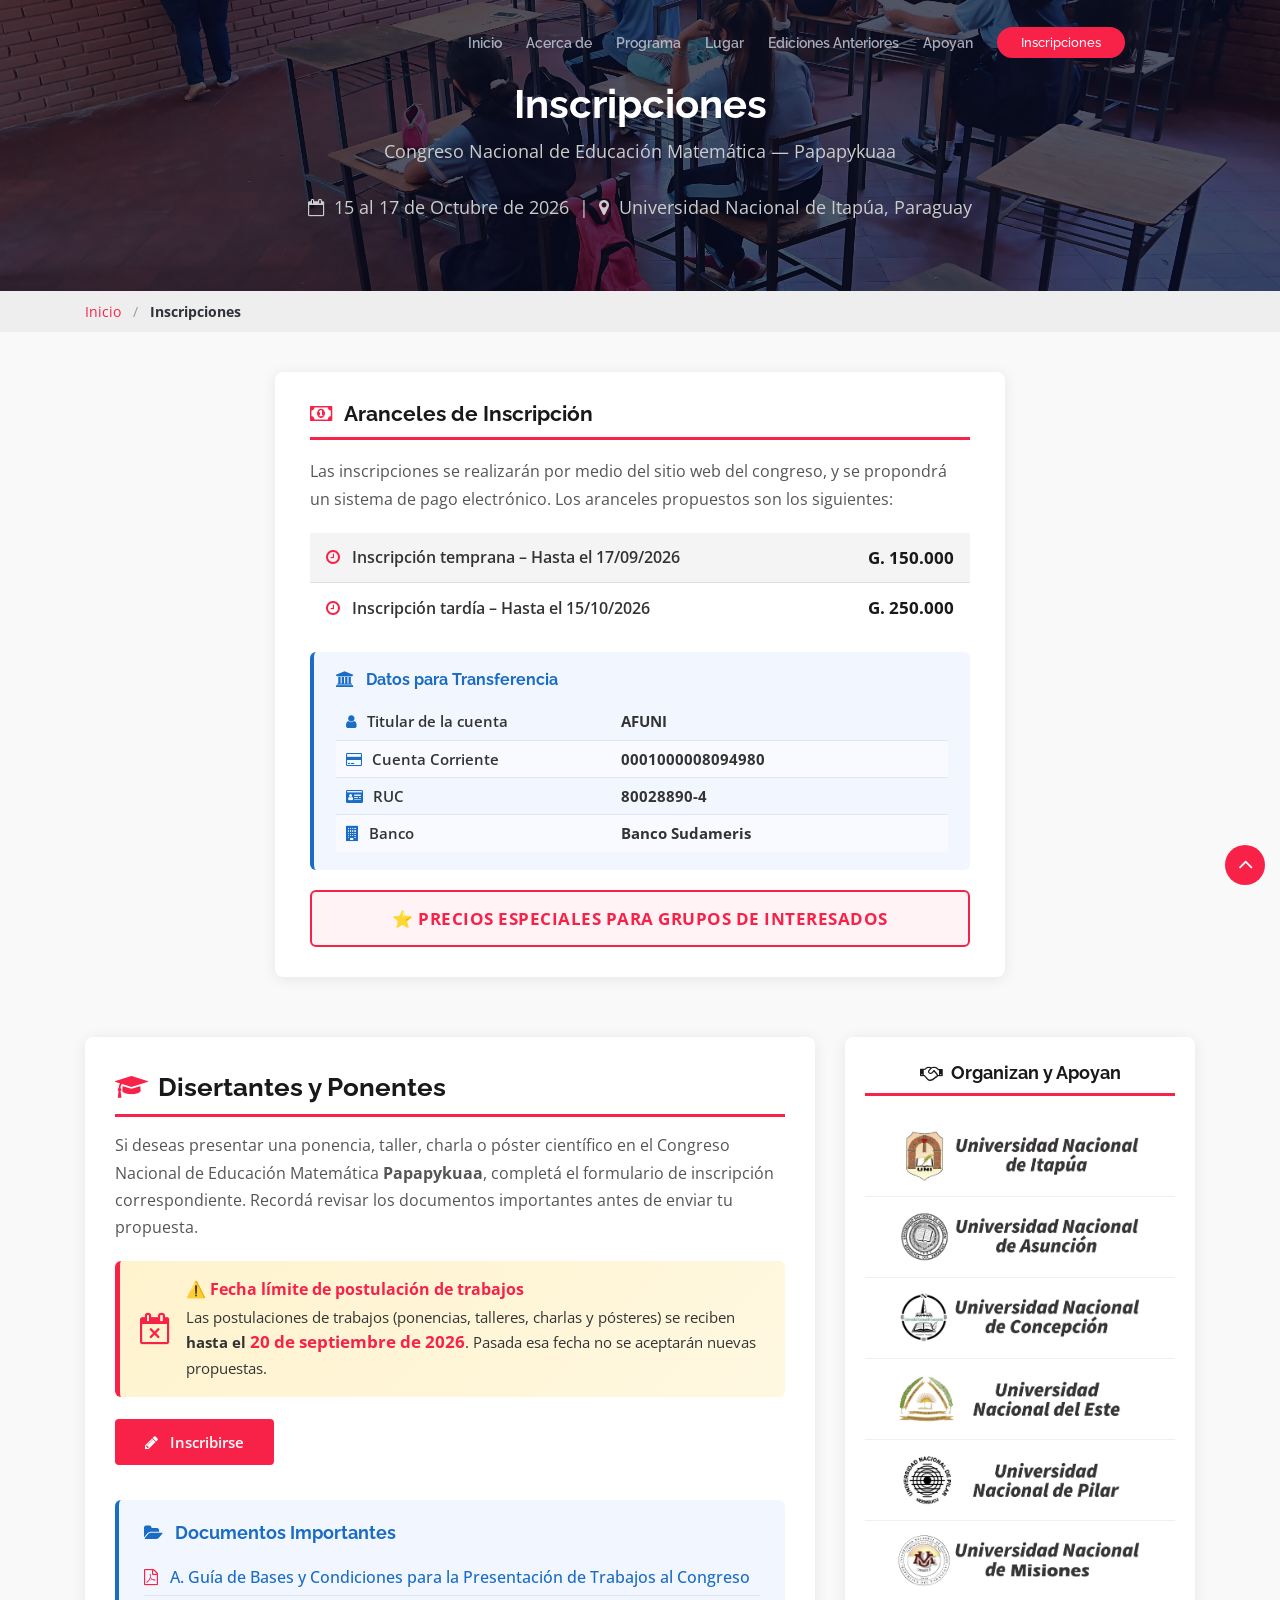
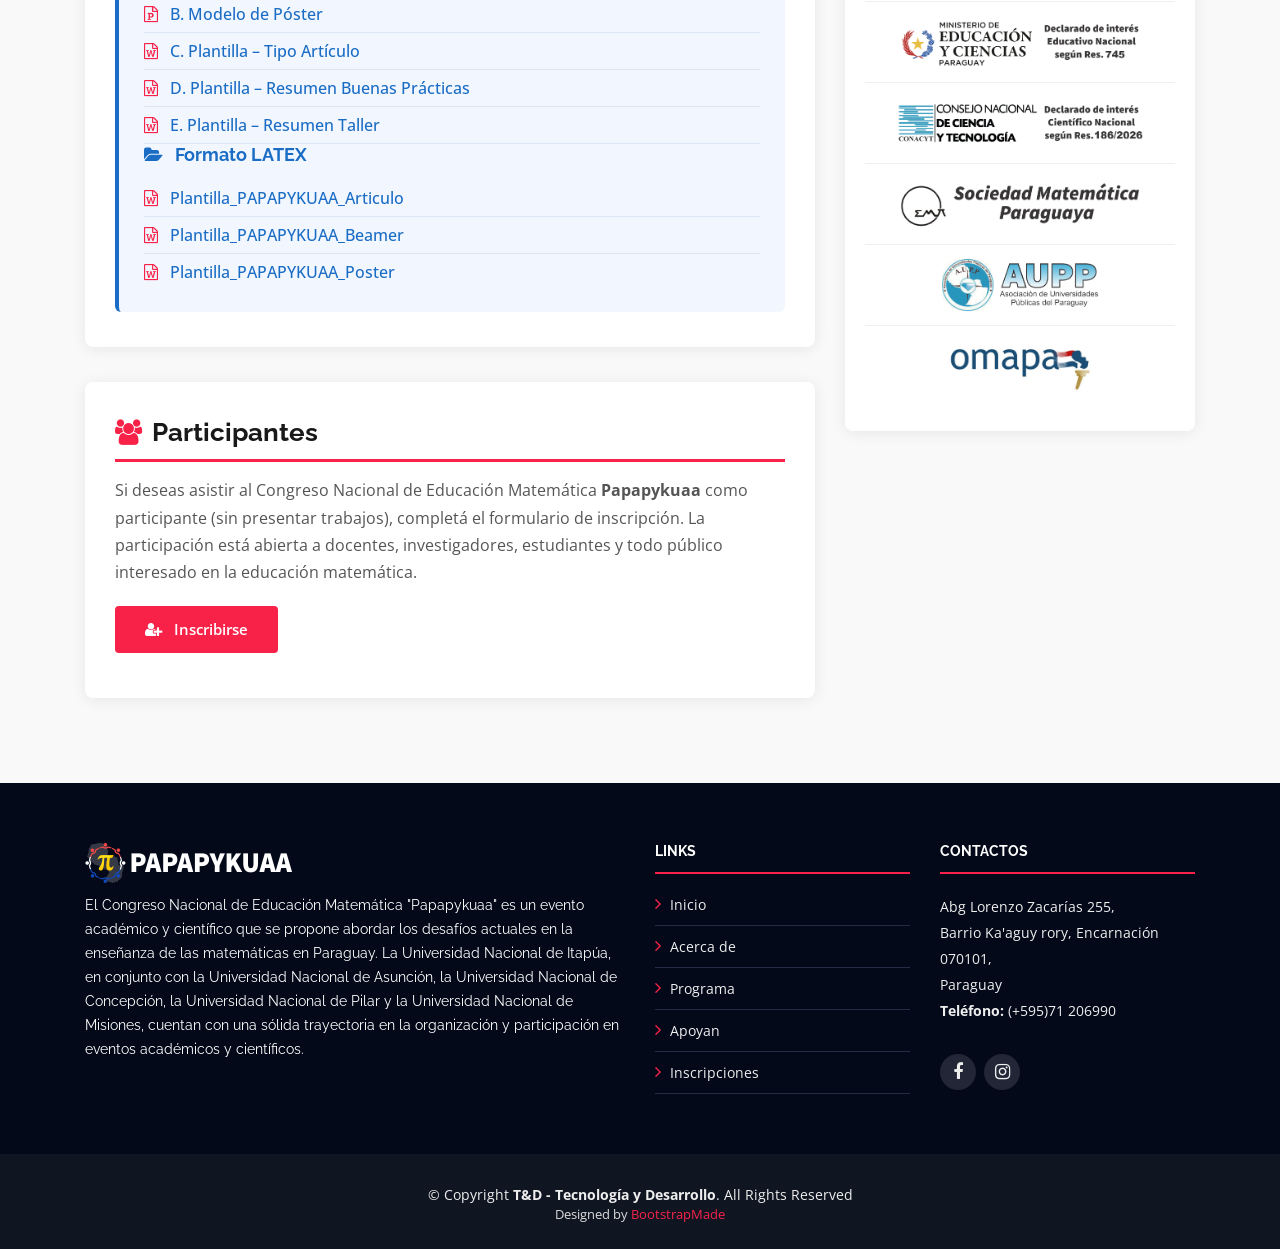
<file: inscripciones.html>
<!DOCTYPE html>
<html lang="es">

<head>
  <meta charset="utf-8">
  <title>Inscripciones | Congreso Nacional de Educación Matemática - Papapykuaa</title>
  <meta content="width=device-width, initial-scale=1.0" name="viewport">
  <meta content="congreso, matemática, educación, Paraguay, inscripciones" name="keywords">
  <meta content="Inscripciones al Congreso Nacional de Educación Matemática Papapykuaa." name="description">

  <!-- Favicons -->
  <link href="img/favicon.png" rel="icon">
  <link href="img/apple-touch-icon.png" rel="apple-touch-icon">

  <!-- Google Fonts -->
  <link href="https://fonts.googleapis.com/css?family=Open+Sans:300,300i,400,400i,700,700i|Raleway:300,400,500,700,800" rel="stylesheet">
  <link href="https://fonts.googleapis.com/css2?family=Raleway:ital,wght@0,100..900;1,100..900&display=swap" rel="stylesheet">

  <!-- Bootstrap CSS File -->
  <link href="lib/bootstrap/css/bootstrap.min.css" rel="stylesheet">

  <!-- Libraries CSS Files -->
  <link href="lib/font-awesome/css/font-awesome.min.css" rel="stylesheet">
  <link href="lib/animate/animate.min.css" rel="stylesheet">
  <link href="lib/venobox/venobox.css" rel="stylesheet">

  <!-- Main Stylesheet File -->
  <link href="css/style.css" rel="stylesheet">

  <style>
    /* ---- Encabezado de página interna ---- */
    #page-header {
      background: linear-gradient(rgba(6, 12, 34, 0.7), rgba(6, 12, 34, 0.7)),
                  url('img/intro-bg.jpg') center center no-repeat;
      background-size: cover;
      padding: 80px 0 40px;
      text-align: center;
      color: #fff;
    }
    #page-header h1 {
      font-size: 2.5rem;
      font-weight: 700;
      color: #fff;
      margin-bottom: 10px;
    }
    #page-header p {
      font-size: 1.1rem;
      color: #ccc;
    }

    /* ---- Layout principal con sidebar ---- */
    #inscripciones-main {
      padding: 50px 0;
      background: #f9f9f9;
    }

    /* ---- Secciones de inscripción ---- */
    .inscripcion-section {
      background: #fff;
      border-radius: 8px;
      box-shadow: 0 2px 15px rgba(0,0,0,0.08);
      padding: 35px 30px;
      margin-bottom: 35px;
    }
    .inscripcion-section h2 {
      font-size: 1.6rem;
      font-weight: 700;
      color: #191919;
      margin-bottom: 5px;
      padding-bottom: 12px;
      border-bottom: 3px solid #f82249;
    }
    .inscripcion-section p {
      color: #555;
      margin-top: 15px;
      margin-bottom: 20px;
      line-height: 1.7;
    }

    /* ---- Botones de inscripción ---- */
    .btn-inscribirse {
      display: inline-block;
      background: #f82249;
      color: #fff;
      padding: 12px 30px;
      border-radius: 4px;
      font-size: 0.95rem;
      font-weight: 600;
      text-decoration: none;
      margin-right: 10px;
      margin-bottom: 10px;
      transition: background 0.3s ease;
    }
    .btn-inscribirse:hover {
      background: #c70032;
      color: #fff;
      text-decoration: none;
    }
    .btn-inscribirse i {
      margin-right: 8px;
    }
    .btn-group-inscripcion {
      margin-top: 10px;
    }

    /* ---- Documentos Importantes ---- */
    .documentos-importantes {
      background: #f2f7ff;
      border-left: 4px solid #1a6cc4;
      border-radius: 6px;
      padding: 22px 25px;
      margin-top: 25px;
    }
    .documentos-importantes h4 {
      font-size: 1.1rem;
      font-weight: 700;
      color: #1a6cc4;
      margin-bottom: 15px;
    }
    .documentos-importantes h4 i {
      margin-right: 8px;
    }
    .documentos-importantes ul {
      list-style: none;
      padding: 0;
      margin: 0;
    }
    .documentos-importantes ul li {
      padding: 6px 0;
      border-bottom: 1px solid #dde6f5;
    }
    .documentos-importantes ul li:last-child {
      border-bottom: none;
    }
    .documentos-importantes ul li a {
      color: #1a6cc4;
      font-weight: 500;
      text-decoration: none;
      transition: color 0.2s;
    }
    .documentos-importantes ul li a:hover {
      color: #f82249;
      text-decoration: underline;
    }
    .documentos-importantes ul li i {
      margin-right: 8px;
      color: #f82249;
    }

    /* ---- Sidebar de Auspiciantes ---- */
    .sidebar-auspiciantes {
      background: #fff;
      border-radius: 8px;
      box-shadow: 0 2px 15px rgba(0,0,0,0.08);
      padding: 25px 20px;
      position: sticky;
      top: 80px;
    }
    .sidebar-auspiciantes h4 {
      font-size: 1.1rem;
      font-weight: 700;
      color: #191919;
      margin-bottom: 20px;
      padding-bottom: 10px;
      border-bottom: 3px solid #f82249;
      text-align: center;
    }
    .sidebar-auspiciantes .supporter-logo {
      text-align: center;
      padding: 10px 5px;
      border-bottom: 1px solid #f0f0f0;
    }
    .sidebar-auspiciantes .supporter-logo:last-child {
      border-bottom: none;
    }
    .sidebar-auspiciantes .supporter-logo img {
      max-height: 60px;
      max-width: 100%;
      object-fit: contain;
      filter: grayscale(30%);
      transition: filter 0.3s;
    }
    .sidebar-auspiciantes .supporter-logo img:hover {
      filter: grayscale(0%);
    }

    /* ---- Breadcrumb ---- */
    .breadcrumb-nav {
      background: #eee;
      padding: 10px 0;
      font-size: 0.9rem;
    }
    .breadcrumb-nav a {
      color: #f82249;
    }
    .breadcrumb-nav .separator {
      margin: 0 8px;
      color: #999;
    }
  </style>
</head>

<body>

  <!--==========================
    Header
  ============================-->
  <header id="header">
    <div id="index-header" class="container center-menu">

      <div id="logo" class="index-logo pull-left no-visible">
        <a href="index.html"><img src="img/logo.png" alt="Papapykuaa" title="Papapykuaa"></a>
      </div>

      <nav id="nav-menu-container">
        <ul class="nav-menu">
          <li><a href="index.html#intro">Inicio</a></li>
          <li><a href="index.html#about">Acerca de</a></li>
          <li><a href="index.html#schedule">Programa</a></li>
          <li><a href="index.html#venue">Lugar</a></li>
          <li><a href="index.html#buy-tickets">Ediciones Anteriores</a></li>
          <li><a href="index.html#supporters">Apoyan</a></li>
          <li class="menu-active buy-tickets"><a href="inscripciones.html">Inscripciones</a></li>
        </ul>
      </nav><!-- #nav-menu-container -->
    </div>
  </header><!-- #header -->

  <!--==========================
    Encabezado de página
  ============================-->
  <div id="page-header">
    <div class="container">
      <h1>Inscripciones</h1>
      <p>Congreso Nacional de Educación Matemática &mdash; Papapykuaa</p>
      <p><i class="fa fa-calendar-o"></i>&nbsp; 15 al 17 de Octubre de 2026 &nbsp;|&nbsp;
         <i class="fa fa-map-marker"></i>&nbsp; Universidad Nacional de Itapúa, Paraguay</p>
    </div>
  </div>

  <!-- Breadcrumb -->
  <div class="breadcrumb-nav">
    <div class="container">
      <a href="index.html">Inicio</a>
      <span class="separator">/</span>
      <strong>Inscripciones</strong>
    </div>
  </div>

  <!--==========================
    Contenido principal
  ============================-->

  <!-- ====== Sección de Aranceles ====== -->
  <section id="aranceles" style="padding: 40px 0 10px; background: #f9f9f9;">
    <div class="container">
      <div class="row justify-content-center">
        <div class="col-lg-8">
          <div style="background:#fff; border-radius:8px; box-shadow:0 2px 15px rgba(0,0,0,0.08); padding:30px 35px;">

            <h3 style="font-size:1.3rem; font-weight:700; color:#191919; border-bottom:3px solid #f82249; padding-bottom:10px; margin-bottom:18px;">
              <i class="fa fa-money" style="color:#f82249; margin-right:8px;"></i> Aranceles de Inscripción
            </h3>

            <p style="color:#555; line-height:1.7; margin-bottom:20px;">
              Las inscripciones se realizarán por medio del sitio web del congreso, y se propondrá un
              sistema de pago electrónico. Los aranceles propuestos son los siguientes:
            </p>

            <table style="width:100%; border-collapse:collapse; margin-bottom:20px;">
              <tr style="background:#f4f4f4;">
                <td style="padding:12px 16px; font-weight:600; color:#333; border-bottom:1px solid #e0e0e0; width:60%;">
                  <i class="fa fa-clock-o" style="color:#f82249; margin-right:8px;"></i>
                  Inscripción temprana – Hasta el 17/09/2026
                </td>
                <td style="padding:12px 16px; font-weight:700; color:#191919; border-bottom:1px solid #e0e0e0; text-align:right; font-size:1.05rem;">
                  G. 150.000
                </td>
              </tr>
              <tr>
                <td style="padding:12px 16px; font-weight:600; color:#333;">
                  <i class="fa fa-clock-o" style="color:#f82249; margin-right:8px;"></i>
                  Inscripción tardía – Hasta el 15/10/2026
                </td>
                <td style="padding:12px 16px; font-weight:700; color:#191919; text-align:right; font-size:1.05rem;">
                  G. 250.000
                </td>
              </tr>
            </table>

            <!-- Datos de transferencia -->
            <div style="background: #f2f7ff;
                        border-left: 4px solid #1a6cc4;
                        border-radius: 6px;
                        padding: 18px 22px;
                        margin-bottom: 20px;">
              <h4 style="font-size: 1rem; font-weight: 700; color: #1a6cc4; margin-bottom: 14px; margin-top: 0;">
                <i class="fa fa-university" style="margin-right: 8px;"></i> Datos para Transferencia
              </h4>
              <table style="width: 100%; border-collapse: collapse; font-size: 0.93rem; color: #333;">
                <tr>
                  <td style="padding: 7px 10px; font-weight: 600; width: 45%; border-bottom: 1px solid #dde6f5;">
                    <i class="fa fa-user" style="color: #1a6cc4; margin-right: 6px;"></i> Titular de la cuenta
                  </td>
                  <td style="padding: 7px 10px; border-bottom: 1px solid #dde6f5;">
                    <strong>AFUNI</strong>
                  </td>
                </tr>
                <tr style="background: #f8faff;">
                  <td style="padding: 7px 10px; font-weight: 600; border-bottom: 1px solid #dde6f5;">
                    <i class="fa fa-credit-card" style="color: #1a6cc4; margin-right: 6px;"></i> Cuenta Corriente
                  </td>
                  <td style="padding: 7px 10px; border-bottom: 1px solid #dde6f5;">
                    <strong>0001000008094980</strong>
                  </td>
                </tr>
                <tr>
                  <td style="padding: 7px 10px; font-weight: 600; border-bottom: 1px solid #dde6f5;">
                    <i class="fa fa-id-card" style="color: #1a6cc4; margin-right: 6px;"></i> RUC
                  </td>
                  <td style="padding: 7px 10px; border-bottom: 1px solid #dde6f5;">
                    <strong>80028890-4</strong>
                  </td>
                </tr>
                <tr style="background: #f8faff;">
                  <td style="padding: 7px 10px; font-weight: 600;">
                    <i class="fa fa-building" style="color: #1a6cc4; margin-right: 6px;"></i> Banco
                  </td>
                  <td style="padding: 7px 10px;">
                    <strong>Banco Sudameris</strong>
                  </td>
                </tr>
              </table>
            </div>

            <div style="background:#fff3f5; border:2px solid #f82249; border-radius:6px; padding:14px 20px; text-align:center;">
              <strong style="color:#f82249; font-size:1.05rem; letter-spacing:0.5px;">
                ⭐ PRECIOS ESPECIALES PARA GRUPOS DE INTERESADOS
              </strong>
            </div>

          </div>
        </div>
      </div>
    </div>
  </section>
  <!-- Fin Aranceles -->

  <section id="inscripciones-main">
    <div class="container">
      <div class="row">

        <!-- ======= Columna principal ======= -->
        <div class="col-lg-8">

          <!-- ====== Sección: Disertantes y Ponentes ====== -->
          <div class="inscripcion-section wow fadeInUp">
            <h2><i class="fa fa-graduation-cap" style="color:#f82249; margin-right:10px;"></i>Disertantes y Ponentes</h2>
            <p>
              Si deseas presentar una ponencia, taller, charla o póster científico en el Congreso Nacional
              de Educación Matemática <strong>Papapykuaa</strong>, completá el formulario de inscripción
              correspondiente. Recordá revisar los documentos importantes antes de enviar tu propuesta.
            </p>

            <!-- Aviso fecha límite postulación -->
            <div style="background: linear-gradient(135deg, #fff3cd, #fff8e1);
                        border-left: 5px solid #f82249;
                        border-radius: 6px;
                        padding: 16px 20px;
                        margin-bottom: 22px;
                        display: flex;
                        align-items: center;
                        gap: 14px;">
              <i class="fa fa-calendar-times-o" style="font-size:2rem; color:#f82249; flex-shrink:0;"></i>
              <div>
                <strong style="color:#f82249; font-size:1rem; display:block; margin-bottom:4px;">
                  ⚠️ Fecha límite de postulación de trabajos
                </strong>
                <span style="color:#333; font-size:0.95rem; line-height:1.6;">
                  Las postulaciones de trabajos (ponencias, talleres, charlas y pósteres) se reciben
                  <strong>hasta el <span style="color:#f82249; font-size:1.05rem;">20 de septiembre de 2026</span></strong>.
                  Pasada esa fecha no se aceptarán nuevas propuestas.
                </span>
              </div>
            </div>

            <div class="btn-group-inscripcion">
              <a href="https://forms.gle/DfUjpofKATbP9sYU8" class="btn-inscribirse">
                <i class="fa fa-pencil"></i> Inscribirse
              </a>
            </div>

            <!-- Documentos importantes -->
            <div class="documentos-importantes">
              <h4><i class="fa fa-folder-open"></i> Documentos Importantes</h4>
              <ul>
                <li>
                  <i class="fa fa-file-pdf-o"></i>
                  <a href="doc/A. GUÍA  DE BASES Y CONDICIONES PARA LA PRESENTACIÓN TRABAJOS AL CONGRESO.pdf" target="_blank" rel="noopener noreferrer">
                    A. Guía de Bases y Condiciones para la Presentación de Trabajos al Congreso
                  </a>
                </li>
                <li>
                  <i class="fa fa-file-powerpoint-o"></i>
                  <a href="doc/B. MODELO POSTER.pptx" target="_blank" rel="noopener noreferrer">
                    B. Modelo de Póster
                  </a>
                </li>
                <li>
                  <i class="fa fa-file-word-o"></i>
                  <a href="doc/C-PLANTILLA _ TIPO ARTÍCULO.docx" target="_blank" rel="noopener noreferrer">
                    C. Plantilla – Tipo Artículo
                  </a>
                </li>
                <li>
                  <i class="fa fa-file-word-o"></i>
                  <a href="doc/D. PLANTILLA _RESUMEN_BUENAS PRACTICAS.docx" target="_blank" rel="noopener noreferrer">
                    D. Plantilla – Resumen Buenas Prácticas
                  </a>
                </li>
                <li>
                  <i class="fa fa-file-word-o"></i>
                  <a href="doc/E. PLANTILLA _RESUMEN_TALLER.docx" target="_blank" rel="noopener noreferrer">
                    E. Plantilla – Resumen Taller
                  </a>
                </li>
                <h4><i class="fa fa-folder-open"></i> Formato LATEX</h4>
                <li>
                  <i class="fa fa-file-word-o"></i>
                  <a href="doc/Plantilla_PAPAPYKUAA_Articulo.zip" target="_blank" rel="noopener noreferrer">
                    Plantilla_PAPAPYKUAA_Articulo
                  </a>
                </li>
                <li>
                  <i class="fa fa-file-word-o"></i>
                  <a href="doc/Plantilla_PAPAPYKUAA_Beamer.zip" target="_blank" rel="noopener noreferrer">
                    Plantilla_PAPAPYKUAA_Beamer
                  </a>
                </li>
                <li>
                  <i class="fa fa-file-word-o"></i>
                  <a href="doc/Plantilla_PAPAPYKUAA_Poster.zip" target="_blank" rel="noopener noreferrer">
                    Plantilla_PAPAPYKUAA_Poster
                  </a>
                </li>
              </ul>
            </div>
          </div>
          <!-- Fin sección Disertantes y Ponentes -->

          <!-- ====== Sección: Participantes ====== -->
          <div class="inscripcion-section wow fadeInUp">
            <h2><i class="fa fa-users" style="color:#f82249; margin-right:10px;"></i>Participantes</h2>
            <p>
              Si deseas asistir al Congreso Nacional de Educación Matemática <strong>Papapykuaa</strong>
              como participante (sin presentar trabajos), completá el formulario de inscripción.
              La participación está abierta a docentes, investigadores, estudiantes y todo público interesado
              en la educación matemática.
            </p>
            <div class="btn-group-inscripcion">
              <a href="preinscripcion.php" class="btn-inscribirse">
                <i class="fa fa-user-plus"></i> Inscribirse
              </a>
            </div>
          </div>
          <!-- Fin sección Participantes -->

        </div>
        <!-- Fin columna principal -->

        <!-- ======= Sidebar: Auspiciantes ======= -->
        <div class="col-lg-4">
          <div class="sidebar-auspiciantes wow fadeInRight">
            <h4><i class="fa fa-handshake-o" style="margin-right:8px;"></i>Organizan y Apoyan</h4>

            <div class="supporter-logo">
              <img src="img/supporters/logo_uni.png" class="img-fluid" alt="Universidad Nacional de Itapúa">
            </div>
            <div class="supporter-logo">
              <img src="img/supporters/logo_una.png" class="img-fluid" alt="Universidad Nacional de Asunción">
            </div>
            <div class="supporter-logo">
              <img src="img/supporters/logo_unc.png" class="img-fluid" alt="Universidad Nacional de Concepción">
            </div>
            <div class="supporter-logo">
              <img src="img/supporters/logo_une.png" class="img-fluid" alt="Universidad Nacional del Este">
            </div>
            <div class="supporter-logo">
              <img src="img/supporters/logo_unp.png" class="img-fluid" alt="Universidad Nacional de Pilar">
            </div>
            <div class="supporter-logo">
              <img src="img/supporters/logo_unamis.png" class="img-fluid" alt="Universidad Nacional de Misiones">
            </div>
            <div class="supporter-logo">
              <a href="doc/resmec.pdf" target="_blank" rel="noopener noreferrer">
                <img src="img/supporters/logo_mec.png" class="img-fluid" alt="MEC">
              </a>
            </div>
            <div class="supporter-logo">
              <a href="doc/resconacyt.pdf" target="_blank" rel="noopener noreferrer">
                <img src="img/supporters/logo_conacyt.png" class="img-fluid" alt="CONACYT">
              </a>
            </div>
            <div class="supporter-logo">
              <img src="img/supporters/logo_smp.png" class="img-fluid" alt="SMP">
            </div>
            <div class="supporter-logo">
              <img src="img/supporters/logo_aupp.png" class="img-fluid" alt="AUPP">
            </div>
            <div class="supporter-logo">
              <img src="img/supporters/logo_omapa.png" class="img-fluid" alt="OMAPA">
            </div>
          </div>
        </div>
        <!-- Fin sidebar -->

      </div>
    </div>
  </section>

  <!--==========================
    Footer
  ============================-->
  <footer id="footer">
    <div class="footer-top">
      <div class="container">
        <div class="row">

          <div class="col-lg-6 footer-info">
            <img src="img/logo.png" alt="Papapykuaa">
            <p>El Congreso Nacional de Educación Matemática "Papapykuaa" es un evento académico y
              científico que se propone abordar los desafíos actuales en la enseñanza de las
              matemáticas en Paraguay. La Universidad Nacional de Itapúa, en conjunto con la
              Universidad Nacional de Asunción, la Universidad Nacional de Concepción,
              la Universidad Nacional de Pilar y la Universidad Nacional de Misiones, cuentan con una
              sólida trayectoria en la organización y participación en eventos académicos y científicos.</p>
          </div>

          <div class="col-lg-3 col-md-6 footer-links">
            <h4>Links</h4>
            <ul>
              <li><i class="fa fa-angle-right"></i> <a href="index.html#intro">Inicio</a></li>
              <li><i class="fa fa-angle-right"></i> <a href="index.html#about">Acerca de</a></li>
              <li><i class="fa fa-angle-right"></i> <a href="index.html#schedule">Programa</a></li>
              <li><i class="fa fa-angle-right"></i> <a href="index.html#supporters">Apoyan</a></li>
              <li><i class="fa fa-angle-right"></i> <a href="inscripciones.html">Inscripciones</a></li>
            </ul>
          </div>

          <div class="col-lg-3 col-md-6 footer-contact">
            <h4>Contactos</h4>
            <p>
              Abg Lorenzo Zacarías 255, <br>
              Barrio Ka'aguy rory, Encarnación 070101, <br>
              Paraguay <br>
              <strong>Teléfono:</strong> (+595)71 206990 <br>
            </p>
            <div class="social-links">
              <a href="https://www.facebook.com/profile.php?id=61594134711857" class="facebook"><i class="fa fa-facebook"></i></a>
              <a href="https://www.instagram.com/papapykuaa/" class="instagram"><i class="fa fa-instagram"></i></a>
            </div>
          </div>

        </div>
      </div>
    </div>

    <div class="container">
      <div class="copyright">
        &copy; Copyright <strong>T&amp;D - Tecnología y Desarrollo</strong>. All Rights Reserved
      </div>
      <div class="credits">
        Designed by <a href="https://bootstrapmade.com/">BootstrapMade</a>
      </div>
    </div>
  </footer><!-- #footer -->

  <a href="#" class="back-to-top"><i class="fa fa-angle-up"></i></a>

  <!-- JavaScript Libraries -->
  <script src="lib/jquery/jquery.min.js"></script>
  <script src="lib/jquery/jquery-migrate.min.js"></script>
  <script src="lib/bootstrap/js/bootstrap.bundle.min.js"></script>
  <script src="lib/easing/easing.min.js"></script>
  <script src="lib/superfish/hoverIntent.js"></script>
  <script src="lib/superfish/superfish.min.js"></script>
  <script src="lib/wow/wow.min.js"></script>
  <script src="lib/venobox/venobox.min.js"></script>

  <!-- Template Main Javascript File -->
  <script src="js/main.js"></script>

</body>
</html>
</file>
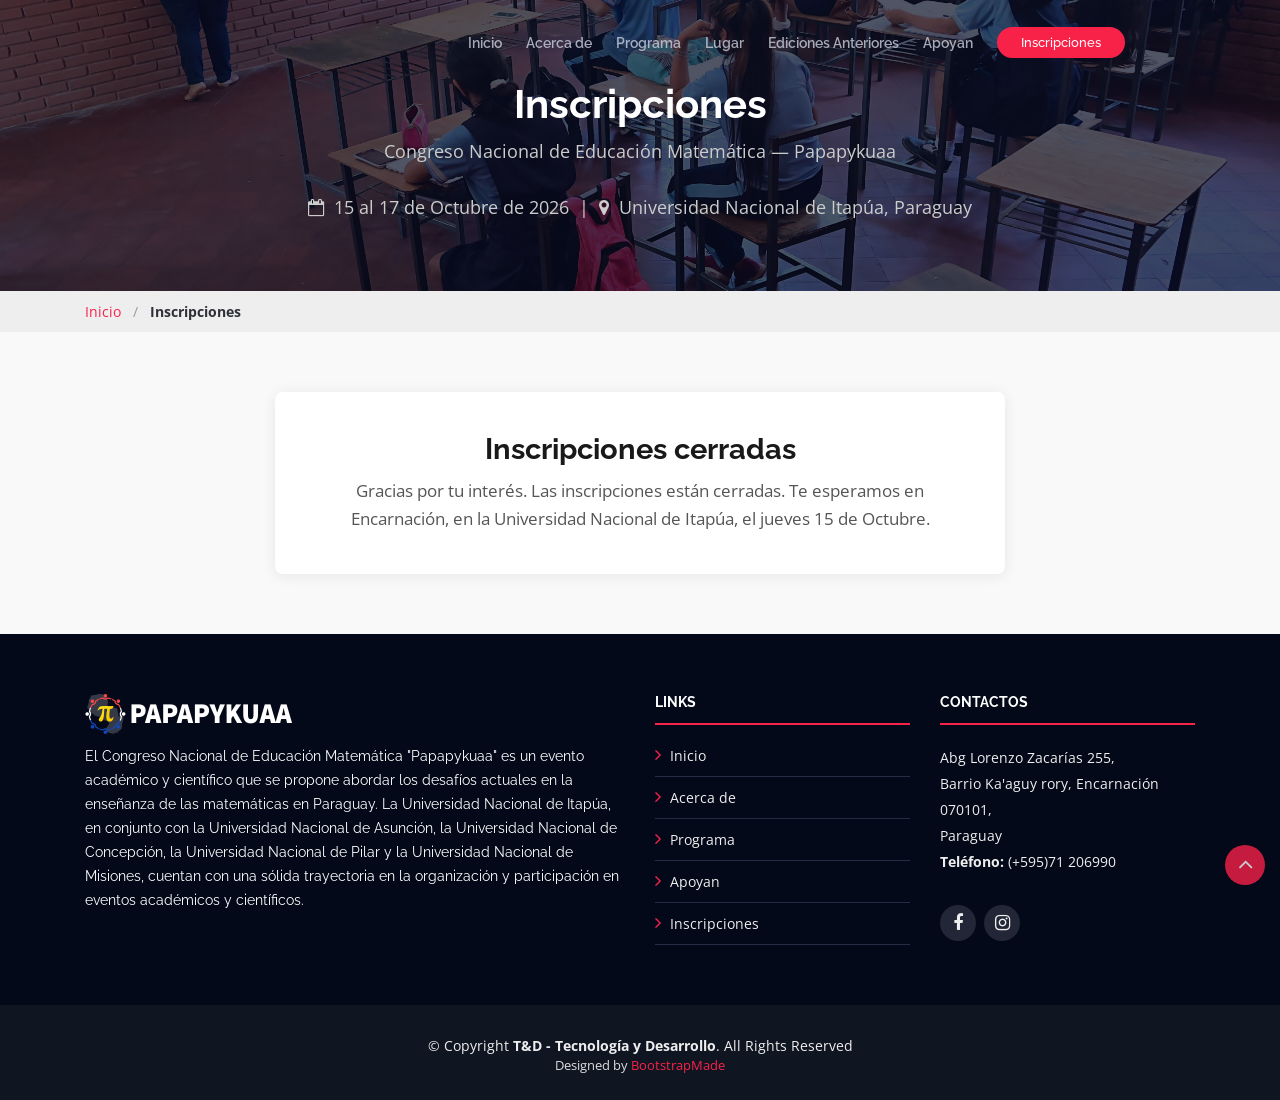
<file: inscripciones_cerradas.html>
<!DOCTYPE html>
<html lang="es">

<head>
  <meta charset="utf-8">
  <title>Inscripciones cerradas | Congreso Nacional de Educación Matemática - Papapykuaa</title>
  <meta content="width=device-width, initial-scale=1.0" name="viewport">
  <meta content="congreso, matemática, educación, Paraguay, inscripciones" name="keywords">
  <meta content="Inscripciones cerradas al Congreso Nacional de Educación Matemática Papapykuaa." name="description">

  <!-- Favicons -->
  <link href="img/favicon.png" rel="icon">
  <link href="img/apple-touch-icon.png" rel="apple-touch-icon">

  <!-- Google Fonts -->
  <link href="https://fonts.googleapis.com/css?family=Open+Sans:300,300i,400,400i,700,700i|Raleway:300,400,500,700,800" rel="stylesheet">
  <link href="https://fonts.googleapis.com/css2?family=Raleway:ital,wght@0,100..900;1,100..900&display=swap" rel="stylesheet">

  <!-- Bootstrap CSS File -->
  <link href="lib/bootstrap/css/bootstrap.min.css" rel="stylesheet">

  <!-- Libraries CSS Files -->
  <link href="lib/font-awesome/css/font-awesome.min.css" rel="stylesheet">
  <link href="lib/animate/animate.min.css" rel="stylesheet">
  <link href="lib/venobox/venobox.css" rel="stylesheet">

  <!-- Main Stylesheet File -->
  <link href="css/style.css" rel="stylesheet">

  <style>
    /* ---- Encabezado de página interna ---- */
    #page-header {
      background: linear-gradient(rgba(6, 12, 34, 0.7), rgba(6, 12, 34, 0.7)),
                  url('img/intro-bg.jpg') center center no-repeat;
      background-size: cover;
      padding: 80px 0 40px;
      text-align: center;
      color: #fff;
    }
    #page-header h1 {
      font-size: 2.5rem;
      font-weight: 700;
      color: #fff;
      margin-bottom: 10px;
    }
    #page-header p {
      font-size: 1.1rem;
      color: #ccc;
    }

    /* ---- Breadcrumb ---- */
    .breadcrumb-nav {
      background: #eee;
      padding: 10px 0;
      font-size: 0.9rem;
    }
    .breadcrumb-nav a {
      color: #f82249;
    }
    .breadcrumb-nav .separator {
      margin: 0 8px;
      color: #999;
    }

    /* ---- Contenido principal ---- */
    #cerradas-main {
      padding: 60px 0;
      background: #f9f9f9;
    }
    .cerradas-card {
      background: #fff;
      border-radius: 8px;
      box-shadow: 0 2px 15px rgba(0,0,0,0.08);
      padding: 40px 36px;
      text-align: center;
    }
    .cerradas-card h2 {
      font-size: 1.8rem;
      font-weight: 700;
      color: #191919;
      margin-bottom: 10px;
    }
    .cerradas-card p {
      color: #555;
      line-height: 1.7;
      margin: 0;
      font-size: 1.05rem;
    }
    .btn-volver {
      display: inline-block;
      background: #f82249;
      color: #fff;
      padding: 12px 24px;
      border-radius: 4px;
      font-size: 0.95rem;
      font-weight: 600;
      text-decoration: none;
      margin-top: 25px;
      transition: background 0.3s ease;
    }
    .btn-volver:hover {
      background: #c70032;
      color: #fff;
      text-decoration: none;
    }

    @media (max-width: 576px) {
      .cerradas-card {
        padding: 24px 18px;
      }
      .cerradas-card h2 {
        font-size: 1.5rem;
      }
    }
  </style>
</head>

<body>

  <!--==========================
    Header
  ============================-->
  <header id="header">
    <div id="index-header" class="container center-menu">

      <div id="logo" class="index-logo pull-left no-visible">
        <a href="index.html"><img src="img/logo.png" alt="Papapykuaa" title="Papapykuaa"></a>
      </div>

      <nav id="nav-menu-container">
        <ul class="nav-menu">
          <li><a href="index.html#intro">Inicio</a></li>
          <li><a href="index.html#about">Acerca de</a></li>
          <li><a href="index.html#schedule">Programa</a></li>
          <li><a href="index.html#venue">Lugar</a></li>
          <li><a href="index.html#buy-tickets">Ediciones Anteriores</a></li>
          <li><a href="index.html#supporters">Apoyan</a></li>
          <li class="menu-active buy-tickets"><a href="inscripciones_cerradas.html">Inscripciones</a></li>
        </ul>
      </nav>
    </div>
  </header>

  <!--==========================
    Encabezado de página
  ============================-->
  <div id="page-header">
    <div class="container">
      <h1>Inscripciones</h1>
      <p>Congreso Nacional de Educación Matemática &mdash; Papapykuaa</p>
      <p><i class="fa fa-calendar-o"></i>&nbsp; 15 al 17 de Octubre de 2026 &nbsp;|&nbsp;
         <i class="fa fa-map-marker"></i>&nbsp; Universidad Nacional de Itapúa, Paraguay</p>
    </div>
  </div>

  <!-- Breadcrumb -->
  <div class="breadcrumb-nav">
    <div class="container">
      <a href="index.html">Inicio</a>
      <span class="separator">/</span>
      <strong>Inscripciones</strong>
    </div>
  </div>

  <!--==========================
    Contenido principal
  ============================-->
  <section id="cerradas-main">
    <div class="container">
      <div class="row justify-content-center">
        <div class="col-lg-8">
          <div class="cerradas-card">
            <h2>Inscripciones cerradas</h2>
            <p>Gracias por tu interés. Las inscripciones están cerradas. Te esperamos en Encarnación, en la Universidad Nacional de Itapúa, el jueves 15 de Octubre.</p>
          </div>
        </div>
      </div>
    </div>
  </section>

  <!--==========================
    Footer
  ============================-->
  <footer id="footer">
    <div class="footer-top">
      <div class="container">
        <div class="row">

          <div class="col-lg-6 footer-info">
            <img src="img/logo.png" alt="Papapykuaa">
            <p>El Congreso Nacional de Educación Matemática "Papapykuaa" es un evento académico y
              científico que se propone abordar los desafíos actuales en la enseñanza de las
              matemáticas en Paraguay. La Universidad Nacional de Itapúa, en conjunto con la
              Universidad Nacional de Asunción, la Universidad Nacional de Concepción,
              la Universidad Nacional de Pilar y la Universidad Nacional de Misiones, cuentan con una
              sólida trayectoria en la organización y participación en eventos académicos y científicos.</p>
          </div>

          <div class="col-lg-3 col-md-6 footer-links">
            <h4>Links</h4>
            <ul>
              <li><i class="fa fa-angle-right"></i> <a href="index.html#intro">Inicio</a></li>
              <li><i class="fa fa-angle-right"></i> <a href="index.html#about">Acerca de</a></li>
              <li><i class="fa fa-angle-right"></i> <a href="index.html#schedule">Programa</a></li>
              <li><i class="fa fa-angle-right"></i> <a href="index.html#supporters">Apoyan</a></li>
              <li><i class="fa fa-angle-right"></i> <a href="inscripciones_cerradas.html">Inscripciones</a></li>
            </ul>
          </div>

          <div class="col-lg-3 col-md-6 footer-contact">
            <h4>Contactos</h4>
            <p>
              Abg Lorenzo Zacarías 255, <br>
              Barrio Ka'aguy rory, Encarnación 070101, <br>
              Paraguay <br>
              <strong>Teléfono:</strong> (+595)71 206990 <br>
            </p>
            <div class="social-links">
              <a href="https://www.facebook.com/profile.php?id=61594134711857" class="facebook"><i class="fa fa-facebook"></i></a>
              <a href="https://www.instagram.com/papapykuaa/" class="instagram"><i class="fa fa-instagram"></i></a>
            </div>
          </div>

        </div>
      </div>
    </div>

    <div class="container">
      <div class="copyright">
        &copy; Copyright <strong>T&amp;D - Tecnología y Desarrollo</strong>. All Rights Reserved
      </div>
      <div class="credits">
        Designed by <a href="https://bootstrapmade.com/">BootstrapMade</a>
      </div>
    </div>
  </footer><!-- #footer -->

  <a href="#" class="back-to-top"><i class="fa fa-angle-up"></i></a>

  <!-- JavaScript Libraries -->
  <script src="lib/jquery/jquery.min.js"></script>
  <script src="lib/jquery/jquery-migrate.min.js"></script>
  <script src="lib/bootstrap/js/bootstrap.bundle.min.js"></script>
  <script src="lib/easing/easing.min.js"></script>
  <script src="lib/superfish/hoverIntent.js"></script>
  <script src="lib/superfish/superfish.min.js"></script>
  <script src="lib/wow/wow.min.js"></script>
  <script src="lib/venobox/venobox.min.js"></script>

  <!-- Template Main Javascript File -->
  <script src="js/main.js"></script>

</body>
</html>
</file>
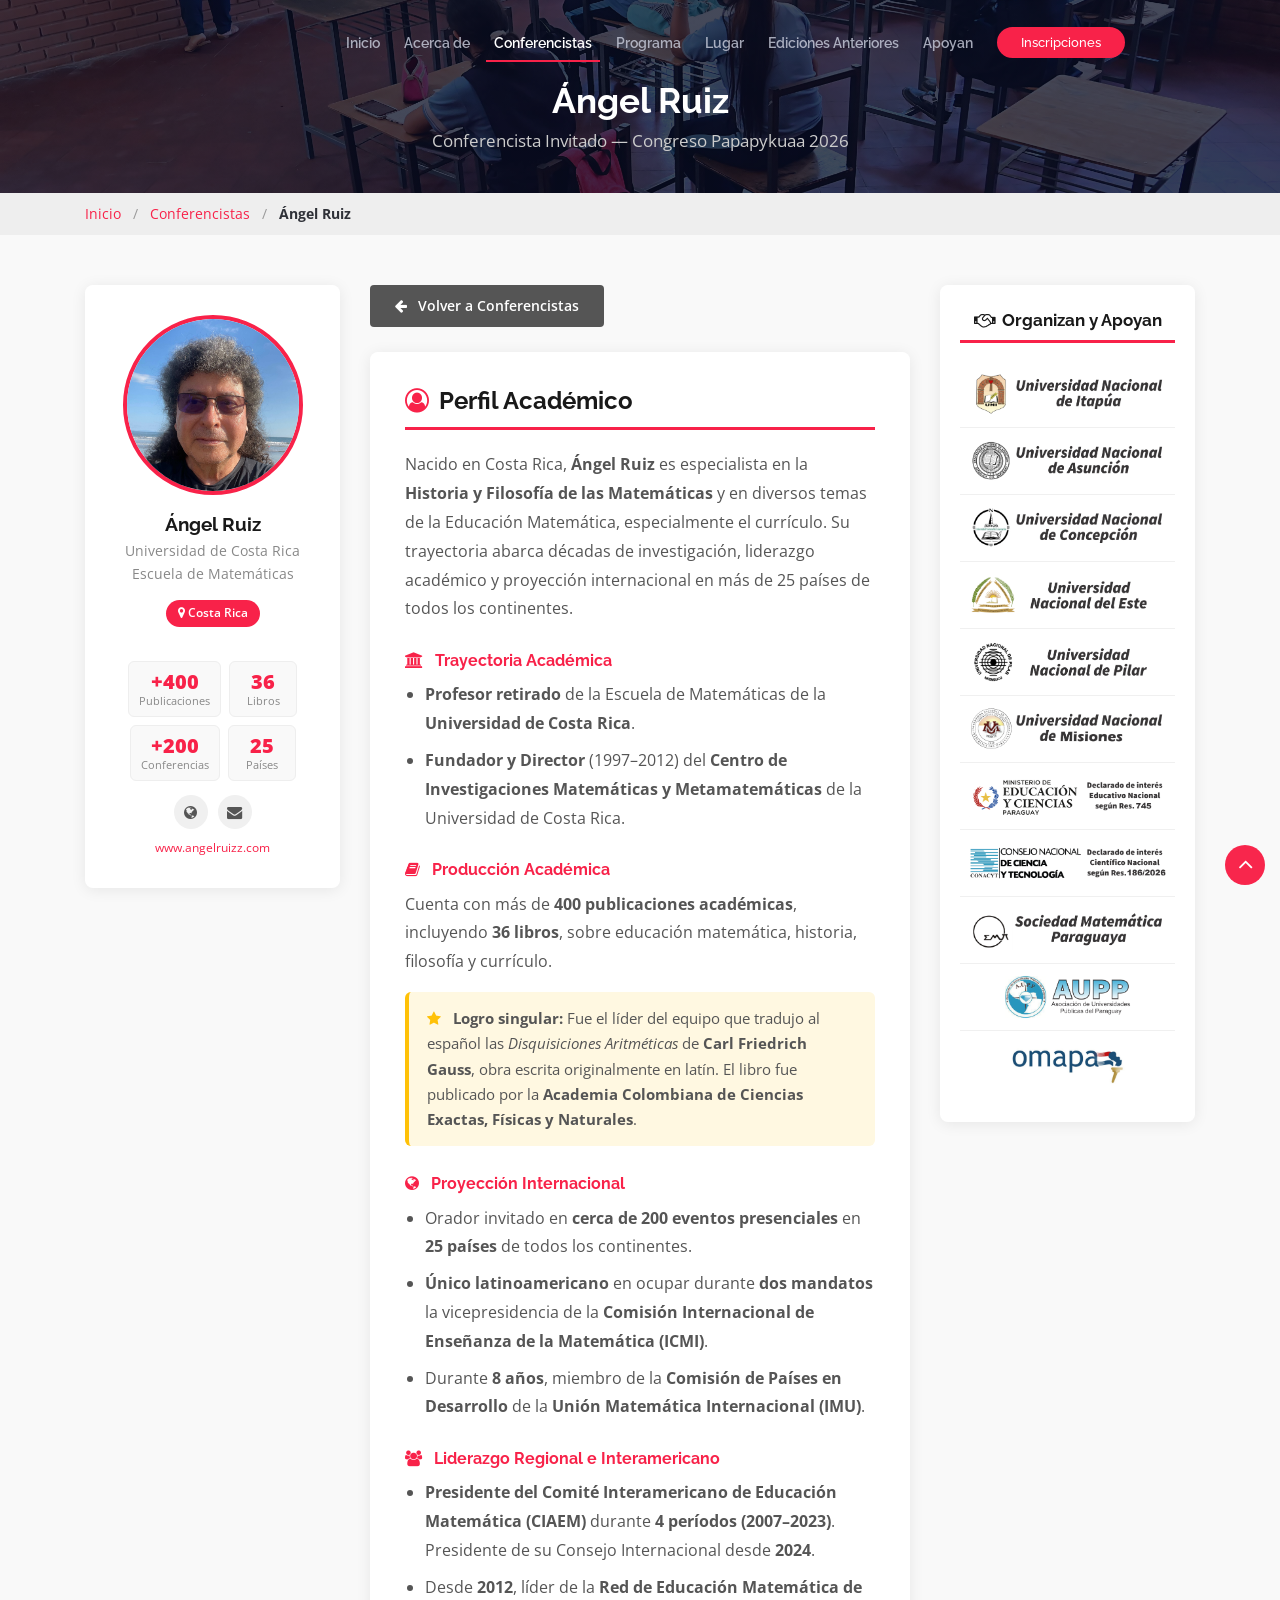
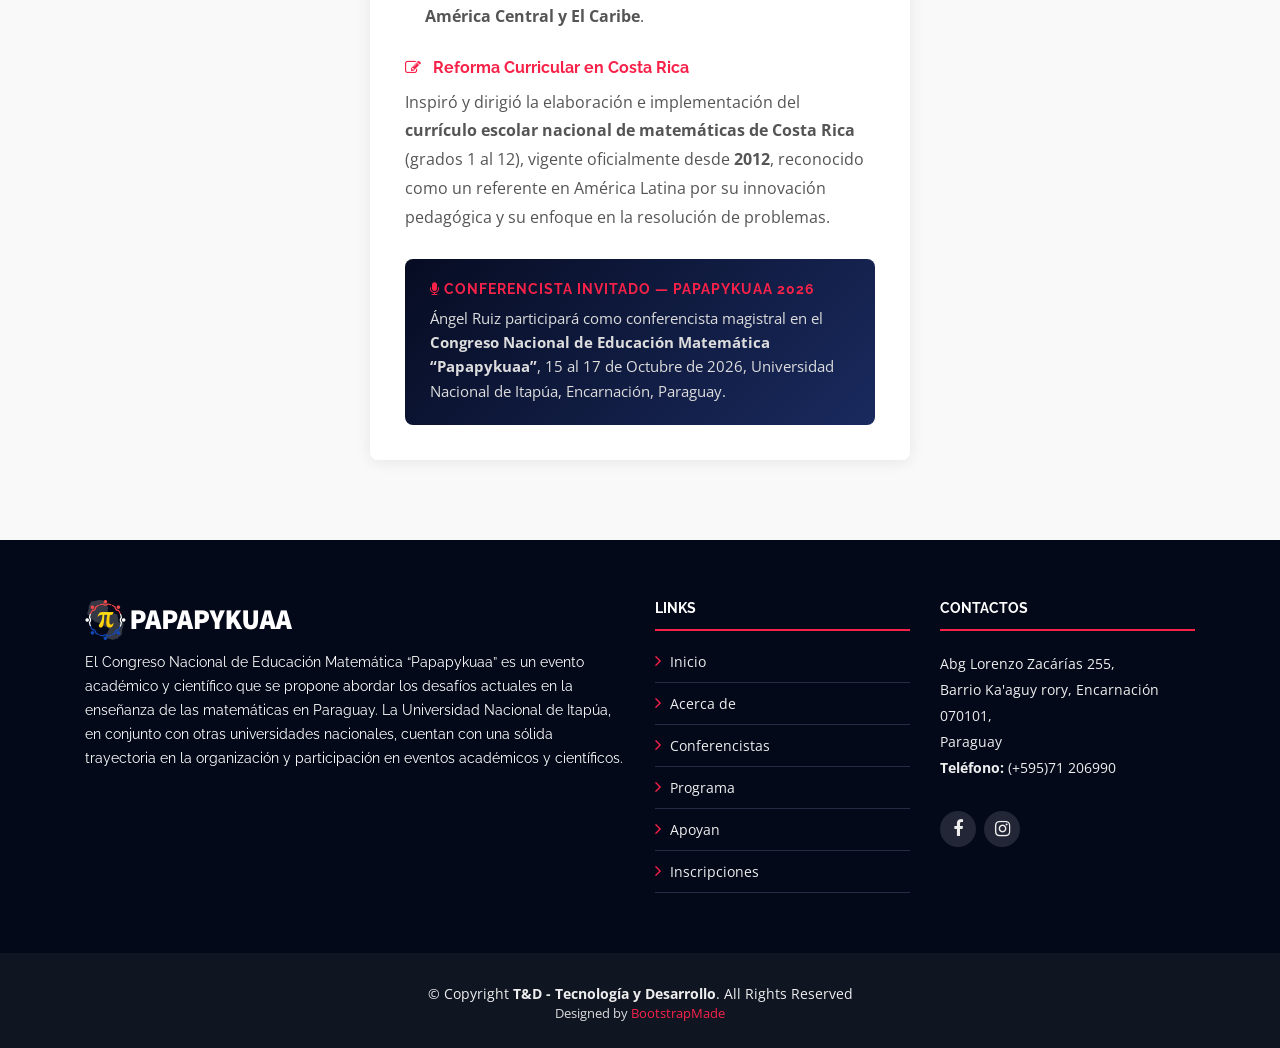
<file: Conferencistas/angelruiz.html>
<!DOCTYPE html>
<html lang="es">

<head>
  <meta charset="utf-8">
  <title>Ángel Ruiz | Congreso Nacional de Educación Matemática - Papapykuaa</title>
  <meta content="width=device-width, initial-scale=1.0" name="viewport">
  <meta content="Angel Ruiz, conferencista, matemática, educación, Costa Rica, CIAEM, ICMI, Papapykuaa" name="keywords">
  <meta content="Perfil académico de Ángel Ruiz, conferencista invitado del Congreso Nacional de Educación Matemática Papapykuaa." name="description">

  <!-- Favicons -->
  <link href="../img/favicon.png" rel="icon">
  <link href="../img/apple-touch-icon.png" rel="apple-touch-icon">

  <!-- Google Fonts -->
  <link href="https://fonts.googleapis.com/css?family=Open+Sans:300,300i,400,400i,700,700i|Raleway:300,400,500,700,800" rel="stylesheet">
  <link href="https://fonts.googleapis.com/css2?family=Raleway:ital,wght@0,100..900;1,100..900&display=swap" rel="stylesheet">

  <!-- Bootstrap CSS -->
  <link href="../lib/bootstrap/css/bootstrap.min.css" rel="stylesheet">

  <!-- Libraries CSS -->
  <link href="../lib/font-awesome/css/font-awesome.min.css" rel="stylesheet">
  <link href="../lib/animate/animate.min.css" rel="stylesheet">
  <link href="../lib/venobox/venobox.css" rel="stylesheet">

  <!-- Main Stylesheet -->
  <link href="../css/style.css" rel="stylesheet">

  <style>
    /* ---- Encabezado de página interna ---- */
    #page-header {
      background: linear-gradient(rgba(6, 12, 34, 0.75), rgba(6, 12, 34, 0.75)),
                  url('../img/intro-bg.jpg') center center no-repeat;
      background-size: cover;
      padding: 80px 0 40px;
      text-align: center;
      color: #fff;
    }
    #page-header h1 { font-size: 2.2rem; font-weight: 700; color: #fff; margin-bottom: 6px; }
    #page-header p  { font-size: 1.05rem; color: #ccc; margin: 0; }

    /* ---- Breadcrumb ---- */
    .breadcrumb-nav { background: #eee; padding: 10px 0; font-size: 0.9rem; }
    .breadcrumb-nav a { color: #f82249; }
    .breadcrumb-nav .separator { margin: 0 8px; color: #999; }

    /* ---- Layout ---- */
    #perfil-main { padding: 50px 0; background: #f9f9f9; }

    /* ---- Foto y datos básicos ---- */
    .perfil-foto-card {
      background: #fff;
      border-radius: 8px;
      box-shadow: 0 2px 15px rgba(0,0,0,0.08);
      padding: 30px 25px;
      text-align: center;
      position: sticky;
      top: 80px;
      margin-bottom: 30px;
    }
    .perfil-foto-card img {
      width: 180px;
      height: 180px;
      object-fit: cover;
      object-position: top center;
      border-radius: 50%;
      border: 4px solid #f82249;
      margin-bottom: 18px;
    }
    .perfil-foto-card h3 {
      font-size: 1.2rem;
      font-weight: 700;
      color: #191919;
      margin-bottom: 4px;
    }
    .perfil-foto-card .institucion {
      font-size: 0.88rem;
      color: #888;
      margin-bottom: 14px;
      line-height: 1.6;
    }
    .perfil-foto-card .pais-badge {
      display: inline-block;
      background: #f82249;
      color: #fff;
      font-size: 0.78rem;
      font-weight: 600;
      padding: 4px 12px;
      border-radius: 20px;
      margin-bottom: 16px;
    }
    .perfil-redes a {
      display: inline-block;
      width: 34px; height: 34px;
      line-height: 34px;
      border-radius: 50%;
      background: #f0f0f0;
      color: #555;
      font-size: 0.95rem;
      margin: 0 3px;
      transition: background 0.2s, color 0.2s;
      text-decoration: none;
    }
    .perfil-redes a:hover { background: #f82249; color: #fff; }

    /* ---- Stat badges ---- */
    .stat-badges {
      display: flex;
      flex-wrap: wrap;
      justify-content: center;
      gap: 8px;
      margin: 18px 0 6px;
    }
    .stat-badge {
      background: #f9f9f9;
      border: 1px solid #eee;
      border-radius: 6px;
      padding: 8px 10px;
      text-align: center;
      min-width: 68px;
    }
    .stat-badge .num {
      display: block;
      font-size: 1.25rem;
      font-weight: 800;
      color: #f82249;
      line-height: 1.2;
    }
    .stat-badge .lbl {
      display: block;
      font-size: 0.68rem;
      color: #888;
      line-height: 1.3;
    }

    /* ---- Contenido del curriculum ---- */
    .perfil-content {
      background: #fff;
      border-radius: 8px;
      box-shadow: 0 2px 15px rgba(0,0,0,0.08);
      padding: 35px 35px;
      margin-bottom: 30px;
    }
    .perfil-content h2 {
      font-size: 1.5rem;
      font-weight: 700;
      color: #191919;
      padding-bottom: 12px;
      border-bottom: 3px solid #f82249;
      margin-bottom: 20px;
    }
    .perfil-content h4 {
      font-size: 1rem;
      font-weight: 700;
      color: #f82249;
      margin-top: 28px;
      margin-bottom: 10px;
    }
    .perfil-content h4 i { margin-right: 8px; }
    .perfil-content p {
      color: #555;
      line-height: 1.8;
      margin-bottom: 12px;
    }
    .perfil-content ul {
      color: #555;
      line-height: 1.8;
      padding-left: 20px;
    }
    .perfil-content ul li { margin-bottom: 8px; }

    /* ---- Logro destacado ---- */
    .logro-destacado {
      background: #fff8e1;
      border-left: 4px solid #ffc107;
      border-radius: 6px;
      padding: 14px 18px;
      margin: 16px 0;
      color: #555;
      font-size: 0.93rem;
      line-height: 1.7;
    }
    .logro-destacado i { color: #ffc107; margin-right: 8px; }

    /* ---- Conferencia en el evento ---- */
    .conferencia-badge {
      background: linear-gradient(135deg, #060c22, #1a2a5e);
      border-radius: 8px;
      padding: 22px 25px;
      color: #fff;
      margin-top: 28px;
    }
    .conferencia-badge h5 {
      font-size: 0.85rem;
      color: #f82249;
      font-weight: 700;
      text-transform: uppercase;
      letter-spacing: 1px;
      margin-bottom: 8px;
    }
    .conferencia-badge p {
      color: #ddd;
      margin: 0;
      font-size: 0.95rem;
      line-height: 1.6;
    }

    /* ---- Botón volver ---- */
    .btn-volver {
      display: inline-block;
      background: #555;
      color: #fff;
      padding: 10px 25px;
      border-radius: 4px;
      font-size: 0.9rem;
      font-weight: 600;
      text-decoration: none;
      transition: background 0.3s;
      margin-bottom: 25px;
    }
    .btn-volver:hover { background: #333; color: #fff; text-decoration: none; }
    .btn-volver i { margin-right: 7px; }

    /* ---- Sidebar Auspiciantes ---- */
    .sidebar-auspiciantes {
      background: #fff;
      border-radius: 8px;
      box-shadow: 0 2px 15px rgba(0,0,0,0.08);
      padding: 25px 20px;
      position: sticky;
      top: 80px;
    }
    .sidebar-auspiciantes h4 {
      font-size: 1.05rem;
      font-weight: 700;
      color: #191919;
      margin-bottom: 18px;
      padding-bottom: 10px;
      border-bottom: 3px solid #f82249;
      text-align: center;
    }
    .sidebar-auspiciantes .supporter-logo {
      text-align: center;
      padding: 9px 5px;
      border-bottom: 1px solid #f0f0f0;
    }
    .sidebar-auspiciantes .supporter-logo:last-child { border-bottom: none; }
    .sidebar-auspiciantes .supporter-logo img {
      max-height: 55px;
      max-width: 100%;
      object-fit: contain;
      filter: grayscale(30%);
      transition: filter 0.3s;
    }
    .sidebar-auspiciantes .supporter-logo img:hover { filter: grayscale(0%); }
  </style>
</head>

<body>

  <!--==========================
    Header
  ============================-->
  <header id="header">
    <div id="index-header" class="container center-menu">
      <div id="logo" class="index-logo pull-left no-visible">
        <a href="../index.html"><img src="../img/logo.png" alt="Papapykuaa" title="Papapykuaa"></a>
      </div>
      <nav id="nav-menu-container">
        <ul class="nav-menu">
          <li><a href="../index.html#intro">Inicio</a></li>
          <li><a href="../index.html#about">Acerca de</a></li>
          <li class="menu-active"><a href="../index.html#conferencistas">Conferencistas</a></li>
          <li><a href="../index.html#schedule">Programa</a></li>
          <li><a href="../index.html#venue">Lugar</a></li>
          <li><a href="../index.html#buy-tickets">Ediciones Anteriores</a></li>
          <li><a href="../index.html#supporters">Apoyan</a></li>
          <li class="buy-tickets"><a href="../inscripciones.html">Inscripciones</a></li>
        </ul>
      </nav>
    </div>
  </header>

  <!--==========================
    Encabezado de página
  ============================-->
  <div id="page-header">
    <div class="container">
      <h1>&#193;ngel Ruiz</h1>
      <p>Conferencista Invitado &mdash; Congreso Papapykuaa 2026</p>
    </div>
  </div>

  <!-- Breadcrumb -->
  <div class="breadcrumb-nav">
    <div class="container">
      <a href="../index.html">Inicio</a>
      <span class="separator">/</span>
      <a href="../index.html#conferencistas">Conferencistas</a>
      <span class="separator">/</span>
      <strong>&#193;ngel Ruiz</strong>
    </div>
  </div>

  <!--==========================
    Contenido principal
  ============================-->
  <section id="perfil-main">
    <div class="container">
      <div class="row">

        <!-- ===== Columna izquierda: foto + datos básicos ===== -->
        <div class="col-lg-3 col-md-4">
          <div class="perfil-foto-card wow fadeInLeft">
            <img src="../img/Angel Ruiz.jpg" alt="&#193;ngel Ruiz">
            <h3>&#193;ngel Ruiz</h3>
            <p class="institucion">
              Universidad de Costa Rica<br>
              Escuela de Matem&#225;ticas
            </p>
            <span class="pais-badge"><i class="fa fa-map-marker"></i> Costa Rica</span>

            <!-- Cifras destacadas -->
            <div class="stat-badges">
              <div class="stat-badge">
                <span class="num">+400</span>
                <span class="lbl">Publicaciones</span>
              </div>
              <div class="stat-badge">
                <span class="num">36</span>
                <span class="lbl">Libros</span>
              </div>
              <div class="stat-badge">
                <span class="num">+200</span>
                <span class="lbl">Conferencias</span>
              </div>
              <div class="stat-badge">
                <span class="num">25</span>
                <span class="lbl">Pa&#237;ses</span>
              </div>
            </div>

            <!-- Contacto -->
            <div class="perfil-redes" style="margin-top:14px;">
              <a href="http://www.angelruizz.com" target="_blank" rel="noopener noreferrer" title="P&#225;gina web">
                <i class="fa fa-globe"></i>
              </a>
              <a href="mailto:ruizz.angel@gmail.com" title="Correo electr&#243;nico">
                <i class="fa fa-envelope"></i>
              </a>
            </div>
            <p style="font-size:0.78rem;color:#aaa;margin-top:10px;margin-bottom:0;">
              <a href="http://www.angelruizz.com" target="_blank" rel="noopener noreferrer"
                 style="color:#f82249;text-decoration:none;">www.angelruizz.com</a>
            </p>
          </div>
        </div>

        <!-- ===== Columna central: curriculum ===== -->
        <div class="col-lg-6 col-md-8">
          <a href="../index.html#conferencistas" class="btn-volver wow fadeInUp">
            <i class="fa fa-arrow-left"></i> Volver a Conferencistas
          </a>

          <div class="perfil-content wow fadeInUp">
            <h2><i class="fa fa-user-circle-o" style="color:#f82249;margin-right:10px;"></i>Perfil Acad&#233;mico</h2>

            <!-- Biografía -->
            <p>
              Nacido en Costa Rica, <strong>&#193;ngel Ruiz</strong> es especialista en la
              <strong>Historia y Filosof&#237;a de las Matem&#225;ticas</strong> y en diversos temas
              de la Educaci&#243;n Matem&#225;tica, especialmente el curr&#237;culo. Su trayectoria
              abarca d&#233;cadas de investigaci&#243;n, liderazgo acad&#233;mico y proyecci&#243;n
              internacional en m&#225;s de 25 pa&#237;ses de todos los continentes.
            </p>

            <!-- Trayectoria académica -->
            <h4><i class="fa fa-university"></i> Trayectoria Acad&#233;mica</h4>
            <ul>
              <li>
                <strong>Profesor retirado</strong> de la Escuela de Matem&#225;ticas de la
                <strong>Universidad de Costa Rica</strong>.
              </li>
              <li>
                <strong>Fundador y Director</strong> (1997&#8211;2012) del
                <strong>Centro de Investigaciones Matem&#225;ticas y Metamatem&#225;ticas</strong>
                de la Universidad de Costa Rica.
              </li>
            </ul>

            <!-- Producción académica -->
            <h4><i class="fa fa-book"></i> Producci&#243;n Acad&#233;mica</h4>
            <p>
              Cuenta con m&#225;s de <strong>400 publicaciones acad&#233;micas</strong>, incluyendo
              <strong>36 libros</strong>, sobre educaci&#243;n matem&#225;tica, historia, filosof&#237;a
              y curr&#237;culo.
            </p>

            <div class="logro-destacado">
              <i class="fa fa-star"></i>
              <strong>Logro singular:</strong> Fue el l&#237;der del equipo que tradujo al espa&#241;ol las
              <em>Disquisiciones Aritm&#233;ticas</em> de <strong>Carl Friedrich Gauss</strong>,
              obra escrita originalmente en lat&#237;n. El libro fue publicado por la
              <strong>Academia Colombiana de Ciencias Exactas, F&#237;sicas y Naturales</strong>.
            </div>

            <!-- Proyección internacional -->
            <h4><i class="fa fa-globe"></i> Proyecci&#243;n Internacional</h4>
            <ul>
              <li>
                Orador invitado en <strong>cerca de 200 eventos presenciales</strong> en
                <strong>25 pa&#237;ses</strong> de todos los continentes.
              </li>
              <li>
                <strong>&#218;nico latinoamericano</strong> en ocupar durante
                <strong>dos mandatos</strong> la vicepresidencia de la
                <strong>Comisi&#243;n Internacional de Ense&#241;anza de la Matem&#225;tica (ICMI)</strong>.
              </li>
              <li>
                Durante <strong>8 a&#241;os</strong>, miembro de la
                <strong>Comisi&#243;n de Pa&#237;ses en Desarrollo</strong> de la
                <strong>Uni&#243;n Matem&#225;tica Internacional (IMU)</strong>.
              </li>
            </ul>

            <!-- Liderazgo regional -->
            <h4><i class="fa fa-users"></i> Liderazgo Regional e Interamericano</h4>
            <ul>
              <li>
                <strong>Presidente del Comit&#233; Interamericano de Educaci&#243;n Matem&#225;tica (CIAEM)</strong>
                durante <strong>4 per&#237;odos (2007&#8211;2023)</strong>.
                Presidente de su Consejo Internacional desde <strong>2024</strong>.
              </li>
              <li>
                Desde <strong>2012</strong>, l&#237;der de la
                <strong>Red de Educaci&#243;n Matem&#225;tica de Am&#233;rica Central y El Caribe</strong>.
              </li>
            </ul>

            <!-- Reforma curricular -->
            <h4><i class="fa fa-pencil-square-o"></i> Reforma Curricular en Costa Rica</h4>
            <p>
              Inspir&#243; y dirigi&#243; la elaboraci&#243;n e implementaci&#243;n del
              <strong>curr&#237;culo escolar nacional de matem&#225;ticas de Costa Rica</strong>
              (grados 1 al 12), vigente oficialmente desde <strong>2012</strong>, reconocido como
              un referente en Am&#233;rica Latina por su innovaci&#243;n pedag&#243;gica y su enfoque
              en la resoluci&#243;n de problemas.
            </p>

            <!-- Conferencia en el evento -->
            <div class="conferencia-badge">
              <h5><i class="fa fa-microphone"></i> Conferencista Invitado &mdash; Papapykuaa 2026</h5>
              <p>
                &#193;ngel Ruiz participar&#225; como conferencista magistral en el
                <strong>Congreso Nacional de Educaci&#243;n Matem&#225;tica &#8220;Papapykuaa&#8221;</strong>,
                15 al 17 de Octubre de 2026, Universidad Nacional de Itap&#250;a, Encarnaci&#243;n, Paraguay.
              </p>
            </div>

          </div>
        </div>
        <!-- Fin columna curriculum -->

        <!-- ===== Sidebar: Auspiciantes ===== -->
        <div class="col-lg-3">
          <div class="sidebar-auspiciantes wow fadeInRight">
            <h4><i class="fa fa-handshake-o" style="margin-right:6px;"></i>Organizan y Apoyan</h4>
            <div class="supporter-logo">
              <img src="../img/supporters/logo_uni.png" class="img-fluid" alt="Universidad Nacional de Itap&#250;a">
            </div>
            <div class="supporter-logo">
              <img src="../img/supporters/logo_una.png" class="img-fluid" alt="Universidad Nacional de Asunci&#243;n">
            </div>
            <div class="supporter-logo">
              <img src="../img/supporters/logo_unc.png" class="img-fluid" alt="Universidad Nacional de Concepci&#243;n">
            </div>
            <div class="supporter-logo">
              <img src="../img/supporters/logo_une.png" class="img-fluid" alt="Universidad Nacional del Este">
            </div>
            <div class="supporter-logo">
              <img src="../img/supporters/logo_unp.png" class="img-fluid" alt="Universidad Nacional de Pilar">
            </div>
            <div class="supporter-logo">
              <img src="../img/supporters/logo_unamis.png" class="img-fluid" alt="Universidad Nacional de Misiones">
            </div>
            <div class="supporter-logo">
              <a href="../doc/resmec.pdf" target="_blank" rel="noopener noreferrer">
                <img src="../img/supporters/logo_mec.png" class="img-fluid" alt="MEC">
              </a>
            </div>
            <div class="supporter-logo">
              <a href="../doc/resconacyt.pdf" target="_blank" rel="noopener noreferrer">
                <img src="../img/supporters/logo_conacyt.png" class="img-fluid" alt="CONACYT">
              </a>
            </div>
            <div class="supporter-logo">
              <img src="../img/supporters/logo_smp.png" class="img-fluid" alt="SMP">
            </div>
            <div class="supporter-logo">
              <img src="../img/supporters/logo_aupp.png" class="img-fluid" alt="AUPP">
            </div>
            <div class="supporter-logo">
              <img src="../img/supporters/logo_omapa.png" class="img-fluid" alt="OMAPA">
            </div>
          </div>
        </div>

      </div>
    </div>
  </section>

  <!--==========================
    Footer
  ============================-->
  <footer id="footer">
    <div class="footer-top">
      <div class="container">
        <div class="row">
          <div class="col-lg-6 footer-info">
            <img src="../img/logo.png" alt="Papapykuaa">
            <p>El Congreso Nacional de Educaci&#243;n Matem&#225;tica &#8220;Papapykuaa&#8221; es un evento acad&#233;mico y
              cient&#237;fico que se propone abordar los desaf&#237;os actuales en la ense&#241;anza de las
              matem&#225;ticas en Paraguay. La Universidad Nacional de Itap&#250;a, en conjunto con otras
              universidades nacionales, cuentan con una s&#243;lida trayectoria en la organizaci&#243;n y
              participaci&#243;n en eventos acad&#233;micos y cient&#237;ficos.</p>
          </div>
          <div class="col-lg-3 col-md-6 footer-links">
            <h4>Links</h4>
            <ul>
              <li><i class="fa fa-angle-right"></i> <a href="../index.html#intro">Inicio</a></li>
              <li><i class="fa fa-angle-right"></i> <a href="../index.html#about">Acerca de</a></li>
              <li><i class="fa fa-angle-right"></i> <a href="../index.html#conferencistas">Conferencistas</a></li>
              <li><i class="fa fa-angle-right"></i> <a href="../index.html#schedule">Programa</a></li>
              <li><i class="fa fa-angle-right"></i> <a href="../index.html#supporters">Apoyan</a></li>
              <li><i class="fa fa-angle-right"></i> <a href="../inscripciones.html">Inscripciones</a></li>
            </ul>
          </div>
          <div class="col-lg-3 col-md-6 footer-contact">
            <h4>Contactos</h4>
            <p>
              Abg Lorenzo Zac&#225;r&#237;as 255,<br>
              Barrio Ka'aguy rory, Encarnaci&#243;n 070101,<br>
              Paraguay<br>
              <strong>Tel&#233;fono:</strong> (+595)71 206990
            </p>
            <div class="social-links">
              <a href="https://www.facebook.com/profile.php?id=61594134711857" class="facebook"><i class="fa fa-facebook"></i></a>
              <a href="https://www.instagram.com/papapykuaa/" class="instagram"><i class="fa fa-instagram"></i></a>
            </div>
          </div>
        </div>
      </div>
    </div>
    <div class="container">
      <div class="copyright">
        &copy; Copyright <strong>T&amp;D - Tecnolog&#237;a y Desarrollo</strong>. All Rights Reserved
      </div>
      <div class="credits">
        Designed by <a href="https://bootstrapmade.com/">BootstrapMade</a>
      </div>
    </div>
  </footer>

  <a href="#" class="back-to-top"><i class="fa fa-angle-up"></i></a>

  <!-- JavaScript Libraries -->
  <script src="../lib/jquery/jquery.min.js"></script>
  <script src="../lib/jquery/jquery-migrate.min.js"></script>
  <script src="../lib/bootstrap/js/bootstrap.bundle.min.js"></script>
  <script src="../lib/easing/easing.min.js"></script>
  <script src="../lib/superfish/hoverIntent.js"></script>
  <script src="../lib/superfish/superfish.min.js"></script>
  <script src="../lib/wow/wow.min.js"></script>
  <script src="../lib/venobox/venobox.min.js"></script>
  <script src="../js/main.js"></script>

</body>
</html>
</file>
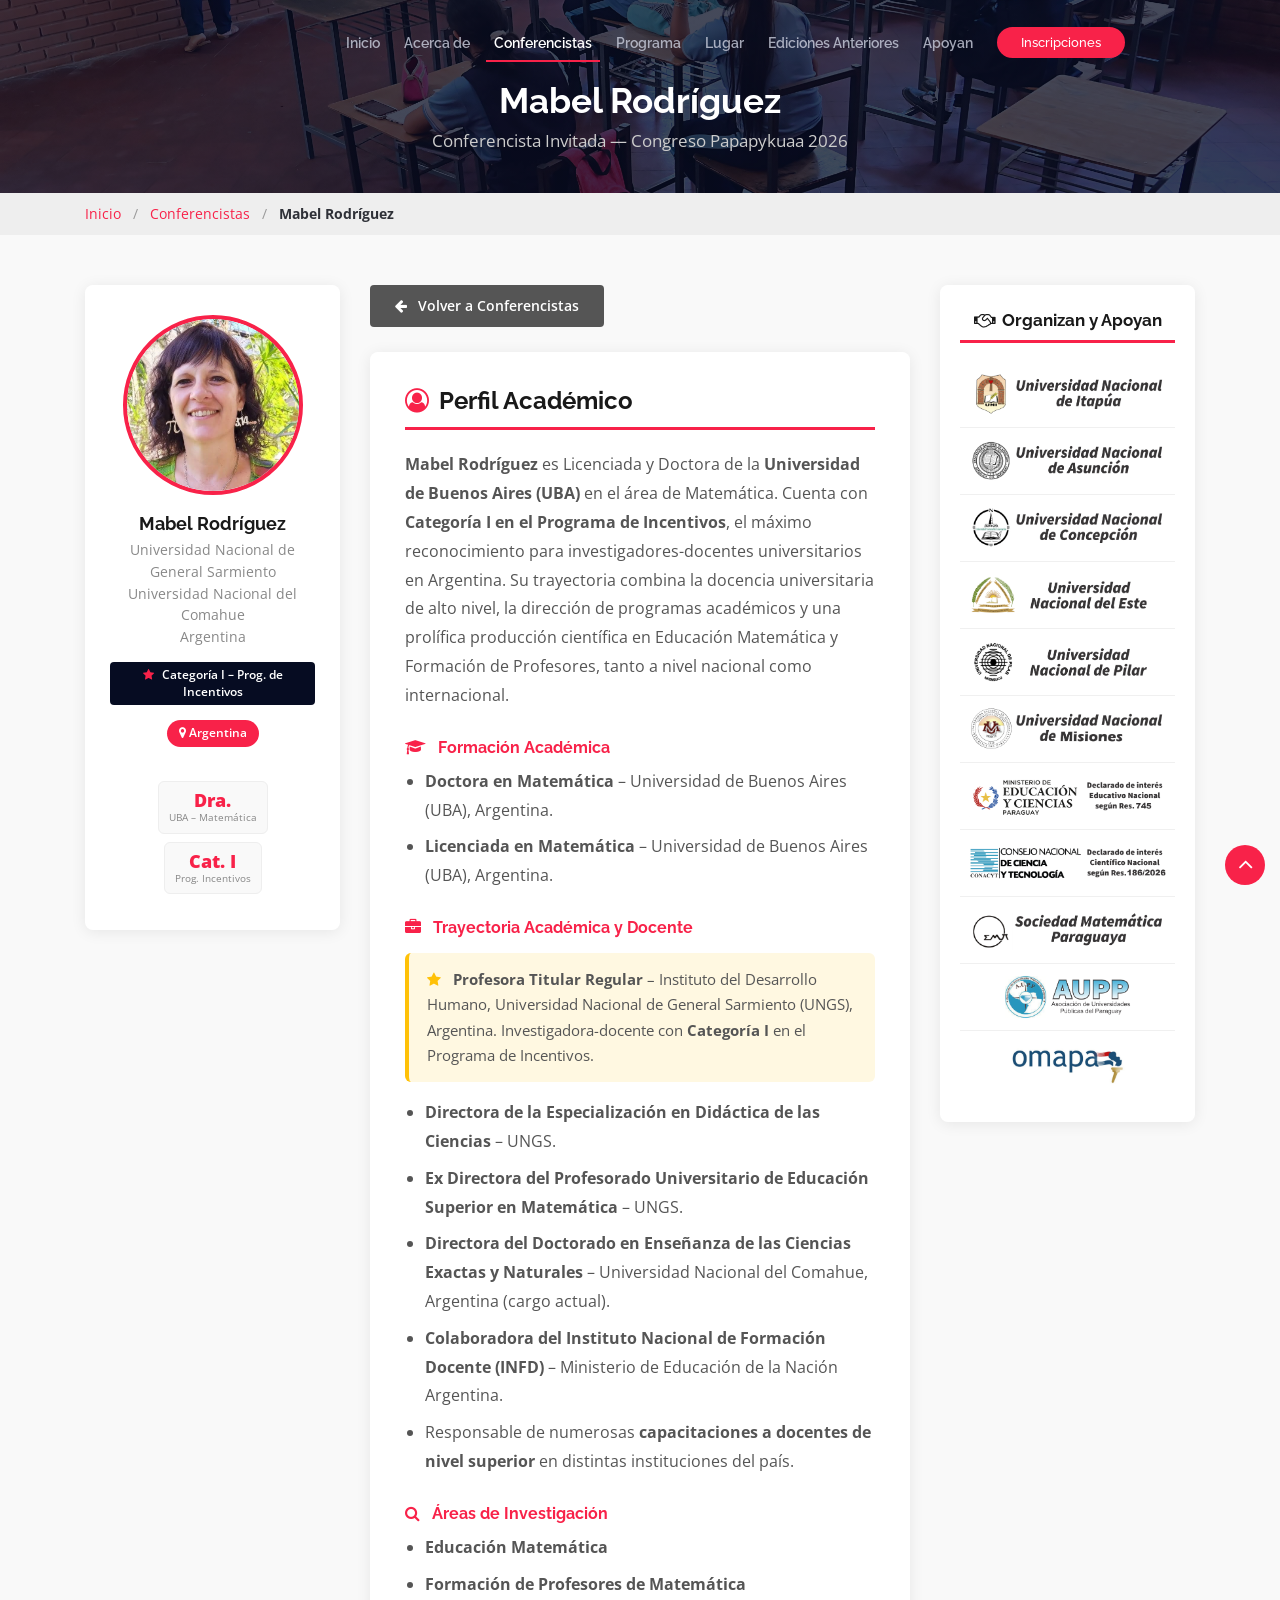
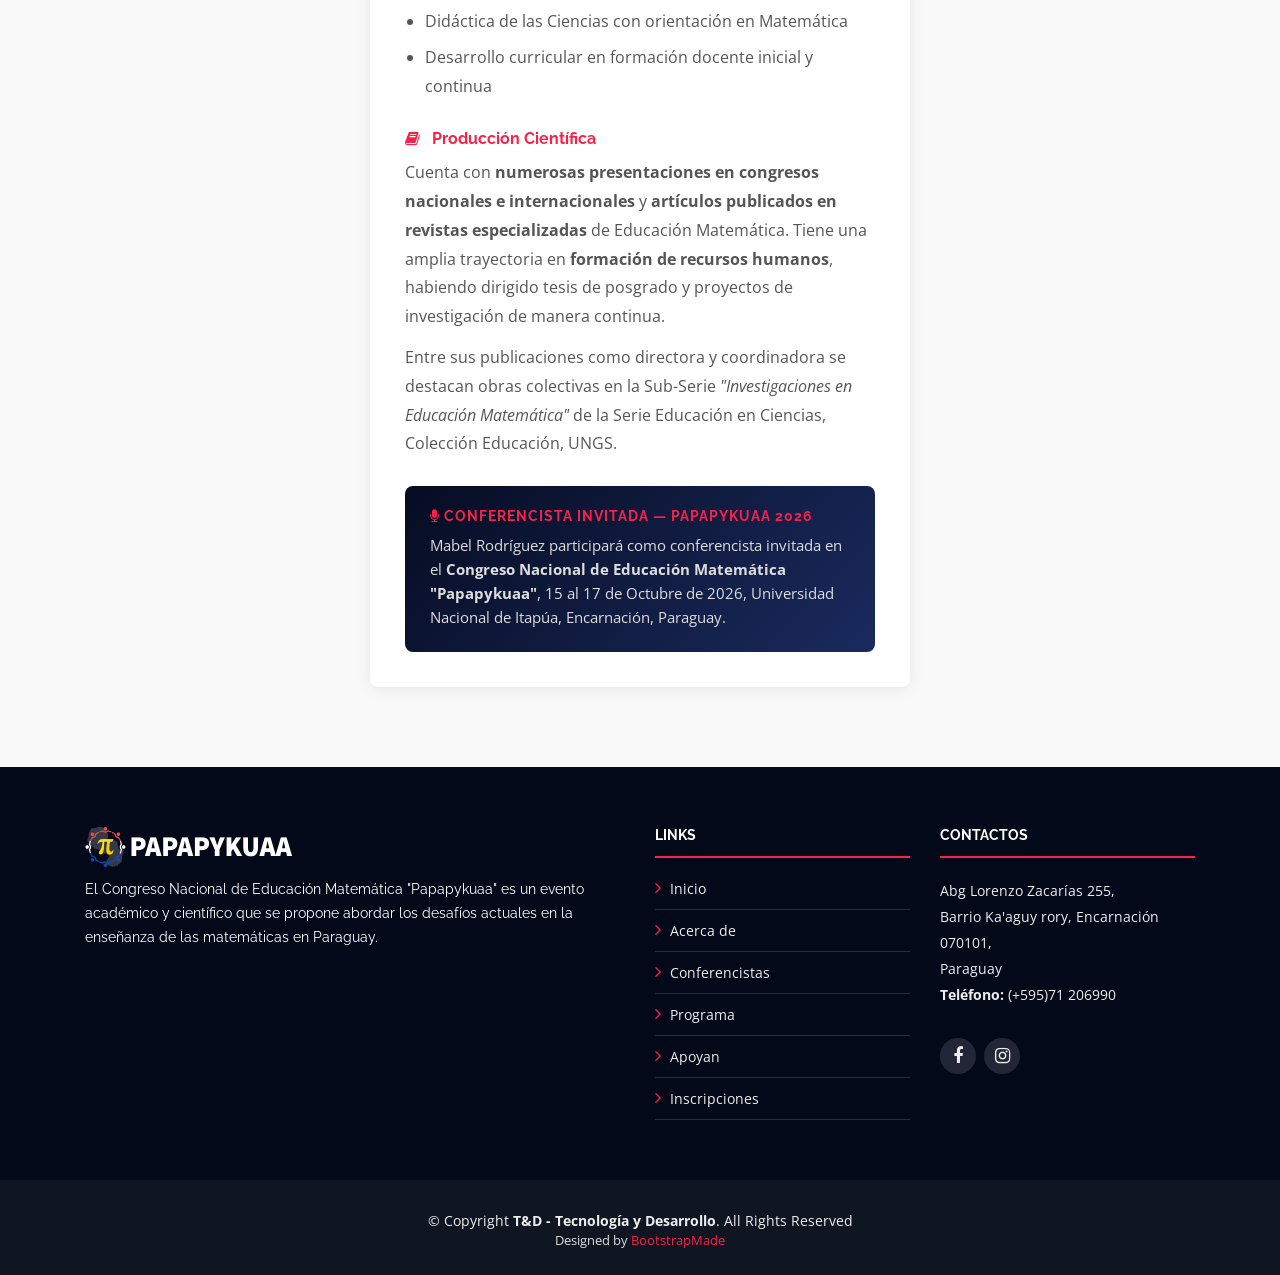
<file: Conferencistas/mabelrodriguez.html>
<!DOCTYPE html>
<html lang="es">

<head>
  <meta charset="utf-8">
  <title>Mabel Rodríguez | Congreso Nacional de Educación Matemática - Papapykuaa</title>
  <meta content="width=device-width, initial-scale=1.0" name="viewport">
  <meta content="Mabel Rodríguez, conferencista, matemática, educación, Argentina, UNGS, UBA, Papapykuaa" name="keywords">
  <meta content="Perfil académico de Mabel Rodríguez, conferencista invitada del Congreso Nacional de Educación Matemática Papapykuaa." name="description">

  <!-- Favicons -->
  <link href="../img/favicon.png" rel="icon">
  <link href="../img/apple-touch-icon.png" rel="apple-touch-icon">

  <!-- Google Fonts -->
  <link href="https://fonts.googleapis.com/css?family=Open+Sans:300,300i,400,400i,700,700i|Raleway:300,400,500,700,800" rel="stylesheet">
  <link href="https://fonts.googleapis.com/css2?family=Raleway:ital,wght@0,100..900;1,100..900&display=swap" rel="stylesheet">

  <!-- Bootstrap CSS -->
  <link href="../lib/bootstrap/css/bootstrap.min.css" rel="stylesheet">

  <!-- Libraries CSS -->
  <link href="../lib/font-awesome/css/font-awesome.min.css" rel="stylesheet">
  <link href="../lib/animate/animate.min.css" rel="stylesheet">
  <link href="../lib/venobox/venobox.css" rel="stylesheet">

  <!-- Main Stylesheet -->
  <link href="../css/style.css" rel="stylesheet">

  <style>
    #page-header {
      background: linear-gradient(rgba(6, 12, 34, 0.75), rgba(6, 12, 34, 0.75)),
                  url('../img/intro-bg.jpg') center center no-repeat;
      background-size: cover;
      padding: 80px 0 40px;
      text-align: center;
      color: #fff;
    }
    #page-header h1 { font-size: 2.2rem; font-weight: 700; color: #fff; margin-bottom: 6px; }
    #page-header p  { font-size: 1.05rem; color: #ccc; margin: 0; }

    .breadcrumb-nav { background: #eee; padding: 10px 0; font-size: 0.9rem; }
    .breadcrumb-nav a { color: #f82249; }
    .breadcrumb-nav .separator { margin: 0 8px; color: #999; }

    #perfil-main { padding: 50px 0; background: #f9f9f9; }

    .perfil-foto-card {
      background: #fff;
      border-radius: 8px;
      box-shadow: 0 2px 15px rgba(0,0,0,0.08);
      padding: 30px 25px;
      text-align: center;
      position: sticky;
      top: 80px;
      margin-bottom: 30px;
    }
    .perfil-foto-card img {
      width: 180px;
      height: 180px;
      object-fit: cover;
      object-position: top center;
      border-radius: 50%;
      border: 4px solid #f82249;
      margin-bottom: 18px;
    }
    .perfil-foto-card h3 {
      font-size: 1.15rem;
      font-weight: 700;
      color: #191919;
      margin-bottom: 4px;
    }
    .perfil-foto-card .institucion {
      font-size: 0.85rem;
      color: #888;
      margin-bottom: 14px;
      line-height: 1.6;
    }
    .perfil-foto-card .pais-badge {
      display: inline-block;
      background: #f82249;
      color: #fff;
      font-size: 0.78rem;
      font-weight: 600;
      padding: 4px 12px;
      border-radius: 20px;
      margin-bottom: 16px;
    }
    .cargo-actual {
      display: inline-block;
      background: #060c22;
      color: #fff;
      font-size: 0.75rem;
      font-weight: 600;
      padding: 5px 12px;
      border-radius: 4px;
      margin-bottom: 14px;
      line-height: 1.4;
    }
    .perfil-redes a {
      display: inline-block;
      width: 34px; height: 34px;
      line-height: 34px;
      border-radius: 50%;
      background: #f0f0f0;
      color: #555;
      font-size: 0.95rem;
      margin: 0 3px;
      transition: background 0.2s, color 0.2s;
      text-decoration: none;
    }
    .perfil-redes a:hover { background: #f82249; color: #fff; }

    .stat-badges {
      display: flex;
      flex-wrap: wrap;
      justify-content: center;
      gap: 8px;
      margin: 18px 0 6px;
    }
    .stat-badge {
      background: #f9f9f9;
      border: 1px solid #eee;
      border-radius: 6px;
      padding: 8px 10px;
      text-align: center;
      min-width: 68px;
    }
    .stat-badge .num {
      display: block;
      font-size: 1.1rem;
      font-weight: 800;
      color: #f82249;
      line-height: 1.2;
    }
    .stat-badge .lbl {
      display: block;
      font-size: 0.65rem;
      color: #888;
      line-height: 1.3;
    }

    .perfil-content {
      background: #fff;
      border-radius: 8px;
      box-shadow: 0 2px 15px rgba(0,0,0,0.08);
      padding: 35px 35px;
      margin-bottom: 30px;
    }
    .perfil-content h2 {
      font-size: 1.5rem;
      font-weight: 700;
      color: #191919;
      padding-bottom: 12px;
      border-bottom: 3px solid #f82249;
      margin-bottom: 20px;
    }
    .perfil-content h4 {
      font-size: 1rem;
      font-weight: 700;
      color: #f82249;
      margin-top: 28px;
      margin-bottom: 10px;
    }
    .perfil-content h4 i { margin-right: 8px; }
    .perfil-content p { color: #555; line-height: 1.8; margin-bottom: 12px; }
    .perfil-content ul { color: #555; line-height: 1.8; padding-left: 20px; }
    .perfil-content ul li { margin-bottom: 8px; }

    .logro-destacado {
      background: #fff8e1;
      border-left: 4px solid #ffc107;
      border-radius: 6px;
      padding: 14px 18px;
      margin: 16px 0;
      color: #555;
      font-size: 0.93rem;
      line-height: 1.7;
    }
    .logro-destacado i { color: #ffc107; margin-right: 8px; }

    .conferencia-badge {
      background: linear-gradient(135deg, #060c22, #1a2a5e);
      border-radius: 8px;
      padding: 22px 25px;
      color: #fff;
      margin-top: 28px;
    }
    .conferencia-badge h5 {
      font-size: 0.85rem;
      color: #f82249;
      font-weight: 700;
      text-transform: uppercase;
      letter-spacing: 1px;
      margin-bottom: 8px;
    }
    .conferencia-badge p { color: #ddd; margin: 0; font-size: 0.95rem; line-height: 1.6; }

    .btn-volver {
      display: inline-block;
      background: #555;
      color: #fff;
      padding: 10px 25px;
      border-radius: 4px;
      font-size: 0.9rem;
      font-weight: 600;
      text-decoration: none;
      transition: background 0.3s;
      margin-bottom: 25px;
    }
    .btn-volver:hover { background: #333; color: #fff; text-decoration: none; }
    .btn-volver i { margin-right: 7px; }

    .sidebar-auspiciantes {
      background: #fff;
      border-radius: 8px;
      box-shadow: 0 2px 15px rgba(0,0,0,0.08);
      padding: 25px 20px;
      position: sticky;
      top: 80px;
    }
    .sidebar-auspiciantes h4 {
      font-size: 1.05rem;
      font-weight: 700;
      color: #191919;
      margin-bottom: 18px;
      padding-bottom: 10px;
      border-bottom: 3px solid #f82249;
      text-align: center;
    }
    .sidebar-auspiciantes .supporter-logo {
      text-align: center;
      padding: 9px 5px;
      border-bottom: 1px solid #f0f0f0;
    }
    .sidebar-auspiciantes .supporter-logo:last-child { border-bottom: none; }
    .sidebar-auspiciantes .supporter-logo img {
      max-height: 55px;
      max-width: 100%;
      object-fit: contain;
      filter: grayscale(30%);
      transition: filter 0.3s;
    }
    .sidebar-auspiciantes .supporter-logo img:hover { filter: grayscale(0%); }
  </style>
</head>

<body>

  <header id="header">
    <div id="index-header" class="container center-menu">
      <div id="logo" class="index-logo pull-left no-visible">
        <a href="../index.html"><img src="../img/logo.png" alt="Papapykuaa" title="Papapykuaa"></a>
      </div>
      <nav id="nav-menu-container">
        <ul class="nav-menu">
          <li><a href="../index.html#intro">Inicio</a></li>
          <li><a href="../index.html#about">Acerca de</a></li>
          <li class="menu-active"><a href="../index.html#conferencistas">Conferencistas</a></li>
          <li><a href="../index.html#schedule">Programa</a></li>
          <li><a href="../index.html#venue">Lugar</a></li>
          <li><a href="../index.html#buy-tickets">Ediciones Anteriores</a></li>
          <li><a href="../index.html#supporters">Apoyan</a></li>
          <li class="buy-tickets"><a href="../inscripciones.html">Inscripciones</a></li>
        </ul>
      </nav>
    </div>
  </header>

  <div id="page-header">
    <div class="container">
      <h1>Mabel Rodríguez</h1>
      <p>Conferencista Invitada &mdash; Congreso Papapykuaa 2026</p>
    </div>
  </div>

  <div class="breadcrumb-nav">
    <div class="container">
      <a href="../index.html">Inicio</a>
      <span class="separator">/</span>
      <a href="../index.html#conferencistas">Conferencistas</a>
      <span class="separator">/</span>
      <strong>Mabel Rodríguez</strong>
    </div>
  </div>

  <section id="perfil-main">
    <div class="container">
      <div class="row">

        <!-- Columna izquierda -->
        <div class="col-lg-3 col-md-4">
          <div class="perfil-foto-card wow fadeInLeft">
            <img src="../img/mabel.jpg" alt="Mabel Rodríguez">
            <h3>Mabel Rodríguez</h3>
            <p class="institucion">
              Universidad Nacional de General Sarmiento<br>
              Universidad Nacional del Comahue<br>
              Argentina
            </p>
            <span class="cargo-actual">
              <i class="fa fa-star" style="color:#f82249;margin-right:5px;"></i>
              Categoría I – Prog. de Incentivos
            </span><br>
            <span class="pais-badge"><i class="fa fa-map-marker"></i> Argentina</span>

            <div class="stat-badges">
              <div class="stat-badge">
                <span class="num">Dra.</span>
                <span class="lbl">UBA – Matemática</span>
              </div>
              <div class="stat-badge">
                <span class="num">Cat. I</span>
                <span class="lbl">Prog. Incentivos</span>
              </div>
            </div>
          </div>
        </div>

        <!-- Columna central -->
        <div class="col-lg-6 col-md-8">
          <a href="../index.html#conferencistas" class="btn-volver wow fadeInUp">
            <i class="fa fa-arrow-left"></i> Volver a Conferencistas
          </a>

          <div class="perfil-content wow fadeInUp">
            <h2><i class="fa fa-user-circle-o" style="color:#f82249;margin-right:10px;"></i>Perfil Académico</h2>

            <p>
              <strong>Mabel Rodríguez</strong> es Licenciada y Doctora de la
              <strong>Universidad de Buenos Aires (UBA)</strong> en el área de Matemática.
              Cuenta con <strong>Categoría I en el Programa de Incentivos</strong>, el máximo
              reconocimiento para investigadores-docentes universitarios en Argentina.
              Su trayectoria combina la docencia universitaria de alto nivel, la dirección de programas
              académicos y una prolífica producción científica en Educación Matemática y Formación
              de Profesores, tanto a nivel nacional como internacional.
            </p>

            <!-- Formación académica -->
            <h4><i class="fa fa-graduation-cap"></i> Formación Académica</h4>
            <ul>
              <li>
                <strong>Doctora en Matemática</strong> – Universidad de Buenos Aires (UBA), Argentina.
              </li>
              <li>
                <strong>Licenciada en Matemática</strong> – Universidad de Buenos Aires (UBA), Argentina.
              </li>
            </ul>

            <!-- Cargo actual y trayectoria -->
            <h4><i class="fa fa-briefcase"></i> Trayectoria Académica y Docente</h4>

            <div class="logro-destacado">
              <i class="fa fa-star"></i>
              <strong>Profesora Titular Regular</strong> – Instituto del Desarrollo Humano,
              Universidad Nacional de General Sarmiento (UNGS), Argentina.
              Investigadora-docente con <strong>Categoría I</strong> en el Programa de Incentivos.
            </div>

            <ul>
              <li>
                <strong>Directora de la Especialización en Didáctica de las Ciencias</strong> – UNGS.
              </li>
              <li>
                <strong>Ex Directora del Profesorado Universitario de Educación Superior en Matemática</strong> – UNGS.
              </li>
              <li>
                <strong>Directora del Doctorado en Enseñanza de las Ciencias Exactas y Naturales</strong> –
                Universidad Nacional del Comahue, Argentina (cargo actual).
              </li>
              <li>
                <strong>Colaboradora del Instituto Nacional de Formación Docente (INFD)</strong> –
                Ministerio de Educación de la Nación Argentina.
              </li>
              <li>
                Responsable de numerosas <strong>capacitaciones a docentes de nivel superior</strong>
                en distintas instituciones del país.
              </li>
            </ul>

            <!-- Investigación -->
            <h4><i class="fa fa-search"></i> Áreas de Investigación</h4>
            <ul>
              <li><strong>Educación Matemática</strong></li>
              <li><strong>Formación de Profesores de Matemática</strong></li>
              <li>Didáctica de las Ciencias con orientación en Matemática</li>
              <li>Desarrollo curricular en formación docente inicial y continua</li>
            </ul>

            <!-- Producción científica -->
            <h4><i class="fa fa-book"></i> Producción Científica</h4>
            <p>
              Cuenta con <strong>numerosas presentaciones en congresos nacionales e internacionales</strong>
              y <strong>artículos publicados en revistas especializadas</strong> de Educación Matemática.
              Tiene una amplia trayectoria en <strong>formación de recursos humanos</strong>, habiendo
              dirigido tesis de posgrado y proyectos de investigación de manera continua.
            </p>
            <p>
              Entre sus publicaciones como directora y coordinadora se destacan obras colectivas
              en la Sub-Serie <em>"Investigaciones en Educación Matemática"</em> de la Serie
              Educación en Ciencias, Colección Educación, UNGS.
            </p>

            <!-- Conferencia en el evento -->
            <div class="conferencia-badge">
              <h5><i class="fa fa-microphone"></i> Conferencista Invitada &mdash; Papapykuaa 2026</h5>
              <p>
                Mabel Rodríguez participará como conferencista invitada en el
                <strong>Congreso Nacional de Educación Matemática "Papapykuaa"</strong>,
                15 al 17 de Octubre de 2026, Universidad Nacional de Itapúa, Encarnación, Paraguay.
              </p>
            </div>

          </div>
        </div>
        <!-- Fin columna curriculum -->

        <!-- Sidebar -->
        <div class="col-lg-3">
          <div class="sidebar-auspiciantes wow fadeInRight">
            <h4><i class="fa fa-handshake-o" style="margin-right:6px;"></i>Organizan y Apoyan</h4>
            <div class="supporter-logo"><img src="../img/supporters/logo_uni.png" class="img-fluid" alt="Universidad Nacional de Itapúa"></div>
            <div class="supporter-logo"><img src="../img/supporters/logo_una.png" class="img-fluid" alt="Universidad Nacional de Asunción"></div>
            <div class="supporter-logo"><img src="../img/supporters/logo_unc.png" class="img-fluid" alt="Universidad Nacional de Concepción"></div>
            <div class="supporter-logo"><img src="../img/supporters/logo_une.png" class="img-fluid" alt="Universidad Nacional del Este"></div>
            <div class="supporter-logo"><img src="../img/supporters/logo_unp.png" class="img-fluid" alt="Universidad Nacional de Pilar"></div>
            <div class="supporter-logo"><img src="../img/supporters/logo_unamis.png" class="img-fluid" alt="Universidad Nacional de Misiones"></div>
            <div class="supporter-logo">
              <a href="../doc/resmec.pdf" target="_blank" rel="noopener noreferrer">
                <img src="../img/supporters/logo_mec.png" class="img-fluid" alt="MEC">
              </a>
            </div>
            <div class="supporter-logo">
              <a href="../doc/resconacyt.pdf" target="_blank" rel="noopener noreferrer">
                <img src="../img/supporters/logo_conacyt.png" class="img-fluid" alt="CONACYT">
              </a>
            </div>
            <div class="supporter-logo"><img src="../img/supporters/logo_smp.png" class="img-fluid" alt="SMP"></div>
            <div class="supporter-logo"><img src="../img/supporters/logo_aupp.png" class="img-fluid" alt="AUPP"></div>
            <div class="supporter-logo"><img src="../img/supporters/logo_omapa.png" class="img-fluid" alt="OMAPA"></div>
          </div>
        </div>

      </div>
    </div>
  </section>

  <footer id="footer">
    <div class="footer-top">
      <div class="container">
        <div class="row">
          <div class="col-lg-6 footer-info">
            <img src="../img/logo.png" alt="Papapykuaa">
            <p>El Congreso Nacional de Educación Matemática "Papapykuaa" es un evento académico y
              científico que se propone abordar los desafíos actuales en la enseñanza de las
              matemáticas en Paraguay.</p>
          </div>
          <div class="col-lg-3 col-md-6 footer-links">
            <h4>Links</h4>
            <ul>
              <li><i class="fa fa-angle-right"></i> <a href="../index.html#intro">Inicio</a></li>
              <li><i class="fa fa-angle-right"></i> <a href="../index.html#about">Acerca de</a></li>
              <li><i class="fa fa-angle-right"></i> <a href="../index.html#conferencistas">Conferencistas</a></li>
              <li><i class="fa fa-angle-right"></i> <a href="../index.html#schedule">Programa</a></li>
              <li><i class="fa fa-angle-right"></i> <a href="../index.html#supporters">Apoyan</a></li>
              <li><i class="fa fa-angle-right"></i> <a href="../inscripciones.html">Inscripciones</a></li>
            </ul>
          </div>
          <div class="col-lg-3 col-md-6 footer-contact">
            <h4>Contactos</h4>
            <p>Abg Lorenzo Zacarías 255,<br>Barrio Ka'aguy rory, Encarnación 070101,<br>Paraguay<br>
              <strong>Teléfono:</strong> (+595)71 206990</p>
            <div class="social-links">
              <a href="https://www.facebook.com/profile.php?id=61594134711857" class="facebook"><i class="fa fa-facebook"></i></a>
              <a href="https://www.instagram.com/papapykuaa/" class="instagram"><i class="fa fa-instagram"></i></a>
            </div>
          </div>
        </div>
      </div>
    </div>
    <div class="container">
      <div class="copyright">&copy; Copyright <strong>T&amp;D - Tecnología y Desarrollo</strong>. All Rights Reserved</div>
      <div class="credits">Designed by <a href="https://bootstrapmade.com/">BootstrapMade</a></div>
    </div>
  </footer>

  <a href="#" class="back-to-top"><i class="fa fa-angle-up"></i></a>

  <script src="../lib/jquery/jquery.min.js"></script>
  <script src="../lib/jquery/jquery-migrate.min.js"></script>
  <script src="../lib/bootstrap/js/bootstrap.bundle.min.js"></script>
  <script src="../lib/easing/easing.min.js"></script>
  <script src="../lib/superfish/hoverIntent.js"></script>
  <script src="../lib/superfish/superfish.min.js"></script>
  <script src="../lib/wow/wow.min.js"></script>
  <script src="../lib/venobox/venobox.min.js"></script>
  <script src="../js/main.js"></script>

</body>
</html>
</file>
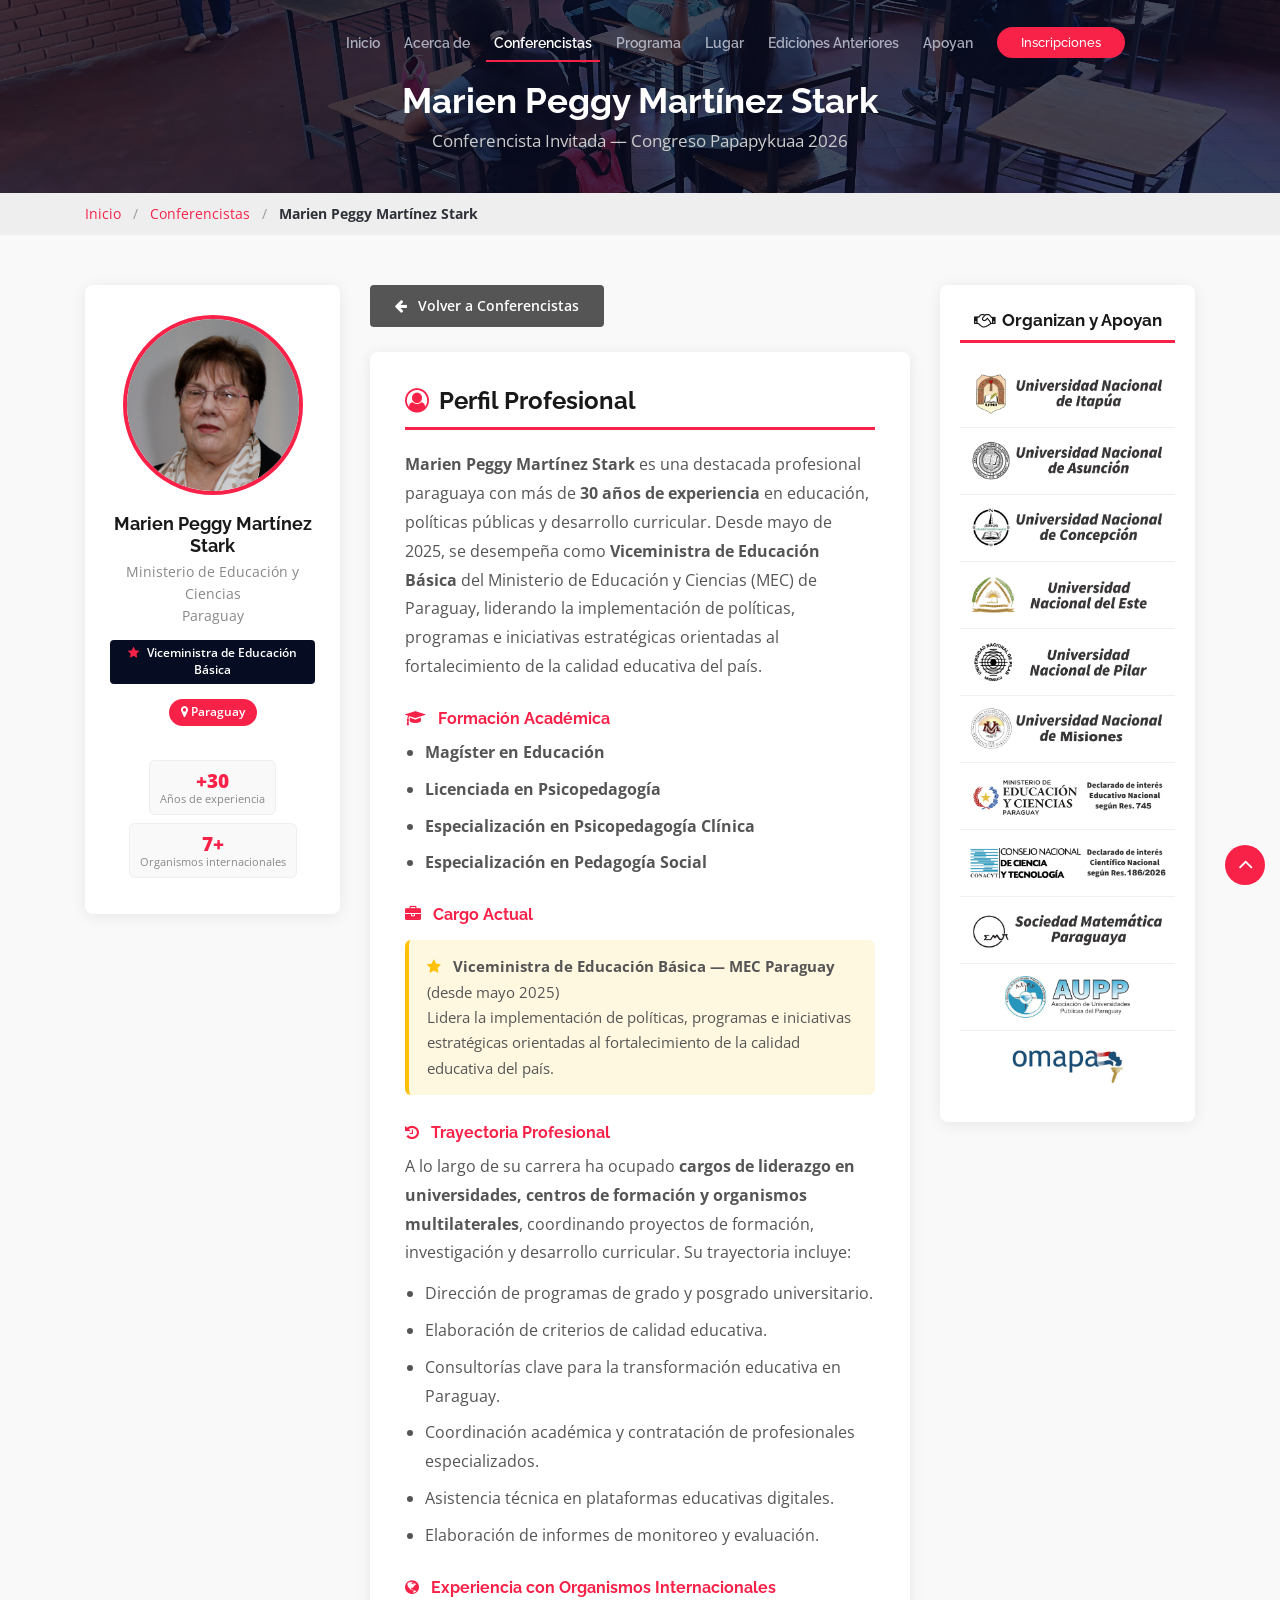
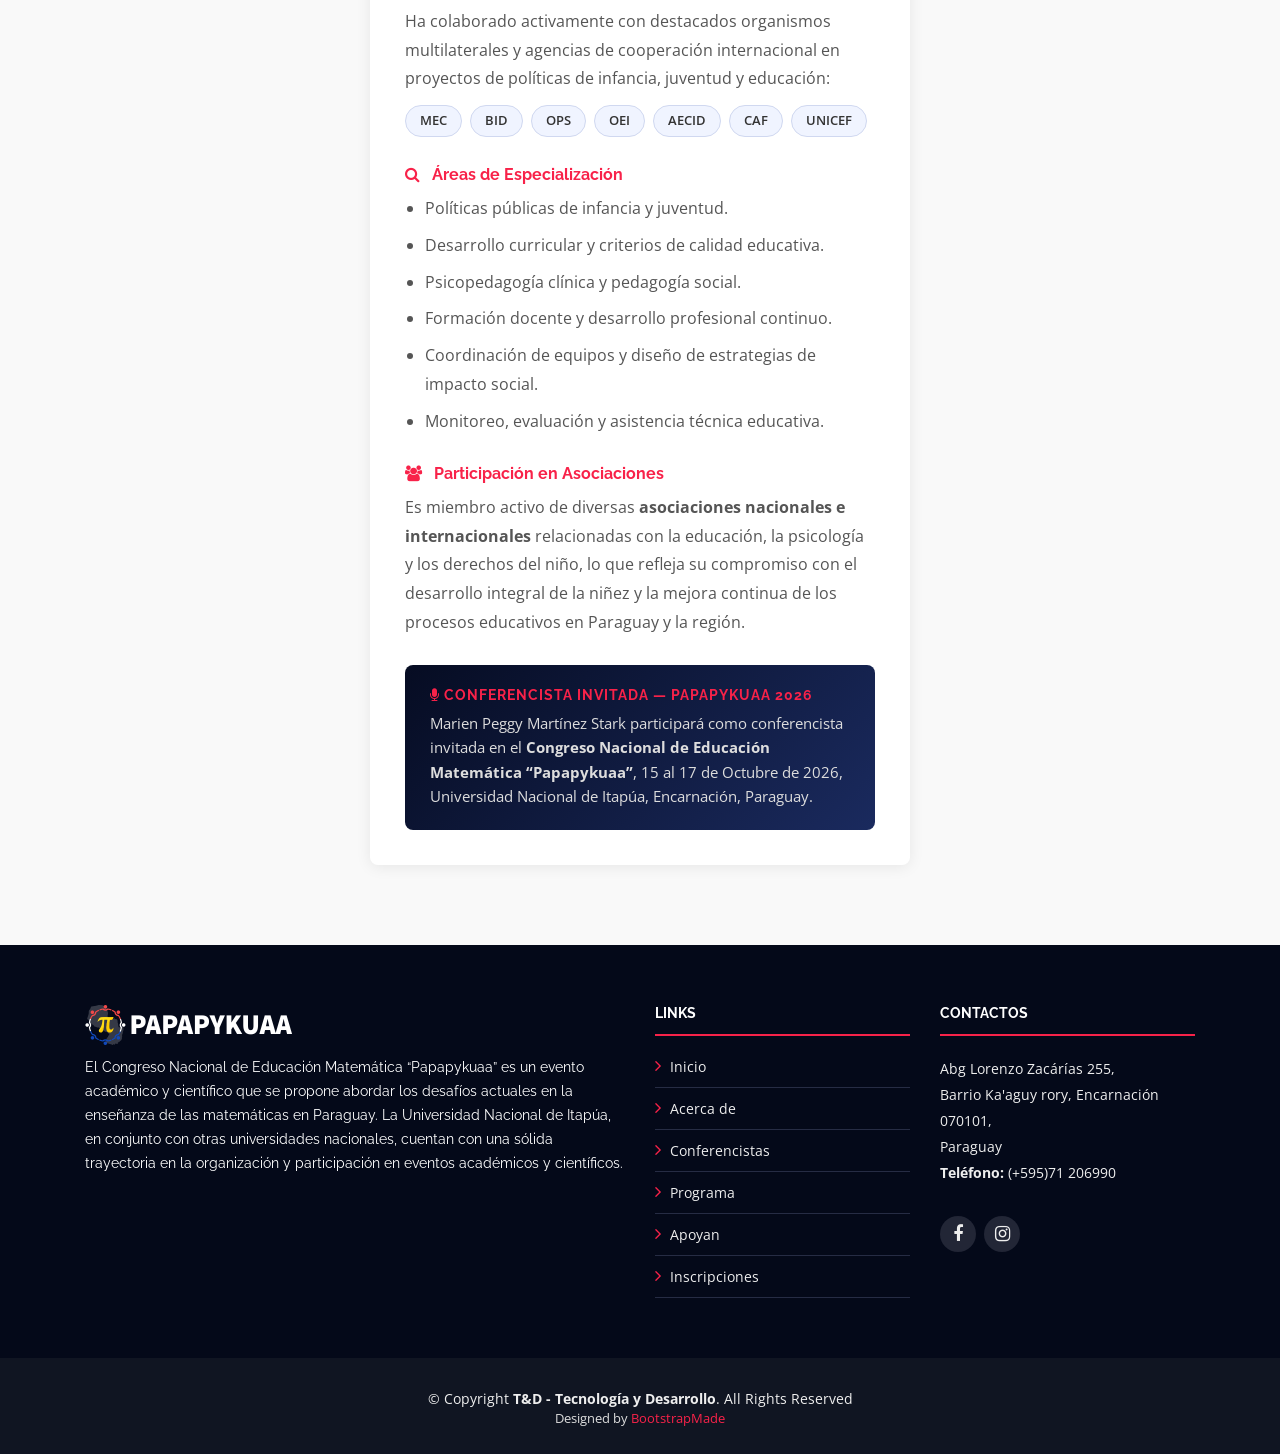
<file: Conferencistas/maggypeggi.html>
<!DOCTYPE html>
<html lang="es">

<head>
  <meta charset="utf-8">
  <title>Marien Peggy Mart&#237;nez Stark | Congreso Nacional de Educaci&#243;n Matem&#225;tica - Papapykuaa</title>
  <meta content="width=device-width, initial-scale=1.0" name="viewport">
  <meta content="Marien Peggy Martinez Stark, Viceministra, MEC, conferencista, educaci&#243;n, Paraguay, Papapykuaa" name="keywords">
  <meta content="Perfil de Marien Peggy Mart&#237;nez Stark, Viceministra de Educaci&#243;n B&#225;sica del MEC Paraguay y conferencista invitada del Congreso Papapykuaa." name="description">

  <!-- Favicons -->
  <link href="../img/favicon.png" rel="icon">
  <link href="../img/apple-touch-icon.png" rel="apple-touch-icon">

  <!-- Google Fonts -->
  <link href="https://fonts.googleapis.com/css?family=Open+Sans:300,300i,400,400i,700,700i|Raleway:300,400,500,700,800" rel="stylesheet">
  <link href="https://fonts.googleapis.com/css2?family=Raleway:ital,wght@0,100..900;1,100..900&display=swap" rel="stylesheet">

  <!-- Bootstrap CSS -->
  <link href="../lib/bootstrap/css/bootstrap.min.css" rel="stylesheet">

  <!-- Libraries CSS -->
  <link href="../lib/font-awesome/css/font-awesome.min.css" rel="stylesheet">
  <link href="../lib/animate/animate.min.css" rel="stylesheet">
  <link href="../lib/venobox/venobox.css" rel="stylesheet">

  <!-- Main Stylesheet -->
  <link href="../css/style.css" rel="stylesheet">

  <style>
    /* ---- Encabezado de página interna ---- */
    #page-header {
      background: linear-gradient(rgba(6, 12, 34, 0.75), rgba(6, 12, 34, 0.75)),
                  url('../img/intro-bg.jpg') center center no-repeat;
      background-size: cover;
      padding: 80px 0 40px;
      text-align: center;
      color: #fff;
    }
    #page-header h1 { font-size: 2.2rem; font-weight: 700; color: #fff; margin-bottom: 6px; }
    #page-header p  { font-size: 1.05rem; color: #ccc; margin: 0; }

    /* ---- Breadcrumb ---- */
    .breadcrumb-nav { background: #eee; padding: 10px 0; font-size: 0.9rem; }
    .breadcrumb-nav a { color: #f82249; }
    .breadcrumb-nav .separator { margin: 0 8px; color: #999; }

    /* ---- Layout ---- */
    #perfil-main { padding: 50px 0; background: #f9f9f9; }

    /* ---- Foto y datos básicos ---- */
    .perfil-foto-card {
      background: #fff;
      border-radius: 8px;
      box-shadow: 0 2px 15px rgba(0,0,0,0.08);
      padding: 30px 25px;
      text-align: center;
      position: sticky;
      top: 80px;
      margin-bottom: 30px;
    }
    .perfil-foto-card img {
      width: 180px;
      height: 180px;
      object-fit: cover;
      object-position: top center;
      border-radius: 50%;
      border: 4px solid #f82249;
      margin-bottom: 18px;
    }
    .perfil-foto-card h3 {
      font-size: 1.15rem;
      font-weight: 700;
      color: #191919;
      margin-bottom: 4px;
    }
    .perfil-foto-card .institucion {
      font-size: 0.85rem;
      color: #888;
      margin-bottom: 14px;
      line-height: 1.6;
    }
    .perfil-foto-card .pais-badge {
      display: inline-block;
      background: #f82249;
      color: #fff;
      font-size: 0.78rem;
      font-weight: 600;
      padding: 4px 12px;
      border-radius: 20px;
      margin-bottom: 16px;
    }
    .cargo-actual {
      display: inline-block;
      background: #060c22;
      color: #fff;
      font-size: 0.75rem;
      font-weight: 600;
      padding: 5px 12px;
      border-radius: 4px;
      margin-bottom: 14px;
      line-height: 1.4;
    }
    .perfil-redes a {
      display: inline-block;
      width: 34px; height: 34px;
      line-height: 34px;
      border-radius: 50%;
      background: #f0f0f0;
      color: #555;
      font-size: 0.95rem;
      margin: 0 3px;
      transition: background 0.2s, color 0.2s;
      text-decoration: none;
    }
    .perfil-redes a:hover { background: #f82249; color: #fff; }

    /* ---- Stat badges ---- */
    .stat-badges {
      display: flex;
      flex-wrap: wrap;
      justify-content: center;
      gap: 8px;
      margin: 18px 0 6px;
    }
    .stat-badge {
      background: #f9f9f9;
      border: 1px solid #eee;
      border-radius: 6px;
      padding: 8px 10px;
      text-align: center;
      min-width: 68px;
    }
    .stat-badge .num {
      display: block;
      font-size: 1.2rem;
      font-weight: 800;
      color: #f82249;
      line-height: 1.2;
    }
    .stat-badge .lbl {
      display: block;
      font-size: 0.68rem;
      color: #888;
      line-height: 1.3;
    }

    /* ---- Contenido del curriculum ---- */
    .perfil-content {
      background: #fff;
      border-radius: 8px;
      box-shadow: 0 2px 15px rgba(0,0,0,0.08);
      padding: 35px 35px;
      margin-bottom: 30px;
    }
    .perfil-content h2 {
      font-size: 1.5rem;
      font-weight: 700;
      color: #191919;
      padding-bottom: 12px;
      border-bottom: 3px solid #f82249;
      margin-bottom: 20px;
    }
    .perfil-content h4 {
      font-size: 1rem;
      font-weight: 700;
      color: #f82249;
      margin-top: 28px;
      margin-bottom: 10px;
    }
    .perfil-content h4 i { margin-right: 8px; }
    .perfil-content p {
      color: #555;
      line-height: 1.8;
      margin-bottom: 12px;
    }
    .perfil-content ul {
      color: #555;
      line-height: 1.8;
      padding-left: 20px;
    }
    .perfil-content ul li { margin-bottom: 8px; }

    /* ---- Logro destacado ---- */
    .logro-destacado {
      background: #fff8e1;
      border-left: 4px solid #ffc107;
      border-radius: 6px;
      padding: 14px 18px;
      margin: 16px 0;
      color: #555;
      font-size: 0.93rem;
      line-height: 1.7;
    }
    .logro-destacado i { color: #ffc107; margin-right: 8px; }

    /* ---- Organismos ---- */
    .organismos-grid {
      display: flex;
      flex-wrap: wrap;
      gap: 8px;
      margin: 12px 0;
    }
    .org-tag {
      background: #f0f4ff;
      border: 1px solid #d0d8f0;
      border-radius: 20px;
      padding: 5px 14px;
      font-size: 0.82rem;
      color: #333;
      font-weight: 600;
    }

    /* ---- Conferencia en el evento ---- */
    .conferencia-badge {
      background: linear-gradient(135deg, #060c22, #1a2a5e);
      border-radius: 8px;
      padding: 22px 25px;
      color: #fff;
      margin-top: 28px;
    }
    .conferencia-badge h5 {
      font-size: 0.85rem;
      color: #f82249;
      font-weight: 700;
      text-transform: uppercase;
      letter-spacing: 1px;
      margin-bottom: 8px;
    }
    .conferencia-badge p {
      color: #ddd;
      margin: 0;
      font-size: 0.95rem;
      line-height: 1.6;
    }

    /* ---- Botón volver ---- */
    .btn-volver {
      display: inline-block;
      background: #555;
      color: #fff;
      padding: 10px 25px;
      border-radius: 4px;
      font-size: 0.9rem;
      font-weight: 600;
      text-decoration: none;
      transition: background 0.3s;
      margin-bottom: 25px;
    }
    .btn-volver:hover { background: #333; color: #fff; text-decoration: none; }
    .btn-volver i { margin-right: 7px; }

    /* ---- Sidebar Auspiciantes ---- */
    .sidebar-auspiciantes {
      background: #fff;
      border-radius: 8px;
      box-shadow: 0 2px 15px rgba(0,0,0,0.08);
      padding: 25px 20px;
      position: sticky;
      top: 80px;
    }
    .sidebar-auspiciantes h4 {
      font-size: 1.05rem;
      font-weight: 700;
      color: #191919;
      margin-bottom: 18px;
      padding-bottom: 10px;
      border-bottom: 3px solid #f82249;
      text-align: center;
    }
    .sidebar-auspiciantes .supporter-logo {
      text-align: center;
      padding: 9px 5px;
      border-bottom: 1px solid #f0f0f0;
    }
    .sidebar-auspiciantes .supporter-logo:last-child { border-bottom: none; }
    .sidebar-auspiciantes .supporter-logo img {
      max-height: 55px;
      max-width: 100%;
      object-fit: contain;
      filter: grayscale(30%);
      transition: filter 0.3s;
    }
    .sidebar-auspiciantes .supporter-logo img:hover { filter: grayscale(0%); }
  </style>
</head>

<body>

  <!--==========================
    Header
  ============================-->
  <header id="header">
    <div id="index-header" class="container center-menu">
      <div id="logo" class="index-logo pull-left no-visible">
        <a href="../index.html"><img src="../img/logo.png" alt="Papapykuaa" title="Papapykuaa"></a>
      </div>
      <nav id="nav-menu-container">
        <ul class="nav-menu">
          <li><a href="../index.html#intro">Inicio</a></li>
          <li><a href="../index.html#about">Acerca de</a></li>
          <li class="menu-active"><a href="../index.html#conferencistas">Conferencistas</a></li>
          <li><a href="../index.html#schedule">Programa</a></li>
          <li><a href="../index.html#venue">Lugar</a></li>
          <li><a href="../index.html#buy-tickets">Ediciones Anteriores</a></li>
          <li><a href="../index.html#supporters">Apoyan</a></li>
          <li class="buy-tickets"><a href="../inscripciones.html">Inscripciones</a></li>
        </ul>
      </nav>
    </div>
  </header>

  <!--==========================
    Encabezado de página
  ============================-->
  <div id="page-header">
    <div class="container">
      <h1>Marien Peggy Mart&#237;nez Stark</h1>
      <p>Conferencista Invitada &mdash; Congreso Papapykuaa 2026</p>
    </div>
  </div>

  <!-- Breadcrumb -->
  <div class="breadcrumb-nav">
    <div class="container">
      <a href="../index.html">Inicio</a>
      <span class="separator">/</span>
      <a href="../index.html#conferencistas">Conferencistas</a>
      <span class="separator">/</span>
      <strong>Marien Peggy Mart&#237;nez Stark</strong>
    </div>
  </div>

  <!--==========================
    Contenido principal
  ============================-->
  <section id="perfil-main">
    <div class="container">
      <div class="row">

        <!-- ===== Columna izquierda: foto + datos básicos ===== -->
        <div class="col-lg-3 col-md-4">
          <div class="perfil-foto-card wow fadeInLeft">
            <img src="../img/Maggy.jpg" alt="Marien Peggy Mart&#237;nez Stark">
            <h3>Marien Peggy Mart&#237;nez Stark</h3>
            <p class="institucion">
              Ministerio de Educaci&#243;n y Ciencias<br>
              Paraguay
            </p>
            <span class="cargo-actual">
              <i class="fa fa-star" style="color:#f82249;margin-right:5px;"></i>
              Viceministra de Educaci&#243;n B&#225;sica
            </span><br>
            <span class="pais-badge"><i class="fa fa-map-marker"></i> Paraguay</span>

            <!-- Cifras destacadas -->
            <div class="stat-badges">
              <div class="stat-badge">
                <span class="num">+30</span>
                <span class="lbl">A&#241;os de experiencia</span>
              </div>
              <div class="stat-badge">
                <span class="num">7+</span>
                <span class="lbl">Organismos internacionales</span>
              </div>
            </div>
          </div>
        </div>

        <!-- ===== Columna central: curriculum ===== -->
        <div class="col-lg-6 col-md-8">
          <a href="../index.html#conferencistas" class="btn-volver wow fadeInUp">
            <i class="fa fa-arrow-left"></i> Volver a Conferencistas
          </a>

          <div class="perfil-content wow fadeInUp">
            <h2><i class="fa fa-user-circle-o" style="color:#f82249;margin-right:10px;"></i>Perfil Profesional</h2>

            <!-- Resumen -->
            <p>
              <strong>Marien Peggy Mart&#237;nez Stark</strong> es una destacada profesional paraguaya
              con m&#225;s de <strong>30 a&#241;os de experiencia</strong> en educaci&#243;n, pol&#237;ticas
              p&#250;blicas y desarrollo curricular. Desde mayo de 2025, se desempe&#241;a como
              <strong>Viceministra de Educaci&#243;n B&#225;sica</strong> del Ministerio de Educaci&#243;n
              y Ciencias (MEC) de Paraguay, liderando la implementaci&#243;n de pol&#237;ticas, programas
              e iniciativas estrat&#233;gicas orientadas al fortalecimiento de la calidad educativa del pa&#237;s.
            </p>

            <!-- Formación académica -->
            <h4><i class="fa fa-graduation-cap"></i> Formaci&#243;n Acad&#233;mica</h4>
            <ul>
              <li><strong>Mag&#237;ster en Educaci&#243;n</strong></li>
              <li><strong>Licenciada en Psicopedagog&#237;a</strong></li>
              <li><strong>Especializaci&#243;n en Psicopedagog&#237;a Cl&#237;nica</strong></li>
              <li><strong>Especializaci&#243;n en Pedagog&#237;a Social</strong></li>
            </ul>

            <!-- Cargo actual -->
            <h4><i class="fa fa-briefcase"></i> Cargo Actual</h4>
            <div class="logro-destacado">
              <i class="fa fa-star"></i>
              <strong>Viceministra de Educaci&#243;n B&#225;sica &mdash; MEC Paraguay</strong> (desde mayo 2025)<br>
              Lidera la implementaci&#243;n de pol&#237;ticas, programas e iniciativas estrat&#233;gicas orientadas
              al fortalecimiento de la calidad educativa del pa&#237;s.
            </div>

            <!-- Trayectoria profesional -->
            <h4><i class="fa fa-history"></i> Trayectoria Profesional</h4>
            <p>
              A lo largo de su carrera ha ocupado <strong>cargos de liderazgo en universidades,
              centros de formaci&#243;n y organismos multilaterales</strong>, coordinando proyectos
              de formaci&#243;n, investigaci&#243;n y desarrollo curricular. Su trayectoria incluye:
            </p>
            <ul>
              <li>Direcci&#243;n de programas de grado y posgrado universitario.</li>
              <li>Elaboraci&#243;n de criterios de calidad educativa.</li>
              <li>Consultor&#237;as clave para la transformaci&#243;n educativa en Paraguay.</li>
              <li>Coordinaci&#243;n acad&#233;mica y contrataci&#243;n de profesionales especializados.</li>
              <li>Asistencia t&#233;cnica en plataformas educativas digitales.</li>
              <li>Elaboraci&#243;n de informes de monitoreo y evaluaci&#243;n.</li>
            </ul>

            <!-- Organismos internacionales -->
            <h4><i class="fa fa-globe"></i> Experiencia con Organismos Internacionales</h4>
            <p>
              Ha colaborado activamente con destacados organismos multilaterales y agencias de
              cooperaci&#243;n internacional en proyectos de pol&#237;ticas de infancia, juventud y educaci&#243;n:
            </p>
            <div class="organismos-grid">
              <span class="org-tag">MEC</span>
              <span class="org-tag">BID</span>
              <span class="org-tag">OPS</span>
              <span class="org-tag">OEI</span>
              <span class="org-tag">AECID</span>
              <span class="org-tag">CAF</span>
              <span class="org-tag">UNICEF</span>
            </div>

            <!-- Áreas de especialización -->
            <h4><i class="fa fa-search"></i> &#193;reas de Especializaci&#243;n</h4>
            <ul>
              <li>Pol&#237;ticas p&#250;blicas de infancia y juventud.</li>
              <li>Desarrollo curricular y criterios de calidad educativa.</li>
              <li>Psicopedagog&#237;a cl&#237;nica y pedagog&#237;a social.</li>
              <li>Formaci&#243;n docente y desarrollo profesional continuo.</li>
              <li>Coordinaci&#243;n de equipos y dise&#241;o de estrategias de impacto social.</li>
              <li>Monitoreo, evaluaci&#243;n y asistencia t&#233;cnica educativa.</li>
            </ul>

            <!-- Participación en asociaciones -->
            <h4><i class="fa fa-users"></i> Participaci&#243;n en Asociaciones</h4>
            <p>
              Es miembro activo de diversas <strong>asociaciones nacionales e internacionales</strong>
              relacionadas con la educaci&#243;n, la psicolog&#237;a y los derechos del ni&#241;o, lo que
              refleja su compromiso con el desarrollo integral de la ni&#241;ez y la mejora continua
              de los procesos educativos en Paraguay y la regi&#243;n.
            </p>

            <!-- Conferencia en el evento -->
            <div class="conferencia-badge">
              <h5><i class="fa fa-microphone"></i> Conferencista Invitada &mdash; Papapykuaa 2026</h5>
              <p>
                Marien Peggy Mart&#237;nez Stark participar&#225; como conferencista invitada en el
                <strong>Congreso Nacional de Educaci&#243;n Matem&#225;tica &#8220;Papapykuaa&#8221;</strong>,
                15 al 17 de Octubre de 2026, Universidad Nacional de Itap&#250;a, Encarnaci&#243;n, Paraguay.
              </p>
            </div>

          </div>
        </div>
        <!-- Fin columna curriculum -->

        <!-- ===== Sidebar: Auspiciantes ===== -->
        <div class="col-lg-3">
          <div class="sidebar-auspiciantes wow fadeInRight">
            <h4><i class="fa fa-handshake-o" style="margin-right:6px;"></i>Organizan y Apoyan</h4>
            <div class="supporter-logo">
              <img src="../img/supporters/logo_uni.png" class="img-fluid" alt="Universidad Nacional de Itap&#250;a">
            </div>
            <div class="supporter-logo">
              <img src="../img/supporters/logo_una.png" class="img-fluid" alt="Universidad Nacional de Asunci&#243;n">
            </div>
            <div class="supporter-logo">
              <img src="../img/supporters/logo_unc.png" class="img-fluid" alt="Universidad Nacional de Concepci&#243;n">
            </div>
            <div class="supporter-logo">
              <img src="../img/supporters/logo_une.png" class="img-fluid" alt="Universidad Nacional del Este">
            </div>
            <div class="supporter-logo">
              <img src="../img/supporters/logo_unp.png" class="img-fluid" alt="Universidad Nacional de Pilar">
            </div>
            <div class="supporter-logo">
              <img src="../img/supporters/logo_unamis.png" class="img-fluid" alt="Universidad Nacional de Misiones">
            </div>
            <div class="supporter-logo">
              <a href="../doc/resmec.pdf" target="_blank" rel="noopener noreferrer">
                <img src="../img/supporters/logo_mec.png" class="img-fluid" alt="MEC">
              </a>
            </div>
            <div class="supporter-logo">
              <a href="../doc/resconacyt.pdf" target="_blank" rel="noopener noreferrer">
                <img src="../img/supporters/logo_conacyt.png" class="img-fluid" alt="CONACYT">
              </a>
            </div>
            <div class="supporter-logo">
              <img src="../img/supporters/logo_smp.png" class="img-fluid" alt="SMP">
            </div>
            <div class="supporter-logo">
              <img src="../img/supporters/logo_aupp.png" class="img-fluid" alt="AUPP">
            </div>
            <div class="supporter-logo">
              <img src="../img/supporters/logo_omapa.png" class="img-fluid" alt="OMAPA">
            </div>
          </div>
        </div>

      </div>
    </div>
  </section>

  <!--==========================
    Footer
  ============================-->
  <footer id="footer">
    <div class="footer-top">
      <div class="container">
        <div class="row">
          <div class="col-lg-6 footer-info">
            <img src="../img/logo.png" alt="Papapykuaa">
            <p>El Congreso Nacional de Educaci&#243;n Matem&#225;tica &#8220;Papapykuaa&#8221; es un evento acad&#233;mico y
              cient&#237;fico que se propone abordar los desaf&#237;os actuales en la ense&#241;anza de las
              matem&#225;ticas en Paraguay. La Universidad Nacional de Itap&#250;a, en conjunto con otras
              universidades nacionales, cuentan con una s&#243;lida trayectoria en la organizaci&#243;n y
              participaci&#243;n en eventos acad&#233;micos y cient&#237;ficos.</p>
          </div>
          <div class="col-lg-3 col-md-6 footer-links">
            <h4>Links</h4>
            <ul>
              <li><i class="fa fa-angle-right"></i> <a href="../index.html#intro">Inicio</a></li>
              <li><i class="fa fa-angle-right"></i> <a href="../index.html#about">Acerca de</a></li>
              <li><i class="fa fa-angle-right"></i> <a href="../index.html#conferencistas">Conferencistas</a></li>
              <li><i class="fa fa-angle-right"></i> <a href="../index.html#schedule">Programa</a></li>
              <li><i class="fa fa-angle-right"></i> <a href="../index.html#supporters">Apoyan</a></li>
              <li><i class="fa fa-angle-right"></i> <a href="../inscripciones.html">Inscripciones</a></li>
            </ul>
          </div>
          <div class="col-lg-3 col-md-6 footer-contact">
            <h4>Contactos</h4>
            <p>
              Abg Lorenzo Zac&#225;r&#237;as 255,<br>
              Barrio Ka'aguy rory, Encarnaci&#243;n 070101,<br>
              Paraguay<br>
              <strong>Tel&#233;fono:</strong> (+595)71 206990
            </p>
            <div class="social-links">
              <a href="https://www.facebook.com/profile.php?id=61594134711857" class="facebook"><i class="fa fa-facebook"></i></a>
              <a href="https://www.instagram.com/papapykuaa/" class="instagram"><i class="fa fa-instagram"></i></a>
            </div>
          </div>
        </div>
      </div>
    </div>
    <div class="container">
      <div class="copyright">
        &copy; Copyright <strong>T&amp;D - Tecnolog&#237;a y Desarrollo</strong>. All Rights Reserved
      </div>
      <div class="credits">
        Designed by <a href="https://bootstrapmade.com/">BootstrapMade</a>
      </div>
    </div>
  </footer>

  <a href="#" class="back-to-top"><i class="fa fa-angle-up"></i></a>

  <!-- JavaScript Libraries -->
  <script src="../lib/jquery/jquery.min.js"></script>
  <script src="../lib/jquery/jquery-migrate.min.js"></script>
  <script src="../lib/bootstrap/js/bootstrap.bundle.min.js"></script>
  <script src="../lib/easing/easing.min.js"></script>
  <script src="../lib/superfish/hoverIntent.js"></script>
  <script src="../lib/superfish/superfish.min.js"></script>
  <script src="../lib/wow/wow.min.js"></script>
  <script src="../lib/venobox/venobox.min.js"></script>
  <script src="../js/main.js"></script>

</body>
</html>
</file>
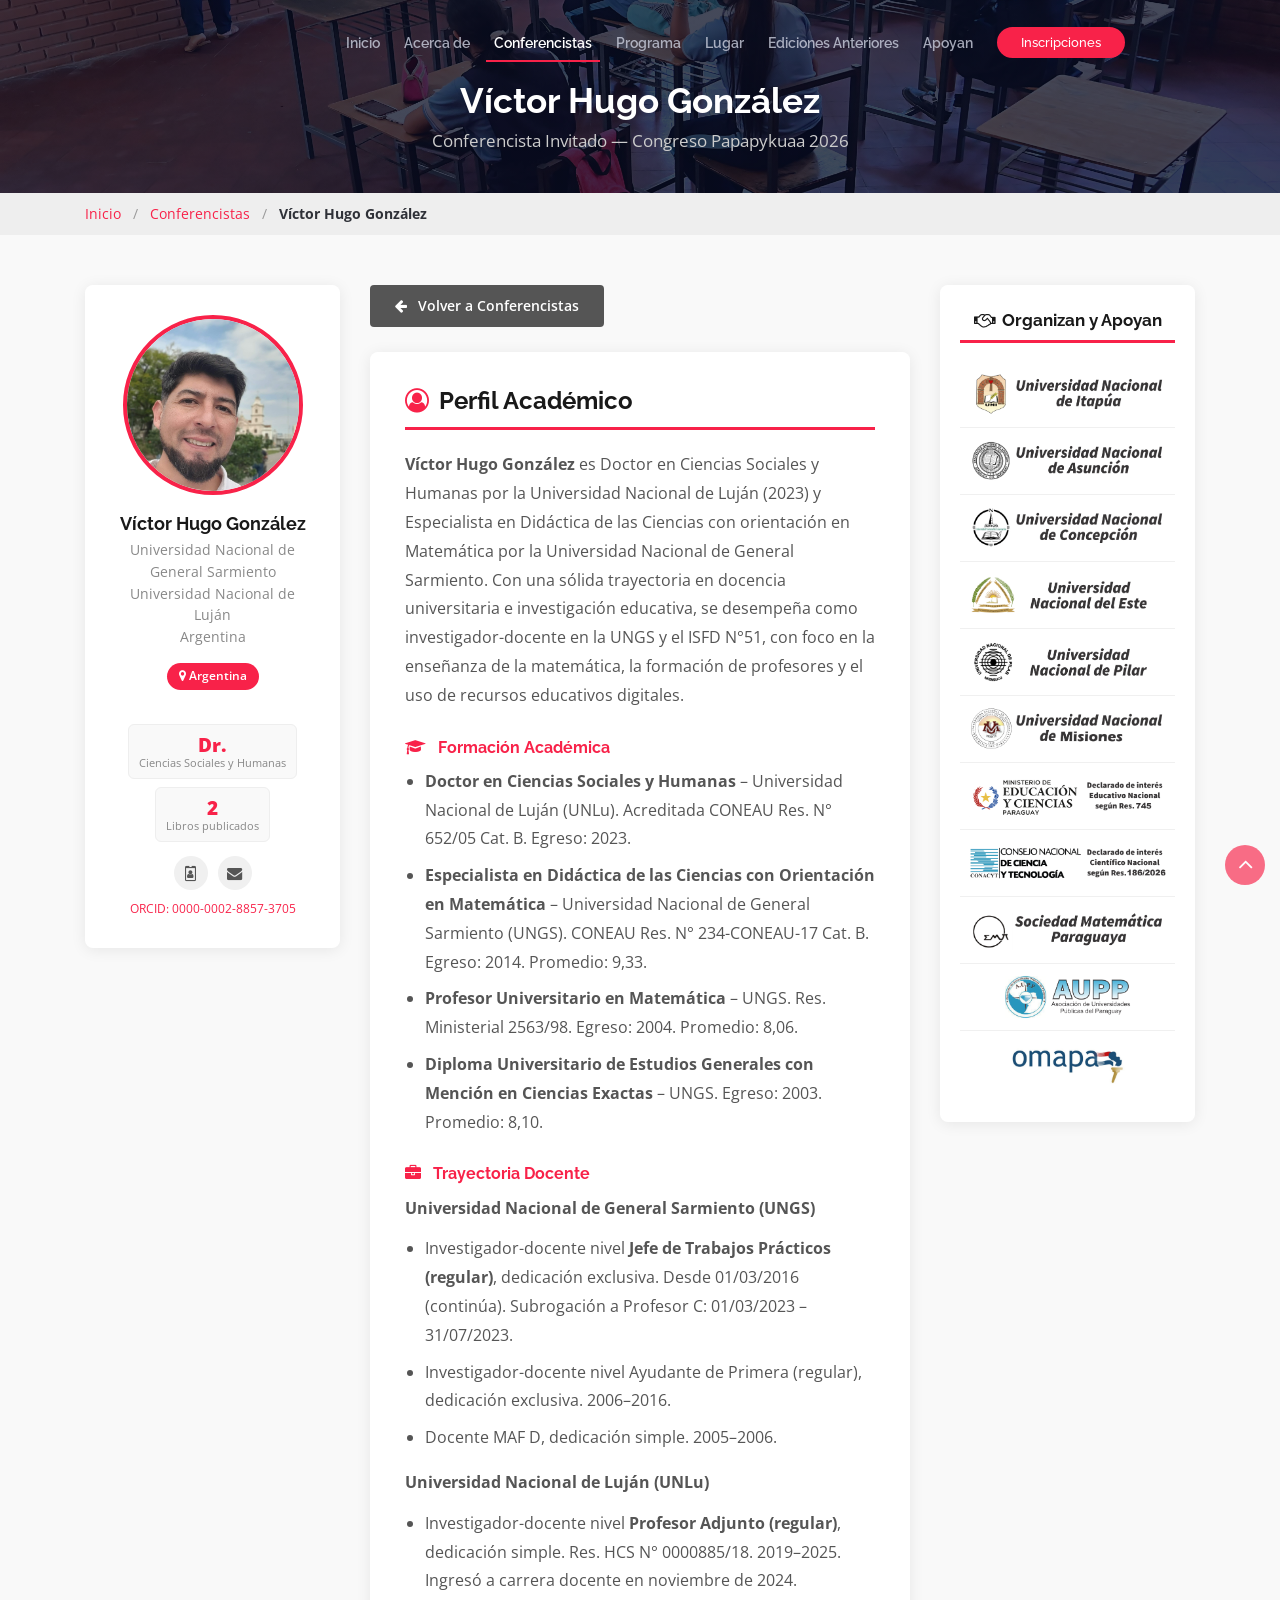
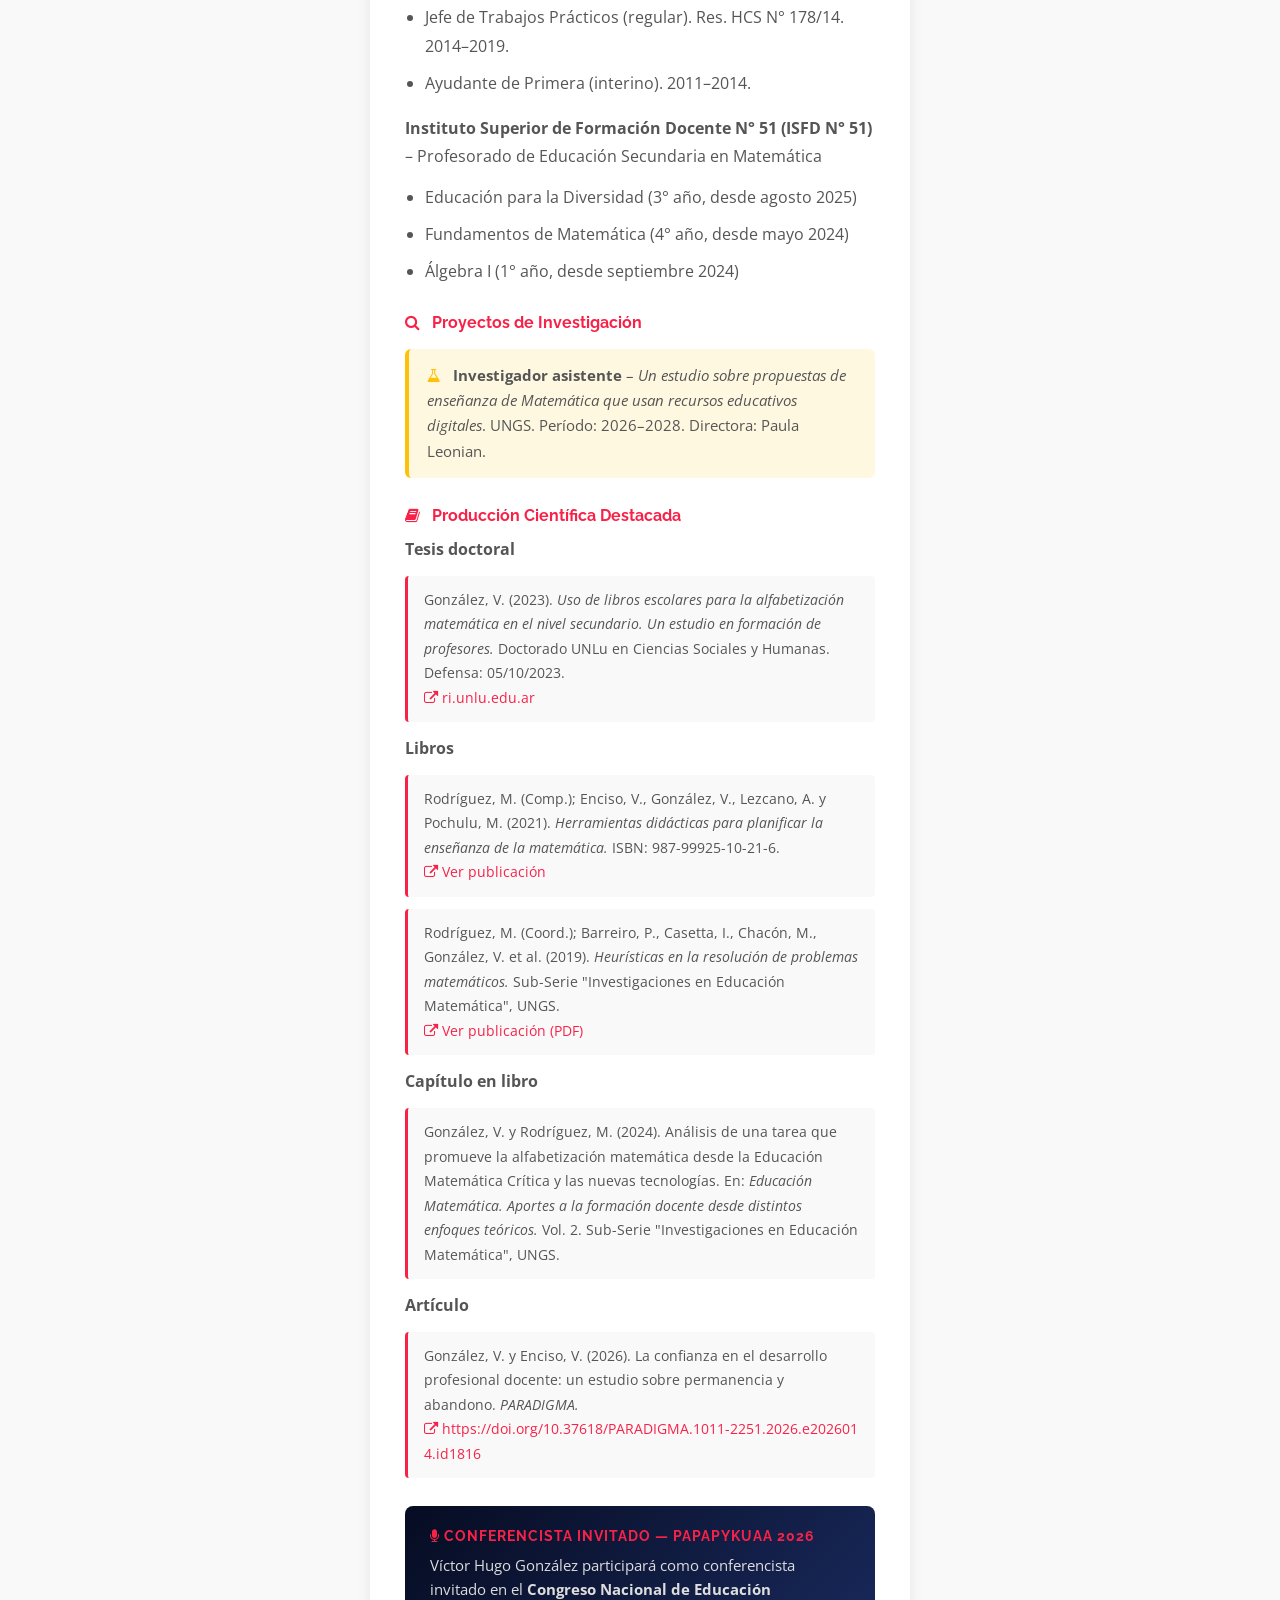
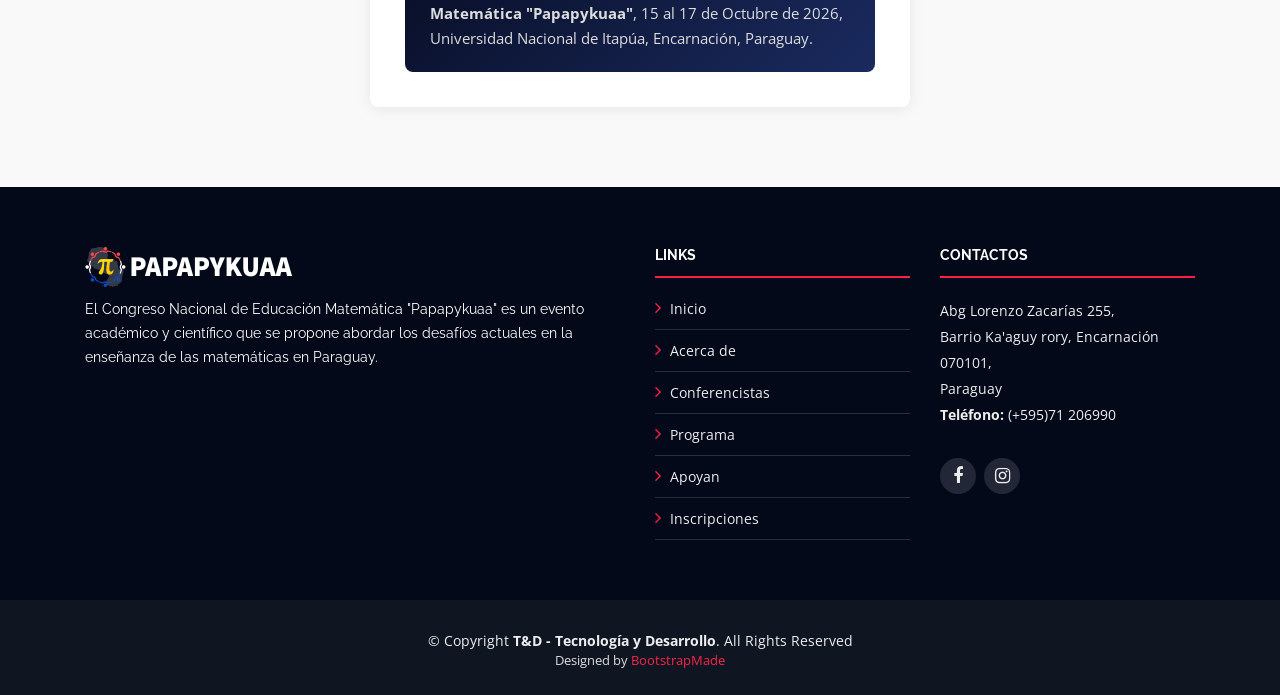
<file: Conferencistas/victor.html>
<!DOCTYPE html>
<html lang="es">

<head>
  <meta charset="utf-8">
  <title>Víctor Hugo González | Congreso Nacional de Educación Matemática - Papapykuaa</title>
  <meta content="width=device-width, initial-scale=1.0" name="viewport">
  <meta content="Victor Hugo González, conferencista, matemática, educación, Argentina, UNGS, UNLu, Papapykuaa" name="keywords">
  <meta content="Perfil académico de Víctor Hugo González, conferencista invitado del Congreso Nacional de Educación Matemática Papapykuaa." name="description">

  <!-- Favicons -->
  <link href="../img/favicon.png" rel="icon">
  <link href="../img/apple-touch-icon.png" rel="apple-touch-icon">

  <!-- Google Fonts -->
  <link href="https://fonts.googleapis.com/css?family=Open+Sans:300,300i,400,400i,700,700i|Raleway:300,400,500,700,800" rel="stylesheet">
  <link href="https://fonts.googleapis.com/css2?family=Raleway:ital,wght@0,100..900;1,100..900&display=swap" rel="stylesheet">

  <!-- Bootstrap CSS -->
  <link href="../lib/bootstrap/css/bootstrap.min.css" rel="stylesheet">

  <!-- Libraries CSS -->
  <link href="../lib/font-awesome/css/font-awesome.min.css" rel="stylesheet">
  <link href="../lib/animate/animate.min.css" rel="stylesheet">
  <link href="../lib/venobox/venobox.css" rel="stylesheet">

  <!-- Main Stylesheet -->
  <link href="../css/style.css" rel="stylesheet">

  <style>
    #page-header {
      background: linear-gradient(rgba(6, 12, 34, 0.75), rgba(6, 12, 34, 0.75)),
                  url('../img/intro-bg.jpg') center center no-repeat;
      background-size: cover;
      padding: 80px 0 40px;
      text-align: center;
      color: #fff;
    }
    #page-header h1 { font-size: 2.2rem; font-weight: 700; color: #fff; margin-bottom: 6px; }
    #page-header p  { font-size: 1.05rem; color: #ccc; margin: 0; }

    .breadcrumb-nav { background: #eee; padding: 10px 0; font-size: 0.9rem; }
    .breadcrumb-nav a { color: #f82249; }
    .breadcrumb-nav .separator { margin: 0 8px; color: #999; }

    #perfil-main { padding: 50px 0; background: #f9f9f9; }

    .perfil-foto-card {
      background: #fff;
      border-radius: 8px;
      box-shadow: 0 2px 15px rgba(0,0,0,0.08);
      padding: 30px 25px;
      text-align: center;
      position: sticky;
      top: 80px;
      margin-bottom: 30px;
    }
    .perfil-foto-card img {
      width: 180px;
      height: 180px;
      object-fit: cover;
      object-position: top center;
      border-radius: 50%;
      border: 4px solid #f82249;
      margin-bottom: 18px;
    }
    .perfil-foto-card h3 {
      font-size: 1.15rem;
      font-weight: 700;
      color: #191919;
      margin-bottom: 4px;
    }
    .perfil-foto-card .institucion {
      font-size: 0.85rem;
      color: #888;
      margin-bottom: 14px;
      line-height: 1.6;
    }
    .perfil-foto-card .pais-badge {
      display: inline-block;
      background: #f82249;
      color: #fff;
      font-size: 0.78rem;
      font-weight: 600;
      padding: 4px 12px;
      border-radius: 20px;
      margin-bottom: 16px;
    }
    .perfil-redes a {
      display: inline-block;
      width: 34px; height: 34px;
      line-height: 34px;
      border-radius: 50%;
      background: #f0f0f0;
      color: #555;
      font-size: 0.95rem;
      margin: 0 3px;
      transition: background 0.2s, color 0.2s;
      text-decoration: none;
    }
    .perfil-redes a:hover { background: #f82249; color: #fff; }

    .stat-badges {
      display: flex;
      flex-wrap: wrap;
      justify-content: center;
      gap: 8px;
      margin: 18px 0 6px;
    }
    .stat-badge {
      background: #f9f9f9;
      border: 1px solid #eee;
      border-radius: 6px;
      padding: 8px 10px;
      text-align: center;
      min-width: 68px;
    }
    .stat-badge .num {
      display: block;
      font-size: 1.2rem;
      font-weight: 800;
      color: #f82249;
      line-height: 1.2;
    }
    .stat-badge .lbl {
      display: block;
      font-size: 0.68rem;
      color: #888;
      line-height: 1.3;
    }

    .perfil-content {
      background: #fff;
      border-radius: 8px;
      box-shadow: 0 2px 15px rgba(0,0,0,0.08);
      padding: 35px 35px;
      margin-bottom: 30px;
    }
    .perfil-content h2 {
      font-size: 1.5rem;
      font-weight: 700;
      color: #191919;
      padding-bottom: 12px;
      border-bottom: 3px solid #f82249;
      margin-bottom: 20px;
    }
    .perfil-content h4 {
      font-size: 1rem;
      font-weight: 700;
      color: #f82249;
      margin-top: 28px;
      margin-bottom: 10px;
    }
    .perfil-content h4 i { margin-right: 8px; }
    .perfil-content p { color: #555; line-height: 1.8; margin-bottom: 12px; }
    .perfil-content ul { color: #555; line-height: 1.8; padding-left: 20px; }
    .perfil-content ul li { margin-bottom: 8px; }

    .logro-destacado {
      background: #fff8e1;
      border-left: 4px solid #ffc107;
      border-radius: 6px;
      padding: 14px 18px;
      margin: 16px 0;
      color: #555;
      font-size: 0.93rem;
      line-height: 1.7;
    }
    .logro-destacado i { color: #ffc107; margin-right: 8px; }

    .pub-item {
      background: #f9f9f9;
      border-left: 3px solid #f82249;
      border-radius: 4px;
      padding: 12px 16px;
      margin-bottom: 12px;
      color: #555;
      font-size: 0.9rem;
      line-height: 1.7;
    }
    .pub-item a { color: #f82249; word-break: break-all; }
    .pub-item a:hover { text-decoration: underline; }

    .conferencia-badge {
      background: linear-gradient(135deg, #060c22, #1a2a5e);
      border-radius: 8px;
      padding: 22px 25px;
      color: #fff;
      margin-top: 28px;
    }
    .conferencia-badge h5 {
      font-size: 0.85rem;
      color: #f82249;
      font-weight: 700;
      text-transform: uppercase;
      letter-spacing: 1px;
      margin-bottom: 8px;
    }
    .conferencia-badge p { color: #ddd; margin: 0; font-size: 0.95rem; line-height: 1.6; }

    .btn-volver {
      display: inline-block;
      background: #555;
      color: #fff;
      padding: 10px 25px;
      border-radius: 4px;
      font-size: 0.9rem;
      font-weight: 600;
      text-decoration: none;
      transition: background 0.3s;
      margin-bottom: 25px;
    }
    .btn-volver:hover { background: #333; color: #fff; text-decoration: none; }
    .btn-volver i { margin-right: 7px; }

    .sidebar-auspiciantes {
      background: #fff;
      border-radius: 8px;
      box-shadow: 0 2px 15px rgba(0,0,0,0.08);
      padding: 25px 20px;
      position: sticky;
      top: 80px;
    }
    .sidebar-auspiciantes h4 {
      font-size: 1.05rem;
      font-weight: 700;
      color: #191919;
      margin-bottom: 18px;
      padding-bottom: 10px;
      border-bottom: 3px solid #f82249;
      text-align: center;
    }
    .sidebar-auspiciantes .supporter-logo {
      text-align: center;
      padding: 9px 5px;
      border-bottom: 1px solid #f0f0f0;
    }
    .sidebar-auspiciantes .supporter-logo:last-child { border-bottom: none; }
    .sidebar-auspiciantes .supporter-logo img {
      max-height: 55px;
      max-width: 100%;
      object-fit: contain;
      filter: grayscale(30%);
      transition: filter 0.3s;
    }
    .sidebar-auspiciantes .supporter-logo img:hover { filter: grayscale(0%); }
  </style>
</head>

<body>

  <header id="header">
    <div id="index-header" class="container center-menu">
      <div id="logo" class="index-logo pull-left no-visible">
        <a href="../index.html"><img src="../img/logo.png" alt="Papapykuaa" title="Papapykuaa"></a>
      </div>
      <nav id="nav-menu-container">
        <ul class="nav-menu">
          <li><a href="../index.html#intro">Inicio</a></li>
          <li><a href="../index.html#about">Acerca de</a></li>
          <li class="menu-active"><a href="../index.html#conferencistas">Conferencistas</a></li>
          <li><a href="../index.html#schedule">Programa</a></li>
          <li><a href="../index.html#venue">Lugar</a></li>
          <li><a href="../index.html#buy-tickets">Ediciones Anteriores</a></li>
          <li><a href="../index.html#supporters">Apoyan</a></li>
          <li class="buy-tickets"><a href="../inscripciones.html">Inscripciones</a></li>
        </ul>
      </nav>
    </div>
  </header>

  <div id="page-header">
    <div class="container">
      <h1>Víctor Hugo González</h1>
      <p>Conferencista Invitado &mdash; Congreso Papapykuaa 2026</p>
    </div>
  </div>

  <div class="breadcrumb-nav">
    <div class="container">
      <a href="../index.html">Inicio</a>
      <span class="separator">/</span>
      <a href="../index.html#conferencistas">Conferencistas</a>
      <span class="separator">/</span>
      <strong>Víctor Hugo González</strong>
    </div>
  </div>

  <section id="perfil-main">
    <div class="container">
      <div class="row">

        <!-- Columna izquierda -->
        <div class="col-lg-3 col-md-4">
          <div class="perfil-foto-card wow fadeInLeft">
            <img src="../img/victor.jpg" alt="Víctor Hugo González">
            <h3>Víctor Hugo González</h3>
            <p class="institucion">
              Universidad Nacional de General Sarmiento<br>
              Universidad Nacional de Luján<br>
              Argentina
            </p>
            <span class="pais-badge"><i class="fa fa-map-marker"></i> Argentina</span>

            <div class="stat-badges">
              <div class="stat-badge">
                <span class="num">Dr.</span>
                <span class="lbl">Ciencias Sociales y Humanas</span>
              </div>
              <div class="stat-badge">
                <span class="num">2</span>
                <span class="lbl">Libros publicados</span>
              </div>
            </div>

            <div class="perfil-redes" style="margin-top:14px;">
              <a href="https://orcid.org/0000-0002-8857-3705" target="_blank" rel="noopener noreferrer" title="ORCID">
                <i class="fa fa-id-badge"></i>
              </a>
              <a href="mailto:victor4581@gmail.com" title="Correo electrónico">
                <i class="fa fa-envelope"></i>
              </a>
            </div>
            <p style="font-size:0.75rem;color:#aaa;margin-top:10px;margin-bottom:0;">
              <a href="https://orcid.org/0000-0002-8857-3705" target="_blank" rel="noopener noreferrer"
                 style="color:#f82249;text-decoration:none;">ORCID: 0000-0002-8857-3705</a>
            </p>
          </div>
        </div>

        <!-- Columna central -->
        <div class="col-lg-6 col-md-8">
          <a href="../index.html#conferencistas" class="btn-volver wow fadeInUp">
            <i class="fa fa-arrow-left"></i> Volver a Conferencistas
          </a>

          <div class="perfil-content wow fadeInUp">
            <h2><i class="fa fa-user-circle-o" style="color:#f82249;margin-right:10px;"></i>Perfil Académico</h2>

            <p>
              <strong>Víctor Hugo González</strong> es Doctor en Ciencias Sociales y Humanas por la
              Universidad Nacional de Luján (2023) y Especialista en Didáctica de las Ciencias con
              orientación en Matemática por la Universidad Nacional de General Sarmiento. Con una sólida
              trayectoria en docencia universitaria e investigación educativa, se desempeña como
              investigador-docente en la UNGS y el ISFD N°51, con foco en la enseñanza de la matemática,
              la formación de profesores y el uso de recursos educativos digitales.
            </p>

            <!-- Formación académica -->
            <h4><i class="fa fa-graduation-cap"></i> Formación Académica</h4>
            <ul>
              <li>
                <strong>Doctor en Ciencias Sociales y Humanas</strong> – Universidad Nacional de Luján (UNLu).
                Acreditada CONEAU Res. N° 652/05 Cat. B. Egreso: 2023.
              </li>
              <li>
                <strong>Especialista en Didáctica de las Ciencias con Orientación en Matemática</strong> –
                Universidad Nacional de General Sarmiento (UNGS). CONEAU Res. N° 234-CONEAU-17 Cat. B.
                Egreso: 2014. Promedio: 9,33.
              </li>
              <li>
                <strong>Profesor Universitario en Matemática</strong> – UNGS. Res. Ministerial 2563/98.
                Egreso: 2004. Promedio: 8,06.
              </li>
              <li>
                <strong>Diploma Universitario de Estudios Generales con Mención en Ciencias Exactas</strong> –
                UNGS. Egreso: 2003. Promedio: 8,10.
              </li>
            </ul>

            <!-- Trayectoria docente -->
            <h4><i class="fa fa-briefcase"></i> Trayectoria Docente</h4>

            <p><strong>Universidad Nacional de General Sarmiento (UNGS)</strong></p>
            <ul>
              <li>Investigador-docente nivel <strong>Jefe de Trabajos Prácticos (regular)</strong>, dedicación exclusiva. Desde 01/03/2016 (continúa). Subrogación a Profesor C: 01/03/2023 – 31/07/2023.</li>
              <li>Investigador-docente nivel Ayudante de Primera (regular), dedicación exclusiva. 2006–2016.</li>
              <li>Docente MAF D, dedicación simple. 2005–2006.</li>
            </ul>

            <p><strong>Universidad Nacional de Luján (UNLu)</strong></p>
            <ul>
              <li>Investigador-docente nivel <strong>Profesor Adjunto (regular)</strong>, dedicación simple. Res. HCS N° 0000885/18. 2019–2025. Ingresó a carrera docente en noviembre de 2024.</li>
              <li>Jefe de Trabajos Prácticos (regular). Res. HCS N° 178/14. 2014–2019.</li>
              <li>Ayudante de Primera (interino). 2011–2014.</li>
            </ul>

            <p><strong>Instituto Superior de Formación Docente N° 51 (ISFD N° 51)</strong> – Profesorado de Educación Secundaria en Matemática</p>
            <ul>
              <li>Educación para la Diversidad (3° año, desde agosto 2025)</li>
              <li>Fundamentos de Matemática (4° año, desde mayo 2024)</li>
              <li>Álgebra I (1° año, desde septiembre 2024)</li>
            </ul>

            <!-- Investigación -->
            <h4><i class="fa fa-search"></i> Proyectos de Investigación</h4>
            <div class="logro-destacado">
              <i class="fa fa-flask"></i>
              <strong>Investigador asistente</strong> – <em>Un estudio sobre propuestas de enseñanza de Matemática que usan recursos educativos digitales</em>. UNGS. Período: 2026–2028. Directora: Paula Leonian.
            </div>

            <!-- Producción científica -->
            <h4><i class="fa fa-book"></i> Producción Científica Destacada</h4>

            <p><strong>Tesis doctoral</strong></p>
            <div class="pub-item">
              González, V. (2023). <em>Uso de libros escolares para la alfabetización matemática en el nivel secundario. Un estudio en formación de profesores.</em> Doctorado UNLu en Ciencias Sociales y Humanas. Defensa: 05/10/2023.<br>
              <a href="https://ri.unlu.edu.ar/xmlui/handle/rediunlu/1989" target="_blank" rel="noopener noreferrer">
                <i class="fa fa-external-link"></i> ri.unlu.edu.ar
              </a>
            </div>

            <p><strong>Libros</strong></p>
            <div class="pub-item">
              Rodríguez, M. (Comp.); Enciso, V., González, V., Lezcano, A. y Pochulu, M. (2021).
              <em>Herramientas didácticas para planificar la enseñanza de la matemática.</em>
              ISBN: 987-99925-10-21-6.<br>
              <a href="https://cta.unp.edu.py/pinv18-1350-practicas-de-la-ensenanza-de-las-matematicas/" target="_blank" rel="noopener noreferrer">
                <i class="fa fa-external-link"></i> Ver publicación
              </a>
            </div>
            <div class="pub-item">
              Rodríguez, M. (Coord.); Barreiro, P., Casetta, I., Chacón, M., González, V. et al. (2019).
              <em>Heurísticas en la resolución de problemas matemáticos.</em>
              Sub-Serie "Investigaciones en Educación Matemática", UNGS.<br>
              <a href="https://ediciones.ungs.edu.ar/wp-content/uploads/2020/04/9789876304405-completo.pdf" target="_blank" rel="noopener noreferrer">
                <i class="fa fa-external-link"></i> Ver publicación (PDF)
              </a>
            </div>

            <p><strong>Capítulo en libro</strong></p>
            <div class="pub-item">
              González, V. y Rodríguez, M. (2024). Análisis de una tarea que promueve la alfabetización matemática desde la Educación Matemática Crítica y las nuevas tecnologías. En: <em>Educación Matemática. Aportes a la formación docente desde distintos enfoques teóricos.</em> Vol. 2. Sub-Serie "Investigaciones en Educación Matemática", UNGS.
            </div>

            <p><strong>Artículo</strong></p>
            <div class="pub-item">
              González, V. y Enciso, V. (2026). La confianza en el desarrollo profesional docente: un estudio sobre permanencia y abandono. <em>PARADIGMA.</em><br>
              <a href="https://doi.org/10.37618/PARADIGMA.1011-2251.2026.e2026014.id1816" target="_blank" rel="noopener noreferrer">
                <i class="fa fa-external-link"></i> https://doi.org/10.37618/PARADIGMA.1011-2251.2026.e2026014.id1816
              </a>
            </div>

            <!-- Conferencia en el evento -->
            <div class="conferencia-badge">
              <h5><i class="fa fa-microphone"></i> Conferencista Invitado &mdash; Papapykuaa 2026</h5>
              <p>
                Víctor Hugo González participará como conferencista invitado en el
                <strong>Congreso Nacional de Educación Matemática "Papapykuaa"</strong>,
                15 al 17 de Octubre de 2026, Universidad Nacional de Itapúa, Encarnación, Paraguay.
              </p>
            </div>

          </div>
        </div>
        <!-- Fin columna curriculum -->

        <!-- Sidebar -->
        <div class="col-lg-3">
          <div class="sidebar-auspiciantes wow fadeInRight">
            <h4><i class="fa fa-handshake-o" style="margin-right:6px;"></i>Organizan y Apoyan</h4>
            <div class="supporter-logo"><img src="../img/supporters/logo_uni.png" class="img-fluid" alt="Universidad Nacional de Itapúa"></div>
            <div class="supporter-logo"><img src="../img/supporters/logo_una.png" class="img-fluid" alt="Universidad Nacional de Asunción"></div>
            <div class="supporter-logo"><img src="../img/supporters/logo_unc.png" class="img-fluid" alt="Universidad Nacional de Concepción"></div>
            <div class="supporter-logo"><img src="../img/supporters/logo_une.png" class="img-fluid" alt="Universidad Nacional del Este"></div>
            <div class="supporter-logo"><img src="../img/supporters/logo_unp.png" class="img-fluid" alt="Universidad Nacional de Pilar"></div>
            <div class="supporter-logo"><img src="../img/supporters/logo_unamis.png" class="img-fluid" alt="Universidad Nacional de Misiones"></div>
            <div class="supporter-logo">
              <a href="../doc/resmec.pdf" target="_blank" rel="noopener noreferrer">
                <img src="../img/supporters/logo_mec.png" class="img-fluid" alt="MEC">
              </a>
            </div>
            <div class="supporter-logo">
              <a href="../doc/resconacyt.pdf" target="_blank" rel="noopener noreferrer">
                <img src="../img/supporters/logo_conacyt.png" class="img-fluid" alt="CONACYT">
              </a>
            </div>
            <div class="supporter-logo"><img src="../img/supporters/logo_smp.png" class="img-fluid" alt="SMP"></div>
            <div class="supporter-logo"><img src="../img/supporters/logo_aupp.png" class="img-fluid" alt="AUPP"></div>
            <div class="supporter-logo"><img src="../img/supporters/logo_omapa.png" class="img-fluid" alt="OMAPA"></div>
          </div>
        </div>

      </div>
    </div>
  </section>

  <footer id="footer">
    <div class="footer-top">
      <div class="container">
        <div class="row">
          <div class="col-lg-6 footer-info">
            <img src="../img/logo.png" alt="Papapykuaa">
            <p>El Congreso Nacional de Educación Matemática "Papapykuaa" es un evento académico y
              científico que se propone abordar los desafíos actuales en la enseñanza de las
              matemáticas en Paraguay.</p>
          </div>
          <div class="col-lg-3 col-md-6 footer-links">
            <h4>Links</h4>
            <ul>
              <li><i class="fa fa-angle-right"></i> <a href="../index.html#intro">Inicio</a></li>
              <li><i class="fa fa-angle-right"></i> <a href="../index.html#about">Acerca de</a></li>
              <li><i class="fa fa-angle-right"></i> <a href="../index.html#conferencistas">Conferencistas</a></li>
              <li><i class="fa fa-angle-right"></i> <a href="../index.html#schedule">Programa</a></li>
              <li><i class="fa fa-angle-right"></i> <a href="../index.html#supporters">Apoyan</a></li>
              <li><i class="fa fa-angle-right"></i> <a href="../inscripciones.html">Inscripciones</a></li>
            </ul>
          </div>
          <div class="col-lg-3 col-md-6 footer-contact">
            <h4>Contactos</h4>
            <p>Abg Lorenzo Zacarías 255,<br>Barrio Ka'aguy rory, Encarnación 070101,<br>Paraguay<br>
              <strong>Teléfono:</strong> (+595)71 206990</p>
            <div class="social-links">
              <a href="https://www.facebook.com/profile.php?id=61594134711857" class="facebook"><i class="fa fa-facebook"></i></a>
              <a href="https://www.instagram.com/papapykuaa/" class="instagram"><i class="fa fa-instagram"></i></a>
            </div>
          </div>
        </div>
      </div>
    </div>
    <div class="container">
      <div class="copyright">&copy; Copyright <strong>T&amp;D - Tecnología y Desarrollo</strong>. All Rights Reserved</div>
      <div class="credits">Designed by <a href="https://bootstrapmade.com/">BootstrapMade</a></div>
    </div>
  </footer>

  <a href="#" class="back-to-top"><i class="fa fa-angle-up"></i></a>

  <script src="../lib/jquery/jquery.min.js"></script>
  <script src="../lib/jquery/jquery-migrate.min.js"></script>
  <script src="../lib/bootstrap/js/bootstrap.bundle.min.js"></script>
  <script src="../lib/easing/easing.min.js"></script>
  <script src="../lib/superfish/hoverIntent.js"></script>
  <script src="../lib/superfish/superfish.min.js"></script>
  <script src="../lib/wow/wow.min.js"></script>
  <script src="../lib/venobox/venobox.min.js"></script>
  <script src="../js/main.js"></script>

</body>
</html>
</file>
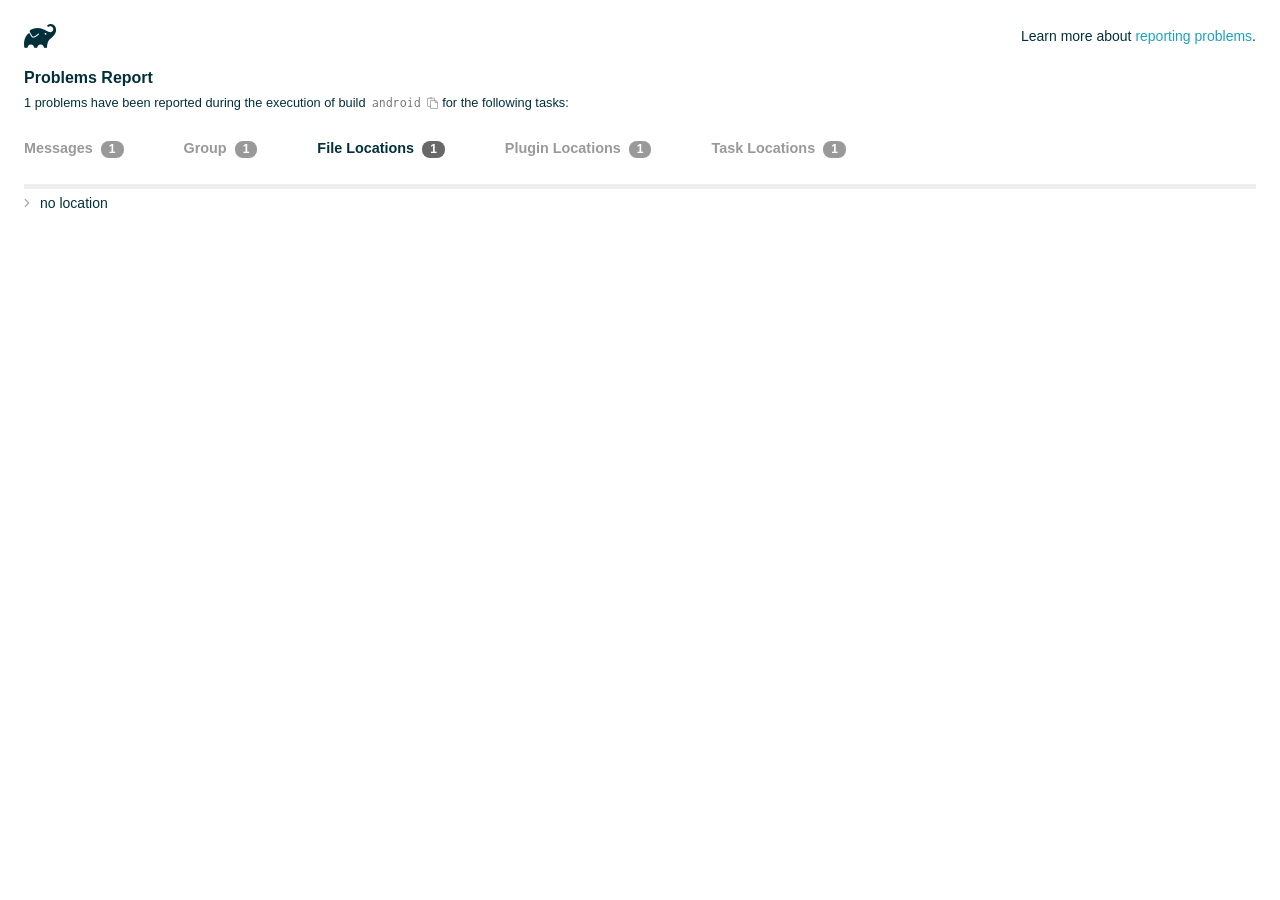
<file: app_qr_papapykuaa/android/build/reports/problems/problems-report.html>
<!DOCTYPE html>

<html lang="en">
<head>
    <!-- Required meta tags -->
    <meta charset="utf-8">
    <meta name="viewport" content="width=device-width, initial-scale=1, shrink-to-fit=no">

                    <style type="text/css">
                /*! normalize.css v7.0.0 | MIT License | github.com/necolas/normalize.css */
html {
    line-height: 1.15;
    -ms-text-size-adjust: 100%;
    -webkit-text-size-adjust: 100%
}

body {
    margin: 0
}

article, aside, footer, header, nav, section {
    display: block
}

h1 {
    font-size: 2em;
    margin: .67em 0
}

figcaption, figure, main {
    display: block
}

figure {
    margin: 1em 40px
}

hr {
    box-sizing: content-box;
    height: 0;
    overflow: visible
}

pre {
    font-family: monospace, monospace;
    font-size: 1em
}

a {
    background-color: transparent;
    -webkit-text-decoration-skip: objects
}

abbr[title] {
    border-bottom: none;
    text-decoration: underline;
    text-decoration: underline dotted
}

b, strong {
    font-weight: inherit
}

b, strong {
    font-weight: bolder
}

code, kbd, samp {
    font-family: monospace, monospace;
    font-size: 1em
}

dfn {
    font-style: italic
}

mark {
    background-color: #ff0;
    color: #000
}

small {
    font-size: 80%
}

sub, sup {
    font-size: 75%;
    line-height: 0;
    position: relative;
    vertical-align: baseline
}

sub {
    bottom: -.25em
}

sup {
    top: -.5em
}

audio, video {
    display: inline-block
}

audio:not([controls]) {
    display: none;
    height: 0
}

img {
    border-style: none
}

svg:not(:root) {
    overflow: hidden
}

button, input, optgroup, select, textarea {
    font-family: sans-serif;
    font-size: 100%;
    line-height: 1.15;
    margin: 0
}

button, input {
    overflow: visible
}

button, select {
    text-transform: none
}

[type=reset], [type=submit], button, html [type=button] {
    -webkit-appearance: button
}

[type=button]::-moz-focus-inner, [type=reset]::-moz-focus-inner, [type=submit]::-moz-focus-inner, button::-moz-focus-inner {
    border-style: none;
    padding: 0
}

[type=button]:-moz-focusring, [type=reset]:-moz-focusring, [type=submit]:-moz-focusring, button:-moz-focusring {
    outline: 1px dotted ButtonText
}

fieldset {
    padding: .35em .75em .625em
}

legend {
    box-sizing: border-box;
    color: inherit;
    display: table;
    max-width: 100%;
    padding: 0;
    white-space: normal
}

progress {
    display: inline-block;
    vertical-align: baseline
}

textarea {
    overflow: auto
}

[type=checkbox], [type=radio] {
    box-sizing: border-box;
    padding: 0
}

[type=number]::-webkit-inner-spin-button, [type=number]::-webkit-outer-spin-button {
    height: auto
}

[type=search] {
    -webkit-appearance: textfield;
    outline-offset: -2px
}

[type=search]::-webkit-search-cancel-button, [type=search]::-webkit-search-decoration {
    -webkit-appearance: none
}

::-webkit-file-upload-button {
    -webkit-appearance: button;
    font: inherit
}

details, menu {
    display: block
}

summary {
    display: list-item
}

canvas {
    display: inline-block
}

template {
    display: none
}

[hidden] {
    display: none
}

/* configuration cache styles */

.report-wrapper {
    margin: 0;
    padding: 0 24px;
}

.gradle-logo {
    width: 32px;
    height: 24px;
    background-image: url("[data-uri]");
    background-size: contain;
}

.header {
    display: flex;
    flex-wrap: wrap;
    top: 0;
    left: 0;
    width: 100%;
    padding-top: 24px;
    background-color: white;
}

.learn-more {
    margin-left: auto;
    align-self: center;
    font-size: 0.875rem;
    font-weight: normal;
}

.title {
    display: flex;
    align-items: center;
    padding: 18px 0 24px 0;
    flex: 1 0 100%;
}

.content {
    font-size: 0.875rem;
    white-space: nowrap;
}

.content ol:first-of-type {
    margin: 0;
}

.tree-btn {
    cursor: pointer;
    display: inline-block;
    width: 16px;
    height: 16px;
    background-size: contain;
    background-repeat: no-repeat;
    vertical-align: middle;
    margin-top: -0.2em;
}

.tree-btn.collapsed {
    background-image: url('data:image/svg+xml;utf8,<svg xmlns="http://www.w3.org/2000/svg" viewBox="0 0 192 512"><path d="M166.9 264.5l-117.8 116c-4.7 4.7-12.3 4.7-17 0l-7.1-7.1c-4.7-4.7-4.7-12.3 0-17L127.3 256 25.1 155.6c-4.7-4.7-4.7-12.3 0-17l7.1-7.1c4.7-4.7 12.3-4.7 17 0l117.8 116c4.6 4.7 4.6 12.3-.1 17z" fill="%23999999" stroke="%23999999"/></svg>');
}

.tree-btn.expanded {
    background-image: url('data:image/svg+xml;utf8,<svg xmlns="http://www.w3.org/2000/svg" viewBox="0 0 256 512"><path d="M119.5 326.9L3.5 209.1c-4.7-4.7-4.7-12.3 0-17l7.1-7.1c4.7-4.7 12.3-4.7 17 0L128 287.3l100.4-102.2c4.7-4.7 12.3-4.7 17 0l7.1 7.1c4.7 4.7 4.7 12.3 0 17L136.5 327c-4.7 4.6-12.3 4.6-17-.1z" fill="%23999999" stroke="%23999999"/></svg>');
}

ul .tree-btn {
    margin-right: 3px;
}

.leaf-icon {
    display: inline-block;
    width: 16px;
    height: 16px;
    background-image: url('data:image/svg+xml;utf8,<svg xmlns="http://www.w3.org/2000/svg" viewBox="0 0 256 512"><path d="M32 256 H224" stroke="%23999999" stroke-width="48" stroke-linecap="round"/></svg>');
    background-size: contain;
    background-repeat: no-repeat;
    vertical-align: middle;
    margin-top: -0.2em;
}

.invisible-text {
    user-select: all; /* Allow the text to be selectable */
    color: transparent; /* Hide the text */
    text-indent: -9999px; /* Move the text out of view */
    position: relative;
    white-space: pre; /* Preserve meaningful whitespace in the invisible text for copying */
}

.text-for-copy {
    display: inline-block;
}

.enum-icon {
    display: inline-block;
    width: 16px;
    height: 16px;
    background-image: url('data:image/svg+xml;utf8,<svg xmlns="http://www.w3.org/2000/svg" viewBox="0 0 1024 1024"><circle cx="512" cy="512" r="200" /></svg>');
    background-size: contain;
    background-repeat: no-repeat;
    vertical-align: middle;
    margin-inline-start: 0.5ex;
    margin-inline-end: 0.5ex;
    margin-top: -0.2em;
}

.error-icon {
    display: inline-block;
    width: 16px;
    height: 16px;
    background-image: url('data:image/svg+xml;utf8,<svg xmlns="http://www.w3.org/2000/svg" viewBox="0 0 320 512"><path d="M193.94 256L296.5 153.44l21.15-21.15c3.12-3.12 3.12-8.19 0-11.31l-22.63-22.63c-3.12-3.12-8.19-3.12-11.31 0L160 222.06 36.29 98.34c-3.12-3.12-8.19-3.12-11.31 0L2.34 120.97c-3.12 3.12-3.12 8.19 0 11.31L126.06 256 2.34 379.71c-3.12 3.12-3.12 8.19 0 11.31l22.63 22.63c3.12 3.12 8.19 3.12 11.31 0L160 289.94 262.56 392.5l21.15 21.15c3.12 3.12 8.19 3.12 11.31 0l22.63-22.63c3.12-3.12 3.12-8.19 0-11.31L193.94 256z" fill="%23FC461E" stroke="%23FC461E"/></svg>');
    background-size: contain;
    background-repeat: no-repeat;
    vertical-align: middle;
    margin-inline-start: 0.5ex;
    margin-inline-end: 0.5ex;
    margin-top: -0.2em;
}

.advice-icon {
    display: inline-block;
    width: 16px;
    height: 16px;
    background-image: url('data:image/svg+xml;utf8,<svg width="800px" height="800px" viewBox="-4.93 0 122.88 122.88" version="1.1" id="Layer_1" xmlns="http://www.w3.org/2000/svg" xmlns:xlink="http://www.w3.org/1999/xlink"  style="enable-background:new 0 0 113.01 122.88" xml:space="preserve"><g><path d="M44.13,102.06c-1.14,0.03-2.14-0.81-2.3-1.96c-0.17-1.2,0.64-2.31,1.82-2.54c-1.3-7.37-4.85-11.43-8.6-15.72 c-2.92-3.34-5.95-6.81-8.34-11.92c-2.35-5.03-3.64-10.23-3.6-15.63c0.05-5.4,1.42-10.96,4.4-16.71c0.02-0.04,0.04-0.07,0.06-0.11 l0,0c3.91-6.62,9.38-11.04,15.47-13.52c5.11-2.09,10.66-2.8,16.1-2.3c5.42,0.5,10.73,2.2,15.37,4.94 c5.9,3.49,10.75,8.67,13.42,15.21c1.44,3.54,2.42,7.49,2.54,11.82c0.12,4.31-0.62,8.96-2.61,13.88 c-2.66,6.59-6.18,10.68-9.47,14.51c-3.03,3.53-5.85,6.81-7.42,11.84c0.89,0.21,1.59,0.94,1.73,1.9c0.17,1.24-0.7,2.39-1.94,2.56 l-0.77,0.11c-0.14,1.09-0.23,2.26-0.27,3.51l0.25-0.04c1.24-0.17,2.39,0.7,2.56,1.94c0.17,1.24-0.7,2.39-1.94,2.56l-0.78,0.11 c0.01,0.15,0.02,0.3,0.03,0.45l0,0c0.07,0.88,0.08,1.73,0.03,2.54l0.13-0.02c1.25-0.15,2.38,0.74,2.54,1.98 c0.15,1.25-0.74,2.38-1.98,2.54l-1.68,0.21c-1.2,3.11-3.34,5.48-5.87,6.94c-1.74,1.01-3.67,1.59-5.61,1.71 c-1.97,0.12-3.96-0.25-5.78-1.13c-2.08-1.02-3.94-2.71-5.29-5.14c-0.65-0.33-1.13-0.97-1.23-1.75c-0.04-0.31-0.01-0.61,0.07-0.89 c-0.39-1.16-0.68-2.43-0.87-3.83l-0.07,0.01c-1.24,0.17-2.39-0.7-2.56-1.94c-0.17-1.24,0.7-2.39,1.94-2.56l0.54-0.08 C44.19,104.32,44.18,103.16,44.13,102.06L44.13,102.06z M2.18,58.86C1.01,58.89,0.04,57.98,0,56.81c-0.04-1.17,0.88-2.14,2.05-2.18 l8.7-0.3c1.17-0.04,2.14,0.88,2.18,2.05c0.04,1.17-0.88,2.14-2.05,2.18L2.18,58.86L2.18,58.86z M110.68,50.25 c1.16-0.12,2.2,0.73,2.32,1.89c0.12,1.16-0.73,2.2-1.89,2.32l-8.66,0.91c-1.16,0.12-2.2-0.73-2.32-1.89 c-0.12-1.16,0.73-2.2,1.89-2.32L110.68,50.25L110.68,50.25z M94.91,14.78c0.65-0.97,1.96-1.23,2.93-0.58 c0.97,0.65,1.23,1.96,0.58,2.93l-4.84,7.24c-0.65,0.97-1.96,1.23-2.93,0.58c-0.97-0.65-1.23-1.96-0.58-2.93L94.91,14.78 L94.91,14.78z M57.63,2.06c0.03-1.17,1-2.09,2.16-2.06c1.17,0.03,2.09,1,2.06,2.16l-0.22,8.7c-0.03,1.17-1,2.09-2.16,2.06 c-1.17-0.03-2.09-1-2.06-2.16L57.63,2.06L57.63,2.06z M13.88,15.53c-0.86-0.8-0.9-2.14-0.11-2.99c0.8-0.86,2.14-0.9,2.99-0.11 l6.37,5.94c0.86,0.8,0.9,2.14,0.11,2.99c-0.8,0.86-2.14,0.9-2.99,0.11L13.88,15.53L13.88,15.53z M47.88,96.95l18.49-2.63 c1.59-6.7,5.05-10.73,8.8-15.08c3.08-3.58,6.36-7.4,8.76-13.34c1.76-4.35,2.41-8.43,2.31-12.19c-0.1-3.75-0.96-7.21-2.24-10.34 c-2.3-5.63-6.51-10.11-11.65-13.15c-4.11-2.43-8.8-3.94-13.59-4.37c-4.77-0.44-9.64,0.19-14.13,2.02 c-5.26,2.15-9.99,5.97-13.39,11.72c-2.64,5.12-3.86,10.02-3.9,14.73c-0.04,4.74,1.11,9.33,3.2,13.8c2.13,4.56,4.97,7.8,7.69,10.92 C42.47,83.9,46.48,88.49,47.88,96.95L47.88,96.95z M65.62,99.02l-17.27,2.45c0.05,1.1,0.07,2.25,0.05,3.47l17.05-2.42 C65.47,101.29,65.52,100.12,65.62,99.02L65.62,99.02z M48.49,109.52c0.12,0.92,0.3,1.76,0.53,2.54l16.55-2.04 c0.11-0.86,0.13-1.77,0.05-2.74l0,0l0-0.02l-0.01-0.17L48.49,109.52L48.49,109.52z M51.37,116.36c0.64,0.67,1.35,1.19,2.1,1.55 c1.15,0.56,2.42,0.79,3.67,0.72c1.29-0.08,2.57-0.47,3.74-1.15c1.1-0.64,2.09-1.53,2.88-2.65L51.37,116.36L51.37,116.36z"/></g></svg>');
    background-size: contain;
    background-repeat: no-repeat;
    vertical-align: middle;
    margin-inline-start: 0.5ex;
    margin-inline-end: 0.5ex;
    margin-top: -0.2em;
}

.warning-icon {
    display: inline-block;
    width: 13px;
    height: 13px;
    background-image: url('data:image/svg+xml;utf8,<svg xmlns="http://www.w3.org/2000/svg" viewBox="0 0 576 512"><path d="M270.2 160h35.5c3.4 0 6.1 2.8 6 6.2l-7.5 196c-.1 3.2-2.8 5.8-6 5.8h-20.5c-3.2 0-5.9-2.5-6-5.8l-7.5-196c-.1-3.4 2.6-6.2 6-6.2zM288 388c-15.5 0-28 12.5-28 28s12.5 28 28 28 28-12.5 28-28-12.5-28-28-28zm281.5 52L329.6 24c-18.4-32-64.7-32-83.2 0L6.5 440c-18.4 31.9 4.6 72 41.6 72H528c36.8 0 60-40 41.5-72zM528 480H48c-12.3 0-20-13.3-13.9-24l240-416c6.1-10.6 21.6-10.7 27.7 0l240 416c6.2 10.6-1.5 24-13.8 24z" fill="%23DEAD22" stroke="%23DEAD22"/></svg>');
    background-size: contain;
    background-repeat: no-repeat;
    vertical-align: middle;
    margin-inline-start: 0.3ex;
    margin-inline-end: 1.1ex;
    margin-top: -0.1em;
}

.documentation-button {
    cursor: pointer;
    display: inline-block;
    width: 13px;
    height: 13px;
    background-image: url('data:image/svg+xml;utf8,<svg xmlns="http://www.w3.org/2000/svg" viewBox="0 0 512 512"><path d="M256 340c-15.464 0-28 12.536-28 28s12.536 28 28 28 28-12.536 28-28-12.536-28-28-28zm7.67-24h-16c-6.627 0-12-5.373-12-12v-.381c0-70.343 77.44-63.619 77.44-107.408 0-20.016-17.761-40.211-57.44-40.211-29.144 0-44.265 9.649-59.211 28.692-3.908 4.98-11.054 5.995-16.248 2.376l-13.134-9.15c-5.625-3.919-6.86-11.771-2.645-17.177C185.658 133.514 210.842 116 255.67 116c52.32 0 97.44 29.751 97.44 80.211 0 67.414-77.44 63.849-77.44 107.408V304c0 6.627-5.373 12-12 12zM256 40c118.621 0 216 96.075 216 216 0 119.291-96.61 216-216 216-119.244 0-216-96.562-216-216 0-119.203 96.602-216 216-216m0-32C119.043 8 8 119.083 8 256c0 136.997 111.043 248 248 248s248-111.003 248-248C504 119.083 392.957 8 256 8z" fill="%23999999" stroke="%23999999"/></svg>');
    background-size: contain;
    background-repeat: no-repeat;
    vertical-align: middle;
    margin-inline-start: 0.5ex;
    margin-inline-end: 0.5ex;
    margin-top: -0.2em;
}

.documentation-button::selection {
    color: transparent;
}

.documentation-button:hover {
    color: transparent;
}

.copy-button {
    cursor: pointer;
    display: inline-block;
    width: 12px;
    height: 12px;
    background-image: url('data:image/svg+xml;utf8,<svg xmlns="http://www.w3.org/2000/svg" viewBox="0 0 448 512"><path d="M433.941 193.941l-51.882-51.882A48 48 0 0 0 348.118 128H320V80c0-26.51-21.49-48-48-48h-66.752C198.643 13.377 180.858 0 160 0s-38.643 13.377-45.248 32H48C21.49 32 0 53.49 0 80v288c0 26.51 21.49 48 48 48h80v48c0 26.51 21.49 48 48 48h224c26.51 0 48-21.49 48-48V227.882a48 48 0 0 0-14.059-33.941zm-22.627 22.627a15.888 15.888 0 0 1 4.195 7.432H352v-63.509a15.88 15.88 0 0 1 7.431 4.195l51.883 51.882zM160 30c9.941 0 18 8.059 18 18s-8.059 18-18 18-18-8.059-18-18 8.059-18 18-18zM48 384c-8.822 0-16-7.178-16-16V80c0-8.822 7.178-16 16-16h66.752c6.605 18.623 24.389 32 45.248 32s38.643-13.377 45.248-32H272c8.822 0 16 7.178 16 16v48H176c-26.51 0-48 21.49-48 48v208H48zm352 96H176c-8.822 0-16-7.178-16-16V176c0-8.822 7.178-16 16-16h144v72c0 13.2 10.8 24 24 24h72v208c0 8.822-7.178 16-16 16z" fill="%23999999" stroke="%23999999"/></svg>');
    background-size: contain;
    background-repeat: no-repeat;
    vertical-align: middle;
    margin-inline-start: 0.5ex;
    margin-top: -0.2em;
}

.groups{
    display: flex;
    border-bottom: 1px solid #EDEEEF;
    flex: 1 0 100%;
}

.uncategorized {
    display: flex;
    border-top: 4px solid #EDEEEF;
    flex: 1 0 100%;
}

.group-selector {
    padding: 0 52px 24px 0;
    font-size: 0.9rem;
    font-weight: bold;
    color: #999999;
    cursor: pointer;
}

.group-selector__count {
    margin: 0 8px;
    border-radius: 8px;
    background-color: #999;
    color: #fff;
    padding: 1px 8px 2px;
    font-size: 0.75rem;
}

.group-selector--active {
    color: #02303A;
    cursor: auto;
}

.group-selector--active .group-selector__count {
    background-color: #686868;
}

.group-selector--disabled {
    cursor: not-allowed;
}

.accordion-header {
    cursor: pointer;
}

.container {
    padding-left: 0.5em;
    padding-right: 0.5em;
}

.stacktrace {
    border-radius: 4px;
    overflow-x: auto;
    padding: 0.5rem;
    margin-bottom: 0;
    min-width: 1000px;
}

/* Lato (bold, regular) */
@font-face {
    font-display: swap;
    font-family: Lato;
    font-weight: 500;
    font-style: normal;
    src: url("https://assets.gradle.com/lato/fonts/lato-semibold/lato-semibold.woff2") format("woff2"),
    url("https://assets.gradle.com/lato/fonts/lato-semibold/lato-semibold.woff") format("woff");
}

@font-face {
    font-display: swap;
    font-family: Lato;
    font-weight: bold;
    font-style: normal;
    src: url("https://assets.gradle.com/lato/fonts/lato-bold/lato-bold.woff2") format("woff2"),
    url("https://assets.gradle.com/lato/fonts/lato-bold/lato-bold.woff") format("woff");
}

* {
    -webkit-box-sizing: border-box;
    -moz-box-sizing: border-box;
    box-sizing: border-box;
}

html,
body {
    margin: 0;
    padding: 0;
}

html {
    font-family: "Lato", "Helvetica Neue", Arial, sans-serif;
    font-size: 16px;
    font-weight: 400;
    line-height: 1.5;
}

body {
    color: #02303A;
    background-color: #ffffff;
    -webkit-text-size-adjust: 100%;
    -ms-text-size-adjust: 100%;
    -webkit-font-smoothing: antialiased;
}


/* typography */
h1, h2, h3, h4, h5, h6 {
    color: #02303A;
    text-rendering: optimizeLegibility;
    margin: 0;
}

h1 {
    font-size: 1rem;
}

h2 {
    font-size: 0.9rem;
}

h3 {
    font-size: 1.125rem;
}

h4, h5, h6 {
    font-size: 0.875rem;
}

h1 code {
    font-weight: bold;
}

ul, ol, dl {
    list-style-position: outside;
    line-height: 1.6;
    padding: 0;
    margin: 0 0 0 20px;
    list-style-type: none;
}

li {
    line-height: 2;
}

a {
    color: #1DA2BD;
    text-decoration: none;
    transition: all 0.3s ease, visibility 0s;
}

a:hover {
    color: #35c1e4;
}

/* code */
code, pre {
    font-family: Inconsolata, Monaco, "Courier New", monospace;
    font-style: normal;
    font-variant-ligatures: normal;
    font-variant-caps: normal;
    font-variant-numeric: normal;
    font-variant-east-asian: normal;
    font-weight: normal;
    font-stretch: normal;
    color: #686868;
}

*:not(pre) > code {
    letter-spacing: 0;
    padding: 0.1em 0.5ex;
    text-rendering: optimizeSpeed;
    word-spacing: -0.15em;
    word-wrap: break-word;
}

pre {
    font-size: 0.75rem;
    line-height: 1.8;
    margin-top: 0;
    margin-bottom: 1.5em;
    padding: 1rem;
}

pre code {
    background-color: transparent;
    color: inherit;
    line-height: 1.8;
    font-size: 100%;
    padding: 0;
}

a code {
    color: #1BA8CB;
}

pre.code, pre.programlisting, pre.screen, pre.tt {
    background-color: #f7f7f8;
    border-radius: 4px;
    font-size: 1em;
    line-height: 1.45;
    margin-bottom: 1.25em;
    overflow-x: auto;
    padding: 1rem;
}

li em, p em {
    padding: 0 1px;
}

code em, tt em {
    text-decoration: none;
}

code + .copy-button {
    margin-inline-start: 0.2ex;
}

.java-exception {
    font-size: 0.75rem;
    padding-left: 24px;
}

.java-exception ul {
    margin: 0;
    line-height: inherit;
}

.java-exception code {
    white-space: pre;
}

.java-exception-part-toggle {
    user-select: none;
    cursor: pointer;
    border-radius: 2px;
    padding: 0.1em 0.2em;
    background: azure;
    color: #686868;
}

                </style>
    <!-- Inconsolata is used as a default monospace font in the report. -->
    <link rel="stylesheet" href="https://fonts.googleapis.com/css?family=Inconsolata:400,700" />

    <title>Gradle Configuration Cache</title>
</head>
<body>

<div id="playground"></div>

<div class="report" id="report">
    Loading...
</div>

<script type="text/javascript">
function configurationCacheProblems() { return (
// begin-report-data
{"diagnostics":[{"locations":[{"pluginId":"kotlin-android"}],"problem":[{"text":"Deprecated 'org.jetbrains.kotlin.android' plugin usage"}],"severity":"WARNING","problemDetails":[{"text":"The 'org.jetbrains.kotlin.android' plugin in project ':app' is no longer required for Kotlin support since AGP 9.0."}],"contextualLabel":"Deprecated 'org.jetbrains.kotlin.android' plugin usage","documentationLink":"https://kotl.in/gradle/agp-built-in-kotlin","problemId":[{"name":"kgp:deprecation","displayName":"Kotlin Gradle Plugin Deprecation"},{"name":"kotlin","displayName":"Kotlin"},{"name":"deprecated-kotlin-android-plugin","displayName":"Deprecated 'org.jetbrains.kotlin.android' plugin usage"}],"solutions":[[{"text":"Remove both `android.builtInKotlin=true` and `android.newDsl=false` from `gradle.properties`, then migrate to built-in Kotlin."}]]}],"problemsReport":{"totalProblemCount":1,"buildName":"android","requestedTasks":"","documentationLink":"https://docs.gradle.org/9.3.1/userguide/reporting_problems.html","documentationLinkCaption":"Problem report","summaries":[]}}
// end-report-data
);}
</script>
                <script type="text/javascript">
                !function(n,t){"object"==typeof exports&&"object"==typeof module?module.exports=t():"function"==typeof define&&define.amd?define([],t):"object"==typeof exports?exports["configuration-cache-report"]=t():n["configuration-cache-report"]=t()}(globalThis,()=>{return void 0===Math.imul&&(Math.imul=function(n,t){return(4294901760&n)*(65535&t)+(65535&n)*(0|t)|0}),void 0===ArrayBuffer.isView&&(ArrayBuffer.isView=function(n){return null!=n&&null!=n.__proto__&&n.__proto__.__proto__===Int8Array.prototype.__proto__}),void 0===Array.prototype.fill&&Object.defineProperty(Array.prototype,"fill",{value:function(n){if(null==this)throw new TypeError("this is null or not defined");for(var t=Object(this),r=t.length>>>0,i=0|arguments[1],e=i<0?Math.max(r+i,0):Math.min(i,r),u=arguments[2],o=void 0===u?r:0|u,a=o<0?Math.max(r+o,0):Math.min(o,r);e<a;)t[e]=n,e++;return t}}),[Int8Array,Int16Array,Uint16Array,Int32Array,Float32Array,Float64Array].forEach(function(n){void 0===n.prototype.fill&&Object.defineProperty(n.prototype,"fill",{value:Array.prototype.fill})}),void 0===Math.clz32&&(Math.clz32=(n=Math.log,t=Math.LN2,function(r){var i=r>>>0;return 0===i?32:31-(n(i)/t|0)|0})),globalThis["org.gradle.buildtool.internal:configuration-cache-report"]=function(n){"use strict";var t,r,i,e,u,o,a,f,s,c,h,l,_,v,g,d,w,b,m,p,k,y,q,j,B,C,x,P,S,I,z,T,L,E,M,N,A,F,D,O,R,H,$,G,U,Q,V,W,Y,K,Z,J,X,nn,tn,rn,en,un,on,an,fn,sn,cn,hn,ln,_n,vn,gn,dn,wn,bn,mn,pn,kn,yn,qn,jn,Bn,Cn,xn,Pn,Sn,In,zn,Tn,Ln=Math.imul,En=ArrayBuffer.isView,Mn=Math.clz32;function Nn(){}function An(){}function Fn(){}function Dn(n,t){if(!(t>=0))throw ue($t("Requested element count "+t+" is less than zero."));return function(n,t){if(!(t>=0))throw ue($t("Requested element count "+t+" is less than zero."));if(0===t)return ou();if(t>=n.length)return function(n){switch(n.length){case 0:return ou();case 1:return $r(n[0]);default:return function(n){return oi(function(n,t){return new hu(n,t=t!==b&&t)}(n))}(n)}}(n);if(1===t)return $r(n[0]);var r=0,i=ui(t),e=0,u=n.length;n:for(;e<u;){var o=n[e];if(e=e+1|0,i.h(o),(r=r+1|0)===t)break n}return i}(n,tt(n.length-t|0,0))}function On(n,t,r,i,e,u,o){return t=t===b?", ":t,r=r===b?"":r,i=i===b?"":i,e=e===b?-1:e,u=u===b?"...":u,o=o===b?null:o,function(n,t,r,i,e,u,o,a){r=r===b?", ":r,i=i===b?"":i,e=e===b?"":e,u=u===b?-1:u,o=o===b?"...":o,a=a===b?null:a,t.i(i);var f=0,s=0,c=n.length;n:for(;s<c;){var h=n[s];if(s=s+1|0,(f=f+1|0)>1&&t.i(r),!(u<0||f<=u))break n;Tu(t,h,a)}return u>=0&&f>u&&t.i(o),t.i(e),t}(n,Le(),t,r,i,e,u,o).toString()}function Rn(n){return n.length-1|0}function Hn(n,t,r,i,e,u,o){return t=t===b?", ":t,r=r===b?"":r,i=i===b?"":i,e=e===b?-1:e,u=u===b?"...":u,o=o===b?null:o,$n(n,Le(),t,r,i,e,u,o).toString()}function $n(n,t,r,i,e,u,o,a){r=r===b?", ":r,i=i===b?"":i,e=e===b?"":e,u=u===b?-1:u,o=o===b?"...":o,a=a===b?null:a,t.i(i);var f=0,s=n.j();n:for(;s.k();){var c=s.l();if((f=f+1|0)>1&&t.i(r),!(u<0||f<=u))break n;Tu(t,c,a)}return u>=0&&f>u&&t.i(o),t.i(e),t}function Gn(n){return new nt(n)}function Un(n){if(n.m())throw we("List is empty.");return n.n(0)}function Qn(n){if(zr(n,vt)){var t;switch(n.o()){case 0:t=ou();break;case 1:t=$r(zr(n,_t)?n.n(0):n.j().l());break;default:t=Vn(n)}return t}return au(Zn(n))}function Vn(n){return oi(n)}function Wn(n){if(zr(n,vt)&&n.o()<=1)return Qn(n);var t=Zn(n);return function(n){var t=(n.o()/2|0)-1|0;if(t<0)return k;var r=fu(n),i=0;if(i<=t)do{var e=i;i=i+1|0;var u=n.n(e);n.z1(e,n.n(r)),n.z1(r,u),r=r-1|0}while(e!==t)}(t),t}function Yn(n,t){if(!(t>=0))throw ue($t("Requested element count "+t+" is less than zero."));return function(n,t){if(!(t>=0))throw ue($t("Requested element count "+t+" is less than zero."));if(0===t)return ou();if(zr(n,vt)){if(t>=n.o())return Qn(n);if(1===t)return $r(function(n){if(zr(n,_t))return Un(n);var t=n.j();if(!t.k())throw we("Collection is empty.");return t.l()}(n))}var r=0,i=ui(t),e=n.j();n:for(;e.k();){var u=e.l();if(i.h(u),(r=r+1|0)===t)break n}return au(i)}(n,tt(n.o()-t|0,0))}function Kn(n,t){if(!(t>=0))throw ue($t("Requested element count "+t+" is less than zero."));if(0===t)return ou();var r=n.o();if(t>=r)return Qn(n);if(1===t)return $r(Jn(n));var i=ui(t);if(zr(n,Yi)){var e=r-t|0;if(e<r)do{var u=e;e=e+1|0,i.h(n.n(u))}while(e<r)}else for(var o=n.p(r-t|0);o.k();){var a=o.l();i.h(a)}return i}function Zn(n){return zr(n,vt)?Vn(n):Xn(n,ei())}function Jn(n){if(n.m())throw we("List is empty.");return n.n(fu(n))}function Xn(n,t){for(var r=n.j();r.k();){var i=r.l();t.h(i)}return t}function nt(n){this.r_1=n}function tt(n,t){return n<t?t:n}function rt(n,t){return n>t?t:n}function it(n,t){return E.u(n,t,-1)}function et(n,t){return new bu(n,t)}function ut(n){var t=n.j();if(!t.k())return ou();var r=t.l();if(!t.k())return $r(r);var i=ei();for(i.h(r);t.k();)i.h(t.l());return i}function ot(n){this.v_1=n}function at(n,t){this.w_1=n,this.x_1=t}function ft(n){return n}function st(n,t){return n-t|0}function ct(n){return n}function ht(n){return String.fromCharCode(n)}function lt(){}function _t(){}function vt(){}function gt(){}function dt(){}function wt(){}function bt(){}function mt(n,t){this.g1_1=n,this.h1_1=t}function pt(n){var t=null==n?null:$t(n);return null==t?"null":t}function kt(){t=this,this.j1_1=new yt(0,-2147483648),this.k1_1=new yt(-1,2147483647),this.l1_1=8,this.m1_1=64}function yt(n,r){null==t&&new kt,Fn.call(this),this.n1_1=n,this.o1_1=r}function qt(n){var t=n>>5,r=new Int32Array(t+1|0),i=1<<(31&n);return r[t]=r[t]|i,r}function jt(){}function Bt(n){this.y1_1=n,this.x1_1=0}function Ct(){return It(),r}function xt(){return It(),i}function Pt(){return It(),e}function St(){return It(),u}function It(){a||(a=!0,r=new ArrayBuffer(8),i=new Float64Array(Ct()),new Float32Array(Ct()),e=new Int32Array(Ct()),xt()[0]=-1,u=0!==Pt()[0]?1:0,o=1-St()|0)}function zt(n,t){return Tt(n)?Lt(n,t):n.b(t)}function Tt(n){return"string"==typeof n}function Lt(n,t){return n.charCodeAt(t)}function Et(n){return Tt(n)?n.length:n.a()}function Mt(n,t,r){return Tt(n)?Re(n,t,r):n.c(t,r)}function Nt(n){return $t(n)}function At(n,t){var r;switch(typeof n){case"number":r="number"==typeof t?Ft(n,t):t instanceof yt?Ft(n,t.v1()):Dt(n,t);break;case"string":case"boolean":r=Dt(n,t);break;default:r=function(n,t){return n.d(t)}(n,t)}return r}function Ft(n,t){var r;if(n<t)r=-1;else if(n>t)r=1;else if(n===t){var i;if(0!==n)i=0;else{var e=1/n;i=e===1/t?0:e<0?-1:1}r=i}else r=n!=n?t!=t?0:1:-1;return r}function Dt(n,t){return n<t?-1:n>t?1:0}function Ot(n){if(!("kotlinHashCodeValue$"in n)){var t=Rt(),r=new Object;r.value=t,r.enumerable=!1,Object.defineProperty(n,"kotlinHashCodeValue$",r)}return n.kotlinHashCodeValue$}function Rt(){return 4294967296*Math.random()|0}function Ht(n){return n=n===b?null:n,Object.create(n)}function $t(n){return null==n?"null":function(n){return t=n,Array.isArray(t)||En(n);var t}(n)?"[...]":"function"!=typeof n.toString?function(n){return Object.prototype.toString.call(n)}(n):n.toString()}function Gt(n){if(null==n)return 0;var t,r=typeof n;switch(r){case"object":t="function"==typeof n.hashCode?n.hashCode():Ot(n);break;case"function":t=Ot(n);break;case"number":t=function(n){return It(),(0|n)===n?Sr(n):(xt()[0]=n,Ln(Pt()[(It(),o)],31)+Pt()[St()]|0)}(n);break;case"boolean":t=Ut(n);break;case"string":t=Qt(String(n));break;case"bigint":t=function(n){for(var t=BigInt(32),r=BigInt(4294967295),i=n<0?-n:n,e=0,u=n<0?-1:1;0!=i;){var o=Number(i&r);e=Ln(31,e)+o|0,i>>=t}return Ln(e,u)}(n);break;case"symbol":t=function(n){var t,r=(t=n,Symbol.keyFor(t)!=b?(f===b&&(f=new Map),f):(s===b&&(s=new WeakMap),s)),i=r.get(n);if(i!==b)return i;var e=Rt();return r.set(n,e),e}(n);break;default:t=function(){throw new Error("Unexpected typeof `"+r+"`")}()}return t}function Ut(n){return n?1231:1237}function Qt(n){var t=0,r=0,i=n.length-1|0;if(r<=i)do{var e=r;r=r+1|0;var u=n.charCodeAt(e);t=Ln(t,31)+u|0}while(e!==i);return t}function Vt(n,t){return null==n?null==t:null!=t&&("object"==typeof n&&"function"==typeof n.equals?n.equals(t):n!=n?t!=t:"number"==typeof n&&"number"==typeof t?n===t&&(0!==n||1/n==1/t):n===t)}function Wt(n,t){null!=Error.captureStackTrace?Error.captureStackTrace(n,t):n.stack=(new Error).stack}function Yt(n){return n.prototype}function Kt(n){return n===b}function Zt(n,t,r){Jt(n,"message",function(n,t){var r;if(Kt(n)){var i;if(Kt(t))i=n;else{var e=null==t?null:t.toString();i=null==e?b:e}r=i}else r=null==n?b:n;return r}(t,r)),Jt(n,"cause",r),Jt(n,"name",Object.getPrototypeOf(n).constructor.name)}function Jt(n,t,r){Object.defineProperty(n,t,{configurable:!0,writable:!0,value:r})}function Xt(n){var t;return null==n?function(){throw Ce()}():t=n,t}function nr(){throw Pe()}function tr(){throw Ie()}function rr(){return qr(),c}function ir(){return qr(),h}function er(){return qr(),l}function ur(){return qr(),v}function or(){return qr(),g}function ar(n,t){if(qr(),_r(n,t))return 0;var r=gr(n),i=gr(t);return r&&!i?-1:!r&&i?1:gr(sr(n,t))?-1:1}function fr(n,t){qr();var r=n.o1_1>>>16|0,i=65535&n.o1_1,e=n.n1_1>>>16|0,u=65535&n.n1_1,o=t.o1_1>>>16|0,a=65535&t.o1_1,f=t.n1_1>>>16|0,s=0,c=0,h=0,l=0;return s=(s=s+((c=(c=c+((h=(h=h+((l=l+(u+(65535&t.n1_1)|0)|0)>>>16|0)|0)+(e+f|0)|0)>>>16|0)|0)+(i+a|0)|0)>>>16|0)|0)+(r+o|0)|0,new yt((h&=65535)<<16|(l&=65535),(s&=65535)<<16|(c&=65535))}function sr(n,t){return qr(),fr(n,t.s1())}function cr(n,t){if(qr(),dr(n))return rr();if(dr(t))return rr();if(_r(n,ur()))return wr(t)?ur():rr();if(_r(t,ur()))return wr(n)?ur():rr();if(gr(n))return gr(t)?cr(br(n),br(t)):br(cr(br(n),t));if(gr(t))return br(cr(n,br(t)));if(mr(n,or())&&mr(t,or()))return pr(hr(n)*hr(t));var r=n.o1_1>>>16|0,i=65535&n.o1_1,e=n.n1_1>>>16|0,u=65535&n.n1_1,o=t.o1_1>>>16|0,a=65535&t.o1_1,f=t.n1_1>>>16|0,s=65535&t.n1_1,c=0,h=0,l=0,_=0;return l=l+((_=_+Ln(u,s)|0)>>>16|0)|0,_&=65535,h=(h=h+((l=l+Ln(e,s)|0)>>>16|0)|0)+((l=(l&=65535)+Ln(u,f)|0)>>>16|0)|0,l&=65535,c=(c=(c=c+((h=h+Ln(i,s)|0)>>>16|0)|0)+((h=(h&=65535)+Ln(e,f)|0)>>>16|0)|0)+((h=(h&=65535)+Ln(u,a)|0)>>>16|0)|0,h&=65535,c=c+(((Ln(r,s)+Ln(i,f)|0)+Ln(e,a)|0)+Ln(u,o)|0)|0,new yt(l<<16|_,(c&=65535)<<16|h)}function hr(n){return qr(),4294967296*n.o1_1+function(n){return qr(),n.n1_1>=0?n.n1_1:4294967296+n.n1_1}(n)}function lr(n,t){if(qr(),t<2||36<t)throw ie("radix out of range: "+t);if(dr(n))return"0";if(gr(n)){if(_r(n,ur())){var r=vr(t),i=n.r1(r),e=sr(cr(i,r),n).u1();return lr(i,t)+e.toString(t)}return"-"+lr(br(n),t)}for(var u=2===t?31:t<=10?9:t<=21?7:t<=35?6:5,o=pr(Math.pow(t,u)),a=n,f="";;){var s=a.r1(o),c=sr(a,cr(s,o)).u1().toString(t);if(dr(a=s))return c+f;for(;c.length<u;)c="0"+c;f=c+f}}function _r(n,t){return qr(),n.o1_1===t.o1_1&&n.n1_1===t.n1_1}function vr(n){return qr(),new yt(n,n<0?-1:0)}function gr(n){return qr(),n.o1_1<0}function dr(n){return qr(),0===n.o1_1&&0===n.n1_1}function wr(n){return qr(),!(1&~n.n1_1)}function br(n){return qr(),n.s1()}function mr(n,t){return qr(),ar(n,t)<0}function pr(n){if(qr(),(t=n)!=t)return rr();if(n<=-0x8000000000000000)return ur();if(n+1>=0x8000000000000000)return qr(),_;if(n<0)return br(pr(-n));var t,r=4294967296;return new yt(n%r|0,n/r|0)}function kr(n,t){return qr(),ar(n,t)>0}function yr(n,t){return qr(),ar(n,t)>=0}function qr(){d||(d=!0,c=vr(0),h=vr(1),l=vr(-1),_=new yt(-1,2147483647),v=new yt(0,-2147483648),g=vr(16777216))}function jr(n,t,r,i,e,u,o,a,f){null!=e&&(t.prototype=Object.create(e.prototype),t.prototype.constructor=t);var s=function(n,t,r,i,e,u){return{kind:n,simpleName:t,associatedObjectKey:i,associatedObjects:e,suspendArity:u,$kClass$:b,defaultConstructor:r,iid:"interface"===n?(w===b&&(w=0),w=w+1|0):b}}(n,r,i,a,f,o);t.$metadata$=s,null!=u&&((Vt(s.iid,b)?t.prototype:t).$imask$=function(n){for(var t=1,r=[],i=0,e=n.length;i<e;){var u=n[i];i=i+1|0;var o=t,a=u.prototype.$imask$,f=null==a?u.$imask$:a;null!=f&&(r.push(f),o=f.length);var s=u.$metadata$.iid,c=null==s?null:qt(s);null!=c&&(r.push(c),o=Math.max(o,c.length)),o>t&&(t=o)}return function(n,t){for(var r=0,i=new Int32Array(n);r<n;){for(var e=r,u=0,o=0,a=t.length;o<a;){var f=t[o];o=o+1|0,e<f.length&&(u|=f[e])}i[e]=u,r=r+1|0}return i}(t,r)}(u))}function Br(n,t,r,i,e,u,o,a){jr("class",n,t,r,i,e,u,o,a)}function Cr(n,t,r,i,e,u,o,a){jr("object",n,t,r,i,e,u,o,a)}function xr(n,t,r,i,e,u,o,a){jr("interface",n,t,r,i,e,u,o,a)}function Pr(n,t,r,i){Cr(n,"Companion",b,t,r,i,b,b)}function Sr(n){return n instanceof yt?n.u1():function(n){return n>2147483647?2147483647:n<-2147483648?-2147483648:0|n}(n)}function Ir(n,t){return new Pu(n,t)}function zr(n,t){return function(n,t){var r=n.$imask$;return null!=r&&function(n,t){var r=t>>5;if(r>n.length)return!1;var i=1<<(31&t);return!(0===(n[r]&i))}(r,t)}(n,t.$metadata$.iid)}function Tr(n){return"string"==typeof n||zr(n,Nn)}function Lr(n){return new fi(n)}function Er(n,t,r){for(var i=new Int32Array(r),e=0,u=0,o=0,a=0,f=n.length;a<f;){var s=Lt(n,a);a=a+1|0;var c=t[ct(s)];if(u|=(31&c)<<o,c<32){var h=e;e=h+1|0,i[h]=u,u=0,o=0}else o=o+5|0}return i}function Mr(n,t){for(var r=0,i=n.length-1|0,e=-1,u=0;r<=i;)if(t>(u=n[e=(r+i|0)/2|0]))r=e+1|0;else{if(t===u)return e;i=e-1|0}return e-(t<u?1:0)|0}function Nr(){m=this;var n="ABCDEFGHIJKLMNOPQRSTUVWXYZabcdefghijklmnopqrstuvwxyz0123456789+/",t=new Int32Array(128),r=0,i=Et(n)-1|0;if(r<=i)do{var e=r;r=r+1|0,t[ct(Lt(n,e))]=e}while(r<=i);var u=Er("[base64]/DxENVNU+B9zCwBwBPPCkDPNnBPqDYY1R8B7FkFgTgwGgwUwmBgKwBuBScmEP/BPPPPPPrBP8B7F1B/ErBqC6B7BiBmBfQsBUwCw/KwqIwLwETPcPjQgJxFgBlBsD",t,222),o=new Int32Array(u.length),a=0,f=u.length-1|0;if(a<=f)do{var s=a;a=a+1|0,o[s]=0===s?u[s]:o[s-1|0]+u[s]|0}while(a<=f);this.a2_1=o,this.b2_1=Er("[base64]/BPPPPPPBPf4FrBjEhBpC3B5BKaWPrBOwCk/KsCuLqDHPbPxPsFtEaaqDL",t,222),this.c2_1=Er("[base64]//v+85BkwvoIsgoyI4yguI0whiwEowri4CoghsJowgqYowgm4DkwgsY/nwnzPowhmYkg6wI8yggZswikwHgxgmIoxgqYkwgk4DkxgmIkgoioBsgssoBgzgyI8g9gL8g9kI0wgwJoxgkoC0wgioFkw/[base64]//3q16B///q1qBH/qlqq9Bholqq9B1i00a1q10qD1op1HkwmigEigiy6Cptogq1Bixo1kDq7/j00B2qgoBWGFm1lz50B6s5q1+BGWhggzhwBFFhgk4//Bo2jigE8wguI8wguI8wgugUog1qoB4qjmIwwi2KgkYHHH4lBgiFWkgIWoghssMmz5smrBZ3q1y50B5sm7gzBtz1smzB5smz50BqzqtmzB5sgzqzBF2/9//5BowgoIwmnkzPkwgk4C8ys65BkgoqI0wgy6FghquZo2giY0ghiIsgh24B4ghsQ8QF/v1q1OFs0O8iCHHF1qggz/B8wg6Iznv+//B08QgohsjK0QGFk7hsQ4gB",t,222)}function Ar(){return null==m&&new Nr,m}function Fr(){p=this,this.d2_1=new Int32Array([170,186,688,704,736,837,890,7468,7544,7579,8305,8319,8336,8560,9424,11388,42652,42864,43e3,43868]),this.e2_1=new Int32Array([1,1,9,2,5,1,1,63,1,37,1,1,13,16,26,2,2,1,2,4])}function Dr(){return null==p&&new Fr,p}function Or(){}function Rr(){}function Hr(n){return function(n){if(n.m())return[];for(var t=n.o(),r=Array(t),i=n.j(),e=0;i.k();){var u=e;e=u+1|0,r[u]=i.l()}return r}(n)}function $r(n){return new fi([n])}function Gr(n){return n<0&&function(){throw ke("Index overflow has happened.")}(),n}function Ur(n){return void 0!==n.toArray?n.toArray():Hr(n)}function Qr(n){return function(n,t){for(var r=0,i=n.length;r<i;){var e=n[r];r=r+1|0,t.h(e)}return t}(i=[n],(t=i.length,r=Ht(Yt(yi)),ki(t,1,r),r));var t,r,i}function Vr(){Ve.call(this)}function Wr(n){this.i2_1=n,this.g2_1=0,this.h2_1=-1}function Yr(n,t){this.m2_1=n,Wr.call(this,n),P.o2(t,this.m2_1.o()),this.g2_1=t}function Kr(){Vr.call(this),this.r2_1=0}function Zr(){iu.call(this),this.y2_1=null,this.z2_1=null}function Jr(){Vr.call(this)}function Xr(n){if(!(n>=0))throw ue($t("capacity must be non-negative."));return Array(n)}function ni(n,t,r){n.fill(null,t,r)}function ti(n,t){return function(n,t){if(!(t>=0))throw ue($t("Invalid new array size: "+t+"."));return function(n,t){var r=n.slice(0,t);void 0!==n.$type$&&(r.$type$=n.$type$);var i=n.length;if(t>i)for(r.length=t;i<t;){var e=i;i=e+1|0,r[e]=null}return r}(n,t)}(n,t)}function ri(){y=this;var n=ui(0);n.g_1=!0,this.h3_1=n}function ii(){return null==y&&new ri,y}function ei(){return n=Ht(Yt(fi)),fi.call(n,[]),n;var n}function ui(n){return function(n,t){if(fi.call(t,[]),!(n>=0))throw ue($t("Negative initial capacity: "+n));return t}(n,Ht(Yt(fi)))}function oi(n){return function(n,t){var r=Ur(n);return fi.call(t,r),t}(n,Ht(Yt(fi)))}function ai(n,t){return P.i3(t,n.o()),t}function fi(n){ii(),Kr.call(this),this.f_1=n,this.g_1=!1}function si(n,t,r,i,e){if(r===i)return n;var u=(r+i|0)/2|0,o=si(n,t,r,u,e),a=si(n,t,u+1|0,i,e),f=o===t?n:t,s=r,c=u+1|0,h=r;if(h<=i)do{var l=h;if(h=h+1|0,s<=u&&c<=i){var _=o[s],v=a[c];e.compare(_,v)<=0?(f[l]=_,s=s+1|0):(f[l]=v,c=c+1|0)}else s<=u?(f[l]=o[s],s=s+1|0):(f[l]=a[c],c=c+1|0)}while(l!==i);return f}function ci(n,t){return(3&n)-(3&t)|0}function hi(n){return function(n,t){Zr.call(t),_i.call(t),t.p3_1=n}(Ci(),n),n}function li(){return hi(Ht(Yt(_i)))}function _i(){this.q3_1=null}function vi(n){Vr.call(this),this.s3_1=n}function gi(n){di.call(this,n)}function di(n){Jr.call(this),this.z3_1=n}function wi(n){this.f4_1=n}function bi(n){Vr.call(this),this.g4_1=n}function mi(n,t){return Jr.call(t),yi.call(t),t.h4_1=n,t}function pi(n){return mi(Ci(),n),n}function ki(n,t,r){return mi(function(n,t){return function(n,t,r){if(xi(n,r),!(t>0))throw ue($t("Non-positive load factor: "+t));return r}(n,t,Ht(Yt($i)))}(n,t),r),r}function yi(){}function qi(n,t){return 0===(r=Ln(tt(t,1),3))?0:1<<31-Mn(r);var r}function ji(n,t){return Mn(t)+1|0}function Bi(n){if(n.t4_1.q4_1!==n.v4_1)throw je("The backing map has been modified after this entry was obtained.")}function Ci(){return xi(8,n=Ht(Yt($i))),n;var n}function xi(n,t){return $i.call(t,Xr(n),null,new Int32Array(n),new Int32Array(qi(0,n)),2,0),t}function Pi(n){return n.j4_1.length}function Si(n){return n.m4_1.length}function Ii(n){n.q4_1=n.q4_1+1|0}function zi(n,t){!function(n,t){var r=Pi(n)-n.o4_1|0,i=n.o4_1-n.o()|0;return r<t&&(i+r|0)>=t&&i>=(Pi(n)/4|0)}(n,t)?function(n,t){if(t<0)throw ve("too many elements");if(t>Pi(n)){var r=P.w4(Pi(n),t);n.j4_1=ti(n.j4_1,r);var i=n,e=n.k4_1;i.k4_1=null==e?null:ti(e,r),n.l4_1=function(n,t){if(!(t>=0))throw ue($t("Invalid new array size: "+t+"."));return function(n,t){for(var r=n.length,i=t.length,e=0,u=t;e<r&&e<i;){var o=e,a=e;e=a+1|0,u[o]=n[a]}return t}(n,new Int32Array(t))}(n.l4_1,r);var u=qi(0,r);u>Si(n)&&Ei(n,u)}}(n,n.o4_1+t|0):Li(n,!0)}function Ti(n,t){return null==t?0:Ln(Gt(t),-1640531527)>>>n.p4_1|0}function Li(n,t){for(var r=0,i=0,e=n.k4_1;r<n.o4_1;){var u=n.l4_1[r];u>=0&&(n.j4_1[i]=n.j4_1[r],null!=e&&(e[i]=e[r]),t&&(n.l4_1[i]=u,n.m4_1[u]=i+1|0),i=i+1|0),r=r+1|0}ni(n.j4_1,i,n.o4_1),null==e||ni(e,i,n.o4_1),n.o4_1=i}function Ei(n,t){Ii(n),n.o4_1>n.r4_1&&Li(n,!1),n.m4_1=new Int32Array(t),n.p4_1=ji(0,t);for(var r=0;r<n.o4_1;){var i=r;if(r=i+1|0,!Mi(n,i))throw ae("This cannot happen with fixed magic multiplier and grow-only hash array. Have object hashCodes changed?")}}function Mi(n,t){for(var r=Ti(n,n.j4_1[t]),i=n.n4_1;;){if(0===n.m4_1[r])return n.m4_1[r]=t+1|0,n.l4_1[t]=r,!0;if((i=i-1|0)<0)return!1;var e=r;r=e-1|0,0===e&&(r=Si(n)-1|0)}}function Ni(n,t){for(var r=Ti(n,t),i=n.n4_1;;){var e=n.m4_1[r];if(0===e)return-1;if(e>0&&Vt(n.j4_1[e-1|0],t))return e-1|0;if((i=i-1|0)<0)return-1;var u=r;r=u-1|0,0===u&&(r=Si(n)-1|0)}}function Ai(){this.x4_1=-1640531527,this.y4_1=8,this.z4_1=2,this.a5_1=-1}function Fi(n){this.b5_1=n,this.c5_1=0,this.d5_1=-1,this.e5_1=this.b5_1.q4_1,this.f5()}function Di(n){Fi.call(this,n)}function Oi(n){Fi.call(this,n)}function Ri(n){Fi.call(this,n)}function Hi(n,t){this.t4_1=n,this.u4_1=t,this.v4_1=this.t4_1.q4_1}function $i(n,t,r,i,e,u){this.j4_1=n,this.k4_1=t,this.l4_1=r,this.m4_1=i,this.n4_1=e,this.o4_1=u,this.p4_1=ji(0,Si(this)),this.q4_1=0,this.r4_1=0,this.s4_1=!1}function Gi(){}function Ui(){return hi(n=Ht(Yt(Qi))),Qi.call(n),n;var n}function Qi(){}function Vi(){return pi(n=Ht(Yt(Wi))),Wi.call(n),n;var n}function Wi(){}function Yi(){}function Ki(){}function Zi(n){Ki.call(this),this.k6_1=n}function Ji(){Xi.call(this)}function Xi(){Ki.call(this),this.m6_1=""}function ne(){if(!B){B=!0;var n="undefined"!=typeof process&&process.versions&&!!process.versions.node;j=n?new Zi(process.stdout):new Ji}}function te(n){return Zt(n),ee.call(n),n}function re(n,t){return Zt(t,n),ee.call(t),t}function ie(n){var t=re(n,Ht(Yt(ee)));return Wt(t,ie),t}function ee(){Wt(this,ee)}function ue(n){var t=function(n,t){return _e(n,t),oe.call(t),t}(n,Ht(Yt(oe)));return Wt(t,ue),t}function oe(){Wt(this,oe)}function ae(n){var t=function(n,t){return _e(n,t),fe.call(t),t}(n,Ht(Yt(fe)));return Wt(t,ae),t}function fe(){Wt(this,fe)}function se(){var n,t=(le(n=Ht(Yt(he))),he.call(n),n);return Wt(t,se),t}function ce(n){var t=function(n,t){return _e(n,t),he.call(t),t}(n,Ht(Yt(he)));return Wt(t,ce),t}function he(){Wt(this,he)}function le(n){return te(n),ge.call(n),n}function _e(n,t){return re(n,t),ge.call(t),t}function ve(n){var t=_e(n,Ht(Yt(ge)));return Wt(t,ve),t}function ge(){Wt(this,ge)}function de(){var n,t=(le(n=Ht(Yt(be))),be.call(n),n);return Wt(t,de),t}function we(n){var t=function(n,t){return _e(n,t),be.call(t),t}(n,Ht(Yt(be)));return Wt(t,we),t}function be(){Wt(this,be)}function me(n){var t=function(n,t){return _e(n,t),pe.call(t),t}(n,Ht(Yt(pe)));return Wt(t,me),t}function pe(){Wt(this,pe)}function ke(n){var t=function(n,t){return _e(n,t),ye.call(t),t}(n,Ht(Yt(ye)));return Wt(t,ke),t}function ye(){Wt(this,ye)}function qe(){var n,t=(le(n=Ht(Yt(Be))),Be.call(n),n);return Wt(t,qe),t}function je(n){var t=function(n,t){return _e(n,t),Be.call(t),t}(n,Ht(Yt(Be)));return Wt(t,je),t}function Be(){Wt(this,Be)}function Ce(){var n,t=(le(n=Ht(Yt(xe))),xe.call(n),n);return Wt(t,Ce),t}function xe(){Wt(this,xe)}function Pe(){var n,t=(le(n=Ht(Yt(Se))),Se.call(n),n);return Wt(t,Pe),t}function Se(){Wt(this,Se)}function Ie(){var n,t=(le(n=Ht(Yt(ze))),ze.call(n),n);return Wt(t,Ie),t}function ze(){Wt(this,ze)}function Te(n){return Ee.call(n,""),n}function Le(){return Te(Ht(Yt(Ee)))}function Ee(n){this.v5_1=n}function Me(n){var t=ht(n).toUpperCase();return t.length>1?n:Lt(t,0)}function Ne(n){return function(n){return 9<=n&&n<=13||28<=n&&n<=32||160===n||n>4096&&(5760===n||8192<=n&&n<=8202||8232===n||8233===n||8239===n||8287===n||12288===n)}(n)}function Ae(){C=this,this.q6_1=new RegExp("[\\\\^$*+?.()|[\\]{}]","g"),this.r6_1=new RegExp("[\\\\$]","g"),this.s6_1=new RegExp("\\$","g")}function Fe(){return null==C&&new Ae,C}function De(n,t){Fe(),this.v6_1=n,this.w6_1=function(n){if(zr(n,vt)){var t;switch(n.o()){case 0:t=yu();break;case 1:t=Qr(zr(n,_t)?n.n(0):n.j().l());break;default:t=Xn(n,(function(n,t,r){ki(n,1,r),Wi.call(r)}(n.o(),0,r=Ht(Yt(Wi))),r))}return t}var r;return function(n){switch(n.o()){case 0:return yu();case 1:return Qr(n.j().l());default:return n}}(Xn(n,Vi()))}(t),this.x6_1=new RegExp(n,Hn(t,"","gu",b,b,b,Oe)),this.y6_1=null,this.z6_1=null}function Oe(n){return n.d7_1}function Re(n,t,r){return Ue(),n.substring(t,r)}function He(n,t){return Ue(),n.substring(t)}function $e(n){this.e7_1=n}function Ge(n,t){return Ue(),function(n,t,r){if(r=r!==b&&r,Ue(),r){var i=n.length,e=t.length,u=Math.min(i,e);if(0===u)return i-e|0;var o=0;if(o<u)do{var a=o;o=o+1|0;var f=Lt(n,a),s=Lt(t,a);if(f!==s&&(f=Me(f))!==(s=Me(s))&&(f=Lt(ht(f).toLowerCase(),0))!==(s=Lt(ht(s).toLowerCase(),0)))return st(f,s)}while(o<u);return i-e|0}return At(n,t)}(n,t,!0)}function Ue(){x||(x=!0,new $e(Ge))}function Qe(n,t,r,i,e,u){return Hu(n,t,r,i,e,u=u!==b&&u)}function Ve(){}function We(n){this.h7_1=n,this.g7_1=0}function Ye(n,t){this.k7_1=n,We.call(this,n),P.o2(t,this.k7_1.o()),this.g7_1=t}function Ke(){this.n2_1=2147483639}function Ze(){Ve.call(this)}function Je(n){this.l7_1=n}function Xe(n,t){return t===n?"(this Map)":pt(t)}function nu(n,t){var r;n:{for(var i=n.s().j();i.k();){var e=i.l();if(Vt(e.a1(),t)){r=e;break n}}r=null}return r}function tu(){}function ru(n){this.m7_1=n,Ve.call(this)}function iu(){this.c3_1=null,this.d3_1=null}function eu(){}function uu(n){return n.length>0?Lr(n):ou()}function ou(){return null==I&&new su,I}function au(n){switch(n.o()){case 0:return ou();case 1:return $r(n.n(0));default:return n}}function fu(n){return n.o()-1|0}function su(){I=this,this.n7_1=new yt(-1478467534,-1720727600)}function cu(){}function hu(n,t){this.o7_1=n,this.p7_1=t}function lu(n,t){return zr(n,vt)?n.o():t}function _u(n,t){if(zr(t,vt))return n.q(t);for(var r=!1,i=t.j();i.k();){var e=i.l();n.h(e)&&(r=!0)}return r}function vu(){}function gu(n,t){this.s7_1=n,this.r7_1=n.t7_1.p(function(n,t){if(!(0<=t&&t<=n.o()))throw me("Position index "+t+" must be in range ["+Ir(0,n.o()).toString()+"].");return n.o()-t|0}(n,t))}function du(n){Ze.call(this),this.t7_1=n}function wu(n){this.v7_1=n,this.u7_1=n.w7_1.j()}function bu(n,t){this.w7_1=n,this.x7_1=t}function mu(n){for(;n.y7_1.k();){var t=n.y7_1.l();if(n.b8_1.e8_1(t)===n.b8_1.d8_1)return n.a8_1=t,n.z7_1=1,k}n.z7_1=0}function pu(n){this.b8_1=n,this.y7_1=n.c8_1.j(),this.z7_1=-1,this.a8_1=null}function ku(n,t,r){t=t===b||t,this.c8_1=n,this.d8_1=t,this.e8_1=r}function yu(){return null==T&&new qu,T}function qu(){T=this,this.f8_1=new yt(1993859828,793161749)}function ju(n,t,r){return Bu(Bu(n,r)-Bu(t,r)|0,r)}function Bu(n,t){var r=n%t|0;return r>=0?r:r+t|0}function Cu(){L=this,this.t_1=new Pu(1,0)}function xu(){return null==L&&new Cu,L}function Pu(n,t){xu(),zu.call(this,n,t,1)}function Su(n,t,r){vu.call(this),this.p8_1=r,this.q8_1=t,this.r8_1=this.p8_1>0?n<=t:n>=t,this.s8_1=this.r8_1?n:this.q8_1}function Iu(){}function zu(n,t,r){if(0===r)throw ue("Step must be non-zero.");if(-2147483648===r)throw ue("Step must be greater than Int.MIN_VALUE to avoid overflow on negation.");this.l8_1=n,this.m8_1=function(n,t,r){var i;if(r>0)i=n>=t?t:t-ju(t,n,r)|0;else{if(!(r<0))throw ue("Step is zero.");i=n<=t?t:t+ju(n,t,0|-r)|0}return i}(n,t,r),this.n8_1=r}function Tu(n,t,r){null!=r?n.i(r(t)):null==t||Tr(t)?n.i(t):t instanceof lt?n.y5(t.t8_1):n.i($t(t))}function Lu(n,t,r){if(n===t)return!0;if(!(r=r!==b&&r))return!1;var i=Me(n),e=Me(t);return i===e||Lt(ht(i).toLowerCase(),0)===Lt(ht(e).toLowerCase(),0)}function Eu(n,t,r,i){if(r=r!==b&&r,i=i===b?0:i,1===t.length){var e=t[0];if(0!==Et(e))return function(n,t,r,i){$u(i);var e=0,u=Mu(n,t,e,r);if(-1===u||1===i)return $r($t(n));var o=i>0,a=ui(o?rt(i,10):10);n:do{var f=$t(Mt(n,e,u));if(a.h(f),e=u+t.length|0,o&&a.o()===(i-1|0))break n;u=Mu(n,t,e,r)}while(-1!==u);var s=$t(Mt(n,e,Et(n)));return a.h(s),a}(n,e,r,i)}for(var u=function(n){return new ot(n)}(function(n,t,r,i,e){r=r===b?0:r,i=i!==b&&i,$u(e=e===b?0:e);var u,o,a=Lr(t);return new Qu(n,r,e,(u=a,o=i,function(n,t){var r=function(n,t,r,i){if(!i&&1===t.o()){var e=function(n){if(zr(n,_t))return function(n){var t;switch(n.o()){case 0:throw we("List is empty.");case 1:t=n.n(0);break;default:throw ue("List has more than one element.")}return t}(n);var t=n.j();if(!t.k())throw we("Collection is empty.");var r=t.l();if(t.k())throw ue("Collection has more than one element.");return r}(t),u=Mu(n,e,r);return u<0?null:Yu(u,e)}var o=Ir(tt(r,0),Et(n));if("string"==typeof n){var a=o.l8_1,f=o.m8_1,s=o.n8_1;if(s>0&&a<=f||s<0&&f<=a)do{var c,h=a;a=a+s|0;n:{for(var l=t.j();l.k();){var _=l.l();if(Qe(_,0,n,h,_.length,i)){c=_;break n}}c=null}if(null!=c)return Yu(h,c)}while(h!==f)}else{var v=o.l8_1,g=o.m8_1,d=o.n8_1;if(d>0&&v<=g||d<0&&g<=v)do{var w,b=v;v=v+d|0;n:{for(var m=t.j();m.k();){var p=m.l();if(Hu(p,0,n,b,p.length,i)){w=p;break n}}w=null}if(null!=w)return Yu(b,w)}while(b!==g)}return null}(n,u,t,o);return null==r?null:Yu(r.m9_1,r.n9_1.length)}))}(n,t,b,r,i)),o=ui(lu(u,10)),a=u.j();a.k();){var f=Ou(n,a.l());o.h(f)}return o}function Mu(n,t,r,i){return r=r===b?0:r,(i=i!==b&&i)||"string"!=typeof n?Nu(n,t,r,Et(n),i):n.indexOf(t,r)}function Nu(n,t,r,i,e,u){var o=(u=u!==b&&u)?it(rt(r,Ru(n)),tt(i,0)):Ir(tt(r,0),rt(i,Et(n)));if("string"==typeof n&&"string"==typeof t){var a=o.l8_1,f=o.m8_1,s=o.n8_1;if(s>0&&a<=f||s<0&&f<=a)do{var c=a;if(a=a+s|0,Qe(t,0,n,c,t.length,e))return c}while(c!==f)}else{var h=o.l8_1,l=o.m8_1,_=o.n8_1;if(_>0&&h<=l||_<0&&l<=h)do{var v=h;if(h=h+_|0,Hu(t,0,n,v,Et(t),e))return v}while(v!==l)}return-1}function Au(n){var t=0,r=Et(n)-1|0,i=!1;n:for(;t<=r;){var e=Ne(zt(n,i?r:t));if(i){if(!e)break n;r=r-1|0}else e?t=t+1|0:i=!0}return Mt(n,t,r+1|0)}function Fu(){this.u8_1=0,this.v8_1=1,this.w8_1=2}function Du(n){this.x8_1=n,this.y8_1=0,this.z8_1=0,this.a9_1=0,this.b9_1=0}function Ou(n,t){return $t(Mt(n,t.k8(),t.o8()+1|0))}function Ru(n){return Et(n)-1|0}function Hu(n,t,r,i,e,u){if(i<0||t<0||t>(Et(n)-e|0)||i>(Et(r)-e|0))return!1;var o=0;if(o<e)do{var a=o;if(o=o+1|0,!Lu(zt(n,t+a|0),zt(r,i+a|0),u))return!1}while(o<e);return!0}function $u(n){if(!(n>=0))throw ue($t("Limit must be non-negative, but was "+n));return k}function Gu(n){if(n.e9_1<0)n.c9_1=0,n.f9_1=null;else{var t;if(n.h9_1.k9_1>0?(n.g9_1=n.g9_1+1|0,t=n.g9_1>=n.h9_1.k9_1):t=!1,t||n.e9_1>Et(n.h9_1.i9_1))n.f9_1=Ir(n.d9_1,Ru(n.h9_1.i9_1)),n.e9_1=-1;else{var r=n.h9_1.l9_1(n.h9_1.i9_1,n.e9_1);if(null==r)n.f9_1=Ir(n.d9_1,Ru(n.h9_1.i9_1)),n.e9_1=-1;else{var i=r.o9(),e=r.p9();n.f9_1=function(n,t){return t<=-2147483648?xu().t_1:Ir(n,t-1|0)}(n.d9_1,i),n.d9_1=i+e|0,n.e9_1=n.d9_1+(0===e?1:0)|0}}n.c9_1=1}}function Uu(n){this.h9_1=n,this.c9_1=-1,this.d9_1=function(n,t,r){if(0>r)throw ue("Cannot coerce value to an empty range: maximum "+r+" is less than minimum 0.");return n<0?0:n>r?r:n}(n.j9_1,0,Et(n.i9_1)),this.e9_1=this.d9_1,this.f9_1=null,this.g9_1=0}function Qu(n,t,r,i){this.i9_1=n,this.j9_1=t,this.k9_1=r,this.l9_1=i}function Vu(n){this.q9_1=n}function Wu(n,t){this.m9_1=n,this.n9_1=t}function Yu(n,t){return new Wu(n,t)}function Ku(n,t){var r,i=n.className;return(r="(^|.*\\s+)"+t+"($|\\s+.*)",function(n,t){return De.call(t,n,yu()),t}(r,Ht(Yt(De)))).a7(i)}function Zu(n,t){this.r9_1=n,this.s9_1=t}function Ju(n){this.t9_1=n}function Xu(n,t,r){var i,e=Ya(),u=ho(),o=Wa().ja(t),a=ho();if(0===Et(r))i=Ua();else{var f=n.la_1,s=null==f?null:new Ju(f).y9(r,"Copy reference to the clipboard");i=null==s?Ua():s}return e.ma([u,o,a,i])}function no(n){n=n===b?null:n,this.la_1=n}function to(n,t,r){co.call(this),this.pa_1=n,this.qa_1=t,this.ra_1=r}function ro(n,t){this.ua_1=n,this.va_1=t}function io(n,t,r){r=r===b?null:r,co.call(this),this.ya_1=n,this.za_1=t,this.ab_1=r}function eo(n,t,r){r=r===b?null:r,co.call(this),this.bb_1=n,this.cb_1=t,this.db_1=r}function uo(n){co.call(this),this.eb_1=n}function oo(n){co.call(this),this.fb_1=n}function ao(n){co.call(this),this.gb_1=n}function fo(n){co.call(this),this.hb_1=n}function so(n){co.call(this),this.ib_1=n}function co(){}function ho(){return bo(),M}function lo(){return bo(),N}function _o(){return bo(),A}function vo(){return bo(),F}function go(n){return bo(),Ya().jb(cf(wo),n)}function wo(n){return bo(),n.kb(["invisible-text","text-for-copy"]),k}function bo(){D||(D=!0,M=go("`"),N=go(" "),A=go("("),F=go(")"))}function mo(n,t){co.call(this),this.lb_1=n,this.mb_1=t}function po(n){co.call(this),this.nb_1=n}function ko(n,t){co.call(this),this.ob_1=n,this.pb_1=t}function yo(n){co.call(this),this.qb_1=n}function qo(n){co.call(this),this.rb_1=n}function jo(n){co.call(this),this.sb_1=n}function Bo(n,t,r){co.call(this),this.tb_1=n,this.ub_1=t,this.vb_1=r}function Co(n){co.call(this),this.wb_1=n}function xo(n){co.call(this),this.xb_1=n}function Po(n){return n.bc_1.zb_1.o()}function So(){if(G)return k;G=!0,O=new No("Inputs",0,"Build configuration inputs"),R=new No("ByMessage",1,"Problems grouped by message"),H=new No("ByLocation",2,"Problems grouped by location"),$=new No("IncompatibleTasks",3,"Incompatible tasks")}function Io(n){Us.call(this),this.cc_1=n}function zo(n){Us.call(this),this.ec_1=n}function To(n){Us.call(this),this.fc_1=n}function Lo(n){Us.call(this),this.gc_1=n}function Eo(n){Ao.call(this),this.hc_1=n}function Mo(n,t,r,i,e,u,o,a){this.ic_1=n,this.jc_1=t,this.kc_1=r,this.lc_1=i,this.mc_1=e,this.nc_1=u,this.oc_1=o,this.pc_1=a}function No(n,t,r){mt.call(this,n,t),this.uc_1=r}function Ao(){Vs.call(this)}function Fo(n,t){var r=Va(),i=cf(Yo),e=Va().ba(cf(Ko),[]),u=function(n,t){var r,i=Va(),e=cf(ta),u=Ya().ja("Learn more about the "),o=nf();return i.ba(e,[u,o.jb(cf((r=t,function(n){return n.fd(r.xc_1),k})),t.wc_1),Ya().ja(".")])}(0,t.kc_1),o=Va().ba(cf(Zo),[Oo(0,t)]),a=Va();return r.ba(i,[e,u,o,a.ba(cf(Jo),[Go(0,ra(),t.pc_1,Po(t.nc_1)),Go(0,ia(),t.pc_1,Po(t.lc_1)),Go(0,ea(),t.pc_1,Po(t.mc_1)),Go(0,ua(),t.pc_1,Po(t.oc_1))])])}function Do(n,t){var r,i,e=Va(),u=cf(Xo);switch(t.pc_1.h1_1){case 0:r=Qo(0,t.nc_1,((i=function(n){return new To(n)}).callableName="<init>",i));break;case 3:r=Qo(0,t.oc_1,function(){var n=function(n){return new Lo(n)};return n.callableName="<init>",n}());break;case 1:r=Qo(0,t.lc_1,function(){var n=function(n){return new zo(n)};return n.callableName="<init>",n}());break;case 2:r=Qo(0,t.mc_1,function(){var n=function(n){return new Io(n)};return n.callableName="<init>",n}());break;default:nr()}return e.ba(u,[r])}function Oo(n,t){return Va().ma([$o(0,t),Ro(0,t)])}function Ro(n,t){for(var r=Va(),i=t.jc_1,e=ei(),u=0,o=i.j();o.k();){var a=o.l(),f=u;u=f+1|0,_u(e,0===Gr(f)?$r(Ho(0,a)):uu([tf().ma([]),Ho(0,a)]))}return r.ka(e)}function Ho(n,t){return Ka().ma([Js(t)])}function $o(n,t){return Qa().ma([Ks().na(t.ic_1)])}function Go(n,t,r,i){var e,u,o;return Va().ba(cf((e=i,u=t,o=r,function(n){return n.w9("group-selector"),0===e?n.w9("group-selector--disabled"):u.equals(o)?n.w9("group-selector--active"):n.x9(function(n){return function(t){return new Eo(n)}}(u)),k})),[Ya().vc(t.uc_1,[Uo(0,i)])])}function Uo(n,t){return Ya().ba(cf(na),[lo(),_o(),Ya().ja(""+t),vo()])}function Qo(n,t,r){return function(n,t,r){var i,e=Va(),u=Za();return e.ma([u.ka(Tf(t,(i=r,function(n){var t,r=n.gd().yb_1;return r instanceof io?uc(i,((t=function(n){return Vo(0,n)}).callableName="viewNode",t),n,r.ya_1,r.za_1,Ws()):r instanceof eo?uc(i,function(){var n=function(n){return Vo(0,n)};return n.callableName="viewNode",n}(),n,r.bb_1,r.cb_1,Ys()):r instanceof mo?uc(i,function(){var n=function(n){return Vo(0,n)};return n.callableName="viewNode",n}(),n,r.lb_1,r.mb_1,b,Uo(0,n.gd().zb_1.o())):r instanceof to?ec(i,n,r):uc(i,function(){var n=function(n){return Vo(0,n)};return n.callableName="viewNode",n}(),n,r)})))])}(0,t.bc_1.yc().zc(),r)}function Vo(n,t){var r;return t instanceof po?Xs((r=t,function(n){return n.id("project "),n.jd(r.nb_1),k})):t instanceof Bo?Xs(function(n){return function(t){return t.id(n.tb_1+" "),t.jd(n.ub_1),t.id(" of "),t.jd(n.vb_1),k}}(t)):t instanceof jo?Xs(function(n){return function(t){return t.id("system property "),t.jd(n.sb_1),k}}(t)):t instanceof ko?Xs(function(n){return function(t){return t.id("task "),t.jd(n.ob_1),t.id(" of type "),t.jd(n.pb_1),k}}(t)):t instanceof qo?Xs(function(n){return function(t){return t.id("bean of type "),t.jd(n.rb_1),k}}(t)):t instanceof Co?Xs(function(n){return function(t){return t.id(n.wb_1),k}}(t)):t instanceof xo?Xs(function(n){return function(t){return t.id("class "),t.jd(n.xb_1),k}}(t)):t instanceof so?Xs(function(n){return function(t){return t.id(n.ib_1),k}}(t)):t instanceof uo?Js(t.eb_1):t instanceof fo?aa(t):Ya().ja($t(t))}function Wo(n){return n.w9("report-wrapper"),k}function Yo(n){return n.w9("header"),k}function Ko(n){return n.w9("gradle-logo"),k}function Zo(n){return n.w9("title"),k}function Jo(n){return n.w9("groups"),k}function Xo(n){return n.w9("content"),k}function na(n){return n.w9("group-selector__count"),k}function ta(n){return n.w9("learn-more"),k}function ra(){return So(),O}function ia(){return So(),R}function ea(){return So(),H}function ua(){return So(),$}function oa(){}function aa(n){var t;return nf().ba(cf((t=n,function(n){return n.w9("documentation-button"),n.fd(t.hb_1),k})),[])}function fa(n,t,r){this.od_1=n,this.pd_1=t,this.qd_1=r}function sa(n,t,r){this.rd_1=n,this.sd_1=t,this.td_1=r}function ca(n,t){for(var r=xa(n),i=t.trace,e=ui(i.length),u=0,o=i.length;u<o;){var a=i[u];u=u+1|0;var f=_a(a);e.h(f)}return new fa(t,r,e)}function ha(n,t){var r,i=null==(r=t.od_1.error)?null:va(r);null==i||n.h(i)}function la(n){return function(n,t,r){var i=null==n.error?null:new io(t,r);return null==i?new eo(t,r):i}(n.od_1,new uo(n.pd_1),wa(n.od_1))}function _a(n){var t;switch(n.kind){case"Project":t=new po(n.path);break;case"Task":t=new ko(n.path,n.type);break;case"TaskPath":t=new yo(n.path);break;case"Bean":t=new qo(n.type);break;case"Field":t=new Bo("field",n.name,n.declaringType);break;case"InputProperty":t=new Bo("input property",n.name,n.task);break;case"OutputProperty":t=new Bo("output property",n.name,n.task);break;case"SystemProperty":t=new jo(n.name);break;case"PropertyUsage":t=new Bo("property",n.name,n.from);break;case"BuildLogic":t=new Co(n.location);break;case"BuildLogicClass":t=new xo(n.type);break;default:t=new so("Gradle runtime")}return t}function va(n){var t=n.parts;if(null==t){var r=n.summary;return null==r?null:new uo(xa(r))}for(var i=n.summary,e=null==i?null:xa(i),u=ei(),o=0,a=t.length;o<a;){var f=t[o];o=o+1|0;var s=da(f);null==s||u.h(s)}for(var c=Hn(u,"\n"),h=ei(),l=0,_=t.length;l<_;){var v=t[l];l=l+1|0;var g=ga(v);null==g||h.h(g)}return new to(e,c,h)}function ga(n){var t=da(n);if(null==t)return null;var r,i,e=ut(new ku(new Vu(t),!0,Ba));return new ro(e,(r=!(null==n.internalText),i=e.o(),r&&i>1?Sf():null))}function da(n){var t=n.text;return null==t?n.internalText:t}function wa(n){var t=n.documentationLink;return null==t?null:new fo(t)}function ba(n,t){return new pf(ma(n,V.wd(t),Sf()))}function ma(n,t,r){return new zf(n,function(n,t){var r,i=et(Gn(n.s()),Oa);return ut(et(new at(i,new pa(Ca)),(r=t,function(n){return ma(n.o9(),n.p9().zd_1,r)})))}(t,1===Da(t)?If():Sf()),0===Da(t)?Sf():r)}function pa(n){this.xd_1=n}function ka(n){var t=ei(),r=n.pd_1,i=Un(r.fa_1).ia_1,e=$t(Au(Tr(i)?i:tr())),u=r.yd(function(n,t){var r;if(!(t>=0))throw ue($t("Requested element count "+t+" is less than zero."));if(0===t)return Qn(n);if(zr(n,vt)){var i=n.o()-t|0;if(i<=0)return ou();if(1===i)return $r(function(n){if(zr(n,_t))return Jn(n);var t=n.j();if(!t.k())throw we("Collection is empty.");for(var r=t.l();t.k();)r=t.l();return r}(n));if(r=ui(i),zr(n,_t)){if(zr(n,Yi)){var e=t,u=n.o();if(e<u)do{var o=e;e=e+1|0,r.h(n.n(o))}while(e<u)}else for(var a=n.p(t);a.k();){var f=a.l();r.h(f)}return r}}else r=ei();for(var s=0,c=n.j();c.k();){var h=c.l();s>=t?r.h(h):s=s+1|0}return au(r)}(r.fa_1,1));return t.h(new mo(new so(e),wa(n.od_1))),t.h(new uo(u)),t.q(n.qd_1),t.j3()}function ya(n){var t=ei(),r=n.pd_1,i=r.yd(r.fa_1);return t.h(new eo(new uo(i),wa(n.od_1))),t.j3()}function qa(n){var t=ei();return t.h(la(n)),t.q(n.qd_1),ha(t,n),t.j3()}function ja(n){var t=ei();return t.q(new du(n.qd_1)),t.h(la(n)),ha(t,n),t.j3()}function Ba(n){return Et(n)>0}function Ca(n,t){return function(n,t){return n===t?0:null==n?-1:null==t?1:At(null!=n&&("string"===(i=typeof(r=n))||"boolean"===i||function(n){return"number"==typeof n||n instanceof yt}(r)||zr(r,An))?n:tr(),t);var r,i}(pt(n.o9()),pt(t.o9()))}function xa(n){var t;return Q.ud((t=n,function(n){for(var r=t,i=0,e=r.length;i<e;){var u=r[i];i=i+1|0;var o=u.text;null==o||n.id(o);var a=u.name;null==a||n.jd(a)}return k}))}function Pa(n,t){return(0!==(r=n)?r.toString():"No")+" "+Sa(t,n)+" "+Ia(n)+" found";var r}function Sa(n,t){return t<2?n:n+"s"}function Ia(n){return n<=1?"was":"were"}function za(n,t){this.wc_1=n,this.xc_1=t}function Ta(n){Ea.call(this),this.ia_1=n}function La(n,t){Ea.call(this),this.ga_1=n,this.ha_1=t}function Ea(){}function Ma(){this.hd_1=ei()}function Na(){}function Aa(n){this.fa_1=n}function Fa(){}function Da(n){return n.o()}function Oa(n){var t=n.a1(),r=n.b1();return Yu(t,new Ra(zr(r,dt)?r:tr()))}function Ra(n){this.zd_1=n}function Ha(n,t,r){var i;Ga(t,n,r),i="Component mounted at #"+n.id+".",ne(),(ne(),j).j6(i)}function $a(n){var t=document.getElementById(n);if(null==t)throw ae("'"+n+"' element missing");return t}function Ga(n,t,r){var i,e,u;i=n.ca(r),e=t,u=function(n,t,r){return function(i){return Ga(n,r,n.ea(i,t)),k}}(n,r,t),bf(),e.innerHTML="",df(e,i,u)}function Ua(){return bf(),W}function Qa(){return bf(),Y}function Va(){return bf(),K}function Wa(){return bf(),Z}function Ya(){return bf(),J}function Ka(){return bf(),X}function Za(){return bf(),nn}function Ja(){return bf(),tn}function Xa(){return bf(),rn}function nf(){return bf(),en}function tf(){return bf(),un}function rf(n){this.aa_1=n}function ef(){}function uf(){an=this,sf.call(this)}function of(){return null==an&&new uf,an}function af(n,t,r,i){t=t===b?ou():t,r=r===b?null:r,i=i===b?ou():i,sf.call(this),this.fe_1=n,this.ge_1=t,this.he_1=r,this.ie_1=i}function ff(){}function sf(){}function cf(n){bf();var t,r=ei();return n(new hf((t=r,function(n){return t.h(n),k}))),r}function hf(n){this.u9_1=n}function lf(n,t){gf.call(this),this.je_1=n,this.ke_1=t}function _f(n){gf.call(this),this.le_1=n}function vf(n,t){gf.call(this),this.me_1=n,this.ne_1=t}function gf(){}function df(n,t,r){if(bf(),t instanceof af)!function(n,t,r){var i=function(n,t,r){var i=n.createElement(t);return r(i),i}(Xt(n.ownerDocument),t,r);n.appendChild(i)}(n,t.fe_1,(e=t,u=r,function(n){for(var t=e.ge_1.j();t.k();)wf(n,t.l(),u);var r=e.he_1;null==r||function(n,t){n.appendChild(Xt(n.ownerDocument).createTextNode(t))}(n,r);for(var i=e.ie_1.j();i.k();)df(n,i.l(),u);return k}));else if(t instanceof ff){var i=t instanceof ff?t:tr();df(n,i.oe_1,function(n,t){return function(r){return n(t.pe_1(r)),k}}(r,i))}else{if(Vt(t,of()))return k;nr()}var e,u}function wf(n,t,r){var i,e;bf(),t instanceof vf?n.setAttribute(t.me_1,t.ne_1):t instanceof _f?function(n,t){for(var r=ei(),i=0,e=t.length;i<e;){var u=t[i];i=i+1|0,Ku(n,u)||r.h(u)}var o=r;if(!o.m()){var a=n.className,f=$t(Au(Tr(a)?a:tr())),s=Le();s.x5(f),0!==Et(f)&&s.x5(" "),$n(o,s," "),n.className=s.toString()}}(n,[t.le_1]):t instanceof lf?n.addEventListener(t.je_1,(i=r,e=t,function(n){return n.stopPropagation(),i(e.ke_1(n)),k})):nr()}function bf(){fn||(fn=!0,W=of(),new rf("hr"),Y=new rf("h1"),new rf("h2"),K=new rf("div"),new rf("pre"),Z=new rf("code"),J=new rf("span"),X=new rf("small"),nn=new rf("ol"),tn=new rf("ul"),rn=new rf("li"),en=new rf("a"),un=new rf("br"),new rf("p"))}function mf(n){kf.call(this),this.re_1=n}function pf(n){this.bc_1=n}function kf(){}function yf(n){return n.qe(b,b,n.ac_1.ed())}function qf(){}function jf(){if(ln)return k;ln=!0,cn=new xf("Collapsed",0),hn=new xf("Expanded",1)}function Bf(n){Pf.call(this),this.ze_1=n}function Cf(n,t,r){Pf.call(this),this.we_1=n,this.xe_1=t,this.ye_1=r}function xf(n,t){mt.call(this,n,t)}function Pf(){}function Sf(){return jf(),cn}function If(){return jf(),hn}function zf(n,t,r){t=t===b?ou():t,r=r===b?Sf():r,this.yb_1=n,this.zb_1=t,this.ac_1=r}function Tf(n,t){return ut(et(n,(r=t,function(n){return function(n,t){var r,i=n.gd(),e=Xa(),u=t(n),o=i.zb_1;r=null==(i.ac_1.equals(If())&&!o.m()?o:null)?null:function(n,t){return Ja().ka(function(n,t){return Tf(n.zc(),t)}(n,t))}(n,t);var a=r;return e.ma([u,null==a?Ua():a])}(n,r)})));var r}function Lf(){if(yn)return k;yn=!0,wn=new Ef("ByMessage",0,"Messages"),bn=new Ef("ByGroup",1,"Group"),mn=new Ef("ByFileLocation",2,"File Locations"),pn=new Ef("ByPluginLocation",3,"Plugin Locations"),kn=new Ef("ByTaskLocation",4,"Task Locations")}function Ef(n,t,r){mt.call(this,n,t),this.gf_1=r}function Mf(n,t){this.hf_1=n,this.if_1=t}function Nf(n,t){this.jf_1=n,this.kf_1=t}function Af(n,t,r){ss();for(var i=ei(),e=Ui(),u=0,o=n.length;u<o;){var a=n[u];u=u+1|0;var f=a.locations;null==f||0===f.length?i.h(Uf(a)):r(a,e)||i.h(Uf(a))}var s=function(n,t,r){ss();for(var i=n.f1(),e=ui(lu(i,10)),u=i.j();u.k();){var o=u.l().m9_1;e.h(o)}var a=Vn(e);return t.m()||a.h(new zf(new hs(Q.vd("no location"),!0),t)),r>0&&a.h(Df(r)),a}(e,i,t);return new pf(new zf(new cs("text"),s))}function Ff(n){return ss(),t=n,function(n,r){var i,e=n.locations;if(null==e)i=null;else{for(var u=ei(),o=0,a=e.length;o<a;){var f=e[o];o=o+1|0,null!=t(f)&&u.h(f)}i=u}var s,c=i;if(null==c||c.m())s=!1;else{for(var h=c.j();h.k();){var l=h.l();Of(r,Xt(t(l)),n,l)}s=!0}return s};var t}function Df(n){return ss(),new zf(new uo(Q.vd(n+" more problem"+(n>1?"s have":" has")+" been skipped")))}function Of(n,t,r,i){ss();var e,u,o=n.e1(t);if(null==o){var a=ei(),f=Yu(new zf(new hs(Q.ud((u=t,function(n){return n.jd(u),k}))),a,If()),a);n.b3(t,f),e=f}else e=o;e.n9_1.h(Uf(r,i))}function Rf(n,t,r,i){var e,u;if(t=t===b?ei():t,r=r===b?Ui():r,i===b){var o=(ss(),dn);u=o+1|0,ss(),dn=u,e=o}else e=i;i=e,this.lf_1=n,this.mf_1=t,this.nf_1=r,this.of_1=i}function Hf(n,t){if(ss(),t.m())return null;for(var r,i=n,e=null,u=t.j();u.k();){var o=u.l();r=e;var a,f=i,s=o.if_1+" ("+o.hf_1+")",c=f.e1(s);if(null==c){var h=ei(),l=new Rf(new zf(new hs(Q.ud(ns(o))),h,If()),h);f.b3(s,l),a=l}else a=c;e=a,null==r||Xt(r).mf_1.y(Xt(e).lf_1)||Xt(r).mf_1.h(Xt(e).lf_1),i=Xt(e).nf_1}return e}function $f(n,t){if(ss(),n.o()===t.length){var r,i=function(n,t){var r=t.length,i=lu(n,10),e=ui(Math.min(i,r)),u=0,o=n.j();n:for(;o.k();){var a=o.l();if(u>=r)break n;var f=u;u=f+1|0;var s=Yu(a,t[f]);e.h(s)}return e}(n,t);n:if(zr(i,vt)&&i.m())r=!0;else{for(var e=i.j();e.k();){var u=e.l();if(u.m9_1.hf_1!==u.n9_1.name||u.m9_1.if_1!==u.n9_1.displayName){r=!1;break n}}r=!0}return r}return!1}function Gf(n){return ss(),On(n,":",b,b,b,b,ts)}function Uf(n,t,r){t=t===b?null:t,r=r!==b&&r,ss();var i=function(n,t,r){t=t===b?null:t,r=r!==b&&r,ss();var i=Wf(function(n,t){return ss(),n&&null!=t.contextualLabel?Xt(t.contextualLabel):Qf(t)}(r,n),t).be();return Vf(n,new uo(i))}(n,t,r),e=function(n,t,r){r=r!==b&&r,ss();var i,e=n.problemDetails;if(null==e)i=null;else{var u,o=e[0].text,a=null==o?null:Eu(o,["\n"]);if(null==a)u=null;else{for(var f=ui(lu(a,10)),s=a.j();s.k();){var c=s.l(),h=Kf(n)?Q.ud(rs(c)):Q.vd(c);f.h(h)}u=f}var l,_=u;if(null==_)l=null;else{for(var v=ui(lu(_,10)),g=_.j();g.k();){var d=new zf(new uo(g.l()));v.h(d)}l=v}var w=null==l?null:Vn(l);i=null==w?ei():w}var m=i,p=null==m?ei():m;r||null==n.contextualLabel||p.h(new zf(new uo(Q.vd(Xt(n.contextualLabel)))));var k=function(n){ss();var t=n.solutions;if(null==t||0===t.length)return null;for(var r=new ao(Q.vd("Solutions")),i=Xt(n.solutions),e=ui(i.length),u=0,o=i.length;u<o;){var a=i[u];u=u+1|0;var f=new zf(new oo(xa(a)));e.h(f)}return new zf(r,e)}(n);null==k||p.h(k);var y,q=n.error,j=null==q?null:va(q);if(null==j||p.h(new zf(j)),t){var B=n.locations;y=!(null==B||0===B.length)}else y=!1;return y&&p.h(function(n){ss();var t,r=n.locations;if(null==r)t=null;else{for(var i=ui(r.length),e=0,u=r.length;e<u;){var o=r[e];e=e+1|0;var a=new zf(new uo(Q.ud(is(o))));i.h(a)}t=i}var f=t;return new zf(new so("Locations"),null==f?ou():f)}(n)),p}(n,null==t,r);return new zf(i,e)}function Qf(n){return ss(),function(n){if(0===n.length)throw we("Array is empty.");return n[Rn(n)]}(n.problemId).displayName}function Vf(n,t,r){r=r===b?null:r,ss();var i,e=n.documentationLink,u=null==e?null:new fo(e);switch(n.severity){case"WARNING":i=new eo(t,u,r);break;case"ERROR":i=new io(t,u,r);break;case"ADVICE":i=new ls(t,u,r);break;default:console.error("no severity "+n.severity),i=t}return i}function Wf(n,t){t=t===b?null:t,ss();var r,i=new Ma;if(i.id(n),null==t);else if(null!=t.line){var e=Yf(t);i.ae(e+(r=t,ss(),null==r.line||null==r.length?"":"-"+r.length),""+t.path+e)}else null!=t.taskPath?i.jd(Xt(t.taskPath)):null!=t.pluginId&&i.jd(Xt(t.pluginId));return i}function Yf(n){var t;if(ss(),null==n.line)t=null;else{var r,i=":"+n.line,e=n.column;t=i+(null==(r=null==e?null:":"+e)?"":r)}return null==t?"":t}function Kf(n){var t;ss();var r,i=n.problemId;n:{for(var e=0,u=i.length;e<u;){var o=i[e];if(e=e+1|0,"compilation"===o.name){r=o;break n}}r=null}if(null!=r){var a,f=n.problemId;n:{for(var s=0,c=f.length;s<c;){var h=f[s];if(s=s+1|0,"java"===h.name){a=h;break n}}a=null}t=!(null==a)}else t=!1;return t}function Zf(n){return ss(),n.path}function Jf(n){return ss(),n.pluginId}function Xf(n){return ss(),n.taskPath}function ns(n){return function(t){return t.id(n.if_1),t.jd(n.hf_1),k}}function ts(n){return ss(),n.name}function rs(n){return function(t){return t.ae(function(n,t,r,i){i=i!==b&&i;var e=new RegExp(Fe().t6(" "),i?"gui":"gu"),u=Fe().u6(" ");return n.replace(e,u)}(n),""),k}}function is(n){return function(t){var r;return t.id("- "),t.jd((r=n,ss(),null!=r.path?""+r.path+Yf(r):null!=r.taskPath?Xt(r.taskPath):null!=r.pluginId?Xt(r.pluginId):"<undefined>")),k}}function es(){return Lf(),wn}function us(){return Lf(),bn}function os(){return Lf(),mn}function as(){return Lf(),pn}function fs(){return Lf(),kn}function ss(){qn||(qn=!0,_n=Ff(Zf),vn=Ff(Jf),gn=Ff(Xf),dn=0)}function cs(n){_s.call(this),this.pf_1=n}function hs(n,t){t=t!==b&&t,_s.call(this),this.qf_1=n,this.rf_1=t}function ls(n,t,r){t=t===b?null:t,co.call(this),this.sf_1=n,this.tf_1=t,this.uf_1=r}function _s(){co.call(this)}function vs(n){Us.call(this),this.vf_1=n}function gs(n){Us.call(this),this.wf_1=n}function ds(n){Us.call(this),this.xf_1=n}function ws(n){Us.call(this),this.yf_1=n}function bs(n){Us.call(this),this.zf_1=n}function ms(n){ks.call(this),this.ag_1=n}function ps(n,t,r,i,e,u,o,a,f,s){this.bg_1=n,this.cg_1=t,this.dg_1=r,this.eg_1=i,this.fg_1=e,this.gg_1=u,this.hg_1=o,this.ig_1=a,this.jg_1=f,this.kg_1=s}function ks(){Vs.call(this)}function ys(n,t){var r=ei();Po(t.eg_1)>0&&r.h(Ps(0,es(),t.kg_1,t.jg_1)),Po(t.fg_1)>0&&r.h(Ps(0,us(),t.kg_1,t.jg_1)),Po(t.gg_1)>0&&r.h(Ps(0,os(),t.kg_1,t.jg_1)),Po(t.hg_1)>0&&r.h(Ps(0,as(),t.kg_1,t.jg_1)),Po(t.ig_1)>0&&r.h(Ps(0,fs(),t.kg_1,t.jg_1));var i=Va(),e=cf(Ls),u=Va().ba(cf(Es),[]),o=function(n,t){var r,i=Va(),e=cf(Ds),u=Ya().ja("Learn more about "),o=nf();return i.ba(e,[u,o.jb(cf((r=t,function(n){return n.fd(r.xc_1),k})),t.wc_1),Ya().ja(".")])}(0,t.dg_1),a=Va().ba(cf(Ms),[js(0,t)]),f=Va();return i.ba(e,[u,o,a,f.de(cf(Ns),r)])}function qs(n,t){var r,i,e=Va(),u=cf(As);switch(t.kg_1.h1_1){case 0:r=Ss(0,t.eg_1,((i=function(n){return new vs(n)}).callableName="<init>",i));break;case 1:r=Ss(0,t.fg_1,function(){var n=function(n){return new gs(n)};return n.callableName="<init>",n}());break;case 2:r=Ss(0,t.gg_1,function(){var n=function(n){return new ds(n)};return n.callableName="<init>",n}());break;case 3:r=Ss(0,t.hg_1,function(){var n=function(n){return new ws(n)};return n.callableName="<init>",n}());break;case 4:r=Ss(0,t.ig_1,function(){var n=function(n){return new bs(n)};return n.callableName="<init>",n}());break;default:nr()}return e.ba(u,[r])}function js(n,t){return Va().ma([xs(0,t),Bs(0,t)])}function Bs(n,t){for(var r=Va(),i=t.cg_1,e=ei(),u=0,o=i.j();o.k();){var a=o.l(),f=u;u=f+1|0,_u(e,0===Gr(f)?$r(Cs(Hs(),a)):uu([tf().ma([]),Cs(Hs(),a)]))}return r.ka(e)}function Cs(n,t){return Ka().ma([Js(t)])}function xs(n,t){return Qa().ma([Ks().na(t.bg_1)])}function Ps(n,t,r,i){var e,u,o,a;return Va().ba(cf((e=i,u=t,o=r,function(n){return n.w9("group-selector"),0===e?n.w9("group-selector--disabled"):u.equals(o)?n.w9("group-selector--active"):n.x9(function(n){return function(t){return new ms(n)}}(u)),k})),[Ya().vc(t.gf_1,[(a=i,Ya().ba(cf(Fs),[lo(),_o(),Ya().ja(""+a),vo()]))])])}function Ss(n,t,r){return function(n,t,r){var i,e=Va(),u=Za();return e.ma([u.ka(Tf(t,(i=r,function(n){return function(n,t,r,i){var e,u;return t instanceof cs?Js(Q.vd(t.pf_1)):t instanceof hs?Va().ba(cf((u=t,function(n){return u.rf_1&&n.w9("uncategorized"),k})),[Va().ma([nc(r,i),Js(t.qf_1)])]):t instanceof to?ec(i,r,t):t instanceof uo?Js(t.eb_1):t instanceof oo?Va().ma([(dc(),Pn),Js(t.fb_1)]):t instanceof ao?Va().ma([nc(r,i),Js(t.gb_1)]):t instanceof io?uc(i,((e=function(n){return Is(0,n)}).callableName="viewIt",e),r,t.ya_1,t.za_1,Ws(),zs(0,t.ab_1)):t instanceof ls?uc(i,function(){var n=function(n){return Is(0,n)};return n.callableName="viewIt",n}(),r,t.sf_1,t.tf_1,(dc(),Cn),zs(0,t.uf_1)):t instanceof eo?uc(i,function(){var n=function(n){return Is(0,n)};return n.callableName="viewIt",n}(),r,t.bb_1,t.cb_1,Ys(),zs(0,t.db_1)):t instanceof so?Va().ma([nc(r,i),Js(Q.vd(t.ib_1))]):Ya().ja("Unknown node type viewNode: "+$t(t))}(Hs(),n.gd().yb_1,n,i)})))])}(0,t.bc_1.yc().zc(),r)}function Is(n,t){var r;if(t instanceof fo)r=aa(t);else if(t instanceof so)r=Js(Q.vd(t.ib_1));else if(t instanceof uo)r=Js(t.eb_1);else{var i="Unknown node type viewIt: "+$t(t);console.error(i),r=Ya().ja(i)}return r}function zs(n,t){return null==t?Ua():Ya().ba(cf(Os),[lo(),_o(),Ya().ja(""+t),vo()])}function Ts(n){return n.w9("report-wrapper"),k}function Ls(n){return n.w9("header"),k}function Es(n){return n.w9("gradle-logo"),k}function Ms(n){return n.w9("title"),k}function Ns(n){return n.w9("groups"),k}function As(n){return n.w9("content"),k}function Fs(n){return n.w9("group-selector__count"),k}function Ds(n){return n.w9("learn-more"),k}function Os(n){return n.w9("group-selector__count"),k}function Rs(){jn=this,document.title="Gradle - Problems Report"}function Hs(){return null==jn&&new Rs,jn}function $s(n,t,r){return n.te(t.dc().se(),r)}function Gs(n){Vs.call(this),this.ld_1=n}function Us(){Vs.call(this)}function Qs(n,t){Vs.call(this),this.ad_1=n,this.bd_1=t}function Vs(){}function Ws(){return dc(),Bn}function Ys(){return dc(),xn}function Ks(){return dc(),Sn}function Zs(){return dc(),In}function Js(n){return dc(),Zs().na(n)}function Xs(n){return dc(),Zs().na(Q.ud(n))}function nc(n,t){return dc(),n.gd().cf()?oc(n,t):function(n){return dc(),Ya().jb(cf(vc),ac(n))}(n)}function tc(n,t,r,i){var e,u,o;return dc(),Ya().jb(cf((e=r,u=t,o=i,function(n){return n.w9("java-exception-part-toggle"),n.x9(function(n,t){return function(r){return new Qs(n,t())}}(u,o)),n.v9("Click to "+function(n){var t;switch(dc(),n.h1_1){case 0:t="show";break;case 1:t="hide";break;default:nr()}return t}(e)),k})),"("+n+" internal "+Sa("line",n)+" "+function(n){var t;switch(dc(),n.h1_1){case 0:t="hidden";break;case 1:t="shown";break;default:nr()}return t}(r)+")")}function rc(n,t){t=t===b?Ua():t,dc();for(var r=Ja(),i=ui(lu(n,10)),e=0,u=n.j();u.k();){var o=e;e=o+1|0;var a=ic(u.l(),0===Gr(o)?t:Ua());i.h(a)}return r.ka(i)}function ic(n,t){return t=t===b?Ua():t,dc(),Xa().ma([Wa().ja(n),t])}function ec(n,t,r){dc();var i,e,u,o=Va(),a=oc(t,n),f=Ya().ja("Exception"),s=Ya().ma([(dc(),zn).y9(r.qa_1,"Copy exception to the clipboard")]),c=null==r.pa_1?null:Ya().ja(" "),h=null==c?Ua():c,l=r.pa_1,_=null==l?null:Js(l),v=null==_?Ua():_;switch(t.gd().ac_1.h1_1){case 0:i=Ua();break;case 1:i=function(n,t){dc();for(var r=Va(),i=cf(gc),e=n.ra_1,u=ui(lu(e,10)),o=0,a=e.j();a.k();){var f=a.l(),s=o;o=s+1|0;var c,h=Gr(s);if(null!=f.va_1){var l,_=tc(f.ua_1.o(),h,f.va_1,t),v=f.va_1;switch(null==v?-1:v.h1_1){case 0:l=rc(Kn(f.ua_1,1),_);break;case 1:l=rc(f.ua_1,_);break;default:nr()}c=l}else c=rc(f.ua_1);var g=c;u.h(g)}return r.de(i,u)}(r,(e=n,u=t,function(){return e(new mf(u))}));break;default:nr()}return o.ma([a,f,s,h,v,i])}function uc(n,t,r,i,e,u,o){e=e===b?null:e,u=u===b?Ua():u,o=o===b?Ua():o,dc();var a=Va(),f=nc(r,n),s=t(i),c=null==e?null:t(e);return a.ma([f,u,s,null==c?Ua():c,o])}function oc(n,t){var r,i;return dc(),Ya().jb(cf((r=n,i=t,function(n){return n.kb(["invisible-text","tree-btn"]),r.gd().ac_1===Sf()&&n.w9("collapsed"),r.gd().ac_1===If()&&n.w9("expanded"),n.v9("Click to "+function(n){var t;switch(dc(),n.h1_1){case 0:t="expand";break;case 1:t="collapse";break;default:nr()}return t}(r.gd().ac_1)),n.x9(function(n,t){return function(r){return n(new mf(t))}}(i,r)),k})),ac(n))}function ac(n){return dc(),function(n,t){var r;if(!(t>=0))throw ue($t("Count 'n' must be non-negative, but was "+t+"."));switch(t){case 0:r="";break;case 1:r=$t(n);break;default:var i="";if(0!==Et(n))for(var e=$t(n),u=t;1&~u||(i+=e),0!=(u=u>>>1|0);)e+=e;return i}return r}("    ",n.af()-1|0)+"- "}function fc(n){return dc(),n.kb(["invisible-text","error-icon"]),k}function sc(n){return dc(),n.kb(["invisible-text","advice-icon"]),k}function cc(n){return dc(),n.kb(["invisible-text","warning-icon"]),k}function hc(n){return dc(),n.kb(["invisible-text","enum-icon"]),k}function lc(n){return dc(),new Gs(n)}function _c(n){return dc(),new Gs(n)}function vc(n){return dc(),n.kb(["invisible-text","leaf-icon"]),k}function gc(n){return dc(),n.w9("java-exception"),k}function dc(){if(!Tn){Tn=!0;var n=Ya();Bn=n.jb(cf(fc),"[error] ");var t=Ya();Cn=t.jb(cf(sc),"[advice] ");var r=Ya();xn=r.jb(cf(cc),"[warn]  ");var i=Ya();Pn=i.jb(cf(hc),"[enum]  "),Sn=new no,In=new no(lc),zn=new Ju(_c)}}return xr(Nn,"CharSequence"),xr(An,"Comparable"),Br(Fn,"Number"),Br(nt),Br(ot),Br(at),Br(lt,"Char",b,b,[An]),xr(vt,"Collection"),xr(_t,"List",b,b,[vt]),xr(gt,"Entry"),xr(dt,"Map"),xr(wt,"Set",b,b,[vt]),Pr(bt),Br(mt,"Enum",b,b,[An]),Pr(kt),Br(yt,"Long",b,Fn,[Fn,An]),xr(jt,"FunctionAdapter"),Br(Bt),Cr(Nr,"Letter"),Cr(Fr,"OtherLowercase"),xr(Or,"Comparator"),Cr(Rr,"Unit"),Br(Ve,"AbstractCollection",b,b,[vt]),Br(Vr,"AbstractMutableCollection",b,Ve,[Ve,vt]),Br(Wr,"IteratorImpl"),Br(Yr,"ListIteratorImpl",b,Wr),Br(Kr,"AbstractMutableList",b,Vr,[Vr,vt,_t]),Br(iu,"AbstractMap",b,b,[dt]),Br(Zr,"AbstractMutableMap",b,iu,[iu,dt]),Br(Jr,"AbstractMutableSet",b,Vr,[Vr,wt,vt]),Pr(ri),xr(Yi,"RandomAccess"),Br(fi,"ArrayList",ei,Kr,[Kr,vt,_t,Yi]),Br(_i,"HashMap",li,Zr,[Zr,dt]),Br(vi,"HashMapValues",b,Vr,[vt,Vr]),Br(di,"HashMapEntrySetBase",b,Jr,[wt,vt,Jr]),Br(gi,"HashMapEntrySet",b,di),Br(wi),Br(bi,"HashMapValuesDefault",b,Vr),Br(yi,"HashSet",function(){return pi(Ht(Yt(yi)))},Jr,[Jr,wt,vt]),Pr(Ai),Br(Fi,"Itr"),Br(Di,"KeysItr",b,Fi),Br(Oi,"ValuesItr",b,Fi),Br(Ri,"EntriesItr",b,Fi),Br(Hi,"EntryRef",b,b,[gt]),xr(Gi,"InternalMap"),Br($i,"InternalHashMap",Ci,b,[Gi]),Br(Qi,"LinkedHashMap",Ui,_i,[_i,dt]),Br(Wi,"LinkedHashSet",Vi,yi,[yi,wt,vt]),Br(Ki,"BaseOutput"),Br(Zi,"NodeJsOutput",b,Ki),Br(Xi,"BufferedOutput",Xi,Ki),Br(Ji,"BufferedOutputToConsoleLog",Ji,Xi),Br(ee,"Exception",function n(){var t=te(Ht(Yt(ee)));return Wt(t,n),t},Error),Br(ge,"RuntimeException",function n(){var t=le(Ht(Yt(ge)));return Wt(t,n),t},ee),Br(oe,"IllegalArgumentException",function n(){var t,r=(le(t=Ht(Yt(oe))),oe.call(t),t);return Wt(r,n),r},ge),Br(fe,"IllegalStateException",function n(){var t,r=(le(t=Ht(Yt(fe))),fe.call(t),t);return Wt(r,n),r},ge),Br(he,"UnsupportedOperationException",se,ge),Br(be,"NoSuchElementException",de,ge),Br(pe,"IndexOutOfBoundsException",function n(){var t,r=(le(t=Ht(Yt(pe))),pe.call(t),t);return Wt(r,n),r},ge),Br(ye,"ArithmeticException",function n(){var t,r=(le(t=Ht(Yt(ye))),ye.call(t),t);return Wt(r,n),r},ge),Br(Be,"ConcurrentModificationException",qe,ge),Br(xe,"NullPointerException",Ce,ge),Br(Se,"NoWhenBranchMatchedException",Pe,ge),Br(ze,"ClassCastException",Ie,ge),Br(Ee,"StringBuilder",Le,b,[Nn]),Pr(Ae),Br(De,"Regex"),Br($e,"sam$kotlin_Comparator$0",b,b,[Or,jt]),Br(We,"IteratorImpl"),Br(Ye,"ListIteratorImpl",b,We),Pr(Ke),Br(Ze,"AbstractList",b,Ve,[Ve,_t]),Br(Je),Pr(tu),Br(ru,b,b,Ve),Pr(eu),Cr(su,"EmptyList",b,b,[_t,Yi]),Cr(cu,"EmptyIterator"),Br(hu,"ArrayAsCollection",b,b,[vt]),Br(vu,"IntIterator"),Br(gu),Br(du,"ReversedListReadOnly",b,Ze),Br(wu),Br(bu,"TransformingSequence"),Br(pu),Br(ku,"FilteringSequence"),Cr(qu,"EmptySet",b,b,[wt]),Pr(Cu),Br(zu,"IntProgression"),Br(Pu,"IntRange",b,zu),Br(Su,"IntProgressionIterator",b,vu),Pr(Iu),Cr(Fu,"State"),Br(Du,"LinesIterator"),Br(Uu),Br(Qu,"DelimitedRangesSequence"),Br(Vu),Br(Wu,"Pair"),Br(Zu,"Model"),Br(Ju,"CopyButtonComponent"),Br(no,"PrettyTextComponent",no),Br(co,"ProblemNode",co),Br(to,"Exception",b,co),Br(ro,"StackTracePart"),Br(io,"Error",b,co),Br(eo,"Warning",b,co),Br(uo,"Message",b,co),Br(oo,"ListElement",b,co),Br(ao,"TreeNode",b,co),Br(fo,"Link",b,co),Br(so,"Label",b,co),Br(mo,"Info",b,co),Br(po,"Project",b,co),Br(ko,"Task",b,co),Br(yo,"TaskPath",b,co),Br(qo,"Bean",b,co),Br(jo,"SystemProperty",b,co),Br(Bo,"Property",b,co),Br(Co,"BuildLogic",b,co),Br(xo,"BuildLogicClass",b,co),Br(Vs,"BaseIntent",Vs),Br(Us,"TreeIntent",b,Vs),Br(Io,"TaskTreeIntent",b,Us),Br(zo,"MessageTreeIntent",b,Us),Br(To,"InputTreeIntent",b,Us),Br(Lo,"IncompatibleTaskTreeIntent",b,Us),Br(Ao,"Intent",b,Vs),Br(Eo,"SetTab",b,Ao),Br(Mo,"Model"),Br(No,"Tab",b,mt),Cr(oa,"ConfigurationCacheReportPage"),Br(fa,"ImportedProblem"),Br(sa,"ImportedDiagnostics"),Br(pa,"sam$kotlin_Comparator$0",b,b,[Or,jt]),Br(za,"LearnMore"),Br(Ea,"Fragment"),Br(Ta,"Text",b,Ea),Br(La,"Reference",b,Ea),Br(Ma,"Builder",Ma),Pr(Na),Br(Aa,"PrettyText"),Pr(Fa),Br(Ra,"Trie"),Br(rf,"ViewFactory"),Pr(ef),Br(sf,"View"),Cr(uf,"Empty",b,sf),Br(af,"Element",b,sf),Br(ff,"MappedView",b,sf),Br(hf,"Attributes"),Br(gf,"Attribute"),Br(lf,"OnEvent",b,gf),Br(_f,"ClassName",b,gf),Br(vf,"Named",b,gf),Br(kf,"Intent"),Br(mf,"Toggle",b,kf),Br(pf,"Model"),Cr(qf,"TreeView"),Br(Pf,"Focus"),Br(Bf,"Original",b,Pf),Br(Cf,"Child",b,Pf),Br(xf,"ViewState",b,mt),Br(zf,"Tree"),Br(Ef,"Tab",b,mt),Br(Mf,"ProblemIdElement"),Br(Nf,"ProblemSummary"),Br(Rf,"ProblemNodeGroup"),Br(_s,"ProblemApiNode",b,co),Br(cs,"Text",b,_s),Br(hs,"ProblemIdNode",b,_s),Br(ls,"Advice",b,co),Br(vs,"MessageTreeIntent",b,Us),Br(gs,"ProblemIdTreeIntent",b,Us),Br(ds,"FileLocationTreeIntent",b,Us),Br(ws,"PluginLocationTreeIntent",b,Us),Br(bs,"TaskLocationTreeIntent",b,Us),Br(ks,"Intent",b,Vs),Br(ms,"SetTab",b,ks),Br(ps,"Model"),Cr(Rs,"ProblemsReportPage"),Br(Gs,"Copy",b,Vs),Br(Qs,"ToggleStackTracePart",b,Vs),Yt(nt).j=function(){return this.r_1.j()},Yt(ot).j=function(){return this.v_1.j()},Yt(at).j=function(){var n,t,r=function(n,t){for(var r=n.j();r.k();){var i=r.l();t.h(i)}return t}(this.w_1,ei());return n=r,t=this.x_1,function(n,t){if(n.o()<=1)return k;var r=Ur(n);!function(n,t){if(function(){if(null!=q)return q;q=!1;var n=[],t=0;if(t<600)do{var r=t;t=t+1|0,n.push(r)}while(t<600);var i=ci;n.sort(i);var e=1,u=n.length;if(e<u)do{var o=e;e=e+1|0;var a=n[o-1|0],f=n[o];if((3&a)==(3&f)&&a>=f)return!1}while(e<u);return q=!0,!0}()){var r=(i=t,function(n,t){return i.compare(n,t)});n.sort(r)}else!function(n,t,r,i){var e=n.length,u=si(n,Array(e),0,r,i);if(u!==n){var o=0;if(o<=r)do{var a=o;o=o+1|0,n[a]=u[a]}while(a!==r)}}(n,0,Rn(n),t);var i}(r,t);var i=0,e=r.length;if(i<e)do{var u=i;i=i+1|0,n.z1(u,r[u])}while(i<e)}(n,t),r.j()},Yt(mt).i1=function(n){return At(this.h1_1,n.h1_1)},Yt(mt).d=function(n){return this.i1(n instanceof mt?n:tr())},Yt(mt).equals=function(n){return this===n},Yt(mt).hashCode=function(){return Ot(this)},Yt(mt).toString=function(){return this.g1_1},Yt(yt).p1=function(n){return ar(this,n)},Yt(yt).d=function(n){return this.p1(n instanceof yt?n:tr())},Yt(yt).q1=function(n){return fr(this,n)},Yt(yt).r1=function(n){return function(n,t){if(qr(),dr(t))throw ie("division by zero");if(dr(n))return rr();if(_r(n,ur())){if(_r(t,ir())||_r(t,er()))return ur();if(_r(t,ur()))return ir();var r=function(n){qr();return new yt(n.n1_1>>>1|n.o1_1<<31,n.o1_1>>1)}(n),i=function(n){qr();return new yt(n.n1_1<<1,n.o1_1<<1|n.n1_1>>>31)}(r.r1(t));return _r(i,rr())?gr(t)?ir():er():fr(i,sr(n,cr(t,i)).r1(t))}if(_r(t,ur()))return rr();if(gr(n))return gr(t)?br(n).r1(br(t)):br(br(n).r1(t));if(gr(t))return br(n.r1(br(t)));for(var e=rr(),u=n;yr(u,t);){for(var o=hr(u)/hr(t),a=Math.max(1,Math.floor(o)),f=Math.ceil(Math.log(a)/Math.LN2),s=f<=48?1:Math.pow(2,f-48),c=pr(a),h=cr(c,t);gr(h)||kr(h,u);)h=cr(c=pr(a-=s),t);dr(c)&&(c=ir()),e=fr(e,c),u=sr(u,h)}return e}(this,n)},Yt(yt).s1=function(){return this.t1().q1(new yt(1,0))},Yt(yt).t1=function(){return new yt(~this.n1_1,~this.o1_1)},Yt(yt).u1=function(){return this.n1_1},Yt(yt).v1=function(){return hr(this)},Yt(yt).toString=function(){return lr(this,10)},Yt(yt).equals=function(n){return n instanceof yt&&_r(this,n)},Yt(yt).hashCode=function(){return qr(),this.n1_1^this.o1_1},Yt(yt).valueOf=function(){return this.v1()},Yt(Bt).k=function(){return!(this.x1_1===this.y1_1.length)},Yt(Bt).l=function(){if(this.x1_1===this.y1_1.length)throw we(""+this.x1_1);var n=this.x1_1;return this.x1_1=n+1|0,this.y1_1[n]},Yt(Rr).toString=function(){return"kotlin.Unit"},Yt(Vr).q=function(n){this.f2();for(var t=!1,r=n.j();r.k();){var i=r.l();this.h(i)&&(t=!0)}return t},Yt(Vr).toJSON=function(){return this.toArray()},Yt(Vr).f2=function(){},Yt(Wr).k=function(){return this.g2_1<this.i2_1.o()},Yt(Wr).l=function(){if(!this.k())throw de();var n=this.g2_1;return this.g2_1=n+1|0,this.h2_1=n,this.i2_1.n(this.h2_1)},Yt(Yr).p2=function(){return this.g2_1>0},Yt(Yr).q2=function(){if(!this.p2())throw de();return this.g2_1=this.g2_1-1|0,this.h2_1=this.g2_1,this.m2_1.n(this.h2_1)},Yt(Kr).h=function(n){return this.f2(),this.s2(this.o(),n),!0},Yt(Kr).j=function(){return new Wr(this)},Yt(Kr).y=function(n){return this.t2(n)>=0},Yt(Kr).t2=function(n){var t;n:{for(var r=0,i=this.j();i.k();){if(Vt(i.l(),n)){t=r;break n}r=r+1|0}t=-1}return t},Yt(Kr).p=function(n){return new Yr(this,n)},Yt(Kr).equals=function(n){return n===this||!(null==n||!zr(n,_t))&&P.u2(this,n)},Yt(Kr).hashCode=function(){return P.v2(this)},Yt(Zr).a3=function(){return new bi(this)},Yt(Zr).f1=function(){var n,t=this.z2_1;if(null==t){var r=this.a3();this.z2_1=r,n=r}else n=t;return n},Yt(Zr).f2=function(){},Yt(Jr).equals=function(n){return n===this||!(null==n||!zr(n,wt))&&S.f3(this,n)},Yt(Jr).hashCode=function(){return S.g3(this)},Yt(fi).j3=function(){return this.f2(),this.g_1=!0,this.o()>0?this:ii().h3_1},Yt(fi).o=function(){return this.f_1.length},Yt(fi).n=function(n){var t=this.f_1[ai(this,n)];return null==t||null!=t?t:tr()},Yt(fi).z1=function(n,t){this.f2(),ai(this,n);var r=this.f_1[n];return this.f_1[n]=t,null==r||null!=r?r:tr()},Yt(fi).h=function(n){return this.f2(),this.f_1.push(n),this.r2_1=this.r2_1+1|0,!0},Yt(fi).s2=function(n,t){this.f2(),this.f_1.splice(function(n,t){return P.o2(t,n.o()),t}(this,n),0,t),this.r2_1=this.r2_1+1|0},Yt(fi).q=function(n){if(this.f2(),n.m())return!1;for(var t,r,i,e=(t=this,r=n.o(),i=t.o(),t.f_1.length=t.o()+r|0,i),u=0,o=n.j();o.k();){var a=o.l(),f=u;u=f+1|0;var s=Gr(f);this.f_1[e+s|0]=a}return this.r2_1=this.r2_1+1|0,!0},Yt(fi).t2=function(n){return function(n,t){if(null==t){var r=0,i=n.length-1|0;if(r<=i)do{var e=r;if(r=r+1|0,null==n[e])return e}while(r<=i)}else{var u=0,o=n.length-1|0;if(u<=o)do{var a=u;if(u=u+1|0,Vt(t,n[a]))return a}while(u<=o)}return-1}(this.f_1,n)},Yt(fi).toString=function(){return On(this.f_1,", ","[","]",b,b,Nt)},Yt(fi).k3=function(){return[].slice.call(this.f_1)},Yt(fi).toArray=function(){return this.k3()},Yt(fi).f2=function(){if(this.g_1)throw se()},Yt(_i).c1=function(n){return this.p3_1.r3(n)},Yt(_i).d1=function(n){return this.p3_1.d1(n)},Yt(_i).a3=function(){return new vi(this.p3_1)},Yt(_i).s=function(){var n,t=this.q3_1;if(null==t){var r=new gi(this.p3_1);this.q3_1=r,n=r}else n=t;return n},Yt(_i).e1=function(n){return this.p3_1.e1(n)},Yt(_i).b3=function(n,t){return this.p3_1.b3(n,t)},Yt(_i).o=function(){return this.p3_1.o()},Yt(vi).o=function(){return this.s3_1.o()},Yt(vi).m=function(){return 0===this.s3_1.o()},Yt(vi).t3=function(n){return this.s3_1.d1(n)},Yt(vi).y=function(n){return(null==n||null!=n)&&this.t3(null==n||null!=n?n:tr())},Yt(vi).u3=function(n){throw se()},Yt(vi).h=function(n){return this.u3(null==n||null!=n?n:tr())},Yt(vi).v3=function(n){throw se()},Yt(vi).q=function(n){return this.v3(n)},Yt(vi).j=function(){return this.s3_1.w3()},Yt(vi).f2=function(){return this.s3_1.x3()},Yt(gi).j=function(){return this.z3_1.a4()},Yt(di).o=function(){return this.z3_1.o()},Yt(di).m=function(){return 0===this.z3_1.o()},Yt(di).b4=function(n){return this.z3_1.d4(n)},Yt(di).y=function(n){return!(null==n||!zr(n,gt))&&this.b4(null!=n&&zr(n,gt)?n:tr())},Yt(di).c4=function(n){throw se()},Yt(di).h=function(n){return this.c4(null!=n&&zr(n,gt)?n:tr())},Yt(di).q=function(n){throw se()},Yt(di).z=function(n){return this.z3_1.e4(n)},Yt(di).f2=function(){return this.z3_1.x3()},Yt(wi).k=function(){return this.f4_1.k()},Yt(wi).l=function(){return this.f4_1.l().b1()},Yt(bi).u3=function(n){throw ce("Add is not supported on values")},Yt(bi).h=function(n){return this.u3(null==n||null!=n?n:tr())},Yt(bi).t3=function(n){return this.g4_1.d1(n)},Yt(bi).y=function(n){return(null==n||null!=n)&&this.t3(null==n||null!=n?n:tr())},Yt(bi).j=function(){return new wi(this.g4_1.s().j())},Yt(bi).o=function(){return this.g4_1.o()},Yt(bi).f2=function(){return this.g4_1.f2()},Yt(yi).h=function(n){return null==this.h4_1.b3(n,!0)},Yt(yi).y=function(n){return this.h4_1.r3(n)},Yt(yi).m=function(){return 0===this.h4_1.o()},Yt(yi).j=function(){return this.h4_1.i4()},Yt(yi).o=function(){return this.h4_1.o()},Yt(Fi).f5=function(){for(;this.c5_1<this.b5_1.o4_1&&this.b5_1.l4_1[this.c5_1]<0;)this.c5_1=this.c5_1+1|0},Yt(Fi).k=function(){return this.c5_1<this.b5_1.o4_1},Yt(Fi).g5=function(){if(this.b5_1.q4_1!==this.e5_1)throw qe()},Yt(Di).l=function(){if(this.g5(),this.c5_1>=this.b5_1.o4_1)throw de();var n=this.c5_1;this.c5_1=n+1|0,this.d5_1=n;var t=this.b5_1.j4_1[this.d5_1];return this.f5(),t},Yt(Oi).l=function(){if(this.g5(),this.c5_1>=this.b5_1.o4_1)throw de();var n=this.c5_1;this.c5_1=n+1|0,this.d5_1=n;var t=Xt(this.b5_1.k4_1)[this.d5_1];return this.f5(),t},Yt(Ri).l=function(){if(this.g5(),this.c5_1>=this.b5_1.o4_1)throw de();var n=this.c5_1;this.c5_1=n+1|0,this.d5_1=n;var t=new Hi(this.b5_1,this.d5_1);return this.f5(),t},Yt(Ri).t5=function(){if(this.c5_1>=this.b5_1.o4_1)throw de();var n=this.c5_1;this.c5_1=n+1|0,this.d5_1=n;var t=this.b5_1.j4_1[this.d5_1],r=null==t?null:Gt(t),i=null==r?0:r,e=Xt(this.b5_1.k4_1)[this.d5_1],u=null==e?null:Gt(e),o=i^(null==u?0:u);return this.f5(),o},Yt(Ri).u5=function(n){if(this.c5_1>=this.b5_1.o4_1)throw de();var t=this.c5_1;this.c5_1=t+1|0,this.d5_1=t;var r=this.b5_1.j4_1[this.d5_1];Vt(r,this.b5_1)?n.x5("(this Map)"):n.w5(r),n.y5(61);var i=Xt(this.b5_1.k4_1)[this.d5_1];Vt(i,this.b5_1)?n.x5("(this Map)"):n.w5(i),this.f5()},Yt(Hi).a1=function(){return Bi(this),this.t4_1.j4_1[this.u4_1]},Yt(Hi).b1=function(){return Bi(this),Xt(this.t4_1.k4_1)[this.u4_1]},Yt(Hi).equals=function(n){return!(null==n||!zr(n,gt)||!Vt(n.a1(),this.a1()))&&Vt(n.b1(),this.b1())},Yt(Hi).hashCode=function(){var n=this.a1(),t=null==n?null:Gt(n),r=null==t?0:t,i=this.b1(),e=null==i?null:Gt(i);return r^(null==e?0:e)},Yt(Hi).toString=function(){return pt(this.a1())+"="+pt(this.b1())},Yt($i).o=function(){return this.r4_1},Yt($i).d1=function(n){return function(n,t){for(var r=n.o4_1;(r=r-1|0)>=0;)if(n.l4_1[r]>=0&&Vt(Xt(n.k4_1)[r],t))return r;return-1}(this,n)>=0},Yt($i).e1=function(n){var t=Ni(this,n);return t<0?null:Xt(this.k4_1)[t]},Yt($i).r3=function(n){return Ni(this,n)>=0},Yt($i).b3=function(n,t){var r=function(n,t){n.x3();n:for(;;)for(var r=Ti(n,t),i=rt(Ln(n.n4_1,2),Si(n)/2|0),e=0;;){var u=n.m4_1[r];if(u<=0){if(n.o4_1>=Pi(n)){zi(n,1);continue n}var o=n.o4_1;n.o4_1=o+1|0;var a=o;return n.j4_1[a]=t,n.l4_1[a]=r,n.m4_1[r]=a+1|0,n.r4_1=n.r4_1+1|0,Ii(n),e>n.n4_1&&(n.n4_1=e),a}if(Vt(n.j4_1[u-1|0],t))return 0|-u;if((e=e+1|0)>i){Ei(n,Ln(Si(n),2));continue n}var f=r;r=f-1|0,0===f&&(r=Si(n)-1|0)}}(this,n),i=function(n){var t=n.k4_1;if(null!=t)return t;var r=Xr(Pi(n));return n.k4_1=r,r}(this);if(r<0){var e=i[(0|-r)-1|0];return i[(0|-r)-1|0]=t,e}return i[r]=t,null},Yt($i).equals=function(n){var t,r;return n===this?t=!0:(r=!(null==n||!zr(n,dt))&&function(n,t){return n.r4_1===t.o()&&n.e4(t.s())}(this,n),t=r),t},Yt($i).hashCode=function(){for(var n=0,t=this.a4();t.k();)n=n+t.t5()|0;return n},Yt($i).toString=function(){var n,t=(Ln(this.r4_1,3),Te(n=Ht(Yt(Ee))),n);t.x5("{");for(var r=0,i=this.a4();i.k();)r>0&&t.x5(", "),i.u5(t),r=r+1|0;return t.x5("}"),t.toString()},Yt($i).x3=function(){if(this.s4_1)throw se()},Yt($i).d4=function(n){var t=Ni(this,n.a1());return!(t<0)&&Vt(Xt(this.k4_1)[t],n.b1())},Yt($i).z5=function(n){return this.d4(zr(n,gt)?n:tr())},Yt($i).i4=function(){return new Di(this)},Yt($i).w3=function(){return new Oi(this)},Yt($i).a4=function(){return new Ri(this)},Yt(Qi).f2=function(){return this.p3_1.x3()},Yt(Wi).f2=function(){return this.h4_1.x3()},Yt(Ki).h6=function(){this.i6("\n")},Yt(Ki).j6=function(n){this.i6(n),this.h6()},Yt(Zi).i6=function(n){var t=null==n?null:$t(n),r=null==t?"null":t;this.k6_1.write(r)},Yt(Ji).i6=function(n){var t=null==n?null:$t(n),r=null==t?"null":t,i=r.lastIndexOf("\n",0);i>=0&&(this.m6_1=this.m6_1+Re(r,0,i),this.n6(),r=He(r,i+1|0)),this.m6_1=this.m6_1+r},Yt(Ji).n6=function(){console.log(this.m6_1),this.m6_1=""},Yt(Xi).i6=function(n){var t=this.m6_1,r=null==n?null:$t(n);this.m6_1=t+(null==r?"null":r)},Yt(Ee).a=function(){return this.v5_1.length},Yt(Ee).b=function(n){var t=this.v5_1;if(!(0<=n&&n<=(Et(t)-1|0)))throw me("index: "+n+", length: "+this.a()+"}");return zt(t,n)},Yt(Ee).c=function(n,t){return Re(this.v5_1,n,t)},Yt(Ee).y5=function(n){return this.v5_1=this.v5_1+ht(n),this},Yt(Ee).i=function(n){return this.v5_1=this.v5_1+pt(n),this},Yt(Ee).w5=function(n){return this.v5_1=this.v5_1+pt(n),this},Yt(Ee).x5=function(n){var t=this.v5_1;return this.v5_1=t+(null==n?"null":n),this},Yt(Ee).toString=function(){return this.v5_1},Yt(Ae).t6=function(n){var t=this.q6_1;return n.replace(t,"\\$&")},Yt(Ae).u6=function(n){var t=this.s6_1;return n.replace(t,"$$$$")},Yt(De).a7=function(n){this.x6_1.lastIndex=0;var t=this.x6_1.exec($t(n));return!(null==t)&&0===t.index&&this.x6_1.lastIndex===Et(n)},Yt(De).toString=function(){return this.x6_1.toString()},Yt($e).f7=function(n,t){return this.e7_1(n,t)},Yt($e).compare=function(n,t){return this.f7(n,t)},Yt($e).w1=function(){return this.e7_1},Yt($e).equals=function(n){return!(null==n||!zr(n,Or))&&!(null==n||!zr(n,jt))&&Vt(this.w1(),n.w1())},Yt($e).hashCode=function(){return Gt(this.w1())},Yt(Ve).y=function(n){var t;n:if(zr(this,vt)&&this.m())t=!1;else{for(var r=this.j();r.k();)if(Vt(r.l(),n)){t=!0;break n}t=!1}return t},Yt(Ve).z=function(n){var t;n:if(zr(n,vt)&&n.m())t=!0;else{for(var r=n.j();r.k();){var i=r.l();if(!this.y(i)){t=!1;break n}}t=!0}return t},Yt(Ve).m=function(){return 0===this.o()},Yt(Ve).toString=function(){return Hn(this,", ","[","]",b,b,(n=this,function(t){return t===n?"(this Collection)":pt(t)}));var n},Yt(Ve).toArray=function(){return Hr(this)},Yt(We).k=function(){return this.g7_1<this.h7_1.o()},Yt(We).l=function(){if(!this.k())throw de();var n=this.g7_1;return this.g7_1=n+1|0,this.h7_1.n(n)},Yt(Ye).p2=function(){return this.g7_1>0},Yt(Ye).q2=function(){if(!this.p2())throw de();return this.g7_1=this.g7_1-1|0,this.k7_1.n(this.g7_1)},Yt(Ke).i3=function(n,t){if(n<0||n>=t)throw me("index: "+n+", size: "+t)},Yt(Ke).o2=function(n,t){if(n<0||n>t)throw me("index: "+n+", size: "+t)},Yt(Ke).w4=function(n,t){var r=n+(n>>1)|0;return(r-t|0)<0&&(r=t),(r-2147483639|0)>0&&(r=t>2147483639?2147483647:2147483639),r},Yt(Ke).v2=function(n){for(var t=1,r=n.j();r.k();){var i=r.l(),e=Ln(31,t),u=null==i?null:Gt(i);t=e+(null==u?0:u)|0}return t},Yt(Ke).u2=function(n,t){if(n.o()!==t.o())return!1;for(var r=t.j(),i=n.j();i.k();)if(!Vt(i.l(),r.l()))return!1;return!0},Yt(Ze).j=function(){return new We(this)},Yt(Ze).p=function(n){return new Ye(this,n)},Yt(Ze).equals=function(n){return n===this||!(null==n||!zr(n,_t))&&P.u2(this,n)},Yt(Ze).hashCode=function(){return P.v2(this)},Yt(Je).k=function(){return this.l7_1.k()},Yt(Je).l=function(){return this.l7_1.l().b1()},Yt(ru).t3=function(n){return this.m7_1.d1(n)},Yt(ru).y=function(n){return(null==n||null!=n)&&this.t3(null==n||null!=n?n:tr())},Yt(ru).j=function(){return new Je(this.m7_1.s().j())},Yt(ru).o=function(){return this.m7_1.o()},Yt(iu).c1=function(n){return!(null==nu(this,n))},Yt(iu).d1=function(n){var t,r=this.s();n:if(zr(r,vt)&&r.m())t=!1;else{for(var i=r.j();i.k();)if(Vt(i.l().b1(),n)){t=!0;break n}t=!1}return t},Yt(iu).e3=function(n){if(null==n||!zr(n,gt))return!1;var t=n.a1(),r=n.b1(),i=(zr(this,dt)?this:tr()).e1(t);return!(!Vt(r,i)||null==i&&!(zr(this,dt)?this:tr()).c1(t))},Yt(iu).equals=function(n){if(n===this)return!0;if(null==n||!zr(n,dt))return!1;if(this.o()!==n.o())return!1;var t,r=n.s();n:if(zr(r,vt)&&r.m())t=!0;else{for(var i=r.j();i.k();){var e=i.l();if(!this.e3(e)){t=!1;break n}}t=!0}return t},Yt(iu).e1=function(n){var t=nu(this,n);return null==t?null:t.b1()},Yt(iu).hashCode=function(){return Gt(this.s())},Yt(iu).o=function(){return this.s().o()},Yt(iu).toString=function(){return Hn(this.s(),", ","{","}",b,b,(n=this,function(t){return Xe(r=n,(i=t).a1())+"="+Xe(r,i.b1());var r,i}));var n},Yt(iu).f1=function(){return null==this.d3_1&&(this.d3_1=new ru(this)),Xt(this.d3_1)},Yt(eu).g3=function(n){for(var t=0,r=n.j();r.k();){var i=r.l(),e=t,u=null==i?null:Gt(i);t=e+(null==u?0:u)|0}return t},Yt(eu).f3=function(n,t){return n.o()===t.o()&&n.z(t)},Yt(su).equals=function(n){return!(null==n||!zr(n,_t))&&n.m()},Yt(su).hashCode=function(){return 1},Yt(su).toString=function(){return"[]"},Yt(su).o=function(){return 0},Yt(su).m=function(){return!0},Yt(su).n=function(n){throw me("Empty list doesn't contain element at index "+n+".")},Yt(su).j=function(){return z},Yt(su).p=function(n){if(0!==n)throw me("Index: "+n);return z},Yt(cu).k=function(){return!1},Yt(cu).p2=function(){return!1},Yt(cu).l=function(){throw de()},Yt(cu).q2=function(){throw de()},Yt(hu).o=function(){return this.o7_1.length},Yt(hu).m=function(){return 0===this.o7_1.length},Yt(hu).j=function(){return new Bt(this.o7_1)},Yt(vu).l=function(){return this.q7()},Yt(gu).k=function(){return this.r7_1.p2()},Yt(gu).p2=function(){return this.r7_1.k()},Yt(gu).l=function(){return this.r7_1.q2()},Yt(gu).q2=function(){return this.r7_1.l()},Yt(du).o=function(){return this.t7_1.o()},Yt(du).n=function(n){return this.t7_1.n(function(n,t){if(!(0<=t&&t<=fu(n)))throw me("Element index "+t+" must be in range ["+Ir(0,fu(n)).toString()+"].");return fu(n)-t|0}(this,n))},Yt(du).j=function(){return this.p(0)},Yt(du).p=function(n){return new gu(this,n)},Yt(wu).l=function(){return this.v7_1.x7_1(this.u7_1.l())},Yt(wu).k=function(){return this.u7_1.k()},Yt(bu).j=function(){return new wu(this)},Yt(pu).l=function(){if(-1===this.z7_1&&mu(this),0===this.z7_1)throw de();var n=this.a8_1;return this.a8_1=null,this.z7_1=-1,null==n||null!=n?n:tr()},Yt(pu).k=function(){return-1===this.z7_1&&mu(this),1===this.z7_1},Yt(ku).j=function(){return new pu(this)},Yt(qu).equals=function(n){return!(null==n||!zr(n,wt))&&n.m()},Yt(qu).hashCode=function(){return 0},Yt(qu).toString=function(){return"[]"},Yt(qu).o=function(){return 0},Yt(qu).m=function(){return!0},Yt(qu).g8=function(n){return n.m()},Yt(qu).z=function(n){return this.g8(n)},Yt(qu).j=function(){return z},Yt(Pu).k8=function(){return this.l8_1},Yt(Pu).o8=function(){return this.m8_1},Yt(Pu).m=function(){return this.l8_1>this.m8_1},Yt(Pu).equals=function(n){return n instanceof Pu&&(this.m()&&n.m()||this.l8_1===n.l8_1&&this.m8_1===n.m8_1)},Yt(Pu).hashCode=function(){return this.m()?-1:Ln(31,this.l8_1)+this.m8_1|0},Yt(Pu).toString=function(){return this.l8_1+".."+this.m8_1},Yt(Su).k=function(){return this.r8_1},Yt(Su).q7=function(){var n=this.s8_1;if(n===this.q8_1){if(!this.r8_1)throw de();this.r8_1=!1}else this.s8_1=this.s8_1+this.p8_1|0;return n},Yt(Iu).u=function(n,t,r){return new zu(n,t,r)},Yt(zu).j=function(){return new Su(this.l8_1,this.m8_1,this.n8_1)},Yt(zu).m=function(){return this.n8_1>0?this.l8_1>this.m8_1:this.l8_1<this.m8_1},Yt(zu).equals=function(n){return n instanceof zu&&(this.m()&&n.m()||this.l8_1===n.l8_1&&this.m8_1===n.m8_1&&this.n8_1===n.n8_1)},Yt(zu).hashCode=function(){return this.m()?-1:Ln(31,Ln(31,this.l8_1)+this.m8_1|0)+this.n8_1|0},Yt(zu).toString=function(){return this.n8_1>0?this.l8_1+".."+this.m8_1+" step "+this.n8_1:this.l8_1+" downTo "+this.m8_1+" step "+(0|-this.n8_1)},Yt(Du).k=function(){if(0!==this.y8_1)return 1===this.y8_1;if(this.b9_1<0)return this.y8_1=2,!1;var n=-1,t=Et(this.x8_1),r=this.z8_1,i=Et(this.x8_1);if(r<i)n:do{var e=r;r=r+1|0;var u=zt(this.x8_1,e);if(u===ft(10)||u===ft(13)){n=u===ft(13)&&(e+1|0)<Et(this.x8_1)&&zt(this.x8_1,e+1|0)===ft(10)?2:1,t=e;break n}}while(r<i);return this.y8_1=1,this.b9_1=n,this.a9_1=t,!0},Yt(Du).l=function(){if(!this.k())throw de();this.y8_1=0;var n=this.a9_1,t=this.z8_1;return this.z8_1=this.a9_1+this.b9_1|0,$t(Mt(this.x8_1,t,n))},Yt(Uu).l=function(){if(-1===this.c9_1&&Gu(this),0===this.c9_1)throw de();var n=this.f9_1,t=n instanceof Pu?n:tr();return this.f9_1=null,this.c9_1=-1,t},Yt(Uu).k=function(){return-1===this.c9_1&&Gu(this),1===this.c9_1},Yt(Qu).j=function(){return new Uu(this)},Yt(Vu).j=function(){return new Du(this.q9_1)},Yt(Wu).toString=function(){return"("+pt(this.m9_1)+", "+pt(this.n9_1)+")"},Yt(Wu).o9=function(){return this.m9_1},Yt(Wu).p9=function(){return this.n9_1},Yt(Wu).hashCode=function(){var n=null==this.m9_1?0:Gt(this.m9_1);return Ln(n,31)+(null==this.n9_1?0:Gt(this.n9_1))|0},Yt(Wu).equals=function(n){if(this===n)return!0;if(!(n instanceof Wu))return!1;var t=n instanceof Wu?n:tr();return!!Vt(this.m9_1,t.m9_1)&&!!Vt(this.n9_1,t.n9_1)},Yt(Zu).toString=function(){return"Model(text="+this.r9_1+", tooltip="+this.s9_1+")"},Yt(Zu).hashCode=function(){var n=Qt(this.r9_1);return Ln(n,31)+Qt(this.s9_1)|0},Yt(Zu).equals=function(n){if(this===n)return!0;if(!(n instanceof Zu))return!1;var t=n instanceof Zu?n:tr();return this.r9_1===t.r9_1&&this.s9_1===t.s9_1},Yt(Ju).y9=function(n,t){return this.z9(new Zu(n,t))},Yt(Ju).z9=function(n){var t,r;return Ka().ba(cf((t=n,r=this,function(n){return n.v9(t.s9_1),n.w9("copy-button"),n.x9(function(n,t){return function(r){return n.t9_1(t.r9_1)}}(r,t)),k})),[])},Yt(Ju).ca=function(n){return this.z9(n instanceof Zu?n:tr())},Yt(Ju).da=function(n,t){return t},Yt(Ju).ea=function(n,t){var r=null==n||null!=n?n:tr();return this.da(r,t instanceof Zu?t:tr())},Yt(no).na=function(n){return function(n,t){for(var r=Ya(),i=t.fa_1,e=ui(lu(i,10)),u=i.j();u.k();){var o,a=u.l();a instanceof Ta?o=Ya().ja(a.ia_1):a instanceof La?o=Xu(n,a.ga_1,a.ha_1):nr();var f=o;e.h(f)}return r.ka(e)}(this,n)},Yt(no).ca=function(n){return this.na(n instanceof Aa?n:tr())},Yt(no).oa=function(n,t){return t},Yt(no).ea=function(n,t){var r=null==n||null!=n?n:tr();return this.oa(r,t instanceof Aa?t:tr())},Yt(to).sa=function(n,t,r){return new to(n,t,r)},Yt(to).ta=function(n,t,r,i){return n=n===b?this.pa_1:n,t=t===b?this.qa_1:t,r=r===b?this.ra_1:r,i===b?this.sa(n,t,r):i.sa.call(this,n,t,r)},Yt(to).toString=function(){return"Exception(summary="+pt(this.pa_1)+", fullText="+this.qa_1+", parts="+$t(this.ra_1)+")"},Yt(to).hashCode=function(){var n=null==this.pa_1?0:this.pa_1.hashCode();return n=Ln(n,31)+Qt(this.qa_1)|0,Ln(n,31)+Gt(this.ra_1)|0},Yt(to).equals=function(n){if(this===n)return!0;if(!(n instanceof to))return!1;var t=n instanceof to?n:tr();return!!Vt(this.pa_1,t.pa_1)&&this.qa_1===t.qa_1&&!!Vt(this.ra_1,t.ra_1)},Yt(ro).wa=function(n,t){return new ro(n,t)},Yt(ro).xa=function(n,t,r){return n=n===b?this.ua_1:n,t=t===b?this.va_1:t,r===b?this.wa(n,t):r.wa.call(this,n,t)},Yt(ro).toString=function(){return"StackTracePart(lines="+$t(this.ua_1)+", state="+pt(this.va_1)+")"},Yt(ro).hashCode=function(){var n=Gt(this.ua_1);return Ln(n,31)+(null==this.va_1?0:this.va_1.hashCode())|0},Yt(ro).equals=function(n){if(this===n)return!0;if(!(n instanceof ro))return!1;var t=n instanceof ro?n:tr();return!!Vt(this.ua_1,t.ua_1)&&!!Vt(this.va_1,t.va_1)},Yt(io).toString=function(){return"Error(label="+$t(this.ya_1)+", docLink="+pt(this.za_1)+", count="+this.ab_1+")"},Yt(io).hashCode=function(){var n=Gt(this.ya_1);return n=Ln(n,31)+(null==this.za_1?0:Gt(this.za_1))|0,Ln(n,31)+(null==this.ab_1?0:this.ab_1)|0},Yt(io).equals=function(n){if(this===n)return!0;if(!(n instanceof io))return!1;var t=n instanceof io?n:tr();return!!Vt(this.ya_1,t.ya_1)&&!!Vt(this.za_1,t.za_1)&&this.ab_1==t.ab_1},Yt(eo).toString=function(){return"Warning(label="+$t(this.bb_1)+", docLink="+pt(this.cb_1)+", count="+this.db_1+")"},Yt(eo).hashCode=function(){var n=Gt(this.bb_1);return n=Ln(n,31)+(null==this.cb_1?0:Gt(this.cb_1))|0,Ln(n,31)+(null==this.db_1?0:this.db_1)|0},Yt(eo).equals=function(n){if(this===n)return!0;if(!(n instanceof eo))return!1;var t=n instanceof eo?n:tr();return!!Vt(this.bb_1,t.bb_1)&&!!Vt(this.cb_1,t.cb_1)&&this.db_1==t.db_1},Yt(uo).toString=function(){return"Message(prettyText="+this.eb_1.toString()+")"},Yt(uo).hashCode=function(){return this.eb_1.hashCode()},Yt(uo).equals=function(n){if(this===n)return!0;if(!(n instanceof uo))return!1;var t=n instanceof uo?n:tr();return!!this.eb_1.equals(t.eb_1)},Yt(oo).toString=function(){return"ListElement(prettyText="+this.fb_1.toString()+")"},Yt(oo).hashCode=function(){return this.fb_1.hashCode()},Yt(oo).equals=function(n){if(this===n)return!0;if(!(n instanceof oo))return!1;var t=n instanceof oo?n:tr();return!!this.fb_1.equals(t.fb_1)},Yt(ao).toString=function(){return"TreeNode(prettyText="+this.gb_1.toString()+")"},Yt(ao).hashCode=function(){return this.gb_1.hashCode()},Yt(ao).equals=function(n){if(this===n)return!0;if(!(n instanceof ao))return!1;var t=n instanceof ao?n:tr();return!!this.gb_1.equals(t.gb_1)},Yt(fo).toString=function(){return"Link(href="+this.hb_1+")"},Yt(fo).hashCode=function(){return Qt(this.hb_1)},Yt(fo).equals=function(n){if(this===n)return!0;if(!(n instanceof fo))return!1;var t=n instanceof fo?n:tr();return this.hb_1===t.hb_1},Yt(so).toString=function(){return"Label(text="+this.ib_1+")"},Yt(so).hashCode=function(){return Qt(this.ib_1)},Yt(so).equals=function(n){if(this===n)return!0;if(!(n instanceof so))return!1;var t=n instanceof so?n:tr();return this.ib_1===t.ib_1},Yt(mo).toString=function(){return"Info(label="+$t(this.lb_1)+", docLink="+pt(this.mb_1)+")"},Yt(mo).hashCode=function(){var n=Gt(this.lb_1);return Ln(n,31)+(null==this.mb_1?0:Gt(this.mb_1))|0},Yt(mo).equals=function(n){if(this===n)return!0;if(!(n instanceof mo))return!1;var t=n instanceof mo?n:tr();return!!Vt(this.lb_1,t.lb_1)&&!!Vt(this.mb_1,t.mb_1)},Yt(po).toString=function(){return"Project(path="+this.nb_1+")"},Yt(po).hashCode=function(){return Qt(this.nb_1)},Yt(po).equals=function(n){if(this===n)return!0;if(!(n instanceof po))return!1;var t=n instanceof po?n:tr();return this.nb_1===t.nb_1},Yt(ko).toString=function(){return"Task(path="+this.ob_1+", type="+this.pb_1+")"},Yt(ko).hashCode=function(){var n=Qt(this.ob_1);return Ln(n,31)+Qt(this.pb_1)|0},Yt(ko).equals=function(n){if(this===n)return!0;if(!(n instanceof ko))return!1;var t=n instanceof ko?n:tr();return this.ob_1===t.ob_1&&this.pb_1===t.pb_1},Yt(yo).toString=function(){return"TaskPath(path="+this.qb_1+")"},Yt(yo).hashCode=function(){return Qt(this.qb_1)},Yt(yo).equals=function(n){if(this===n)return!0;if(!(n instanceof yo))return!1;var t=n instanceof yo?n:tr();return this.qb_1===t.qb_1},Yt(qo).toString=function(){return"Bean(type="+this.rb_1+")"},Yt(qo).hashCode=function(){return Qt(this.rb_1)},Yt(qo).equals=function(n){if(this===n)return!0;if(!(n instanceof qo))return!1;var t=n instanceof qo?n:tr();return this.rb_1===t.rb_1},Yt(jo).toString=function(){return"SystemProperty(name="+this.sb_1+")"},Yt(jo).hashCode=function(){return Qt(this.sb_1)},Yt(jo).equals=function(n){if(this===n)return!0;if(!(n instanceof jo))return!1;var t=n instanceof jo?n:tr();return this.sb_1===t.sb_1},Yt(Bo).toString=function(){return"Property(kind="+this.tb_1+", name="+this.ub_1+", owner="+this.vb_1+")"},Yt(Bo).hashCode=function(){var n=Qt(this.tb_1);return n=Ln(n,31)+Qt(this.ub_1)|0,Ln(n,31)+Qt(this.vb_1)|0},Yt(Bo).equals=function(n){if(this===n)return!0;if(!(n instanceof Bo))return!1;var t=n instanceof Bo?n:tr();return this.tb_1===t.tb_1&&this.ub_1===t.ub_1&&this.vb_1===t.vb_1},Yt(Co).toString=function(){return"BuildLogic(location="+this.wb_1+")"},Yt(Co).hashCode=function(){return Qt(this.wb_1)},Yt(Co).equals=function(n){if(this===n)return!0;if(!(n instanceof Co))return!1;var t=n instanceof Co?n:tr();return this.wb_1===t.wb_1},Yt(xo).toString=function(){return"BuildLogicClass(type="+this.xb_1+")"},Yt(xo).hashCode=function(){return Qt(this.xb_1)},Yt(xo).equals=function(n){if(this===n)return!0;if(!(n instanceof xo))return!1;var t=n instanceof xo?n:tr();return this.xb_1===t.xb_1},Yt(Io).dc=function(){return this.cc_1},Yt(Io).toString=function(){return"TaskTreeIntent(delegate="+$t(this.cc_1)+")"},Yt(Io).hashCode=function(){return Gt(this.cc_1)},Yt(Io).equals=function(n){if(this===n)return!0;if(!(n instanceof Io))return!1;var t=n instanceof Io?n:tr();return!!Vt(this.cc_1,t.cc_1)},Yt(zo).dc=function(){return this.ec_1},Yt(zo).toString=function(){return"MessageTreeIntent(delegate="+$t(this.ec_1)+")"},Yt(zo).hashCode=function(){return Gt(this.ec_1)},Yt(zo).equals=function(n){if(this===n)return!0;if(!(n instanceof zo))return!1;var t=n instanceof zo?n:tr();return!!Vt(this.ec_1,t.ec_1)},Yt(To).dc=function(){return this.fc_1},Yt(To).toString=function(){return"InputTreeIntent(delegate="+$t(this.fc_1)+")"},Yt(To).hashCode=function(){return Gt(this.fc_1)},Yt(To).equals=function(n){if(this===n)return!0;if(!(n instanceof To))return!1;var t=n instanceof To?n:tr();return!!Vt(this.fc_1,t.fc_1)},Yt(Lo).dc=function(){return this.gc_1},Yt(Lo).toString=function(){return"IncompatibleTaskTreeIntent(delegate="+$t(this.gc_1)+")"},Yt(Lo).hashCode=function(){return Gt(this.gc_1)},Yt(Lo).equals=function(n){if(this===n)return!0;if(!(n instanceof Lo))return!1;var t=n instanceof Lo?n:tr();return!!Vt(this.gc_1,t.gc_1)},Yt(Eo).toString=function(){return"SetTab(tab="+this.hc_1.toString()+")"},Yt(Eo).hashCode=function(){return this.hc_1.hashCode()},Yt(Eo).equals=function(n){if(this===n)return!0;if(!(n instanceof Eo))return!1;var t=n instanceof Eo?n:tr();return!!this.hc_1.equals(t.hc_1)},Yt(Mo).qc=function(n,t,r,i,e,u,o,a){return new Mo(n,t,r,i,e,u,o,a)},Yt(Mo).rc=function(n,t,r,i,e,u,o,a,f){return n=n===b?this.ic_1:n,t=t===b?this.jc_1:t,r=r===b?this.kc_1:r,i=i===b?this.lc_1:i,e=e===b?this.mc_1:e,u=u===b?this.nc_1:u,o=o===b?this.oc_1:o,a=a===b?this.pc_1:a,f===b?this.qc(n,t,r,i,e,u,o,a):f.qc.call(this,n,t,r,i,e,u,o,a)},Yt(Mo).toString=function(){return"Model(heading="+this.ic_1.toString()+", summary="+$t(this.jc_1)+", learnMore="+this.kc_1.toString()+", messageTree="+this.lc_1.toString()+", locationTree="+this.mc_1.toString()+", inputTree="+this.nc_1.toString()+", incompatibleTaskTree="+this.oc_1.toString()+", tab="+this.pc_1.toString()+")"},Yt(Mo).hashCode=function(){var n=this.ic_1.hashCode();return n=Ln(n,31)+Gt(this.jc_1)|0,n=Ln(n,31)+this.kc_1.hashCode()|0,n=Ln(n,31)+this.lc_1.hashCode()|0,n=Ln(n,31)+this.mc_1.hashCode()|0,n=Ln(n,31)+this.nc_1.hashCode()|0,n=Ln(n,31)+this.oc_1.hashCode()|0,Ln(n,31)+this.pc_1.hashCode()|0},Yt(Mo).equals=function(n){if(this===n)return!0;if(!(n instanceof Mo))return!1;var t=n instanceof Mo?n:tr();return!!(this.ic_1.equals(t.ic_1)&&Vt(this.jc_1,t.jc_1)&&this.kc_1.equals(t.kc_1)&&this.lc_1.equals(t.lc_1)&&this.mc_1.equals(t.mc_1)&&this.nc_1.equals(t.nc_1)&&this.oc_1.equals(t.oc_1)&&this.pc_1.equals(t.pc_1))},Yt(oa).kd=function(n,t){var r,i;return n instanceof Io?r=t.rc(b,b,b,b,sn.md(n.cc_1,t.mc_1)):n instanceof zo?r=t.rc(b,b,b,sn.md(n.ec_1,t.lc_1)):n instanceof To?r=t.rc(b,b,b,b,b,sn.md(n.fc_1,t.nc_1)):n instanceof Lo?r=t.rc(b,b,b,b,b,b,sn.md(n.gc_1,t.oc_1)):n instanceof Qs?r=function(n,t,r,i){var e;return r instanceof zo?e=t.rc(b,b,b,$s(t.lc_1,r,i)):r instanceof Io?e=t.rc(b,b,b,b,$s(t.mc_1,r,i)):r instanceof To?e=t.rc(b,b,b,b,b,$s(t.nc_1,r,i)):r instanceof Lo?e=t.rc(b,b,b,b,b,b,$s(t.oc_1,r,i)):(console.error("Unhandled tree intent: "+$t(r)),e=t),e}(0,t,n.bd_1,(i=n,function(n){if(!(n instanceof to))throw ue($t("Failed requirement."));for(var t=n.ra_1,r=i.ad_1,e=ui(lu(t,10)),u=0,o=t.j();o.k();){var a,f=o.l(),s=u;if(u=s+1|0,r===Gr(s)){var c=f.va_1;a=f.xa(b,null==c?null:c.ed())}else a=f;var h=a;e.h(h)}return n.ta(b,b,e)})):n instanceof Gs?(window.navigator.clipboard.writeText(n.ld_1),r=t):n instanceof Eo?r=t.rc(b,b,b,b,b,b,b,n.hc_1):(console.error("Unhandled intent: "+$t(n)),r=t),r},Yt(oa).ea=function(n,t){var r=n instanceof Vs?n:tr();return this.kd(r,t instanceof Mo?t:tr())},Yt(oa).nd=function(n){return Va().ba(cf(Wo),[Fo(0,n),Do(0,n)])},Yt(oa).ca=function(n){return this.nd(n instanceof Mo?n:tr())},Yt(fa).toString=function(){return"ImportedProblem(problem="+$t(this.od_1)+", message="+this.pd_1.toString()+", trace="+$t(this.qd_1)+")"},Yt(fa).hashCode=function(){var n=Gt(this.od_1);return n=Ln(n,31)+this.pd_1.hashCode()|0,Ln(n,31)+Gt(this.qd_1)|0},Yt(fa).equals=function(n){if(this===n)return!0;if(!(n instanceof fa))return!1;var t=n instanceof fa?n:tr();return!!Vt(this.od_1,t.od_1)&&!!this.pd_1.equals(t.pd_1)&&!!Vt(this.qd_1,t.qd_1)},Yt(pa).f7=function(n,t){return this.xd_1(n,t)},Yt(pa).compare=function(n,t){return this.f7(n,t)},Yt(pa).w1=function(){return this.xd_1},Yt(pa).equals=function(n){return!(null==n||!zr(n,Or))&&!(null==n||!zr(n,jt))&&Vt(this.w1(),n.w1())},Yt(pa).hashCode=function(){return Gt(this.w1())},Yt(za).toString=function(){return"LearnMore(text="+this.wc_1+", documentationLink="+this.xc_1+")"},Yt(za).hashCode=function(){var n=Qt(this.wc_1);return Ln(n,31)+Qt(this.xc_1)|0},Yt(za).equals=function(n){if(this===n)return!0;if(!(n instanceof za))return!1;var t=n instanceof za?n:tr();return this.wc_1===t.wc_1&&this.xc_1===t.xc_1},Yt(Ta).toString=function(){return"Text(text="+this.ia_1+")"},Yt(Ta).hashCode=function(){return Qt(this.ia_1)},Yt(Ta).equals=function(n){if(this===n)return!0;if(!(n instanceof Ta))return!1;var t=n instanceof Ta?n:tr();return this.ia_1===t.ia_1},Yt(La).toString=function(){return"Reference(name="+this.ga_1+", clipboardString="+this.ha_1+")"},Yt(La).hashCode=function(){var n=Qt(this.ga_1);return Ln(n,31)+Qt(this.ha_1)|0},Yt(La).equals=function(n){if(this===n)return!0;if(!(n instanceof La))return!1;var t=n instanceof La?n:tr();return this.ga_1===t.ga_1&&this.ha_1===t.ha_1},Yt(Ma).id=function(n){return this.hd_1.h(new Ta(n)),this},Yt(Ma).ae=function(n,t){return this.hd_1.h(new La(n,t)),this},Yt(Ma).jd=function(n,t,r){return t=t===b?n:t,r===b?this.ae(n,t):r.ae.call(this,n,t)},Yt(Ma).be=function(){return new Aa(Qn(this.hd_1))},Yt(Na).vd=function(n){return new Aa($r(new Ta(n)))},Yt(Na).ud=function(n){var t=new Ma;return n(t),t.be()},Yt(Aa).yd=function(n){return new Aa(n)},Yt(Aa).toString=function(){return"PrettyText(fragments="+$t(this.fa_1)+")"},Yt(Aa).hashCode=function(){return Gt(this.fa_1)},Yt(Aa).equals=function(n){if(this===n)return!0;if(!(n instanceof Aa))return!1;var t=n instanceof Aa?n:tr();return!!Vt(this.fa_1,t.fa_1)},Yt(Fa).wd=function(n){return function(n){for(var t=li(),r=n.j();r.k();)for(var i=t,e=r.l().j();e.k();){var u,o=e.l(),a=i,f=a.e1(o);if(null==f){var s=li();a.b3(o,s),u=s}else u=f;i=u instanceof _i?u:tr()}return t}(n)},Yt(Ra).toString=function(){return"Trie(nestedMaps="+$t(this.zd_1)+")"},Yt(Ra).hashCode=function(){return Gt(this.zd_1)},Yt(Ra).equals=function(n){return function(n,t){return t instanceof Ra&&!!Vt(n,t instanceof Ra?t.zd_1:tr())}(this.zd_1,n)},Yt(rf).ja=function(n){return on.ce(this.aa_1,b,n)},Yt(rf).ka=function(n){return on.ce(this.aa_1,b,b,n)},Yt(rf).ma=function(n){return on.ce(this.aa_1,b,b,Lr(n))},Yt(rf).ba=function(n,t){return on.ce(this.aa_1,n,b,Lr(t))},Yt(rf).de=function(n,t){return on.ce(this.aa_1,n,b,t)},Yt(rf).jb=function(n,t){return on.ce(this.aa_1,n,t)},Yt(rf).vc=function(n,t){return on.ce(this.aa_1,b,n,Lr(t))},Yt(rf).toString=function(){return"ViewFactory(elementName="+this.aa_1+")"},Yt(rf).hashCode=function(){return Qt(this.aa_1)},Yt(rf).equals=function(n){if(this===n)return!0;if(!(n instanceof rf))return!1;var t=n instanceof rf?n:tr();return this.aa_1===t.aa_1},Yt(ef).ee=function(n,t,r,i){return new af(n,t,r,i)},Yt(ef).ce=function(n,t,r,i,e){return t=t===b?ou():t,r=r===b?null:r,i=i===b?ou():i,e===b?this.ee(n,t,r,i):e.ee.call(this,n,t,r,i)},Yt(af).toString=function(){return"Element(elementName="+this.fe_1+", attributes="+$t(this.ge_1)+", innerText="+this.he_1+", children="+$t(this.ie_1)+")"},Yt(af).hashCode=function(){var n=Qt(this.fe_1);return n=Ln(n,31)+Gt(this.ge_1)|0,n=Ln(n,31)+(null==this.he_1?0:Qt(this.he_1))|0,Ln(n,31)+Gt(this.ie_1)|0},Yt(af).equals=function(n){if(this===n)return!0;if(!(n instanceof af))return!1;var t=n instanceof af?n:tr();return this.fe_1===t.fe_1&&!!Vt(this.ge_1,t.ge_1)&&this.he_1==t.he_1&&!!Vt(this.ie_1,t.ie_1)},Yt(hf).x9=function(n){return this.u9_1(new lf("click",n))},Yt(hf).w9=function(n){return this.u9_1(new _f(n))},Yt(hf).kb=function(n){for(var t=0,r=n.length;t<r;){var i=n[t];t=t+1|0,this.u9_1(new _f(i))}return k},Yt(hf).v9=function(n){return this.u9_1(new vf("title",n))},Yt(hf).fd=function(n){return this.u9_1(new vf("href",n))},Yt(mf).se=function(){return this.re_1},Yt(mf).toString=function(){return"Toggle(focus="+$t(this.re_1)+")"},Yt(mf).hashCode=function(){return Gt(this.re_1)},Yt(mf).equals=function(n){if(this===n)return!0;if(!(n instanceof mf))return!1;var t=n instanceof mf?n:tr();return!!Vt(this.re_1,t.re_1)},Yt(pf).te=function(n,t){return this.ve(n.ue((r=t,function(n){return n.qe(r(n.yb_1))})));var r},Yt(pf).ve=function(n){return new pf(n)},Yt(pf).toString=function(){return"Model(tree="+this.bc_1.toString()+")"},Yt(pf).hashCode=function(){return this.bc_1.hashCode()},Yt(pf).equals=function(n){if(this===n)return!0;if(!(n instanceof pf))return!1;var t=n instanceof pf?n:tr();return!!this.bc_1.equals(t.bc_1)},Yt(qf).md=function(n,t){var r;return n instanceof mf?r=t.ve(n.re_1.ue(yf)):nr(),r},Yt(Bf).gd=function(){return this.ze_1},Yt(Bf).af=function(){return 0},Yt(Bf).ue=function(n){return n(this.ze_1)},Yt(Bf).toString=function(){return"Original(tree="+this.ze_1.toString()+")"},Yt(Bf).hashCode=function(){return this.ze_1.hashCode()},Yt(Bf).equals=function(n){if(this===n)return!0;if(!(n instanceof Bf))return!1;var t=n instanceof Bf?n:tr();return!!this.ze_1.equals(t.ze_1)},Yt(Cf).gd=function(){return this.ye_1},Yt(Cf).af=function(){return this.we_1.af()+1|0},Yt(Cf).ue=function(n){return this.we_1.ue((t=this,r=n,function(n){for(var i=n.zb_1,e=t.xe_1,u=r,o=ui(lu(i,10)),a=0,f=i.j();f.k();){var s=f.l(),c=a;a=c+1|0;var h=e===Gr(c)?u(s):s;o.h(h)}return n.qe(b,o)}));var t,r},Yt(Cf).toString=function(){return"Child(parent="+$t(this.we_1)+", index="+this.xe_1+", tree="+this.ye_1.toString()+")"},Yt(Cf).hashCode=function(){var n=Gt(this.we_1);return n=Ln(n,31)+this.xe_1|0,Ln(n,31)+this.ye_1.hashCode()|0},Yt(Cf).equals=function(n){if(this===n)return!0;if(!(n instanceof Cf))return!1;var t=n instanceof Cf?n:tr();return!!Vt(this.we_1,t.we_1)&&this.xe_1===t.xe_1&&!!this.ye_1.equals(t.ye_1)},Yt(xf).ed=function(){var n;switch(this.h1_1){case 0:n=If();break;case 1:n=Sf();break;default:nr()}return n},Yt(Pf).zc=function(){var n,t;return et(Gn(Ir(0,this.gd().zb_1.o()-1|0)),(n=this,(t=function(t){return n.bf(t)}).callableName="child",t))},Yt(Pf).bf=function(n){return new Cf(this,n,this.gd().zb_1.n(n))},Yt(zf).yc=function(){return new Bf(this)},Yt(zf).cf=function(){return!this.zb_1.m()},Yt(zf).df=function(n,t,r){return new zf(n,t,r)},Yt(zf).qe=function(n,t,r,i){return n=n===b?this.yb_1:n,t=t===b?this.zb_1:t,r=r===b?this.ac_1:r,i===b?this.df(n,t,r):i.df.call(this,n,t,r)},Yt(zf).toString=function(){return"Tree(label="+pt(this.yb_1)+", children="+$t(this.zb_1)+", state="+this.ac_1.toString()+")"},Yt(zf).hashCode=function(){var n=null==this.yb_1?0:Gt(this.yb_1);return n=Ln(n,31)+Gt(this.zb_1)|0,Ln(n,31)+this.ac_1.hashCode()|0},Yt(zf).equals=function(n){if(this===n)return!0;if(!(n instanceof zf))return!1;var t=n instanceof zf?n:tr();return!!Vt(this.yb_1,t.yb_1)&&!!Vt(this.zb_1,t.zb_1)&&!!this.ac_1.equals(t.ac_1)},Yt(Mf).toString=function(){return"ProblemIdElement(name="+this.hf_1+", displayName="+this.if_1+")"},Yt(Mf).hashCode=function(){var n=Qt(this.hf_1);return Ln(n,31)+Qt(this.if_1)|0},Yt(Mf).equals=function(n){if(this===n)return!0;if(!(n instanceof Mf))return!1;var t=n instanceof Mf?n:tr();return this.hf_1===t.hf_1&&this.if_1===t.if_1},Yt(Nf).toString=function(){return"ProblemSummary(problemId="+$t(this.jf_1)+", count="+this.kf_1+")"},Yt(Nf).hashCode=function(){var n=Gt(this.jf_1);return Ln(n,31)+this.kf_1|0},Yt(Nf).equals=function(n){if(this===n)return!0;if(!(n instanceof Nf))return!1;var t=n instanceof Nf?n:tr();return!!Vt(this.jf_1,t.jf_1)&&this.kf_1===t.kf_1},Yt(Rf).toString=function(){return"ProblemNodeGroup(tree="+this.lf_1.toString()+", children="+$t(this.mf_1)+", childGroups="+$t(this.nf_1)+", id="+this.of_1+")"},Yt(Rf).hashCode=function(){var n=this.lf_1.hashCode();return n=Ln(n,31)+Gt(this.mf_1)|0,n=Ln(n,31)+Gt(this.nf_1)|0,Ln(n,31)+this.of_1|0},Yt(Rf).equals=function(n){if(this===n)return!0;if(!(n instanceof Rf))return!1;var t=n instanceof Rf?n:tr();return!!this.lf_1.equals(t.lf_1)&&!!Vt(this.mf_1,t.mf_1)&&!!Vt(this.nf_1,t.nf_1)&&this.of_1===t.of_1},Yt(cs).toString=function(){return"Text(text="+this.pf_1+")"},Yt(cs).hashCode=function(){return Qt(this.pf_1)},Yt(cs).equals=function(n){if(this===n)return!0;if(!(n instanceof cs))return!1;var t=n instanceof cs?n:tr();return this.pf_1===t.pf_1},Yt(hs).toString=function(){return"ProblemIdNode(prettyText="+this.qf_1.toString()+", separator="+this.rf_1+")"},Yt(hs).hashCode=function(){var n=this.qf_1.hashCode();return Ln(n,31)+Ut(this.rf_1)|0},Yt(hs).equals=function(n){if(this===n)return!0;if(!(n instanceof hs))return!1;var t=n instanceof hs?n:tr();return!!this.qf_1.equals(t.qf_1)&&this.rf_1===t.rf_1},Yt(ls).toString=function(){return"Advice(label="+$t(this.sf_1)+", docLink="+pt(this.tf_1)+", count="+this.uf_1+")"},Yt(ls).hashCode=function(){var n=Gt(this.sf_1);return n=Ln(n,31)+(null==this.tf_1?0:Gt(this.tf_1))|0,Ln(n,31)+(null==this.uf_1?0:this.uf_1)|0},Yt(ls).equals=function(n){if(this===n)return!0;if(!(n instanceof ls))return!1;var t=n instanceof ls?n:tr();return!!Vt(this.sf_1,t.sf_1)&&!!Vt(this.tf_1,t.tf_1)&&this.uf_1==t.uf_1},Yt(vs).dc=function(){return this.vf_1},Yt(vs).toString=function(){return"MessageTreeIntent(delegate="+$t(this.vf_1)+")"},Yt(vs).hashCode=function(){return Gt(this.vf_1)},Yt(vs).equals=function(n){if(this===n)return!0;if(!(n instanceof vs))return!1;var t=n instanceof vs?n:tr();return!!Vt(this.vf_1,t.vf_1)},Yt(gs).dc=function(){return this.wf_1},Yt(gs).toString=function(){return"ProblemIdTreeIntent(delegate="+$t(this.wf_1)+")"},Yt(gs).hashCode=function(){return Gt(this.wf_1)},Yt(gs).equals=function(n){if(this===n)return!0;if(!(n instanceof gs))return!1;var t=n instanceof gs?n:tr();return!!Vt(this.wf_1,t.wf_1)},Yt(ds).dc=function(){return this.xf_1},Yt(ds).toString=function(){return"FileLocationTreeIntent(delegate="+$t(this.xf_1)+")"},Yt(ds).hashCode=function(){return Gt(this.xf_1)},Yt(ds).equals=function(n){if(this===n)return!0;if(!(n instanceof ds))return!1;var t=n instanceof ds?n:tr();return!!Vt(this.xf_1,t.xf_1)},Yt(ws).dc=function(){return this.yf_1},Yt(ws).toString=function(){return"PluginLocationTreeIntent(delegate="+$t(this.yf_1)+")"},Yt(ws).hashCode=function(){return Gt(this.yf_1)},Yt(ws).equals=function(n){if(this===n)return!0;if(!(n instanceof ws))return!1;var t=n instanceof ws?n:tr();return!!Vt(this.yf_1,t.yf_1)},Yt(bs).dc=function(){return this.zf_1},Yt(bs).toString=function(){return"TaskLocationTreeIntent(delegate="+$t(this.zf_1)+")"},Yt(bs).hashCode=function(){return Gt(this.zf_1)},Yt(bs).equals=function(n){if(this===n)return!0;if(!(n instanceof bs))return!1;var t=n instanceof bs?n:tr();return!!Vt(this.zf_1,t.zf_1)},Yt(ms).toString=function(){return"SetTab(tab="+this.ag_1.toString()+")"},Yt(ms).hashCode=function(){return this.ag_1.hashCode()},Yt(ms).equals=function(n){if(this===n)return!0;if(!(n instanceof ms))return!1;var t=n instanceof ms?n:tr();return!!this.ag_1.equals(t.ag_1)},Yt(ps).lg=function(n,t,r,i,e,u,o,a,f,s){return new ps(n,t,r,i,e,u,o,a,f,s)},Yt(ps).mg=function(n,t,r,i,e,u,o,a,f,s,c){return n=n===b?this.bg_1:n,t=t===b?this.cg_1:t,r=r===b?this.dg_1:r,i=i===b?this.eg_1:i,e=e===b?this.fg_1:e,u=u===b?this.gg_1:u,o=o===b?this.hg_1:o,a=a===b?this.ig_1:a,f=f===b?this.jg_1:f,s=s===b?this.kg_1:s,c===b?this.lg(n,t,r,i,e,u,o,a,f,s):c.lg.call(this,n,t,r,i,e,u,o,a,f,s)},Yt(ps).toString=function(){return"Model(heading="+this.bg_1.toString()+", summary="+$t(this.cg_1)+", learnMore="+this.dg_1.toString()+", messageTree="+this.eg_1.toString()+", problemIdTree="+this.fg_1.toString()+", fileLocationTree="+this.gg_1.toString()+", pluginLocationTree="+this.hg_1.toString()+", taskLocationTree="+this.ig_1.toString()+", problemCount="+this.jg_1+", tab="+this.kg_1.toString()+")"},Yt(ps).hashCode=function(){var n=this.bg_1.hashCode();return n=Ln(n,31)+Gt(this.cg_1)|0,n=Ln(n,31)+this.dg_1.hashCode()|0,n=Ln(n,31)+this.eg_1.hashCode()|0,n=Ln(n,31)+this.fg_1.hashCode()|0,n=Ln(n,31)+this.gg_1.hashCode()|0,n=Ln(n,31)+this.hg_1.hashCode()|0,n=Ln(n,31)+this.ig_1.hashCode()|0,n=Ln(n,31)+this.jg_1|0,Ln(n,31)+this.kg_1.hashCode()|0},Yt(ps).equals=function(n){if(this===n)return!0;if(!(n instanceof ps))return!1;var t=n instanceof ps?n:tr();return!!(this.bg_1.equals(t.bg_1)&&Vt(this.cg_1,t.cg_1)&&this.dg_1.equals(t.dg_1)&&this.eg_1.equals(t.eg_1)&&this.fg_1.equals(t.fg_1)&&this.gg_1.equals(t.gg_1)&&this.hg_1.equals(t.hg_1)&&this.ig_1.equals(t.ig_1)&&this.jg_1===t.jg_1&&this.kg_1.equals(t.kg_1))},Yt(Rs).ng=function(n,t){var r,i;return n instanceof ds?r=t.mg(b,b,b,b,b,sn.md(n.xf_1,t.gg_1)):n instanceof ws?r=t.mg(b,b,b,b,b,b,sn.md(n.yf_1,t.hg_1)):n instanceof bs?r=t.mg(b,b,b,b,b,b,b,sn.md(n.zf_1,t.ig_1)):n instanceof gs?r=t.mg(b,b,b,b,sn.md(n.wf_1,t.fg_1)):n instanceof vs?r=t.mg(b,b,b,sn.md(n.vf_1,t.eg_1)):n instanceof Qs?r=function(n,t,r,i){var e;return r instanceof vs?e=t.mg(b,b,b,$s(t.eg_1,r,i)):r instanceof gs?e=t.mg(b,b,b,b,$s(t.fg_1,r,i)):r instanceof ds?e=t.mg(b,b,b,b,b,$s(t.gg_1,r,i)):r instanceof ws?e=t.mg(b,b,b,b,b,b,$s(t.hg_1,r,i)):r instanceof bs?e=t.mg(b,b,b,b,b,b,b,$s(t.ig_1,r,i)):(console.error("Unhandled tree intent: "+$t(r)),e=t),e}(0,t,n.bd_1,(i=n,function(n){if(!(n instanceof to))throw ue($t("Failed requirement."));for(var t=n.ra_1,r=i.ad_1,e=ui(lu(t,10)),u=0,o=t.j();o.k();){var a,f=o.l(),s=u;if(u=s+1|0,r===Gr(s)){var c=f.va_1;a=f.xa(b,null==c?null:c.ed())}else a=f;var h=a;e.h(h)}return n.ta(b,b,e)})):n instanceof Gs?(window.navigator.clipboard.writeText(n.ld_1),r=t):n instanceof ms?r=t.mg(b,b,b,b,b,b,b,b,b,n.ag_1):(console.error("Unhandled intent: "+$t(n)),r=t),r},Yt(Rs).ea=function(n,t){var r=n instanceof Vs?n:tr();return this.ng(r,t instanceof ps?t:tr())},Yt(Rs).og=function(n){return Va().ba(cf(Ts),[ys(0,n),qs(0,n)])},Yt(Rs).ca=function(n){return this.og(n instanceof ps?n:tr())},Yt(Gs).toString=function(){return"Copy(text="+this.ld_1+")"},Yt(Gs).hashCode=function(){return Qt(this.ld_1)},Yt(Gs).equals=function(n){if(this===n)return!0;if(!(n instanceof Gs))return!1;var t=n instanceof Gs?n:tr();return this.ld_1===t.ld_1},Yt(Qs).toString=function(){return"ToggleStackTracePart(partIndex="+this.ad_1+", location="+$t(this.bd_1)+")"},Yt(Qs).hashCode=function(){var n=this.ad_1;return Ln(n,31)+Gt(this.bd_1)|0},Yt(Qs).equals=function(n){if(this===n)return!0;if(!(n instanceof Qs))return!1;var t=n instanceof Qs?n:tr();return this.ad_1===t.ad_1&&!!Vt(this.bd_1,t.bd_1)},Yt($i).e4=function(n){var t;n:if(zr(n,vt)&&n.m())t=!0;else{for(var r=n.j();r.k();){var i=r.l();if(null==i||!zr(i,gt)||!this.z5(i)){t=!1;break n}}t=!0}return t},new bt,k=new Rr,q=null,new Ai,P=new Ke,new tu,S=new eu,z=new cu,E=new Iu,new Fu,U=new oa,Q=new Na,V=new Fa,on=new ef,sn=new qf,function(){var n=configurationCacheProblems();if(null==n.problemsReport)Ha($a("report"),U,function(n){var t,r,i,e,u,o,a,f,s,c,h=function(n){for(var t=ei(),r=ei(),i=ei(),e=0,u=n.length;e<u;){var o=n[e];e=e+1|0;var a,f=o.input,s=null==f?null:r.h(ca(f,o));if(null==s){var c=o.incompatibleTask;a=null==c?null:i.h(ca(c,o))}else a=s;if(null==a){var h=Xt(o.problem);t.h(ca(h,o))}}return new sa(t,r,i)}(n.diagnostics),l=n.totalProblemCount;return new Mo((a=(t=n).buildName,f=t.requestedTasks,s=null==f?null:Mu(f," ",b,r=r!==b&&r)>=0,c=null==s||s,Q.ud((i=t,e=a,u=f,o=c,function(n){n.id(function(n){var t;if(Et(n)>0){var r=Lt(n,0),i=function(n){return 97<=n&&n<=122||!(st(n,128)<0)&&function(n){var t;return t=1===function(n){var t=n,r=Mr(Ar().a2_1,t),i=Ar().a2_1[r],e=(i+Ar().b2_1[r]|0)-1|0,u=Ar().c2_1[r];if(t>e)return 0;var o=3&u;if(0===o){var a=2,f=i,s=0;if(s<=1)do{if(s=s+1|0,(f=f+(u>>a&127)|0)>t)return 3;if((f=f+(u>>(a=a+7|0)&127)|0)>t)return 0;a=a+7|0}while(s<=1);return 3}if(u<=7)return o;var c=t-i|0;return u>>Ln(2,u<=31?c%2|0:c)&3}(n)||function(n){var t=Mr(Dr().d2_1,n);return t>=0&&n<(Dr().d2_1[t]+Dr().e2_1[t]|0)}(n),t}(n)}(r)?function(n){return function(n){var t=ht(n).toUpperCase();if(t.length>1){var r;if(329===n)r=t;else{var i=Lt(t,0),e=He(t,1).toLowerCase();r=ht(i)+e}return r}return ht(function(n){return function(n){var t=n;return 452<=t&&t<=460||497<=t&&t<=499?function(n){return function(n){return 65535&n}(function(n){return n<<16>>16}(Sr(n)))}(Ln(3,(t+1|0)/3|0)):4304<=t&&t<=4346||4349<=t&&t<=4351?n:Me(n)}(n)}(n))}(n)}(r):ht(r);t=$t(i)+He(n,1)}else t=n;return t}(i.cacheAction)+" the configuration cache for ");var t=e;null==t||n.jd(t),null==e||n.id(" build and ");var r=u;return null==(null==r?null:n.jd(r))&&n.id("default"),n.id(o?" tasks":" task"),k}))),function(n,t){var r=n.cacheActionDescription,i=null==r?null:xa(r),e=Q.vd(function(n){var t=n.sd_1.o(),r=Pa(t,"build configuration input");return t>0?r+" and will cause the cache to be discarded when "+(t<=1?"its":"their")+" value change":r}(t)),u=Q.vd(function(n,t){var r=n.totalProblemCount,i=t.rd_1.o(),e=Pa(r,"problem");return r>i?e+", only the first "+i+" "+Ia(i)+" included in this report":e}(n,t));return function(n,t){for(var r=0,i=n.length;r<i;){var e=n[r];r=r+1|0,null!=e&&t.h(e)}return t}([i,e,u],ei())}(n,h),new za("Gradle Configuration Cache",n.documentationLink),ba(new so(ia().uc_1),et(Gn(h.rd_1),qa)),ba(new so(ea().uc_1),function(n){return et(Gn(n),ja)}(h.rd_1)),ba(new so(ra().uc_1),et(Gn(h.sd_1),ka)),ba(new so(ua().uc_1),et(Gn(h.td_1),ya)),0===l?ra():ia())}(n));else{var t=n.problemsReport;Ha($a("report"),Hs(),function(n,t){ss();for(var r=n.summaries,i=ui(r.length),e=0,u=r.length;e<u;){var o=r[e];e=e+1|0;for(var a=o.problemId,f=ui(a.length),s=0,c=a.length;s<c;){var h=a[s];s=s+1|0;var l=new Mf(h.name,h.displayName);f.h(l)}var _=new Nf(f,o.count);i.h(_)}for(var v=i,g=function(n,t){ss();for(var r=Ui(),i=0,e=n.length;i<e;){var u=n[i];i=i+1|0;var o,a=Gf(u.problemId),f=r.e1(a);if(null==f){var s=ei();r.b3(a,s),o=s}else o=f;o.h(u)}for(var c=r.s(),h=ui(lu(c,10)),l=c.j();l.k();){for(var _=l.l(),v=_.b1(),g=ui(lu(v,10)),d=v.j();d.k();){var w=Uf(d.l(),null,!0);g.h(w)}var b,m=Vn(g),p=Un(_.b1()),k=Vf(p,new uo(Wf(Qf(p)).be()),_.b1().o());n:{for(var y=t.j();y.k();){var q=y.l();if($f(q.jf_1,p.problemId)){b=q;break n}}b=null}var j=b;null==j||m.h(Df(j.kf_1));var B=new zf(k,m);h.h(B)}var C=h;return new pf(new zf(new cs("message tree root"),C))}(t,v),d=function(n,t){ss();for(var r=function(){ss();var n=ei();return new Rf(new zf(new hs(Q.vd("Ungrouped"),!0),n),n,Ui())}(),i=Ui(),e=0,u=n.length;e<u;){var o=n[e];e=e+1|0;for(var a=Wn(Dn(o.problemId,1)),f=ui(lu(a,10)),s=a.j();s.k();){var c=s.l(),h=new Mf(c.name,c.displayName);f.h(h)}var l=Hf(i,f),_=Uf(o);null==l?r.mf_1.h(_):l.mf_1.h(_)}for(var v=ui(lu(t,10)),g=t.j();g.k();){var d=g.l(),w=new Nf(Wn(Yn(d.jf_1,1)),d.kf_1);v.h(w)}for(var b=Ui(),m=v.j();m.k();){var p,k=m.l(),y=k.jf_1,q=b.e1(y);if(null==q){var j=ei();b.b3(y,j),p=j}else p=q;p.h(k)}for(var B=b.s(),C=ui(lu(B,10)),x=B.j();x.k();){for(var P=x.l(),S=P.a1(),I=0,z=P.b1().j();z.k();)I=I+z.l().kf_1|0;var T=new Nf(S,I);C.h(T)}for(var L=C.j();L.k();){var E=L.l(),M=Hf(i,E.jf_1),N=null==M?null:M.mf_1;null==N||N.h(Df(E.kf_1))}for(var A=i.f1(),F=ui(lu(A,10)),D=A.j();D.k();){var O=D.l().lf_1;F.h(O)}var R=function(n,t){var r=ui(n.o()+1|0);return r.q(n),r.h(t),r}(F,r.lf_1);return new pf(new zf(new cs("group tree root"),R))}(t,v),w=0,b=v.j();b.k();)w=w+b.l().kf_1|0;for(var m=Af(t,w,(ss(),_n)),p=0,y=v.j();y.k();)p=p+y.l().kf_1|0;for(var q=Af(t,p,(ss(),vn)),j=0,B=v.j();B.k();)j=j+B.l().kf_1|0;var C=Af(t,j,(ss(),gn));return new ps(Q.vd("Problems Report"),function(n,t){ss();var r,i,e,u=n.description,o=null==u?null:$r(xa(u));return r=null==o?$r(Q.ud((i=t,e=n,function(n){n.id(i.length+" problems have been reported during the execution");var t=e.buildName;null==t||(n.id(" of build "),n.jd(t));var r=e.requestedTasks;return null==r||(n.id(" for the following tasks:"),n.jd(r)),k}))):o,r}(n,t),new za("reporting problems",n.documentationLink),g,d,m,q,C,t.length,function(n,t,r,i,e){return ss(),Po(r)>0?os():Po(n)>0?es():Po(t)>0?us():Po(i)>0?as():Po(e)>0?fs():es()}(g,d,m,q,C))}(t,n.diagnostics))}}(),n}(void 0===globalThis["org.gradle.buildtool.internal:configuration-cache-report"]?{}:globalThis["org.gradle.buildtool.internal:configuration-cache-report"]),{};var n,t});
//# sourceMappingURL=configuration-cache-report.js.map
                </script>

</body>
</html>
</file>
<file: lib/venobox/venobox.css>
/* ------ venobox.css --------*/
.vbox-overlay *, .vbox-overlay *:before, .vbox-overlay *:after{
    -webkit-backface-visibility: hidden;
    -webkit-box-sizing:border-box;
    -moz-box-sizing:border-box;
    box-sizing:border-box;
}
.vbox-overlay * { 
    -webkit-backface-visibility: visible;
    backface-visibility: visible;
}
.vbox-overlay{
    display: -webkit-flex;
    display: flex;
    -webkit-flex-direction: column;
    flex-direction: column;
    -webkit-justify-content: center;
    justify-content: center;
    -webkit-align-items: center;
    align-items: center;
    position: fixed;
    left: 0;
    top: 0;
    bottom: 0;
    right: 0;
    z-index: 1040;
    -webkit-transform:translateZ(1000px);
    transform: translateZ(1000px);
    transform-style: preserve-3d;
}

/* ----- navigation ----- */
.vbox-title{
    width: 100%;
    height: 40px;
    float: left;
    text-align: center;
    line-height: 28px;
    font-size: 12px;
    padding: 6px 40px;
    overflow: hidden;
    position: fixed;
    display: none;
    left: 0;
    z-index: 1050;
}
.vbox-close{
    cursor: pointer;
    position: fixed;
    top: 15px;
    right: 15px;
    width: 48px;
    height: 48px;
    display: block;
    background-position:10px center;
    overflow: hidden;
    font-size: 48px;
    line-height: 1;
    text-align: center;
    z-index: 1050;
}
.vbox-num{
    cursor: pointer;
    position: fixed;
    left: 0;
    height: 40px;
    display: block;
    overflow: hidden;
    line-height: 28px;
    font-size: 12px;
    padding: 6px 10px;
    display: none;
    z-index: 1050;
}
/* ----- navigation ARROWS ----- */
.vbox-next, .vbox-prev{
    position: fixed;
    top: 50%;
    margin-top: -15px;
    overflow: hidden;
    cursor: pointer;
    display: block;
    width: 45px;
    height: 45px;
    z-index: 1050;
}
.vbox-next span, .vbox-prev span{
    position: relative;
    width: 20px;
    height: 20px;
    border: 2px solid transparent;
    border-top-color: #B6B6B6;
    border-right-color: #B6B6B6;
    text-indent: -100px;
    position: absolute;
    top: 8px;
    display: block;
}
.vbox-prev{
    left: 15px;
}
.vbox-next{
    right: 30px;
}
.vbox-prev span{
    left: 10px;
    -ms-transform: rotate(-135deg);
    -webkit-transform: rotate(-135deg);
    transform: rotate(-135deg);
}
.vbox-next span{
    -ms-transform: rotate(45deg);
    -webkit-transform: rotate(45deg);
    transform: rotate(45deg);
    right: 10px;
}
/* ------- inline window ------ */
.vbox-inline{
    width: 420px;
    height: 315px;
    height: 70vh;
    padding: 10px;
    background: #fff;
    margin: 0 auto;
    overflow: auto;
    text-align: left;
}
/* ------- Video & iFrames window ------ */
.venoframe{
    max-width: 100%;
    width: 100%;
    border: none;
    width: 100%;
    height: 260px;
    height: 70vh;
}
.venoframe.vbvid{
    height: 260px;
}
@media (min-width: 768px) {
    .venoframe, .vbox-inline{
        width: 90%;
        height: 360px;
        height: 70vh;
    }
    .venoframe.vbvid{
        width: 640px;
        height: 360px;
    }
}
@media (min-width: 992px) {
    .venoframe, .vbox-inline{
        max-width: 1200px;
        width: 80%;
        height: 540px;
        height: 70vh;
    }
    .venoframe.vbvid{
        width: 960px;
        height: 540px;
    }
}
/* 
Please do NOT edit this part! 
or at least read this note: http://i.imgur.com/7C0ws9e.gif
*/
.vbox-open{
    overflow: hidden;
}
.vbox-container{
    position: absolute;
    left: 0;
    right: 0;
    top: 0;
    bottom: 0;
    overflow-x: hidden;
    overflow-y: auto;
    overflow-scrolling: touch;
    -webkit-overflow-scrolling: touch;
    z-index: 20;
    max-height: 100%;

}

.vbox-content{
    text-align: center;
    float: left;
    width: 100%;
    position: relative;
    overflow: hidden;
    padding: 20px 10px;
}
.vbox-container img{
    max-width: 50%;
    height: auto;
}
.figlio{
    max-width: 100%;
    text-align: initial;
    border: 8px solid rgba(255, 255, 255, 0.4);
}
img.figlio{
    -webkit-user-select: none;
-khtml-user-select: none;
-moz-user-select: none;
-o-user-select: none;
user-select: none;
}
.vbox-content.swipe-left{
    margin-left: -200px !important;
}
.vbox-content.swipe-right{
    margin-left: 200px !important;
}
.animated{
    webkit-transition: margin 300ms ease-out;
    transition: margin 300ms ease-out;
}
.animate-in{
    opacity: 1;
}
.animate-out{
    opacity: 0;
}
/* ---------- preloader ----------
 * SPINKIT 
 * http://tobiasahlin.com/spinkit/
-------------------------------- */
.sk-double-bounce,.sk-rotating-plane{width:40px;height:40px;margin:40px auto}.sk-rotating-plane{background-color:#333;-webkit-animation:sk-rotatePlane 1.2s infinite ease-in-out;animation:sk-rotatePlane 1.2s infinite ease-in-out}@-webkit-keyframes sk-rotatePlane{0%{-webkit-transform:perspective(120px) rotateX(0) rotateY(0);transform:perspective(120px) rotateX(0) rotateY(0)}50%{-webkit-transform:perspective(120px) rotateX(-180.1deg) rotateY(0);transform:perspective(120px) rotateX(-180.1deg) rotateY(0)}100%{-webkit-transform:perspective(120px) rotateX(-180deg) rotateY(-179.9deg);transform:perspective(120px) rotateX(-180deg) rotateY(-179.9deg)}}@keyframes sk-rotatePlane{0%{-webkit-transform:perspective(120px) rotateX(0) rotateY(0);transform:perspective(120px) rotateX(0) rotateY(0)}50%{-webkit-transform:perspective(120px) rotateX(-180.1deg) rotateY(0);transform:perspective(120px) rotateX(-180.1deg) rotateY(0)}100%{-webkit-transform:perspective(120px) rotateX(-180deg) rotateY(-179.9deg);transform:perspective(120px) rotateX(-180deg) rotateY(-179.9deg)}}.sk-double-bounce{position:relative}.sk-double-bounce .sk-child{width:100%;height:100%;border-radius:50%;background-color:#333;opacity:.6;position:absolute;top:0;left:0;-webkit-animation:sk-doubleBounce 2s infinite ease-in-out;animation:sk-doubleBounce 2s infinite ease-in-out}.sk-chasing-dots .sk-child,.sk-spinner-pulse,.sk-three-bounce .sk-child{background-color:#333;border-radius:100%}.sk-double-bounce .sk-double-bounce2{-webkit-animation-delay:-1s;animation-delay:-1s}@-webkit-keyframes sk-doubleBounce{0%,100%{-webkit-transform:scale(0);transform:scale(0)}50%{-webkit-transform:scale(1);transform:scale(1)}}@keyframes sk-doubleBounce{0%,100%{-webkit-transform:scale(0);transform:scale(0)}50%{-webkit-transform:scale(1);transform:scale(1)}}.sk-wave{margin:40px auto;width:50px;height:40px;text-align:center;font-size:10px}.sk-wave .sk-rect{background-color:#333;height:100%;width:6px;display:inline-block;-webkit-animation:sk-waveStretchDelay 1.2s infinite ease-in-out;animation:sk-waveStretchDelay 1.2s infinite ease-in-out}.sk-wave .sk-rect1{-webkit-animation-delay:-1.2s;animation-delay:-1.2s}.sk-wave .sk-rect2{-webkit-animation-delay:-1.1s;animation-delay:-1.1s}.sk-wave .sk-rect3{-webkit-animation-delay:-1s;animation-delay:-1s}.sk-wave .sk-rect4{-webkit-animation-delay:-.9s;animation-delay:-.9s}.sk-wave .sk-rect5{-webkit-animation-delay:-.8s;animation-delay:-.8s}@-webkit-keyframes sk-waveStretchDelay{0%,100%,40%{-webkit-transform:scaleY(.4);transform:scaleY(.4)}20%{-webkit-transform:scaleY(1);transform:scaleY(1)}}@keyframes sk-waveStretchDelay{0%,100%,40%{-webkit-transform:scaleY(.4);transform:scaleY(.4)}20%{-webkit-transform:scaleY(1);transform:scaleY(1)}}.sk-wandering-cubes{margin:40px auto;width:40px;height:40px;position:relative}.sk-wandering-cubes .sk-cube{background-color:#333;width:10px;height:10px;position:absolute;top:0;left:0;-webkit-animation:sk-wanderingCube 1.8s ease-in-out -1.8s infinite both;animation:sk-wanderingCube 1.8s ease-in-out -1.8s infinite both}.sk-chasing-dots,.sk-spinner-pulse{width:40px;height:40px;margin:40px auto}.sk-wandering-cubes .sk-cube2{-webkit-animation-delay:-.9s;animation-delay:-.9s}@-webkit-keyframes sk-wanderingCube{0%{-webkit-transform:rotate(0);transform:rotate(0)}25%{-webkit-transform:translateX(30px) rotate(-90deg) scale(.5);transform:translateX(30px) rotate(-90deg) scale(.5)}50%{-webkit-transform:translateX(30px) translateY(30px) rotate(-179deg);transform:translateX(30px) translateY(30px) rotate(-179deg)}50.1%{-webkit-transform:translateX(30px) translateY(30px) rotate(-180deg);transform:translateX(30px) translateY(30px) rotate(-180deg)}75%{-webkit-transform:translateX(0) translateY(30px) rotate(-270deg) scale(.5);transform:translateX(0) translateY(30px) rotate(-270deg) scale(.5)}100%{-webkit-transform:rotate(-360deg);transform:rotate(-360deg)}}@keyframes sk-wanderingCube{0%{-webkit-transform:rotate(0);transform:rotate(0)}25%{-webkit-transform:translateX(30px) rotate(-90deg) scale(.5);transform:translateX(30px) rotate(-90deg) scale(.5)}50%{-webkit-transform:translateX(30px) translateY(30px) rotate(-179deg);transform:translateX(30px) translateY(30px) rotate(-179deg)}50.1%{-webkit-transform:translateX(30px) translateY(30px) rotate(-180deg);transform:translateX(30px) translateY(30px) rotate(-180deg)}75%{-webkit-transform:translateX(0) translateY(30px) rotate(-270deg) scale(.5);transform:translateX(0) translateY(30px) rotate(-270deg) scale(.5)}100%{-webkit-transform:rotate(-360deg);transform:rotate(-360deg)}}.sk-spinner-pulse{-webkit-animation:sk-pulseScaleOut 1s infinite ease-in-out;animation:sk-pulseScaleOut 1s infinite ease-in-out}@-webkit-keyframes sk-pulseScaleOut{0%{-webkit-transform:scale(0);transform:scale(0)}100%{-webkit-transform:scale(1);transform:scale(1);opacity:0}}@keyframes sk-pulseScaleOut{0%{-webkit-transform:scale(0);transform:scale(0)}100%{-webkit-transform:scale(1);transform:scale(1);opacity:0}}.sk-chasing-dots{position:relative;text-align:center;-webkit-animation:sk-chasingDotsRotate 2s infinite linear;animation:sk-chasingDotsRotate 2s infinite linear}.sk-chasing-dots .sk-child{width:60%;height:60%;display:inline-block;position:absolute;top:0;-webkit-animation:sk-chasingDotsBounce 2s infinite ease-in-out;animation:sk-chasingDotsBounce 2s infinite ease-in-out}.sk-chasing-dots .sk-dot2{top:auto;bottom:0;-webkit-animation-delay:-1s;animation-delay:-1s}@-webkit-keyframes sk-chasingDotsRotate{100%{-webkit-transform:rotate(360deg);transform:rotate(360deg)}}@keyframes sk-chasingDotsRotate{100%{-webkit-transform:rotate(360deg);transform:rotate(360deg)}}@-webkit-keyframes sk-chasingDotsBounce{0%,100%{-webkit-transform:scale(0);transform:scale(0)}50%{-webkit-transform:scale(1);transform:scale(1)}}@keyframes sk-chasingDotsBounce{0%,100%{-webkit-transform:scale(0);transform:scale(0)}50%{-webkit-transform:scale(1);transform:scale(1)}}.sk-three-bounce{margin:40px auto;width:80px;text-align:center}.sk-three-bounce .sk-child{width:20px;height:20px;display:inline-block;-webkit-animation:sk-three-bounce 1.4s ease-in-out 0s infinite both;animation:sk-three-bounce 1.4s ease-in-out 0s infinite both}.sk-circle .sk-child:before,.sk-fading-circle .sk-circle:before{display:block;border-radius:100%;content:'';background-color:#333}.sk-three-bounce .sk-bounce1{-webkit-animation-delay:-.32s;animation-delay:-.32s}.sk-three-bounce .sk-bounce2{-webkit-animation-delay:-.16s;animation-delay:-.16s}@-webkit-keyframes sk-three-bounce{0%,100%,80%{-webkit-transform:scale(0);transform:scale(0)}40%{-webkit-transform:scale(1);transform:scale(1)}}@keyframes sk-three-bounce{0%,100%,80%{-webkit-transform:scale(0);transform:scale(0)}40%{-webkit-transform:scale(1);transform:scale(1)}}.sk-circle{margin:40px auto;width:40px;height:40px;position:relative}.sk-circle .sk-child{width:100%;height:100%;position:absolute;left:0;top:0}.sk-circle .sk-child:before{margin:0 auto;width:15%;height:15%;-webkit-animation:sk-circleBounceDelay 1.2s infinite ease-in-out both;animation:sk-circleBounceDelay 1.2s infinite ease-in-out both}.sk-circle .sk-circle2{-webkit-transform:rotate(30deg);-ms-transform:rotate(30deg);transform:rotate(30deg)}.sk-circle .sk-circle3{-webkit-transform:rotate(60deg);-ms-transform:rotate(60deg);transform:rotate(60deg)}.sk-circle .sk-circle4{-webkit-transform:rotate(90deg);-ms-transform:rotate(90deg);transform:rotate(90deg)}.sk-circle .sk-circle5{-webkit-transform:rotate(120deg);-ms-transform:rotate(120deg);transform:rotate(120deg)}.sk-circle .sk-circle6{-webkit-transform:rotate(150deg);-ms-transform:rotate(150deg);transform:rotate(150deg)}.sk-circle .sk-circle7{-webkit-transform:rotate(180deg);-ms-transform:rotate(180deg);transform:rotate(180deg)}.sk-circle .sk-circle8{-webkit-transform:rotate(210deg);-ms-transform:rotate(210deg);transform:rotate(210deg)}.sk-circle .sk-circle9{-webkit-transform:rotate(240deg);-ms-transform:rotate(240deg);transform:rotate(240deg)}.sk-circle .sk-circle10{-webkit-transform:rotate(270deg);-ms-transform:rotate(270deg);transform:rotate(270deg)}.sk-circle .sk-circle11{-webkit-transform:rotate(300deg);-ms-transform:rotate(300deg);transform:rotate(300deg)}.sk-circle .sk-circle12{-webkit-transform:rotate(330deg);-ms-transform:rotate(330deg);transform:rotate(330deg)}.sk-circle .sk-circle2:before{-webkit-animation-delay:-1.1s;animation-delay:-1.1s}.sk-circle .sk-circle3:before{-webkit-animation-delay:-1s;animation-delay:-1s}.sk-circle .sk-circle4:before{-webkit-animation-delay:-.9s;animation-delay:-.9s}.sk-circle .sk-circle5:before{-webkit-animation-delay:-.8s;animation-delay:-.8s}.sk-circle .sk-circle6:before{-webkit-animation-delay:-.7s;animation-delay:-.7s}.sk-circle .sk-circle7:before{-webkit-animation-delay:-.6s;animation-delay:-.6s}.sk-circle .sk-circle8:before{-webkit-animation-delay:-.5s;animation-delay:-.5s}.sk-circle .sk-circle9:before{-webkit-animation-delay:-.4s;animation-delay:-.4s}.sk-circle .sk-circle10:before{-webkit-animation-delay:-.3s;animation-delay:-.3s}.sk-circle .sk-circle11:before{-webkit-animation-delay:-.2s;animation-delay:-.2s}.sk-circle .sk-circle12:before{-webkit-animation-delay:-.1s;animation-delay:-.1s}@-webkit-keyframes sk-circleBounceDelay{0%,100%,80%{-webkit-transform:scale(0);transform:scale(0)}40%{-webkit-transform:scale(1);transform:scale(1)}}@keyframes sk-circleBounceDelay{0%,100%,80%{-webkit-transform:scale(0);transform:scale(0)}40%{-webkit-transform:scale(1);transform:scale(1)}}.sk-cube-grid{width:40px;height:40px;margin:40px auto}.sk-cube-grid .sk-cube{width:33.33%;height:33.33%;background-color:#333;float:left;-webkit-animation:sk-cubeGridScaleDelay 1.3s infinite ease-in-out;animation:sk-cubeGridScaleDelay 1.3s infinite ease-in-out}.sk-cube-grid .sk-cube1{-webkit-animation-delay:.2s;animation-delay:.2s}.sk-cube-grid .sk-cube2{-webkit-animation-delay:.3s;animation-delay:.3s}.sk-cube-grid .sk-cube3{-webkit-animation-delay:.4s;animation-delay:.4s}.sk-cube-grid .sk-cube4{-webkit-animation-delay:.1s;animation-delay:.1s}.sk-cube-grid .sk-cube5{-webkit-animation-delay:.2s;animation-delay:.2s}.sk-cube-grid .sk-cube6{-webkit-animation-delay:.3s;animation-delay:.3s}.sk-cube-grid .sk-cube7{-webkit-animation-delay:0ms;animation-delay:0ms}.sk-cube-grid .sk-cube8{-webkit-animation-delay:.1s;animation-delay:.1s}.sk-cube-grid .sk-cube9{-webkit-animation-delay:.2s;animation-delay:.2s}@-webkit-keyframes sk-cubeGridScaleDelay{0%,100%,70%{-webkit-transform:scale3D(1,1,1);transform:scale3D(1,1,1)}35%{-webkit-transform:scale3D(0,0,1);transform:scale3D(0,0,1)}}@keyframes sk-cubeGridScaleDelay{0%,100%,70%{-webkit-transform:scale3D(1,1,1);transform:scale3D(1,1,1)}35%{-webkit-transform:scale3D(0,0,1);transform:scale3D(0,0,1)}}.sk-fading-circle{margin:40px auto;width:40px;height:40px;position:relative}.sk-fading-circle .sk-circle{width:100%;height:100%;position:absolute;left:0;top:0}.sk-fading-circle .sk-circle:before{margin:0 auto;width:15%;height:15%;-webkit-animation:sk-circleFadeDelay 1.2s infinite ease-in-out both;animation:sk-circleFadeDelay 1.2s infinite ease-in-out both}.sk-fading-circle .sk-circle2{-webkit-transform:rotate(30deg);-ms-transform:rotate(30deg);transform:rotate(30deg)}.sk-fading-circle .sk-circle3{-webkit-transform:rotate(60deg);-ms-transform:rotate(60deg);transform:rotate(60deg)}.sk-fading-circle .sk-circle4{-webkit-transform:rotate(90deg);-ms-transform:rotate(90deg);transform:rotate(90deg)}.sk-fading-circle .sk-circle5{-webkit-transform:rotate(120deg);-ms-transform:rotate(120deg);transform:rotate(120deg)}.sk-fading-circle .sk-circle6{-webkit-transform:rotate(150deg);-ms-transform:rotate(150deg);transform:rotate(150deg)}.sk-fading-circle .sk-circle7{-webkit-transform:rotate(180deg);-ms-transform:rotate(180deg);transform:rotate(180deg)}.sk-fading-circle .sk-circle8{-webkit-transform:rotate(210deg);-ms-transform:rotate(210deg);transform:rotate(210deg)}.sk-fading-circle .sk-circle9{-webkit-transform:rotate(240deg);-ms-transform:rotate(240deg);transform:rotate(240deg)}.sk-fading-circle .sk-circle10{-webkit-transform:rotate(270deg);-ms-transform:rotate(270deg);transform:rotate(270deg)}.sk-fading-circle .sk-circle11{-webkit-transform:rotate(300deg);-ms-transform:rotate(300deg);transform:rotate(300deg)}.sk-fading-circle .sk-circle12{-webkit-transform:rotate(330deg);-ms-transform:rotate(330deg);transform:rotate(330deg)}.sk-fading-circle .sk-circle2:before{-webkit-animation-delay:-1.1s;animation-delay:-1.1s}.sk-fading-circle .sk-circle3:before{-webkit-animation-delay:-1s;animation-delay:-1s}.sk-fading-circle .sk-circle4:before{-webkit-animation-delay:-.9s;animation-delay:-.9s}.sk-fading-circle .sk-circle5:before{-webkit-animation-delay:-.8s;animation-delay:-.8s}.sk-fading-circle .sk-circle6:before{-webkit-animation-delay:-.7s;animation-delay:-.7s}.sk-fading-circle .sk-circle7:before{-webkit-animation-delay:-.6s;animation-delay:-.6s}.sk-fading-circle .sk-circle8:before{-webkit-animation-delay:-.5s;animation-delay:-.5s}.sk-fading-circle .sk-circle9:before{-webkit-animation-delay:-.4s;animation-delay:-.4s}.sk-fading-circle .sk-circle10:before{-webkit-animation-delay:-.3s;animation-delay:-.3s}.sk-fading-circle .sk-circle11:before{-webkit-animation-delay:-.2s;animation-delay:-.2s}.sk-fading-circle .sk-circle12:before{-webkit-animation-delay:-.1s;animation-delay:-.1s}@-webkit-keyframes sk-circleFadeDelay{0%,100%,39%{opacity:0}40%{opacity:1}}@keyframes sk-circleFadeDelay{0%,100%,39%{opacity:0}40%{opacity:1}}.sk-folding-cube{margin:40px auto;width:40px;height:40px;position:relative;-webkit-transform:rotateZ(45deg);transform:rotateZ(45deg)}.sk-folding-cube .sk-cube{float:left;width:50%;height:50%;position:relative;-webkit-transform:scale(1.1);-ms-transform:scale(1.1);transform:scale(1.1)}.sk-folding-cube .sk-cube:before{content:'';position:absolute;top:0;left:0;width:100%;height:100%;background-color:#333;-webkit-animation:sk-foldCubeAngle 2.4s infinite linear both;animation:sk-foldCubeAngle 2.4s infinite linear both;-webkit-transform-origin:100% 100%;-ms-transform-origin:100% 100%;transform-origin:100% 100%}.sk-folding-cube .sk-cube2{-webkit-transform:scale(1.1) rotateZ(90deg);transform:scale(1.1) rotateZ(90deg)}.sk-folding-cube .sk-cube3{-webkit-transform:scale(1.1) rotateZ(180deg);transform:scale(1.1) rotateZ(180deg)}.sk-folding-cube .sk-cube4{-webkit-transform:scale(1.1) rotateZ(270deg);transform:scale(1.1) rotateZ(270deg)}.sk-folding-cube .sk-cube2:before{-webkit-animation-delay:.3s;animation-delay:.3s}.sk-folding-cube .sk-cube3:before{-webkit-animation-delay:.6s;animation-delay:.6s}.sk-folding-cube .sk-cube4:before{-webkit-animation-delay:.9s;animation-delay:.9s}@-webkit-keyframes sk-foldCubeAngle{0%,10%{-webkit-transform:perspective(140px) rotateX(-180deg);transform:perspective(140px) rotateX(-180deg);opacity:0}25%,75%{-webkit-transform:perspective(140px) rotateX(0);transform:perspective(140px) rotateX(0);opacity:1}100%,90%{-webkit-transform:perspective(140px) rotateY(180deg);transform:perspective(140px) rotateY(180deg);opacity:0}}@keyframes sk-foldCubeAngle{0%,10%{-webkit-transform:perspective(140px) rotateX(-180deg);transform:perspective(140px) rotateX(-180deg);opacity:0}25%,75%{-webkit-transform:perspective(140px) rotateX(0);transform:perspective(140px) rotateX(0);opacity:1}100%,90%{-webkit-transform:perspective(140px) rotateY(180deg);transform:perspective(140px) rotateY(180deg);opacity:0}}
</file>
<file: css/style.css>
/*
  Theme Name: TheEvent
  Theme URL: https://bootstrapmade.com/theevent-conference-event-bootstrap-template/
  Author: BootstrapMade.com
  License: https://bootstrapmade.com/license/
*/

/*--------------------------------------------------------------
# General
--------------------------------------------------------------*/

body {
  background: #fff;
  color: #2f3138;
  font-family: "Open Sans", sans-serif;
}

a {
  color: #f82249;
  transition: 0.5s;
}

a:hover,
a:active,
a:focus {
  color: #f8234a;
  outline: none;
  text-decoration: none;
}

p {
  padding: 0;
  margin: 0 0 30px 0;
}

h1,
h2,
h3,
h4,
h5,
h6 {
  font-family: "Raleway", sans-serif;
  font-weight: 400;
  margin: 0 0 20px 0;
  padding: 0;
  color: #0e1b4d;
}

.main-page {
  margin-top: 70px;
}

.wow {
  visibility: hidden;
}

/* Prelaoder */

#preloader {
  position: fixed;
  left: 0;
  top: 0;
  z-index: 999;
  width: 100%;
  height: 100%;
  overflow: visible;
  background: #fff url("../img/preloader.html") no-repeat center center;
}

/* Back to top button */

.back-to-top {
  position: fixed;
  display: none;
  background: #f82249;
  color: #fff;
  width: 40px;
  height: 40px;
  text-align: center;
  border-radius: 50px;
  right: 15px;
  bottom: 15px;
  transition: background 0.5s ease-in-out;
}

.back-to-top i {
  font-size: 24px;
  padding-top: 6px;
}

.back-to-top:focus {
  background: #e0072f;
  color: #fff;
  outline: none;
}

.back-to-top:hover {
  background: #e0072f;
  color: #fff;
}

/* Sections Header
--------------------------------*/

.section-header {
  margin-bottom: 60px;
  position: relative;
  padding-bottom: 20px;
}

.section-header::before {
  content: '';
  position: absolute;
  display: block;
  width: 60px;
  height: 5px;
  background: #f82249;
  bottom: 0;
  left: calc(50% - 25px);
}

.section-header h2 {
  font-size: 36px;
  text-transform: uppercase;
  text-align: center;
  font-weight: 700;
  margin-bottom: 10px;
}

.section-header p {
  text-align: center;
  padding: 0;
  margin: 0;
  font-size: 18px;
  font-weight: 500;
  color: #9195a2;
}

.section-with-bg {
  background-color: #f6f7fd;
}

/*--------------------------------------------------------------
# Header
--------------------------------------------------------------*/

.no-visible {
  display: none;
}

.center-menu {
  float: center;
  margin: 0;
}

#header {
  height: 90px;
  padding: 25px 0;
  position: fixed;
  left: 0;
  top: 0;
  right: 0;
  transition: all 0.5s;
  z-index: 997;
}

#header.header-scrolled,
#header.header-fixed {
  /* background: rgba(6, 12, 34, 0.98); */
  /* background: #f5970c; */
  background: #0e1b4d;
  height: 70px;
  padding: 15px 0;
  transition: all 0.5s;
}

#header #logo h1 {
  font-size: 36px;
  margin: 0;
  padding: 6px 0;
  line-height: 1;
  font-family: "Raleway", sans-serif;
  font-weight: 700;
  letter-spacing: 3px;
  text-transform: uppercase;
}

#header #logo h1 span {
  color: #f82249;
}

#header #logo h1 a,
#header #logo h1 a:hover {
  color: #fff;
}

#header #logo img {
  padding: 0;
  margin: 0;
  max-height: 40px;
}

/*--------------------------------------------------------------
# Navigation Menu
--------------------------------------------------------------*/

/* Nav Menu Essentials */

.nav-menu,
.nav-menu * {
  margin: 0;
  padding: 0;
  list-style: none;
}

.nav-menu ul {
  position: absolute;
  display: none;
  top: 100%;
  left: 0;
  z-index: 99;
}

.nav-menu li {
  position: relative;
  white-space: nowrap;
}

.nav-menu > li {
  float: left;
}

.nav-menu li:hover > ul,
.nav-menu li.sfHover > ul {
  display: block;
}

.nav-menu ul ul {
  top: 0;
  left: 100%;
}

.nav-menu ul li {
  min-width: 180px;
}

/* Nav Menu Arrows */

.sf-arrows .sf-with-ul {
  padding-right: 30px;
}

.sf-arrows .sf-with-ul:after {
  content: "\f107";
  position: absolute;
  right: 15px;
  font-family: FontAwesome;
  font-style: normal;
  font-weight: normal;
}

.sf-arrows ul .sf-with-ul:after {
  content: "\f105";
}

/* Nav Meu Container */

#nav-menu-container {
  float: right;
  margin: 0;
}

/* Nav Meu Styling */

.nav-menu a {
  padding: 8px;
  text-decoration: none;
  display: inline-block;
  color: rgba(202, 206, 221, 0.8);
  font-family: "Raleway", sans-serif;
  font-weight: 600;
  font-size: 14px;
  outline: none;
}

.nav-menu .menu-active a,
.nav-menu a:hover {
  color: #fff;
}

.nav-menu > li {
  margin-left: 8px;
}

.nav-menu > li > a:before {
  content: "";
  position: absolute;
  width: 0;
  height: 2px;
  bottom: 0;
  left: 0;
  background-color: #f82249;
  visibility: hidden;
  transition: all 0.3s ease-in-out 0s;
}

.nav-menu a:hover:before,
.nav-menu li:hover > a:before,
.nav-menu .menu-active > a:before {
  visibility: visible;
  width: 100%;
}

.nav-menu li.buy-tickets a {
  color: #fff;
  background: #f82249;
  padding: 7px 22px;
  border-radius: 50px;
  border: 2px solid #f82249;
  transition: all ease-in-out 0.3s;
  font-weight: 500;
  margin-left: 8px;
  margin-top: 2px;
  line-height: 1;
  font-size: 13px;
}

.nav-menu li.buy-tickets a:hover {
  background: none;
}

.nav-menu li.buy-tickets:hover a:before,
.nav-menu li.buy-tickets.menu-active a:before {
  visibility: hidden;
}

.nav-menu ul {
  margin: 4px 0 0 0;
  padding: 10px;
  box-shadow: 0px 0px 30px rgba(127, 137, 161, 0.25);
  background: #fff;
  border-radius: 3px;
}

.nav-menu ul li {
  transition: 0.3s;
}

.nav-menu ul li a {
  padding: 10px;
  color: #060c22;
  transition: 0.3s;
  display: block;
  font-size: 13px;
  text-transform: none;
  border-radius: 3px;
}

.nav-menu ul li:hover > a {
  background: #f82249;
  color: #fff;
}

.nav-menu ul ul {
  margin: 0;
}

/* Mobile Nav Toggle */

#mobile-nav-toggle {
  position: fixed;
  right: 0;
  top: 0;
  z-index: 999;
  margin: 15px 15px 0 0;
  border: 0;
  background: none;
  font-size: 24px;
  display: none;
  transition: all 0.4s;
  outline: none;
  cursor: pointer;
}

#mobile-nav-toggle i {
  color: #fff;
}

/* Mobile Nav Styling */

#mobile-nav {
  position: fixed;
  top: 0;
  padding-top: 18px;
  bottom: 0;
  z-index: 998;
  background: rgba(6, 12, 34, 0.9);
  left: -260px;
  width: 260px;
  overflow-y: auto;
  transition: 0.4s;
}

#mobile-nav ul {
  padding: 0;
  margin: 0;
  list-style: none;
}

#mobile-nav ul li {
  position: relative;
}

#mobile-nav ul li a {
  color: #fff;
  font-size: 17px;
  overflow: hidden;
  padding: 10px 22px 10px 15px;
  position: relative;
  text-decoration: none;
  width: 100%;
  display: block;
  outline: none;
}

#mobile-nav ul li a:hover {
  color: #f82249;
}

#mobile-nav ul li li {
  padding-left: 30px;
}

#mobile-nav ul .menu-has-children i {
  position: absolute;
  right: 0;
  z-index: 99;
  padding: 15px;
  cursor: pointer;
  color: #fff;
}

#mobile-nav ul .menu-has-children i.fa-chevron-up {
  color: #f82249;
}

#mobile-nav ul .menu-item-active {
  color: #f82249;
}

#mobile-body-overly {
  width: 100%;
  height: 100%;
  z-index: 997;
  top: 0;
  left: 0;
  position: fixed;
  background: rgba(6, 12, 34, 0.8);
  display: none;
}

/* Mobile Nav body classes */

body.mobile-nav-active {
  overflow: hidden;
}

body.mobile-nav-active #mobile-nav {
  left: 0;
}

body.mobile-nav-active #mobile-nav-toggle {
  color: #fff;
}

/*--------------------------------------------------------------
# Intro Section
--------------------------------------------------------------*/

#intro {
  width: 100%;
  height: 100vh;
  background: url(../img/intro-bg.jpg) top center;
  background-size: cover;
  overflow: hidden;
  position: relative;
}

#intro:before {
  content: "";
  /* background: rgba(6, 12, 34, 0.8); */
  background: rgba(0, 0, 0, 0.4);
  position: absolute;
  bottom: 0;
  top: 0;
  left: 0;
  right: 0;
}

#intro .intro-container {
  position: absolute;
  bottom: 0;
  left: 0;
  top: 90px;
  right: 0;
  display: -webkit-box;
  display: -ms-flexbox;
  display: flex;
  -webkit-box-pack: center;
  -ms-flex-pack: center;
  justify-content: center;
  -webkit-box-align: center;
  -ms-flex-align: center;
  align-items: center;
  -webkit-box-orient: vertical;
  -webkit-box-direction: normal;
  -ms-flex-direction: column;
  flex-direction: column;
  text-align: center;
  padding: 0 15px;
}

#intro .play-logo {
  display: inline-block;
  position: relative;
  overflow: hidden;
}

#intro .play-logo:before {
  content: '';
  position: absolute;
  width: 150px;
  height: 150px;
  -webkit-animation-delay: 0s;
  animation-delay: 0s;
  -webkit-animation: pulsate-btn 2s;
  animation: pulsate-btn 2s;
  -webkit-animation-direction: forwards;
  animation-direction: forwards;
  -webkit-animation-iteration-count: infinite;
  animation-iteration-count: infinite;
  -webkit-animation-timing-function: steps;
  animation-timing-function: steps;
  opacity: 1;
  border-radius: 50%;
  border: 5px solid rgba(163, 163, 163, 0.4);
  top: 7px;
  left: 0;
  background: rgba(198, 16, 0, 0);
}

#intro .play-logo:hover::after {
  content: '';
  position: absolute;
  left: 45%;
  top: 50%;
  -webkit-transform: translateX(-40%) translateY(-50%);
  transform: translateX(-40%) translateY(-50%);
  width: 80px;
  height: 80px;
  background: radial-gradient(#f82249 50%, rgba(101, 111, 150, 0.15) 52%);
  border-radius: 50%;
  z-index: 100;
  transition: all 400ms cubic-bezier(0.55, 0.055, 0.675, 0.19);
}

#intro .play-logo:hover::before {
  content: '';
  position: absolute;
  left: 50%;
  top: 50%;
  -webkit-transform: translateX(-40%) translateY(-50%);
  transform: translateX(-40%) translateY(-50%);
  width: 0;
  height: 0;
  border: none;
  border-top: 15px solid transparent;
  border-bottom: 15px solid transparent;
  border-left: 25px solid #fff;
  z-index: 200;
  -webkit-animation: none;
  animation: none;
  border-radius: 0;
}

#intro .play-logo img {
  width: 150px;
  height: auto;
  display: block;
  transition: box-shadow 0.3s ease; /* Transición suave para la sombra */
}

#intro .play-logo:hover img {
  filter: drop-shadow(0 4px 8px black); /* Sombra negra al pasar el cursor */
}

#intro h1 {
  color: #fff;
  font-family: "Raleway", sans-serif;
  font-size: 62px;
  font-weight: 900;
  text-transform: uppercase;
  line-height: 0.5;
  margin-top: 5px;
  filter: drop-shadow(0 4px 8px rgba(0, 0, 0, 0.5));
}

#intro h1 span {
  padding: 3px 10px;
  background-color: #f82249;
  border-radius: 10px;
  font-size: 20px;
  font-weight: 500;
  text-transform: none;
}

#intro p {
  color: #ebebeb;
  font-weight: 700;
  font-size: 20px;
  filter: drop-shadow(0 4px 8px rgba(0, 0, 0, 0.7));
}

#intro .about-btn {
  font-family: "Raleway", sans-serif;
  font-weight: 500;
  font-size: 14px;
  letter-spacing: 1px;
  display: inline-block;
  padding: 12px 32px;
  border-radius: 50px;
  transition: 0.5s;
  line-height: 1;
  margin: 5px;
  color: #fff;
  -webkit-animation-delay: 0.8s;
  animation-delay: 0.8s;
  border: 2px solid #003399;
  margin-bottom: 20px;
}

#intro .about-btn:hover {
  background: #003399;
  font-weight: 700;
  color: #fff;
}

@-webkit-keyframes pulsate-btn {
  0% {
    -webkit-transform: scale(0.6, 0.6);
    transform: scale(0.6, 0.6);
    opacity: 1;
  }

  100% {
    -webkit-transform: scale(1, 1);
    transform: scale(1, 1);
    opacity: 0;
  }
}

@keyframes pulsate-btn {
  0% {
    -webkit-transform: scale(0.6, 0.6);
    transform: scale(0.6, 0.6);
    opacity: 1;
  }

  100% {
    -webkit-transform: scale(1, 1);
    transform: scale(1, 1);
    opacity: 0;
  }
}

/*--------------------------------------------------------------
# About Section
--------------------------------------------------------------*/

#about {
  background: url("../img/about-bg.jpg");
  background-size: cover;
  overflow: hidden;
  position: relative;
  color: #fff;
  padding: 60px 0 40px 0;
}

#about:before {
  content: "";
  background: rgba(0, 0, 0, 0.8);
  /* background: rgba(13, 20, 41, 0.8); */
  /* background: rgba(248, 34, 73, 0.8); */
  /* background: rgba(247, 149, 12, 0.8); */
  position: absolute;
  bottom: 0;
  top: 0;
  left: 0;
  right: 0;
}

#about h2 {
  font-size: 36px;
  font-weight: bold;
  margin-bottom: 10px;
  color: #fff;
}

#about h3 {
  font-size: 18px;
  font-weight: bold;
  text-transform: uppercase;
  margin-bottom: 10px;
  color: #fff;
}

#about p {
  font-size: 14px;
  margin-bottom: 20px;
  color: #fff;
}

#about ol {
  padding-left: 5px;
  font-size: 12px;
}

#about ol p {
  font-size: 12px;
  margin-bottom: 5px;
}

/*--------------------------------------------------------------
# Speakers Section
--------------------------------------------------------------*/

#speakers {
  padding: 60px 0 30px 0;
}

#speakers .speaker {
  position: relative;
  overflow: hidden;
  margin-bottom: 30px;
}

#speakers .speaker .details {
  background: rgba(6, 12, 34, 0.76);
  position: absolute;
  left: 0;
  bottom: -30px;
  right: 0;
  text-align: center;
  padding-top: 10px;
  transition: all 300ms cubic-bezier(0.645, 0.045, 0.355, 1);
}

#speakers .speaker .details h3 {
  color: #fff;
  font-size: 22px;
  font-weight: 600;
  margin-bottom: 5px;
}

#speakers .speaker .details p {
  color: #fff;
  font-size: 15px;
  margin-bottom: 10px;
  font-style: italic;
}

#speakers .speaker .details .social {
  height: 30px;
}

#speakers .speaker .details a {
  color: #fff;
}

#speakers .speaker .details a:hover {
  color: #f82249;
}

#speakers .speaker:hover .details {
  bottom: 0;
}

#speakers-details {
  padding: 60px 0;
}

#speakers-details .details h2 {
  color: #112363;
  font-size: 28px;
  font-weight: 700;
  margin-bottom: 10px;
}

#speakers-details .details .social {
  margin-bottom: 15px;
}

#speakers-details .details .social a {
  background: #e9edfb;
  color: #112363;
  line-height: 1;
  display: inline-block;
  text-align: center;
  border-radius: 50%;
  width: 36px;
  height: 36px;
  padding-top: 9px;
}

#speakers-details .details .social a:hover {
  background: #f82249;
  color: #fff;
}

#speakers-details .details .social a i {
  font-size: 18px;
}

#speakers-details .details p {
  color: #112363;
  font-size: 15px;
  margin-bottom: 10px;
}

/*--------------------------------------------------------------
# Schedule Section
--------------------------------------------------------------*/

#schedule {
  padding: 60px 0 60px 0;
}

#schedule .nav-tabs {
  text-align: center;
  margin: auto;
  display: block;
  border-bottom: 0;
  margin-bottom: 30px;
}

#schedule .nav-tabs li {
  display: inline-block;
  margin-bottom: 0;
}

#schedule .nav-tabs a {
  border: none;
  border-radius: 50px;
  font-weight: 600;
  background-color: #0e1b4d;
  color: #fff;
  padding: 10px 100px;
}

#schedule .nav-tabs a.active {
  background-color: #f82249;
  color: #fff;
}

#schedule .sub-heading {
  text-align: center;
  font-size: 18px;
  font-style: italic;
  margin: 0 auto 30px auto;
}

#schedule .tab-pane {
  transition: ease-in-out .2s;
}

#schedule .schedule-item {
  border-bottom: 1px solid #cad4f6;
  padding-top: 15px;
  padding-bottom: 15px;
  transition: background-color ease-in-out 0.3s;
}

#schedule .schedule-item:hover {
  background-color: #fff;
}

#schedule .schedule-item time {
  padding-bottom: 5px;
  display: inline-block;
}

#schedule .schedule-item .speaker {
  width: 60px;
  height: 60px;
  overflow: hidden;
  border-radius: 50%;
  float: left;
  margin: 0 10px 10px 0;
}

#schedule .schedule-item .speaker img {
  height: 100%;
  -webkit-transform: translateX(-50%);
  transform: translateX(-50%);
  margin-left: 50%;
  transition: all ease-in-out 0.3s;
}

#schedule .schedule-item h4 {
  font-size: 18px;
  font-weight: 600;
  margin-bottom: 5px;
}

#schedule .schedule-item h4 span {
  font-style: italic;
  color: #19328e;
  font-weight: normal;
  font-size: 16px;
}

#schedule .schedule-item p {
  font-style: italic;
  color: #152b79;
  margin-bottom: 0;
}

/*--------------------------------------------------------------
# Venue Section
--------------------------------------------------------------*/

#venue {
  padding: 60px 0;
}

#venue .container-fluid {
  margin-bottom: 3px;
}

#venue .venue-map iframe {
  width: 100%;
  height: 100%;
  min-height: 300px;
}

#venue .venue-info {
  background: url("../img/venue-info-bg.jpg") top center no-repeat;
  background-size: cover;
  position: relative;
  padding-top: 60px;
  padding-bottom: 60px;
}

#venue .venue-info:before {
  content: "";
  background: rgba(13, 20, 41, 0.8);
  position: absolute;
  bottom: 0;
  top: 0;
  left: 0;
  right: 0;
}

#venue .venue-info h3 {
  font-size: 36px;
  font-weight: 700;
  color: #fff;
}

#venue .venue-info p {
  color: #fff;
  margin-bottom: 0;
}

#venue .venue-gallery-container {
  padding-right: 12px;
}

#venue .venue-gallery {
  overflow: hidden;
  border-right: 3px solid #fff;
  border-bottom: 3px solid #fff;
}

#venue .venue-gallery img {
  transition: all ease-in-out 0.4s;
}

#venue .venue-gallery:hover img {
  -webkit-transform: scale(1.1);
  transform: scale(1.1);
}

/*--------------------------------------------------------------
# Hotels Section
--------------------------------------------------------------*/

#hotels {
  padding: 60px 0;
}

#hotels .hotel {
  border: 1px solid #e0e5fa;
  background: #fff;
  margin-bottom: 30px;
}

#hotels .hotel:hover .hotel-img img {
  -webkit-transform: scale(1.1);
  transform: scale(1.1);
}

#hotels .hotel-img {
  overflow: hidden;
  margin-bottom: 15px;
}

#hotels .hotel-img img {
  transition: 0.3s ease-in-out;
}

#hotels h3 {
  font-weight: 600;
  font-size: 20px;
  margin-bottom: 5px;
  padding: 0 20px;
}

#hotels a {
  color: #152b79;
}

#hotels a:hover {
  color: #f82249;
}

#hotels .stars {
  padding: 0 20px;
  margin-bottom: 5px;
}

#hotels .stars i {
  color: #ffc31d;
}

#hotels p {
  padding: 0 20px;
  margin-bottom: 20px;
  color: #060c22;
  font-style: italic;
  font-size: 15px;
}

#hotels .social {
  padding: 0 20px;
  margin-bottom: 10px;
  margin-top: 10px;
}

#hotels .hotel .social a {
  background: #e9edfb;
  color: #112363;
  line-height: 1;
  display: inline-block;
  text-align: center;
  border-radius: 50%;
  width: 25px;
  height: 25px;
  padding-top: 5px;
}

#hotels .social i {
  font-size: 15px !important;
}

/*--------------------------------------------------------------
# Gallery Section
--------------------------------------------------------------*/

#gallery {
  padding: 60px;
  overflow: hidden;
}

#gallery .owl-nav,
#gallery .owl-dots {
  margin-top: 25px;
  text-align: center;
}

#gallery .owl-item {
  border-left: 2px solid #fff;
  border-right: 2px solid #fff;
}

#gallery .owl-dot {
  display: inline-block;
  margin: 0 5px;
  width: 12px;
  height: 12px;
  border-radius: 50%;
  background-color: #ddd;
}

#gallery .owl-dot.active {
  background-color: #f82249;
}

#gallery .gallery-carousel .owl-stage-outer {
  overflow: visible;
}

#gallery .gallery-carousel .center {
  border: 6px solid #f82249;
  margin: -10px;
  box-sizing: content-box;
  padding: 4px;
  background: #fff;
  z-index: 1;
}

/*--------------------------------------------------------------
# Gallery2 Section
--------------------------------------------------------------*/

#gallery2 {
  padding: 60px;
  overflow: hidden;
}

#gallery2 .owl-nav,
#gallery2 .owl-dots {
  margin-top: 25px;
  text-align: center;
}

#gallery2 .owl-item {
  border-left: 2px solid #fff;
  border-right: 2px solid #fff;
}

#gallery2 .owl-dot {
  display: inline-block;
  margin: 0 5px;
  width: 12px;
  height: 12px;
  border-radius: 50%;
  background-color: #ddd;
}

#gallery2 .owl-dot.active {
  background-color: #f82249;
}

#gallery2 .gallery-carousel .owl-stage-outer {
  overflow: visible;
}

#gallery2 .gallery-carousel .center {
  border: 6px solid #f82249;
  margin: -10px;
  box-sizing: content-box;
  padding: 4px;
  background: #fff;
  z-index: 1;
}

.vbox-container vbox-content animated img {
    max-width: 50%;
    height: auto;
}

/*--------------------------------------------------------------
# supporters Section
--------------------------------------------------------------*/

#supporters {
  padding: 60px 0;
}

#supporters .supporters-wrap {
  border-top: 1px solid #e0e5fa;
  border-left: 1px solid #e0e5fa;
  margin-bottom: 30px;
}

#supporters .supporter-logo {
  padding: 30px;
  display: -webkit-box;
  display: -ms-flexbox;
  display: flex;
  -webkit-box-pack: center;
  -ms-flex-pack: center;
  justify-content: center;
  -webkit-box-align: center;
  -ms-flex-align: center;
  align-items: center;
  border-right: 1px solid #e0e5fa;
  border-bottom: 1px solid #e0e5fa;
  overflow: hidden;
  background: rgba(255, 255, 255, 0.5);
  height: 160px;
}

#supporters .supporter-logo:hover img {
  -webkit-transform: scale(1.2);
  transform: scale(1.2);
}

#supporters img {
  transition: all 0.4s ease-in-out;
}

/*--------------------------------------------------------------
# F.A.Q Section
--------------------------------------------------------------*/

#faq {
  padding: 60px 0;
}

#faq #faq-list {
  padding: 0;
  list-style: none;
}

#faq #faq-list li {
  border-bottom: 1px solid #ddd;
}

#faq #faq-list a {
  padding: 18px 0;
  display: block;
  position: relative;
  font-family: "Raleway", sans-serif;
  font-size: 16px;
  line-height: 24px;
  font-weight: 600;
  padding-right: 20px;
}

#faq #faq-list i {
  font-size: 24px;
  position: absolute;
  right: 0;
  top: 16px;
}

#faq #faq-list p {
  margin-bottom: 20px;
}

#faq #faq-list a.collapse {
  color: #f82249;
}

#faq #faq-list a.collapsed {
  color: #000;
}

#faq #faq-list a.collapsed i::before {
  content: "\f055" !important;
}

/*--------------------------------------------------------------
# Subscribe Section
--------------------------------------------------------------*/

#organizador {
  padding: 60px;
  background: url(../img/subscribe-bg.jpg) center center no-repeat;
  background-size: cover;
  overflow: hidden;
  position: relative;
}

#organizador:before {
  content: "";
  background: rgba(6, 12, 34, 0.6);
  position: absolute;
  bottom: 0;
  top: 0;
  left: 0;
  right: 0;
}

#organizador .section-header h2,
#organizador p {
  color: #fff;
}


/*--------------------------------------------------------------
# Buy Tickets Section
--------------------------------------------------------------*/

#buy-tickets {
  background: url(../img/subscribe-bg.jpg) center center no-repeat;
  background-size: cover;
  overflow: hidden;
  position: relative;
  padding: 60px;
}

#buy-tickets:before {
  content: "";
  background: rgba(6, 12, 34, 0.6);
  position: absolute;
  bottom: 0;
  top: 0;
  left: 0;
  right: 0;
}

#buy-tickets .section-header h2,
#buy-tickets p {
  color: #fff;
}

#buy-tickets .card {
  border: none;
  border-radius: 5px;
  transition: all  0.3s ease-in-out;
  box-shadow: 0 10px 25px 0 rgba(6, 12, 34, 0.1);
}

#buy-tickets .card:hover {
  box-shadow: 0 10px 35px 0 rgba(6, 12, 34, 0.2);
}

#buy-tickets .card hr {
  margin: 25px 0;
}

#buy-tickets .card .card-title {
  margin: 10px 0;
  font-size: 14px;
  letter-spacing: 1px;
  font-weight: bold;
}

#buy-tickets .card .card-price {
  font-size: 48px;
  margin: 0;
}

#buy-tickets .card ul li {
  margin-bottom: 20px;
}

#buy-tickets .card .text-muted {
  opacity: 0.7;
}

#buy-tickets .card .btn {
  font-size: 15px;
  border-radius: 50px;
  padding: 10px 40px;
  transition: all 0.2s;
  background-color: #f82249;
  border: 0;
  color: #fff;
}

#buy-tickets .card .btn:hover {
  background-color: #e0072f;
}

#buy-tickets #buy-ticket-modal input,
#buy-tickets #buy-ticket-modal select {
  border-radius: 0;
}

#buy-tickets #buy-ticket-modal .btn-inscribir {
  font-size: 15px;
  border-radius: 50px;
  padding: 10px 40px;
  transition: all 0.2s;
  background-color: #f82249;
  border: 0;
  color: #fff;
}

#buy-tickets #buy-ticket-modal .btn-inscribir:hover {
  background-color: #e0072f;
}

/*--------------------------------------------------------------
# Contact Section
--------------------------------------------------------------*/

#contact {
  padding: 60px 0;
}

#contact .contact-info {
  margin-bottom: 20px;
  text-align: center;
}

#contact .contact-info i {
  font-size: 48px;
  display: inline-block;
  margin-bottom: 10px;
  color: #f82249;
}

#contact .contact-info address,
#contact .contact-info p {
  margin-bottom: 0;
  color: #112363;
}

#contact .contact-info h3 {
  font-size: 18px;
  margin-bottom: 15px;
  font-weight: bold;
  text-transform: uppercase;
  color: #112363;
}

#contact .contact-info a {
  color: #4869df;
}

#contact .contact-info a:hover {
  color: #f82249;
}

#contact .contact-address,
#contact .contact-phone,
#contact .contact-email {
  margin-bottom: 20px;
}

#contact .form #sendmessage {
  color: #f82249;
  border: 1px solid #f82249;
  display: none;
  text-align: center;
  padding: 15px;
  font-weight: 600;
  margin-bottom: 15px;
}

#contact .form #errormessage {
  color: red;
  display: none;
  border: 1px solid red;
  text-align: center;
  padding: 15px;
  font-weight: 600;
  margin-bottom: 15px;
}

#contact .form #sendmessage.show,
#contact .form #errormessage.show,
#contact .form .show {
  display: block;
}

#contact .form .validation {
  color: red;
  display: none;
  margin: 0 0 20px;
  font-weight: 400;
  font-size: 13px;
}

#contact .form input,
#contact .form textarea {
  padding: 10px 14px;
  border-radius: 0;
  box-shadow: none;
  font-size: 15px;
}

#contact .form button[type="submit"] {
  background: #f82249;
  border: 0;
  padding: 10px 40px;
  color: #fff;
  transition: 0.4s;
  border-radius: 50px;
  cursor: pointer;
}

#contact .form button[type="submit"]:hover {
  background: #e0072f;
}

/*--------------------------------------------------------------
# Footer
--------------------------------------------------------------*/

#footer {
  background: #101522;
  padding: 0 0 25px 0;
  color: #eee;
  font-size: 14px;
}

#footer .footer-top {
  background: #040919;
  padding: 60px 0 30px 0;
}

#footer .footer-top .footer-info {
  margin-bottom: 30px;
}

#footer .footer-top .footer-info h3 {
  font-size: 26px;
  margin: 0 0 20px 0;
  padding: 2px 0 2px 0;
  line-height: 1;
  font-family: "Raleway", sans-serif;
  font-weight: 700;
  color: #fff;
}

#footer .footer-top .footer-info img {
  height: 40px;
  margin-bottom: 10px;
}

#footer .footer-top .footer-info p {
  font-size: 14px;
  line-height: 24px;
  margin-bottom: 0;
  font-family: "Raleway", sans-serif;
  color: #fff;
}

#footer .footer-top .social-links a {
  font-size: 18px;
  display: inline-block;
  background: #222636;
  color: #eee;
  line-height: 1;
  padding: 8px 0;
  margin-right: 4px;
  border-radius: 50%;
  text-align: center;
  width: 36px;
  height: 36px;
  transition: 0.3s;
}

#footer .footer-top .social-links a:hover {
  background: #f82249;
  color: #fff;
}

#footer .footer-top h4 {
  font-size: 14px;
  font-weight: bold;
  color: #fff;
  text-transform: uppercase;
  position: relative;
  padding-bottom: 12px;
  border-bottom: 2px solid #f82249;
}

#footer .footer-top .footer-links {
  margin-bottom: 30px;
}

#footer .footer-top .footer-links ul {
  list-style: none;
  padding: 0;
  margin: 0;
}

#footer .footer-top .footer-links ul i {
  padding-right: 5px;
  color: #f82249;
  font-size: 18px;
}

#footer .footer-top .footer-links ul li {
  border-bottom: 1px solid #262c44;
  padding: 10px 0;
}

#footer .footer-top .footer-links ul li:first-child {
  padding-top: 0;
}

#footer .footer-top .footer-links ul a {
  color: #eee;
}

#footer .footer-top .footer-links ul a:hover {
  color: #f82249;
}

#footer .footer-top .footer-contact {
  margin-bottom: 30px;
}

#footer .footer-top .footer-contact p {
  line-height: 26px;
}

#footer .footer-top .footer-newsletter {
  margin-bottom: 30px;
}

#footer .footer-top .footer-newsletter input[type="email"] {
  border: 0;
  padding: 6px 8px;
  width: 65%;
}

#footer .footer-top .footer-newsletter input[type="submit"] {
  background: #f82249;
  border: 0;
  width: 35%;
  padding: 6px 0;
  text-align: center;
  color: #fff;
  transition: 0.3s;
  cursor: pointer;
}

#footer .footer-top .footer-newsletter input[type="submit"]:hover {
  background: #e0072f;
}

#footer .copyright {
  text-align: center;
  padding-top: 30px;
}

#footer .credits {
  text-align: center;
  font-size: 13px;
  color: #ddd;
}

/*--------------------------------------------------------------
# Responsive Media Queries
--------------------------------------------------------------*/

@media (min-width: 767px) {
  #subscribe input {
    min-width: 400px;
  }
}

@media (min-width: 768px) {
  #contact .contact-address,
  #contact .contact-phone,
  #contact .contact-email {
    padding: 20px 0;
  }

  #contact .contact-phone {
    border-left: 1px solid #ddd;
    border-right: 1px solid #ddd;
  }
}

@media (min-width: 991px) {
  #schedule .sub-heading {
    width: 75%;
  }
}

@media (min-width: 1024px) {
  #intro {
    background-attachment: fixed;
  }

  #about {
    background-attachment: fixed;
  }

  #subscribe {
    background-attachment: fixed;
  }
}

@media (max-width: 1199px) {
  #header .container {
    max-width: 100%;
  }

  .nav-menu a {
    padding: 8px 4px;
  }
}

@media (max-width: 991px) {
  #header {
    /* background: rgba(6, 12, 34, 0.98); */
    height: 70px;
    padding: 15px 0;
    transition: all 0.5s;
  }

  #nav-menu-container {
    display: none;
  }

  #mobile-nav-toggle {
    display: inline;
  }

  #intro .intro-container {
    top: 50px;
  }

  #intro h1 {
    font-size: 50px;
  }

  #intro h1 span {
    font-size: 16px;
  }

  #intro p {
    font-size: 16px;
  }

  #schedule .nav-tabs a {
    padding: 8px 60px;
  }
}

@media (max-width: 768px) {
  .back-to-top {
    bottom: 15px;
  }

  #faq #faq-list a {
    font-size: 18px;
  }

  #faq #faq-list i {
    top: 13px;
  }
}

@media (max-width: 767px) {
  #schedule .nav-tabs a {
    padding: 8px 50px;
  }
}

@media (max-width: 574px) {
  #venue .venue-info h3 {
    font-size: 24px;
  }
}

@media (max-width: 480px) {
  #schedule .nav-tabs a {
    padding: 8px 30px;
  }
}

@media (max-width: 460px) {

  #about:before {
    background: rgba(0, 0, 0, 0.4);
  }

  #subscribe button {
    margin-top: 10px;
  }
}

#sponsors2 {
  width: 100vw;
  background-color: white;
  padding: 10px 10px;
  text-align: center;
  font-size: clamp(5px, 2vw, 16px) !important;
}

.sponsors2-container {
  display: flex;
  flex-wrap: wrap;       /* Hace que los logos salten a otra l��nea si no caben */
  justify-content: center;
  align-items: center;
  gap: 10px; /* Espacio entre los logos */
}

.sponsors2-container img {
  max-height: 70px;      /* O la altura que desees */
  max-width: 100%;       /* Para que no se salga horizontalmente en pantallas peque�0�9as */
  height: auto;          /* Mantener la proporci��n */
  object-fit: contain;
}
</file>
